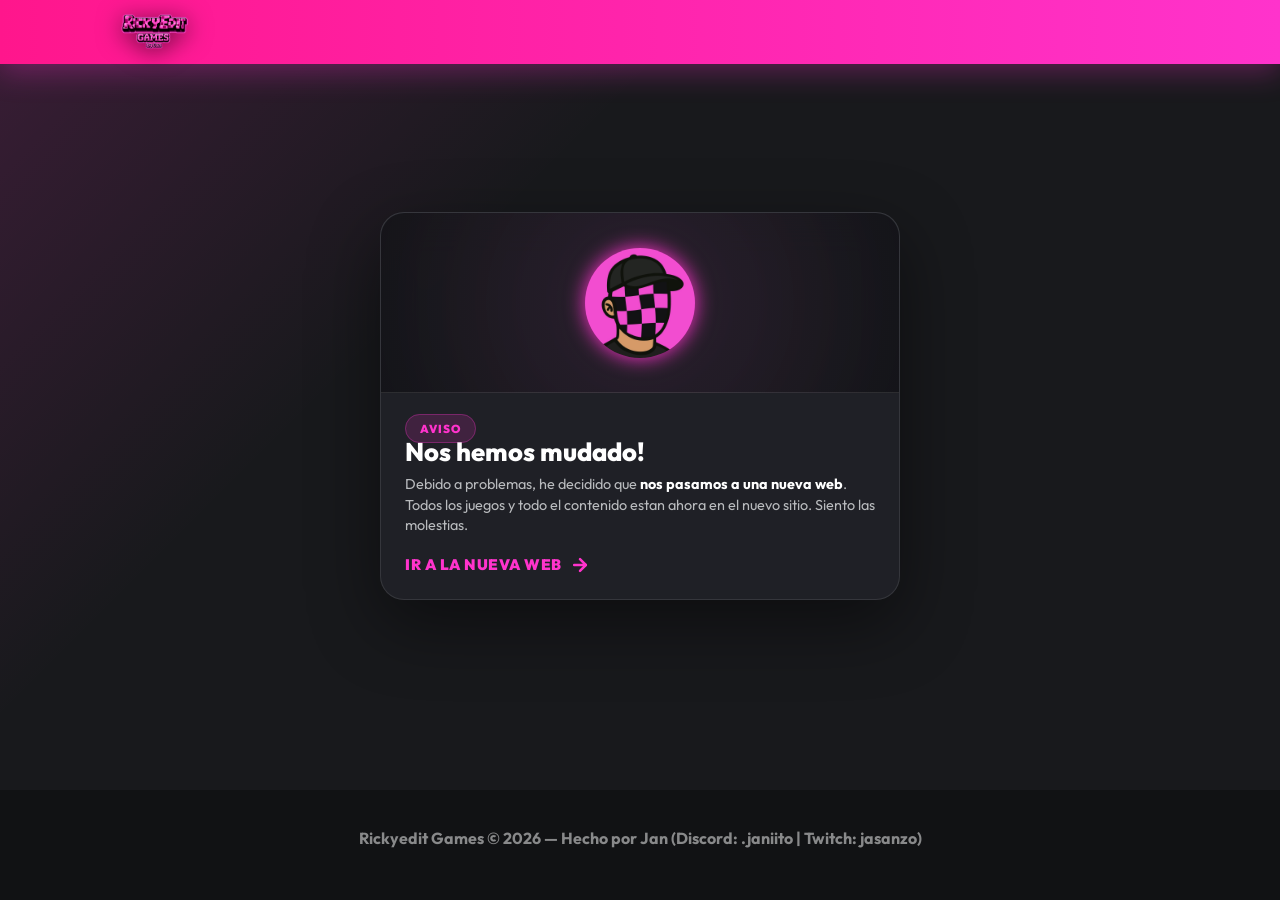
<file: index.html>
<!doctype html>
<html lang="es">

<head>
    <meta charset="utf-8" />
    <meta name="viewport" content="width=device-width, initial-scale=1" />
    <title>Rickyedit Games - Nos hemos mudado!</title>
    <link rel="preconnect" href="https://fonts.googleapis.com" />
    <link rel="preconnect" href="https://fonts.gstatic.com" crossorigin />
    <link href="https://fonts.googleapis.com/css2?family=Outfit:wght@400;600;700;800;900&display=swap"
        rel="stylesheet" />
    <link rel="icon" href="Avatar%20Rickyedit.jpg" type="image/jpeg" />
    <style>
        :root {
            color-scheme: dark;
            --bg: #18191c;
            --card: rgba(34, 35, 41, 0.78);
            --card-strong: #222329;
            --dark: #0d0d10;
            --pink: #ff33cc;
            --pink-2: #ff168c;
            --yellow: #f1c40f;
            --cyan: #38d4ff;
            --green: #36e28a;
            --text: #fff;
            --muted: #b9bbbe;
            --line: rgba(255, 255, 255, 0.1);
            --shadow: 0 24px 70px rgba(0, 0, 0, 0.45);
        }

        * {
            box-sizing: border-box;
            margin: 0;
            padding: 0;
        }

        ::-webkit-scrollbar { width: 8px; }
        ::-webkit-scrollbar-track { background: #0d0d10; }
        ::-webkit-scrollbar-thumb { background: rgba(255, 51, 204, 0.5); border-radius: 4px; }
        ::-webkit-scrollbar-thumb:hover { background: rgba(255, 51, 204, 0.7); }
        * { scrollbar-width: thin; scrollbar-color: rgba(255, 51, 204, 0.5) #0d0d10; }

        body {
            min-height: 100vh;
            font-family: Outfit, system-ui, sans-serif;
            background:
                linear-gradient(135deg,
                    rgba(255, 51, 204, 0.15),
                    transparent 32rem),
                var(--bg);
            color: var(--text);
            overflow-x: hidden;
            display: flex;
            flex-direction: column;
        }

        header {
            position: sticky;
            top: 0;
            z-index: 20;
            background: linear-gradient(90deg, var(--pink-2), var(--pink));
            padding: 8px clamp(16px, 4vw, 44px);
            min-height: 62px;
            display: flex;
            justify-content: space-between;
            align-items: center;
            box-shadow: 0 8px 30px rgba(255, 51, 204, 0.3);
        }

        .logo-container {
            display: flex;
            align-items: center;
            gap: 12px;
        }

        .nav-logo {
            width: min(220px, 48vw);
            max-height: 48px;
            object-fit: contain;
            filter: drop-shadow(0 4px 12px rgba(0, 0, 0, 0.55));
        }

        main {
            flex: 1;
            display: flex;
            flex-direction: column;
            align-items: center;
            justify-content: center;
            padding: 40px 20px;
            max-width: 1200px;
            margin: 0 auto;
            width: 100%;
        }

        .arcade-card {
            background: var(--card);
            border: 1px solid var(--line);
            border-radius: 24px;
            backdrop-filter: blur(20px);
            box-shadow: var(--shadow);
            display: flex;
            flex-direction: column;
            position: relative;
            overflow: hidden;
            transition: all 0.3s cubic-bezier(0.175, 0.885, 0.32, 1.275);
            text-decoration: none;
            color: inherit;
            max-width: 520px;
            width: 100%;
        }

        .arcade-card:hover {
            transform: translateY(-8px);
            box-shadow: 0 30px 60px rgba(255, 51, 204, 0.15);
            border-color: rgba(255, 51, 204, 0.25);
        }

        .card-image-header {
            height: 180px;
            width: 100%;
            position: relative;
            background: radial-gradient(circle, rgba(255, 51, 204, 0.06) 0%, rgba(0, 0, 0, 0.35) 100%);
            border-bottom: 1px solid var(--line);
            border-radius: 24px 24px 0 0;
            display: flex;
            align-items: center;
            justify-content: center;
        }

        .card-icon-img {
            max-height: 110px;
            width: auto;
            object-fit: contain;
            border-radius: 50%;
            transition: transform 0.4s cubic-bezier(0.175, 0.885, 0.32, 1.275);
            filter: drop-shadow(0 0 10px var(--pink));
        }

        .arcade-card:hover .card-icon-img {
            transform: scale(1.15) rotate(3deg);
        }

        .card-body {
            padding: 24px;
            display: flex;
            flex-direction: column;
            flex: 1;
            justify-content: space-between;
        }

        .card-badge {
            align-self: flex-start;
            font-size: 0.72rem;
            font-weight: 900;
            letter-spacing: 1px;
            text-transform: uppercase;
            padding: 6px 14px;
            border-radius: 99px;
            margin-bottom: 14px;
            background: rgba(255, 51, 204, 0.15);
            color: var(--pink);
            border: 1px solid rgba(255, 51, 204, 0.3);
        }

        .card-body h2 {
            font-size: 1.6rem;
            font-weight: 800;
            line-height: 1.15;
            margin-bottom: 8px;
            color: #fff;
        }

        .card-body p {
            font-size: 0.9rem;
            color: var(--muted);
            line-height: 1.4;
            margin-bottom: 20px;
        }

        .card-action {
            font-weight: 900;
            font-size: 0.95rem;
            letter-spacing: 0.5px;
            display: flex;
            align-items: center;
            gap: 8px;
            color: var(--pink);
            transition: gap 0.2s ease;
        }

        .arcade-card:hover .card-action {
            gap: 12px;
        }

        footer {
            margin-top: 42px;
            padding: 38px 18px 52px;
            background: #111214;
            text-align: center;
        }

        footer p {
            margin: 0;
            color: rgba(255, 255, 255, 0.5);
            font-weight: 700;
        }
    </style>
</head>

<body>
    <header>
        <div class="logo-container">
            <img class="nav-logo" src="Rickyedit%20Games.png" alt="Rickyedit Games" />
        </div>
    </header>

    <main>
        <a href="https://rickyeditgames.eloygm.com/" class="arcade-card" target="_blank" rel="noopener">
            <div class="card-image-header">
                <img class="card-icon-img" src="Avatar%20Rickyedit.jpg" alt="Rickyedit">
            </div>
            <div class="card-body">
                <div>
                    <span class="card-badge">Aviso</span>
                    <h2>Nos hemos mudado!</h2>
                    <p>Debido a problemas, he decidido que <strong style="color:#fff">nos pasamos a una nueva web</strong>.
                        Todos los juegos y todo el contenido estan ahora en el nuevo sitio. Siento las molestias.</p>
                </div>
                <div class="card-action">
                    IR A LA NUEVA WEB
                    <svg width="20" height="20" viewBox="0 0 24 24" fill="none" stroke="currentColor"
                        stroke-width="3" stroke-linecap="round" stroke-linejoin="round">
                        <line x1="5" y1="12" x2="19" y2="12"></line>
                        <polyline points="12 5 19 12 12 19"></polyline>
                    </svg>
                </div>
            </div>
        </a>
    </main>

    <footer>
        <p>Rickyedit Games &copy; 2026 &mdash; Hecho por Jan (Discord: .janiito | Twitch: jasanzo)</p>
    </footer>
</body>

</html>
</file>
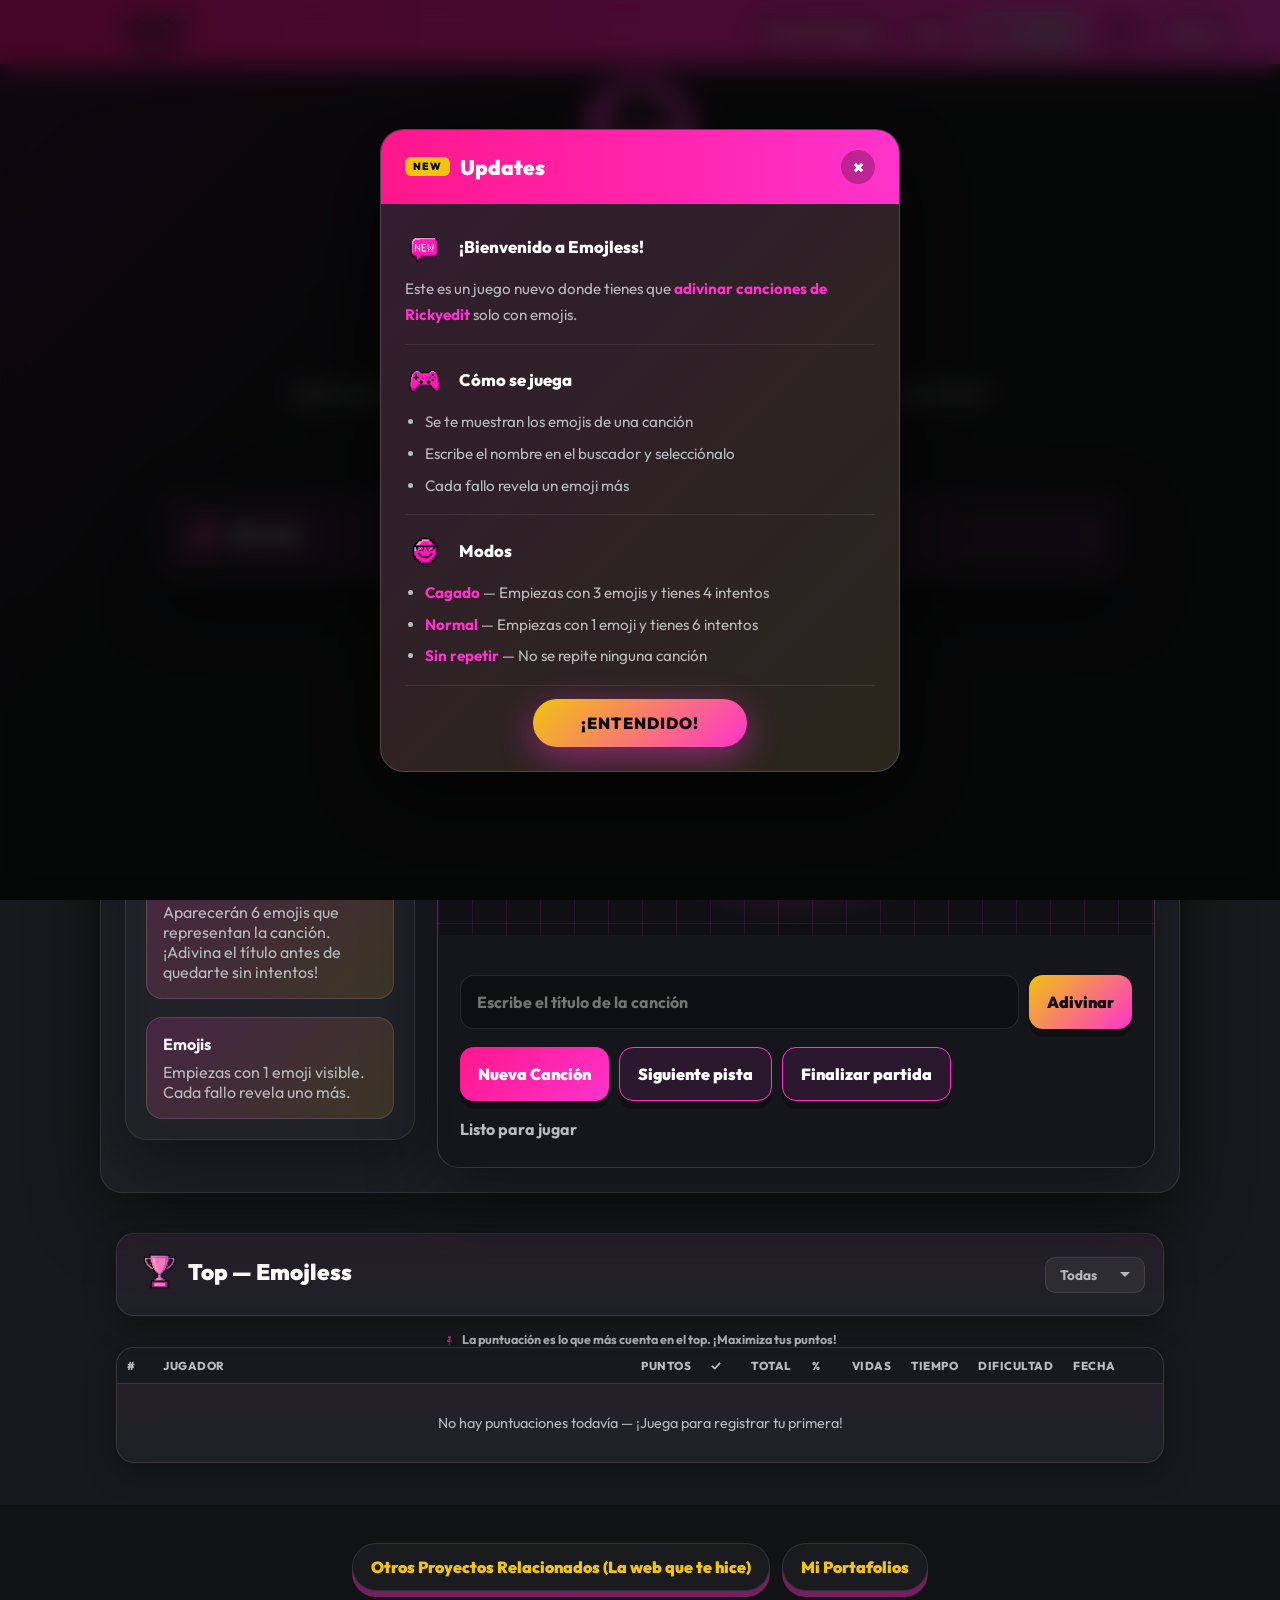
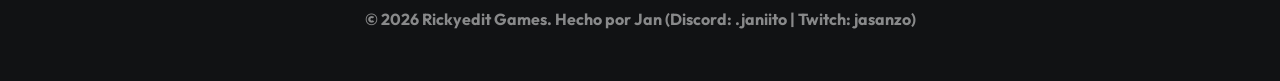
<file: emojless/index.html>
<!doctype html>
<html lang="es">

<head>
    <meta charset="utf-8" />
    <meta name="viewport" content="width=device-width, initial-scale=1" />
    <title>Rickyedit Emojless</title>
    <link rel="preconnect" href="https://fonts.googleapis.com" />
    <link rel="preconnect" href="https://fonts.gstatic.com" crossorigin />
    <link href="https://fonts.googleapis.com/css2?family=Outfit:wght@400;600;700;800;900&display=swap"
        rel="stylesheet" />
    <link rel="icon" href="../icon_emojless.png" type="image/png" />
    <link rel="stylesheet" href="../lives.css" />
    <style>
        :root {
            color-scheme: dark;
            --bg: #18191c;
            --card: rgba(34, 35, 41, 0.78);
            --card-strong: #222329;
            --dark: #0d0d10;
            --pink: #ff33cc;
            --pink-2: #ff168c;
            --yellow: #f1c40f;
            --cyan: #38d4ff;
            --green: #36e28a;
            --text: #fff;
            --muted: #b9bbbe;
            --line: rgba(255, 255, 255, 0.1);
            --shadow: 0 24px 70px rgba(0, 0, 0, 0.45);
        }

        * { box-sizing: border-box; }
        html { scroll-behavior: smooth; }

        body {
            margin: 0;
            min-height: 100vh;
            font-family: Outfit, system-ui, sans-serif;
            background:
                linear-gradient(135deg, rgba(255, 51, 204, 0.15), transparent 32rem),
                var(--bg);
            color: var(--text);
            overflow-x: hidden;
        }

        a { color: inherit; text-decoration: none; }
        button, input { font: inherit; }
        button { border: 0; cursor: pointer; }
        button:disabled { cursor: not-allowed; filter: grayscale(0.8); opacity: 0.55; }

        .topbar {
            position: sticky;
            top: 0;
            z-index: 20;
            display: flex;
            align-items: center;
            justify-content: space-between;
            gap: 16px;
            min-height: 62px;
            padding: 8px clamp(16px, 4vw, 44px);
            background: linear-gradient(90deg, var(--pink-2), var(--pink));
            box-shadow: 0 8px 30px rgba(255, 51, 204, 0.3);
        }

        .logo-container {
            display: flex;
            align-items: center;
            gap: 12px;
        }

        .nav-logo {
            width: min(220px, 48vw);
            max-height: 48px;
            object-fit: contain;
            filter: drop-shadow(0 4px 12px rgba(0, 0, 0, 0.55));
        }

        .nav-actions {
            display: flex;
            flex-wrap: wrap;
            justify-content: end;
            gap: 10px;
        }

        .pill-link, .icon-btn {
            display: inline-flex;
            align-items: center;
            justify-content: center;
            min-height: 40px;
            border-radius: 999px;
            padding: 0 14px;
            border: 1px solid rgba(255, 255, 255, 0.24);
            background: rgba(0, 0, 0, 0.18);
            color: #fff;
            font-family: inherit;
            font-size: inherit;
            font-weight: 800;
            white-space: nowrap;
            text-decoration: none;
            transition: transform 0.2s ease, background 0.2s ease;
        }

        .pill-link:hover, .icon-btn:hover {
            transform: translateY(-2px);
            background: rgba(0, 0, 0, 0.32);
        }

        .hero {
            position: relative;
            min-height: 330px;
            display: grid;
            align-items: end;
            overflow: hidden;
            padding: 54px clamp(16px, 5vw, 68px) 86px;
            background:
                linear-gradient(135deg, rgba(255, 51, 204, 0.15), transparent 32rem),
                var(--bg);
        }

        .hero::before {
            content: "";
            position: absolute;
            inset: -50%;
            background-image:
                linear-gradient(45deg, var(--pink) 25%, transparent 25%),
                linear-gradient(-45deg, var(--pink) 25%, transparent 25%),
                linear-gradient(45deg, transparent 75%, var(--pink) 75%),
                linear-gradient(-45deg, transparent 75%, var(--pink) 75%);
            background-position: 0 0, 0 32px, 32px -32px, -32px 0;
            background-size: 64px 64px;
            opacity: 0.78;
            animation: pattern 18s linear infinite;
        }

        .hero::after {
            content: "";
            position: absolute;
            inset: 0;
            background:
                linear-gradient(180deg, transparent 0%, var(--bg) 100%);
            pointer-events: none;
        }

        @keyframes pattern { to { transform: translate(-128px, 128px); } }

        .hero-inner {
            position: relative;
            z-index: 1;
            display: grid;
            grid-template-columns: minmax(0, 1fr) minmax(180px, 320px);
            gap: clamp(24px, 5vw, 58px);
            align-items: end;
            width: min(1180px, 100%);
            margin: 0 auto;
        }

        .hero-copy { display: grid; gap: 18px; }

        .logo-title {
            width: min(520px, 90vw);
            filter: drop-shadow(0 12px 28px rgba(0, 0, 0, 0.8));
            animation: float 4s ease-in-out infinite;
        }

        @keyframes float { 50% { transform: translateY(-10px); } }

        h1 {
            margin: 0;
            max-width: 780px;
            font-size: clamp(2.4rem, 7vw, 6.8rem);
            line-height: 0.86;
            letter-spacing: 0;
            text-transform: lowercase;
            text-shadow: 0 10px 36px rgba(0, 0, 0, 0.65);
        }

        .hero-copy p {
            margin: 0;
            max-width: 700px;
            color: #f2edf4;
            font-size: clamp(1rem, 2.4vw, 1.35rem);
            font-weight: 600;
        }

        .avatar-card {
            justify-self: end;
            width: min(100%, 290px);
            padding: 8px;
            border-radius: 22px;
            background: linear-gradient(135deg, var(--pink), #ff9bdc);
            box-shadow: 0 22px 58px rgba(0, 0, 0, 0.55);
            transform: rotate(2deg);
        }

        .avatar-card img {
            display: block;
            width: 100%;
            border-radius: 16px;
        }

        .shell {
            position: relative;
            z-index: 60;
            width: min(1080px, calc(100% - 32px));
            margin: -52px auto 40px;
        }

        .window {
            border: 1px solid var(--line);
            border-radius: 22px;
            background: rgba(14, 14, 18, 0.45);
            box-shadow: var(--shadow);
            backdrop-filter: blur(20px);
            overflow: visible;
            display: flex;
            flex-direction: column;
            width: 100%;
        }

        .window-header {
            display: flex;
            align-items: center;
            justify-content: space-between;
            padding: 14px 20px;
            background: rgba(0, 0, 0, 0.32);
            border-bottom: 1px solid var(--line);
            border-radius: 22px 22px 0 0;
            overflow: hidden;
        }

        .window-dots { display: flex; gap: 8px; }
        .dot { width: 12px; height: 12px; border-radius: 50%; display: inline-block; }
        .dot-red { background: #ff5f56; }
        .dot-yellow { background: #ffbd2e; }
        .dot-green { background: #27c93f; }

        .window-title {
            font-size: 0.85rem;
            font-weight: 800;
            color: var(--muted);
            letter-spacing: 1.5px;
            text-transform: uppercase;
            flex-grow: 1;
            text-align: center;
            margin-right: 48px;
        }

        .window-content { padding: 24px; }

        .game-layout {
            display: grid;
            grid-template-columns: 290px minmax(0, 1fr);
            gap: 22px;
            align-items: start;
        }

        .glass {
            border: 1px solid var(--line);
            border-radius: 22px;
            background: var(--card);
            box-shadow: var(--shadow);
            backdrop-filter: blur(18px);
        }

        .mystery-screen {
            position: relative;
            min-height: 420px;
            overflow: hidden;
            background: #000;
            border-top-left-radius: 22px;
            border-top-right-radius: 22px;
            display: grid;
            place-items: center;
        }

        .curtain {
            position: absolute;
            inset: 0;
            z-index: 1;
            display: grid;
            place-items: center;
            padding: 24px;
            background:
                linear-gradient(90deg, rgba(255, 51, 204, 0.1) 1px, transparent 1px) 0 0 / 34px 34px,
                linear-gradient(180deg, rgba(255, 255, 255, 0.06) 1px, transparent 1px) 0 0 / 34px 34px,
                radial-gradient(circle at 50% 44%, rgba(255, 51, 204, 0.45), transparent 14rem),
                #101014;
        }

        .emoji-display {
            font-size: clamp(1.8rem, 5vw, 3.2rem);
            z-index: 2;
            text-align: center;
            filter: drop-shadow(0 0 20px rgba(255, 51, 204, 0.5));
            animation: float 4s ease-in-out infinite;
            line-height: 1.4;
            white-space: nowrap;
        }

        .controls {
            display: grid;
            gap: 18px;
            padding: 22px;
            background: rgba(14, 14, 18, 0.56);
            border-radius: 0 0 21px 21px;
        }

        .rounds {
            display: grid;
            grid-template-columns: repeat(6, 1fr);
            gap: 8px;
        }

        .round-step {
            position: relative;
            min-height: 44px;
            display: grid;
            place-items: center;
            border-radius: 12px;
            border: 1px solid var(--line);
            background: rgba(255, 255, 255, 0.04);
            color: var(--muted);
            font-weight: 900;
            overflow: hidden;
        }

        .round-step.active, .round-step.done {
            color: #111;
            border-color: transparent;
            background: linear-gradient(135deg, var(--yellow), var(--pink));
        }

        .guess-row {
            position: relative;
            display: grid;
            grid-template-columns: minmax(0, 1fr) auto;
            gap: 10px;
        }

        .search-results {
            position: absolute;
            left: 0;
            right: 0;
            top: calc(100% + 8px);
            z-index: 1200;
            display: none;
            max-height: 380px;
            overflow-y: auto;
            overflow-x: hidden;
            border: 1px solid rgba(255, 255, 255, 0.14);
            border-radius: 16px;
            background: rgba(13, 13, 17, 0.98);
            box-shadow: 0 28px 60px rgba(0, 0, 0, 0.65);
            backdrop-filter: blur(20px);
        }

        .search-results.show { display: block; }

        .search-summary {
            position: sticky;
            top: 0;
            padding: 8px 14px;
            background:
                linear-gradient(90deg, rgba(255, 51, 204, 0.22), rgba(241, 196, 15, 0.12)),
                #15151a;
            color: var(--muted);
            font-size: 0.82rem;
            font-weight: 800;
            letter-spacing: 0.5px;
            text-transform: uppercase;
            z-index: 1;
        }

        .search-option {
            display: flex;
            align-items: center;
            gap: 12px;
            width: 100%;
            padding: 8px 12px;
            border-top: 1px solid rgba(255, 255, 255, 0.07);
            background: transparent;
            color: #fff;
            text-align: left;
            cursor: pointer;
            transition: background 0.12s ease;
        }

        .search-option:hover, .search-option.selected {
            background: rgba(255, 51, 204, 0.18);
            outline: none;
        }

        .search-option-thumb {
            flex-shrink: 0;
            width: 88px;
            aspect-ratio: 16 / 9;
            border-radius: 6px;
            object-fit: cover;
            background: #111;
            border: 1px solid rgba(255, 255, 255, 0.07);
        }

        .search-option-info {
            display: flex;
            flex-direction: column;
            min-width: 0;
            flex: 1;
        }

        .search-option-title {
            font-weight: 800;
            font-size: 0.88rem;
            line-height: 1.3;
            white-space: nowrap;
            overflow: hidden;
            text-overflow: ellipsis;
        }

        .search-option-meta {
            color: var(--muted);
            font-size: 0.75rem;
            font-weight: 700;
            margin-top: 3px;
        }

        input {
            min-width: 0;
            min-height: 54px;
            border: 1px solid var(--line);
            border-radius: 14px;
            padding: 0 16px;
            outline: 0;
            background: rgba(0, 0, 0, 0.3);
            color: #fff;
            font-weight: 700;
        }

        input:focus {
            border-color: var(--pink);
            box-shadow: 0 0 0 4px rgba(255, 51, 204, 0.16);
        }

        .btn {
            min-height: 54px;
            border-radius: 14px;
            padding: 0 18px;
            color: #111;
            font-weight: 900;
            box-shadow: 0 8px 0 rgba(0, 0, 0, 0.3);
            transition: transform 0.16s ease, box-shadow 0.16s ease;
            white-space: nowrap;
        }

        .btn:hover:not(:disabled) {
            transform: translateY(3px);
            box-shadow: 0 5px 0 rgba(0, 0, 0, 0.32);
        }

        .btn-primary { background: linear-gradient(135deg, var(--yellow), var(--pink)); color: #111; }
        .btn-pink { background: var(--pink-2); color: #fff; }
        .btn-blue { background: linear-gradient(135deg, var(--pink-2), var(--pink)); color: #fff; }
        .btn-dark { background: rgba(255, 51, 204, 0.1); color: #fff; border: 1px solid var(--pink); }

        .actions { display: flex; flex-wrap: wrap; gap: 10px; }
        .status { min-height: 26px; color: var(--muted); font-weight: 700; }

        .side { display: grid; gap: 18px; padding: 20px; }
        .side h2, .reveal h2 { margin: 0; font-size: 1.35rem; letter-spacing: 0; }

        .stats { display: grid; grid-template-columns: repeat(2, 1fr); gap: 10px; }

        .stat {
            padding: 14px;
            border-radius: 16px;
            border: 1px solid var(--line);
            background: rgba(255, 255, 255, 0.045);
        }

        .stat span {
            display: block;
            color: var(--muted);
            font-size: 0.88rem;
            font-weight: 700;
        }

        .stat strong {
            display: block;
            margin-top: 4px;
            font-size: 1.7rem;
            line-height: 1;
        }

        .hint-card {
            padding: 16px;
            border-radius: 16px;
            background: linear-gradient(135deg, rgba(255, 51, 204, 0.18), rgba(241, 196, 15, 0.13));
            border: 1px solid rgba(255, 255, 255, 0.12);
            color: #f3f3f3;
        }

        .hint-card p { margin: 8px 0 0; color: var(--muted); }

        .reveal { display: none; margin-top: 22px; overflow: hidden; border-radius: 22px; }
        .reveal.show { display: block; }
        .reveal-media { aspect-ratio: 16 / 9; background: #000; }
        .reveal-media iframe { width: 100%; height: 100%; border: 0; }

        .reveal-body {
            display: grid;
            gap: 12px;
            padding: 18px 20px 20px;
        }

        .reveal-body p { margin: 0; color: var(--muted); font-weight: 700; }

        footer {
            margin-top: 42px;
            padding: 38px 18px 52px;
            background: #111214;
            text-align: center;
        }

        .footer-links {
            display: flex;
            flex-wrap: wrap;
            justify-content: center;
            gap: 12px;
            margin-bottom: 18px;
        }

        .footer-links a {
            min-height: 48px;
            display: inline-flex;
            align-items: center;
            justify-content: center;
            padding: 0 18px;
            border-radius: 999px;
            background: #1a1b1e;
            border: 1px solid var(--line);
            color: var(--yellow);
            font-weight: 900;
            box-shadow: 0 6px 0 rgba(255, 51, 204, 0.42);
            text-decoration: none;
            transition: transform 0.2s ease, background 0.2s ease;
        }

        .footer-links a:hover {
            transform: translateY(-2px);
            background: rgba(0, 0, 0, 0.32);
        }

        footer p { margin: 0; color: rgba(255, 255, 255, 0.5); font-weight: 700; }

        @media (max-width: 900px) {
            .hero-inner { grid-template-columns: 1fr; }
            .avatar-card { justify-self: start; width: 210px; }
            .game-layout { grid-template-columns: 1fr; }
            .mystery-screen { min-height: 360px; }
        }

        @media (max-width: 640px) {
            .hero { padding-bottom: 70px; }
            .topbar { align-items: flex-start; flex-direction: column; }
            .nav-actions { justify-content: start; }
            .guess-row { grid-template-columns: 1fr; }
            .rounds { grid-template-columns: repeat(3, 1fr); }
            .actions .btn, .guess-row .btn { width: 100%; }
        }

        .hero-section {
            text-align: center;
            margin-bottom: 50px;
            max-width: 700px;
        }

        .hero-avatar {
            width: 110px;
            height: 110px;
            border-radius: 50%;
            border: 4px solid var(--pink);
            box-shadow: 0 0 25px rgba(255, 51, 204, 0.45);
            object-fit: cover;
            margin-bottom: 20px;
            animation: float 4s ease-in-out infinite;
        }

        .hero-section h1 {
            font-size: clamp(2.4rem, 7vw, 6.8rem);
            font-weight: 900;
            line-height: 0.86;
            letter-spacing: 0;
            text-transform: lowercase;
            margin: 0 0 12px;
            text-shadow: 0 10px 36px rgba(0, 0, 0, 0.65);
            color: #fff;
        }

        .hero-section p {
            margin: 0;
            max-width: 700px;
            color: var(--muted);
            font-size: clamp(1rem, 2.5vw, 1.25rem);
            font-weight: 600;
        }

        .start-screen {
            position: fixed;
            top: 0;
            left: 0;
            width: 100vw;
            height: 100vh;
            background:
                linear-gradient(135deg, rgba(255, 51, 204, 0.15), transparent 32rem),
                var(--bg);
            z-index: 1000;
            display: flex;
            flex-direction: column;
            align-items: center;
            overflow-y: auto;
            gap: 24px;
            transition: opacity 0.4s ease, visibility 0.4s ease;
            padding: 80px 24px 40px;
            text-align: center;
        }

        .start-screen.hide {
            opacity: 0;
            visibility: hidden;
            pointer-events: none;
        }

        .mode-cards {
            display: grid;
            grid-template-columns: repeat(auto-fit, minmax(280px, 1fr));
            gap: 24px;
            width: 100%;
            max-width: 960px;
            margin-top: 16px;
            align-items: start;
        }

        .mode-card {
            border-radius: 24px;
            border: 1px solid var(--line);
            background: var(--card);
            overflow: visible;
            backdrop-filter: blur(20px);
            box-shadow: var(--shadow);
            transition: all 0.3s cubic-bezier(0.175, 0.885, 0.32, 1.275);
        }

        .mode-card:hover {
            transform: translateY(-6px);
            box-shadow: 0 30px 60px rgba(255, 51, 204, 0.15);
            border-color: rgba(255, 51, 204, 0.25);
        }

        .mode-card-toggle {
            display: flex;
            justify-content: space-between;
            align-items: center;
            width: 100%;
            padding: 20px 24px;
            background: rgba(255, 51, 204, 0.08);
            color: #fff;
            font-size: 1.15rem;
            font-weight: 900;
            text-align: left;
            border: none;
            border-bottom: 1px solid var(--line);
            border-radius: 24px;
            cursor: pointer;
            transition: background 0.2s ease, border-radius 0.2s ease, color 0.2s ease;
        }

        .mode-card-toggle:hover {
            background: rgba(255, 51, 204, 0.15);
        }

        .mode-card.open .mode-card-toggle {
            background: linear-gradient(135deg, var(--yellow), var(--pink));
            color: #0d0d10;
            border-radius: 24px 24px 0 0;
            border-bottom-color: transparent;
        }

        .mode-card-chevron {
            transition: transform 0.25s ease;
            font-size: 0.7rem;
            opacity: 0.5;
        }

        .mode-card.open .mode-card-chevron {
            transform: rotate(180deg);
        }

        .mode-card-panel {
            width: 100%;
            display: none;
            background: var(--card);
            border-top: 1px solid var(--line);
            border-radius: 0 0 24px 24px;
        }

        .mode-card.open .mode-card-panel {
            display: block;
            animation: slideDown 0.3s ease;
        }

        @keyframes slideDown {
            from { opacity: 0; transform: translateY(-10px); }
            to { opacity: 1; transform: translateY(0); }
        }

        .mode-panel-content {
            width: 100%;
            display: flex;
            flex-direction: column;
            align-items: center;
            gap: 20px;
            padding: 20px;
        }

        .mode-diff-row {
            display: flex;
            flex-direction: row;
            align-items: center;
            justify-content: center;
            gap: 16px;
            width: 100%;
            flex-wrap: wrap;
        }

        .mode-diff-btn {
            font-size: 1.1rem;
            font-weight: 900;
            padding: 14px 32px;
            border-radius: 50px;
            color: #fff;
            background: rgba(255, 51, 204, 0.18);
            border: none;
            position: relative;
            transition: all 0.25s ease;
            text-transform: uppercase;
            letter-spacing: 1px;
            cursor: pointer;
            outline: none;
        }

        .mode-diff-btn::before {
            content: '';
            position: absolute;
            inset: 0;
            border-radius: inherit;
            padding: 2px;
            background: rgba(255, 51, 204, 0.5);
            -webkit-mask: linear-gradient(#fff 0 0) content-box, linear-gradient(#fff 0 0);
            -webkit-mask-composite: xor;
            mask-composite: exclude;
            pointer-events: none;
            transition: background 0.25s ease;
        }

        .mode-diff-btn:hover {
            transform: translateY(-2px);
            background: rgba(255, 51, 204, 0.3);
        }

        .mode-diff-btn:hover::before {
            background: rgba(255, 51, 204, 0.8);
        }

        .mode-diff-btn.active {
            background: linear-gradient(135deg, var(--yellow), var(--pink));
            color: #0d0d10;
            box-shadow: 0 10px 35px rgba(255, 51, 204, 0.45);
        }

        .mode-diff-btn.active::before {
            background: transparent;
        }

        .info-toggle-btn {
            background: rgba(255,255,255,0.06); border: 1px solid var(--line);
            border-radius: 12px; color: var(--muted); font-weight: 700;
            padding: 10px 20px; cursor: pointer; font-size: 0.85rem;
            transition: all 0.2s ease; display: inline-flex; align-items: center; gap: 6px;
            position: relative; z-index: 1;
        }
        .info-toggle-btn:hover {
            background: rgba(255,51,204,0.12); color: #fff;
            border-color: rgba(255,51,204,0.3); transform: translateY(-1px);
        }
        .info-lives-toggle-btn {
            background: rgba(255,255,255,0.06); border: 1px solid var(--line);
            border-radius: 12px; color: var(--muted); font-weight: 700;
            padding: 10px 20px; cursor: pointer; font-size: 0.85rem;
            transition: all 0.2s ease; display: inline-flex; align-items: center; gap: 6px;
            position: relative; z-index: 1;
        }
        .info-lives-toggle-btn:hover {
            background: rgba(255,51,204,0.12); color: #fff;
            border-color: rgba(255,51,204,0.3); transform: translateY(-1px);
        }

        .modal {
            position: fixed; inset: 0; z-index: 1100;
            display: none; align-items: center; justify-content: center;
            padding: 20px; background: rgba(0,0,0,0.68); backdrop-filter: blur(8px);
        }
        .modal.show { display: flex; }

        .letter {
            width: min(720px, 100%); max-height: min(760px, calc(100vh - 40px));
            overflow: auto; border-radius: 22px;
            border: 1px solid rgba(255,255,255,0.16);
            background: linear-gradient(135deg, rgba(255,51,204,0.12), rgba(241,196,15,0.08)), #18191c;
            box-shadow: var(--shadow);
        }
        .letter-head {
            position: sticky; top: 0;
            display: flex; align-items: center; justify-content: space-between; gap: 12px;
            padding: 18px 20px;
            background: linear-gradient(90deg, var(--pink-2), var(--pink));
        }
        .letter-head strong { font-size: 1.15rem; }
        .close-btn {
            width: 38px; height: 38px; border-radius: 50%;
            background: rgba(0,0,0,0.26); color: #fff;
            font-size: 1.3rem; font-weight: 900; border: none; cursor: pointer;
        }
        .letter-body {
            padding: 22px 22px 6px; color: #f7f2f7;
            font-size: 1.05rem; line-height: 1.65;
        }
        .letter-body p { margin: 0 0 16px; }

        .mode-start-btn {
            font-size: 1.3rem;
            font-weight: 900;
            padding: 16px 48px;
            border-radius: 50px;
            color: #0d0d10;
            background: linear-gradient(135deg, var(--yellow), var(--pink));
            box-shadow: 0 10px 35px rgba(255, 51, 204, 0.45);
            transition: all 0.2s ease;
            text-transform: uppercase;
            letter-spacing: 1px;
            cursor: pointer;
            border: none;
        }

        .mode-start-btn:hover {
            transform: translateY(-3px) scale(1.05);
            box-shadow: 0 15px 40px rgba(255, 51, 204, 0.65);
        }
        .mode-start-btn:disabled {
            opacity: 0.4;
            cursor: not-allowed;
            transform: none;
            box-shadow: none;
        }
        .mode-year-section {
            display: flex;
            flex-direction: column;
            gap: 12px;
            width: 100%;
            align-items: center;
        }
        .mode-year-label {
            font-size: 0.72rem;
            font-weight: 800;
            color: var(--muted);
            text-transform: uppercase;
            letter-spacing: 1px;
        }
        .mode-year-chips {
            display: flex;
            flex-wrap: wrap;
            gap: 8px;
            justify-content: center;
        }
        .year-chip {
            padding: 4px 13px;
            border-radius: 20px;
            background: rgba(255, 255, 255, 0.07);
            border: 1px solid rgba(255, 255, 255, 0.1);
            color: var(--muted);
            font-size: 0.8rem;
            font-weight: 800;
            cursor: pointer;
            transition: all 0.15s ease;
        }
        .year-chip:hover {
            background: rgba(255, 255, 255, 0.12);
            color: #fff;
        }
        .year-chip.active {
            background: rgba(255, 51, 204, 0.25);
            border-color: var(--pink);
            color: #fff;
        }
    </style>
</head>

<body>
    <div id="startScreen" class="start-screen">
        <nav class="topbar" style="position: fixed; top: 0; left: 0; right: 0; z-index: 1001;">
            <div class="logo-container">
                <img class="nav-logo" src="../Rickyedit Games.png" alt="Rickyedit Games Logo" />
            </div>
            <div class="nav-actions">
                <a class="pill-link" href="https://www.youtube.com/@rickyedit" target="_blank" rel="noreferrer">Canal Principal</a>
                <button id="startOpenUpdatesBtn" class="icon-btn" type="button">Info</button>
                <button id="startExtraLifeBtn" class="extra-life-btn" type="button">
                    <img src="../Iconos RickyEdit Web/Vida Entera.png" alt=""> +1 Vida
                </button>
                <button class="icon-btn" type="button" onclick="localStorage.removeItem('rlb_obs_lives');var _pid=localStorage.getItem('rlb_player_id');if(_pid)fetch('https://rickyedit-notifications-default-rtdb.firebaseio.com/leaderboard/obs_lives_'+encodeURIComponent(_pid)+'.json',{method:'DELETE',keepalive:true});location.href='../index.html'">Volver</button>
            </div>
        </nav>

        <section class="hero-section">
            <img class="hero-avatar" src="../Avatar Rickyedit.jpg" alt="Avatar Rickyedit" />
            <h1>Rickyedit emojless</h1>
            <p>Adivina la canción basándote en los emojis. ¿Conoces la discografía de Ricky?</p>
        </section>

        <div class="mode-cards">
            <div class="mode-card" id="normalModeCard">
                <button class="mode-card-toggle" id="normalModeToggle" type="button">
                    <span><img src="../icon_songless.png" alt="" style="width:40px;height:40px;vertical-align:middle;margin-right:4px;"> Normal</span>
                    <span class="mode-card-chevron">▼</span>
                </button>
                <div class="mode-card-panel" id="normalModePanel">
                    <div class="mode-panel-content">
                        <div class="mode-diff-row">
                            <button id="startEasyBtn" class="mode-diff-btn" type="button"><img src="../Iconos/Dificultad dif%C3%ADcil.png" alt="" class="rlb-icon-img"> Cagado</button>
                            <button id="startNormalBtn" class="mode-diff-btn active" type="button"><img src="../Iconos/Dificultad normal.png" alt="" class="rlb-icon-img"> Normal</button>
                        </div>
                        <div class="mode-diff-row">
                            <button id="startNoRepeatBtn" class="mode-diff-btn active" type="button"><img src="../Iconos/Modo sin repetir.png" alt="" class="rlb-icon-img"> Sin repetir</button>
                            <button id="startRandomBtn" class="mode-diff-btn" type="button"><img src="../Iconos/Modo aleatorio.png" alt="" class="rlb-icon-img"> Aleatorio</button>
                        </div>
                        <div class="mode-year-section">
                            <span class="mode-year-label">Año</span>
                            <div class="mode-year-chips" id="yearChips"></div>
                        </div>
                        <div class="mode-diff-row">
                            <div class="lives-selector">
                                <span class="lives-selector-label">Vidas:</span>
                                <button class="lives-heart-btn" data-lives="1" type="button"><img src="../Iconos RickyEdit Web/Vida Entera.png" alt="1 vida"></button>
                                <button class="lives-heart-btn" data-lives="2" type="button"><img src="../Iconos RickyEdit Web/Vida Entera.png" alt="2 vidas"></button>
                                <button class="lives-heart-btn" data-lives="3" type="button"><img src="../Iconos RickyEdit Web/Vida Entera.png" alt="3 vidas"></button>
                                <button class="lives-heart-btn" data-lives="4" type="button"><img src="../Iconos RickyEdit Web/Vida Entera.png" alt="4 vidas"></button>
                                <button class="lives-heart-btn" data-lives="5" type="button"><img src="../Iconos RickyEdit Web/Vida Entera.png" alt="5 vidas"></button>
                                <span class="lives-selector-count"></span>
                            </div>
                        </div>
                        <button class="info-toggle-btn" type="button"><img src="../Info.png" alt="" class="rlb-icon-img"> Info dificultades</button>
                        <button class="info-lives-toggle-btn" type="button" onclick="document.getElementById('infoLivesModal').classList.add('show')"><img src="../Iconos RickyEdit Web/Vida Entera.png" alt="" class="rlb-icon-img"> Info vidas</button>
                        <button class="mode-start-btn" id="startGameBtn" type="button" disabled>Empezar</button>
                    </div>
                </div>
            </div>
        </div>
    </div>

    <nav class="topbar">
        <div class="logo-container">
            <img class="nav-logo" src="../Rickyedit Games.png" alt="Rickyedit Games Logo" />
        </div>
        <div class="nav-actions">
            <a class="pill-link" href="https://www.youtube.com/@rickyedit" target="_blank" rel="noreferrer">Canal
                Principal</a>
            <button id="openLetterBtn" class="icon-btn" type="button">Mensaje</button>
            <button id="openUpdatesBtn" class="icon-btn" type="button">Info</button>
            <button id="extraLifeBtn" class="extra-life-btn" type="button">
                <img src="../Iconos RickyEdit Web/Vida Entera.png" alt=""> +1 Vida
            </button>
            <button id="gameVolverBtn" class="icon-btn" type="button">
                Volver
            </button>
        </div>
    </nav>

    <header class="hero">
        <div class="hero-inner">
            <div class="hero-copy">
                <h1>Rickyedit emojless</h1>
                <p id="descriptionText">
                    Adivina la canción basándote en los emojis. ¡Pon a prueba tus conocimientos de la discografía de Ricky!
                </p>
            </div>
            <div class="avatar-card">
                <img src="../Avatar Rickyedit.jpg" alt="Avatar Rickyedit" />
            </div>
        </div>
    </header>

    <main class="shell">
        <div class="window glass">
            <div class="window-header">
                <div class="window-dots">
                    <span class="dot dot-red"></span>
                    <span class="dot dot-yellow"></span>
                    <span class="dot dot-green"></span>
                </div>
                <div class="window-title">Partida</div>
            </div>
            <div class="window-content">
                <section class="game-layout">
                    <aside class="side glass">
                        <h2>Panel de partida</h2>
                        <div class="stats">
                            <div class="stat">
                                <span>Puntos</span>
                                <strong id="score">0</strong>
                            </div>
                            <div class="stat">
                                <span>Racha</span>
                                <strong id="streak">0</strong>
                            </div>
                            <div class="stat">
                                <span>Racha Máx</span>
                                <strong id="maxStreak">0</strong>
                            </div>
                            <div class="stat">
                                <span>Rango</span>
                                <strong id="rank" style="font-size: 1.25rem; margin-top: 8px;">Novato</strong>
                            </div>
                            <div class="stat">
                                <span>Intento</span>
                                <strong id="attempt">1/6</strong>
                            </div>
                            <div class="stat">
                                <span>Canciones</span>
                                <strong id="videoCount">0</strong>
                            </div>
                        </div>
                        <div class="hint-card">
                            <strong>Cómo va</strong>
                            <p>
                                Aparecerán 6 emojis que representan la canción. ¡Adivina el título antes de quedarte sin intentos!
                            </p>
                        </div>
                        <div class="hint-card">
                            <strong>Emojis</strong>
                            <p id="segmentsInfo">
                                Empiezas con 1 emoji visible. Cada fallo revela uno más.
                            </p>
                        </div>
                    </aside>

                    <div>
                        <article class="game-card glass">
                            <div id="mysteryScreen" class="mystery-screen">
                                <div id="livesDisplay" style="position:absolute;top:18px;left:50%;transform:translateX(-50%);z-index:10;display:none;gap:6px;font-size:1.8rem;filter:drop-shadow(0 2px 8px rgba(0,0,0,0.5));pointer-events:none;"></div>
                                <div class="curtain">
                                    <div id="emojiDisplay" class="emoji-display">❓ ❓ ❓ ❓ ❓ ❓</div>
                                </div>
                            </div>

                            <div class="controls">
                                <div id="rounds" class="rounds" aria-label="Rondas del juego"></div>
                                <div class="guess-row">
                                    <input id="guessInput" type="text" autocomplete="off"
                                        placeholder="Escribe el título de la canción" />
                                    <button id="guessBtn" class="btn btn-primary" type="button">
                                        Adivinar
                                    </button>
                                    <div id="searchResults" class="search-results" role="listbox"
                                        aria-label="Resultados por título"></div>
                                </div>
                                <div class="actions">
                                    <button id="newBtn" class="btn btn-blue" type="button">
                                        Nueva Canción
                                    </button>
                                    <button id="skipBtn" class="btn btn-dark" type="button">
                                        Siguiente pista
                                    </button>
                                    <button id="finalizeBtnMid" class="btn btn-dark" type="button">
                                        Finalizar partida
                                    </button>
                                </div>
                                <div id="status" class="status" role="status">
                                    Listo para jugar
                                </div>
                            </div>
                        </article>

                        <article id="reveal" class="reveal glass">
                            <div id="revealMedia" class="reveal-media"></div>
                            <div class="reveal-body">
                                <h2 id="revealTitle">Título</h2>
                                <p id="revealLinkText"></p>
                                <div class="actions">
                                    <a id="watchLink" class="pill-link" href="#" target="_blank" rel="noreferrer">Abrir
                                        en YouTube</a>
                                    <button id="againBtn" class="btn btn-blue" type="button">
                                        Jugar otra
                                    </button>
                                    <button id="finalizeBtn" class="btn btn-dark" type="button">
                                        Finalizar
                                    </button>
                                </div>
                                <p style="color: var(--yellow); font-size: 0.85rem; font-weight: 700; margin-top: 12px; text-align: center;"><img src="../Info.png" alt="" style="width:2em;height:2em;vertical-align:middle;margin-right:4px;"> Dale a "Finalizar" para guardar tu puntuación en el leaderboard.</p>
                            </div>
                        </article>
                    </div>
                </section>
            </div>
        </div>
    </main>

    <!-- Completion Overlay (No-Repeat mode) -->
    <div id="completionOverlay" class="modal" role="dialog" aria-modal="true">
        <article class="letter" style="text-align: center;">
            <div class="letter-head" style="justify-content: center;">
                <strong><img src="../Iconos RickyEdit Web/🎉.png" alt="" style="width:2.8em;height:2.8em;vertical-align:middle;margin-right:6px;"> ¡Enhorabuena!</strong>
            </div>
            <div class="letter-body" style="text-align: center;">
                <p style="font-size: 1.3rem; font-weight: 800; color: #fff; margin-bottom: 12px;">
                    ¡Has adivinado todas las canciones!
                </p>
                <p style="color: var(--muted); margin-bottom: 8px;">
                    Puntuación final: <strong style="color: var(--yellow);" id="completionScore">0</strong> puntos
                </p>
                <p style="color: var(--muted); margin-bottom: 24px;">
                    Has completado el reto sin repetir ninguna canción. ¡Eres un verdadero experto en la discografía de Ricky!
                </p>
                <div style="display: flex; gap: 14px; justify-content: center; flex-wrap: wrap;">
                    <button id="completionRestartBtn" class="mode-start-btn" style="font-size: 1rem; padding: 14px 32px;"><img src="../Reiniciar.png" alt="" class="rlb-icon-img" style="width:2.2em;height:2.2em;vertical-align:middle;margin-right:6px;"> Volver a empezar</button>
                    <button id="completionFinalizeBtn" class="mode-start-btn" style="font-size: 1rem; padding: 14px 32px; background: linear-gradient(135deg, var(--yellow), var(--pink));"><img src="../Finalizar.png" alt="" class="rlb-icon-img" style="width:2.2em;height:2.2em;vertical-align:middle;margin-right:6px;"> Finalizar</button>
                    <button id="completionHomeBtn" class="mode-start-btn" style="font-size: 1rem; padding: 14px 32px; background: rgba(255,255,255,0.1); color: var(--muted); border: 1px solid var(--line); box-shadow: none;"><img src="../Inicio.png" alt="" class="rlb-icon-img" style="width:2.2em;height:2.2em;vertical-align:middle;margin-right:6px;"> Volver al inicio</button>
                </div>
                <p style="color: var(--yellow); font-size: 0.85rem; font-weight: 700; margin-top: 16px;"><img src="../Info.png" alt="" style="width:2em;height:2em;vertical-align:middle;margin-right:4px;"> Dale a "Finalizar" para guardar tu puntuación en el leaderboard.</p>
            </div>
        </article>
    </div>

    <!-- Game Over overlay -->
    <div id="gameoverOverlay" class="gameover-overlay">
        <div class="gameover-card">
            <img src="../Iconos RickyEdit Web/Vida Rota.png" alt="" class="gameover-icon">
            <h2>Game Over</h2>
            <p>Te quedaste sin vidas</p>
            <div class="gameover-hearts" id="gameoverHearts"></div>
            <div class="gameover-score" id="gameoverScore"></div>
            <div class="gameover-actions">
                <button id="gameoverRestartBtn" class="btn-restart"><img src="../Reiniciar.png" alt="" style="width:1.5em;height:1.5em;vertical-align:middle;margin-right:6px;"> Reintentar</button>
                <button id="gameoverHomeBtn" class="btn-home"><img src="../Inicio.png" alt="" style="width:1.5em;height:1.5em;vertical-align:middle;margin-right:6px;"> Inicio</button>
            </div>
            <p style="color: var(--muted); font-size: 0.78rem; margin-top: 12px;">Usa el botón +1 Vida en la barra superior para evitar el Game Over.</p>
        </div>
    </div>

    <!-- Leaderboard -->
    <div style="width:100%;max-width:1080px;margin:24px auto;padding:0 16px;">
        <div class="leaderboard-panel visible" id="leaderboardPanel">
            <div id="leaderboardContainer"></div>
        </div>
    </div>

    <div id="infoModal" class="modal" role="dialog" aria-modal="true">
        <article class="letter">
            <div class="letter-head">
                <strong>Info Dificultades</strong>
                <button class="close-btn" type="button" onclick="document.getElementById('infoModal').classList.remove('show')" aria-label="Cerrar">×</button>
            </div>
            <div class="letter-body">
                <p><strong style="color:var(--yellow);"><img src="../Iconos/Dificultad dif%C3%ADcil.png" alt="" class="rlb-icon-img"> Cagado</strong><br>
                4 intentos. Empiezas con 3 emojis visibles desde el principio. Cada fallo revela uno más. Ideal para principiantes.</p>
                <p><strong style="color:var(--pink);"><img src="../Iconos/Dificultad normal.png" alt="" class="rlb-icon-img"> Normal</strong><br>
                6 intentos. Empiezas con solo 1 emoji visible y cada fallo revela uno más. El modo clásico.</p>
                <hr style="border:none;border-top:1px solid rgba(255,255,255,0.1);margin:8px 0;">
                <p><strong style="color:var(--green);"><img src="../Iconos/Modo sin repetir.png" alt="" class="rlb-icon-img"> Sin repetir</strong><br>
                No se repite ninguna canción hasta que se hayan mostrado todas. Más desafío.</p>
                <p><strong style="color:var(--yellow);"><img src="../Iconos/Modo aleatorio.png" alt="" class="rlb-icon-img"> Aleatorio</strong><br>
                Las canciones se repiten aleatoriamente. Puede salir la misma dos veces seguidas.</p>
            </div>
        </article>
    </div>

    <div id="infoLivesModal" class="modal" role="dialog" aria-modal="true">
        <article class="letter">
            <div class="letter-head">
                <strong>Info Vidas</strong>
                <button class="close-btn" type="button" onclick="document.getElementById('infoLivesModal').classList.remove('show')" aria-label="Cerrar">×</button>
            </div>
            <div class="letter-body">
                <p><img src="../Iconos RickyEdit Web/Vida Entera.png" alt="" style="width:2.4em;height:2.4em;vertical-align:middle;margin-right:6px;"> <strong style="color:var(--pink);">Sistema de vidas (opcional)</strong></p>
                <ul>
                    <li>Elige entre <strong>1 y 5 vidas</strong> haciendo clic en los corazones antes de empezar</li>
                    <li>Cada <strong>2 pistas fallidas</strong> se pierde una vida</li>
                    <li>Si pierdes todas las vidas, aparece el Game Over</li>
                </ul>
                <hr class="upd-sep">
                <p><img src="../Iconos RickyEdit Web/Vida Entera.png" alt="" style="width:2em;height:2em;vertical-align:middle;margin-right:4px;"> <strong style="color:var(--green);">Botón +1 Vida</strong></p>
                <ul>
                    <li>Puedes usarlo <strong>las veces que quieras</strong> (ilimitado)</li>
                    <li>Sirve por si ocurre algún <strong>bug o problema técnico</strong></li>
                    <li><strong>Importante:</strong> si usas el botón, tu puntuación <strong>no se guardará en el leaderboard</strong></li>
                </ul>
                <hr class="upd-sep">
                <p><strong style="color:var(--cyan);"><img src="../Camara.png" alt="" style="width:2em;height:2em;vertical-align:middle;margin-right:4px;"> Cómo mostrar vidas en OBS</strong></p>
                <ol>
                    <li>En OBS, añade una nueva fuente de tipo <strong>"Navegador"</strong></li>
                    <li>En la URL, pega: <a id="obsLivesLink" href="../obs-lives.html" target="_blank" style="color:var(--cyan);text-decoration:underline;">obs-lives.html</a></li>
                    <li>Establece el ancho en <strong>800</strong> y el alto en <strong>200</strong> y ponlo donde quieras.</li>
                    <li>¡Listo! Las vidas se actualizan en tiempo real</li>
                </ol>
                <hr class="upd-sep">
                <p style="color: var(--muted);">Si no activas vidas, puedes fallar sin límite.</p>
            </div>
        </article>
    </div>

    <!-- Letter Modal -->
    <div id="letterModal" class="modal" role="dialog" aria-modal="true">
        <article class="letter">
            <div class="letter-head">
                <strong>Mensaje para Ricky (De Marc)</strong>
                <button id="closeLetterBtn" class="close-btn" type="button" aria-label="Cerrar">×</button>
            </div>
            <div class="letter-body">
                <p>Hola Ricky, soy amigo de Jan (Marc). Te quería decir que con los emojis he ayudado a Jan y te lo he puesto más difícil, jajaja. Eres mi creador de contenido favorito. Gracias por todo lo que haces. Eres muy válido y valioso para mí <img src="../Iconos RickyEdit Web/💜.png" alt="" style="width:2.2em;height:2.2em;vertical-align:middle;">.</p>
            </div>
        </article>
    </div>

    <footer>
        <div class="footer-links">
            <a href="https://janiito-studio.github.io/RickyEdit-Web/" target="_blank" rel="noreferrer">Otros Proyectos
                Relacionados (La web que te hice)</a>
            <a href="https://janiito-studio.github.io/Janiito-Studio/" target="_blank" rel="noreferrer">Mi
                Portafolios</a>
        </div>
        <p>© 2026 Rickyedit Games. Hecho por Jan (Discord: .janiito | Twitch: jasanzo)</p>
    </footer>

    <link rel="stylesheet" href="../leaderboard.css">
    <link rel="stylesheet" href="../updates.css">
    <link rel="stylesheet" href="../easter-egg.css">
    <link rel="stylesheet" href="../volume.css">
    <script src="../ricky-songs.js"></script>
    <script src="../leaderboard.js?v=2.0"></script>
    <script src="../updates.js"></script>
    <script src="../easter-egg.js?v=2.0"></script>
    <script src="../volume.js"></script>
    <script src="../rlb-player.js"></script>
    <script src="game.js?v=2.0"></script>
</body>

</html>
</file>
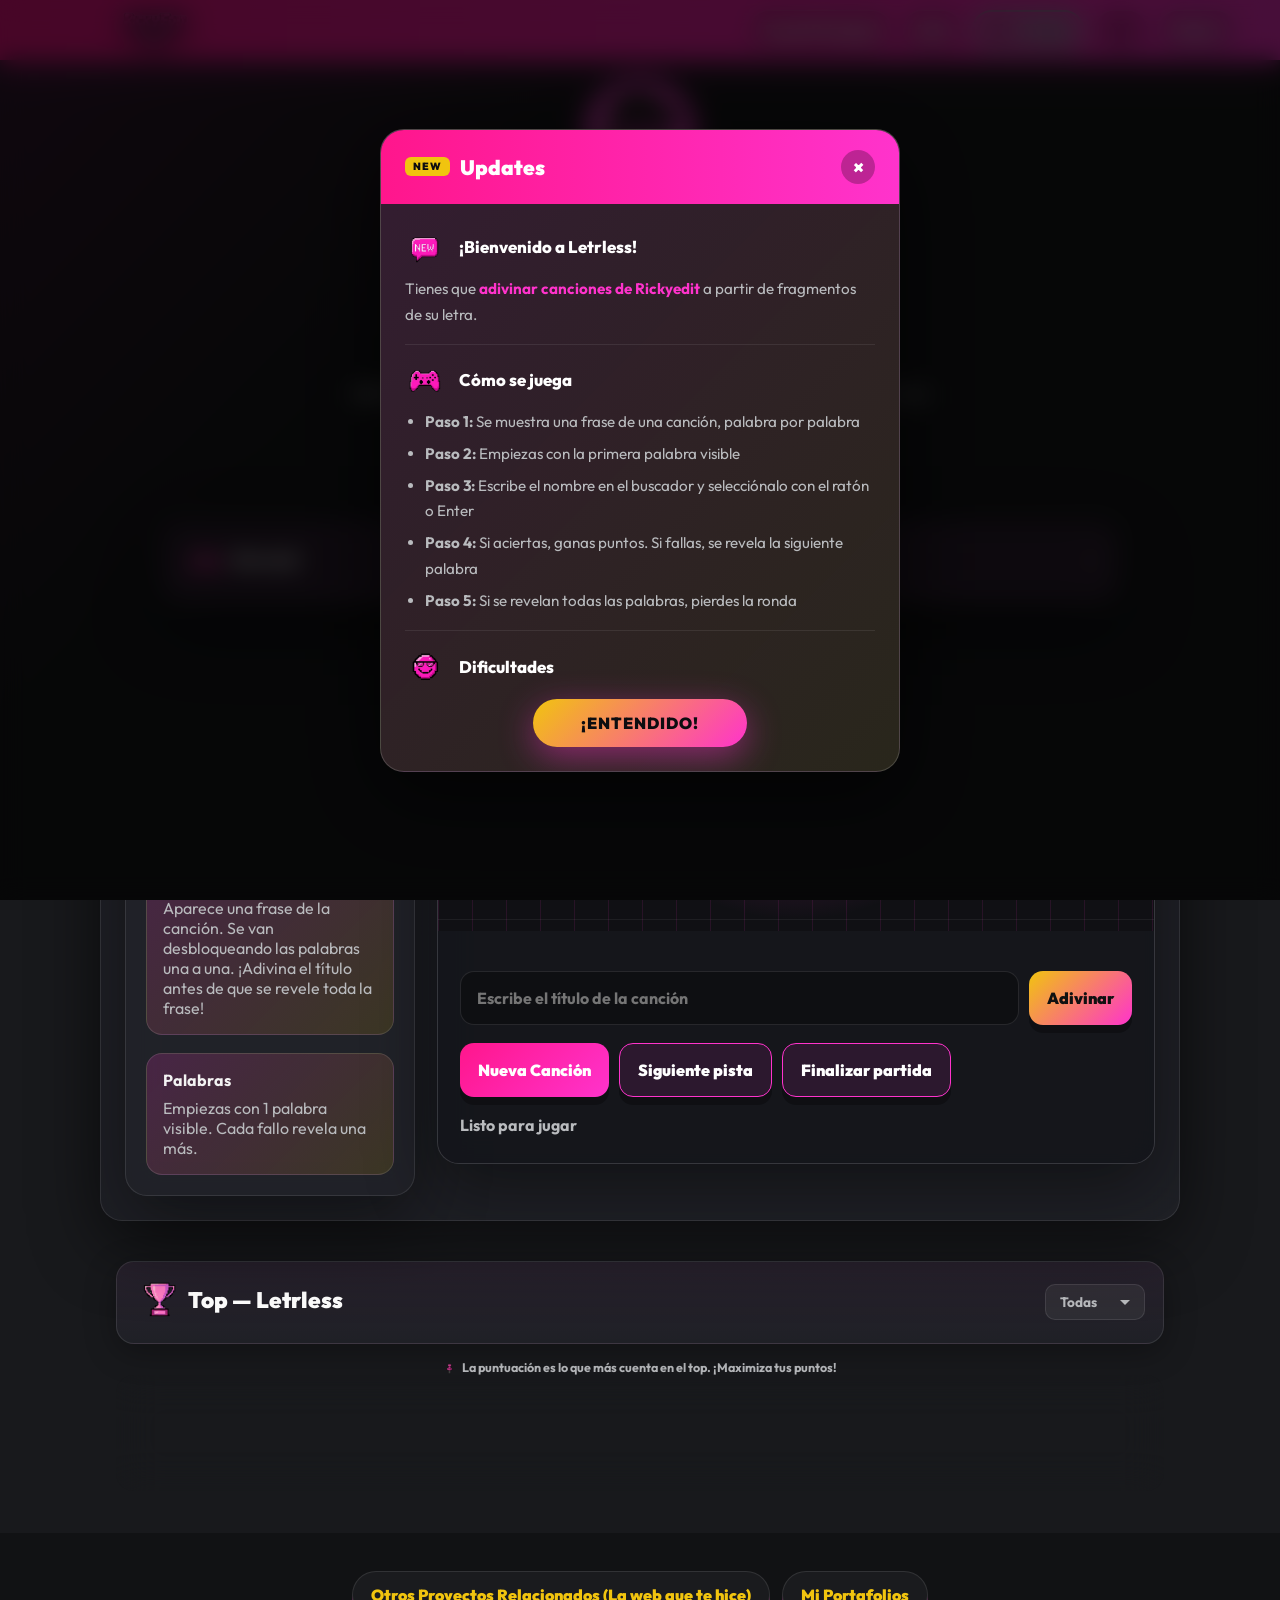
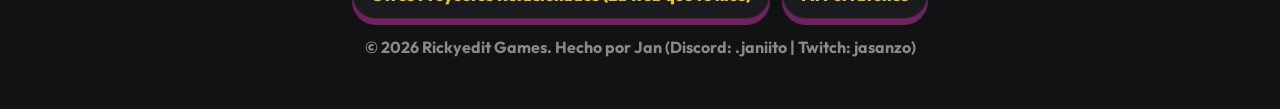
<file: letrless/index.html>
<!doctype html>
<html lang="es">

<head>
    <meta charset="utf-8" />
    <meta name="viewport" content="width=device-width, initial-scale=1" />
    <title>Rickyedit Letrless</title>
    <link rel="preconnect" href="https://fonts.googleapis.com" />
    <link rel="preconnect" href="https://fonts.gstatic.com" crossorigin />
    <link href="https://fonts.googleapis.com/css2?family=Outfit:wght@400;600;700;800;900&display=swap"
        rel="stylesheet" />
    <link rel="icon" href="../Letrless.png" type="image/png" />
    <link rel="stylesheet" href="../lives.css" />
    <style>
        :root {
            color-scheme: dark;
            --bg: #18191c;
            --card: rgba(34, 35, 41, 0.78);
            --card-strong: #222329;
            --dark: #0d0d10;
            --pink: #ff33cc;
            --pink-2: #ff168c;
            --yellow: #f1c40f;
            --cyan: #38d4ff;
            --green: #36e28a;
            --text: #fff;
            --muted: #b9bbbe;
            --line: rgba(255, 255, 255, 0.1);
            --shadow: 0 24px 70px rgba(0, 0, 0, 0.45);
        }

        * { box-sizing: border-box; }
        html { scroll-behavior: smooth; }

        /* ── Scrollbar ── */
        ::-webkit-scrollbar { width: 8px; }
        ::-webkit-scrollbar-track { background: #0d0d10; }
        ::-webkit-scrollbar-thumb { background: rgba(255, 51, 204, 0.5); border-radius: 4px; }
        ::-webkit-scrollbar-thumb:hover { background: rgba(255, 51, 204, 0.7); }
        * { scrollbar-width: thin; scrollbar-color: rgba(255, 51, 204, 0.5) #0d0d10; }

        body {
            margin: 0;
            min-height: 100vh;
            font-family: Outfit, system-ui, sans-serif;
            background:
                linear-gradient(135deg, rgba(255, 51, 204, 0.15), transparent 32rem),
                var(--bg);
            color: var(--text);
            overflow-x: hidden;
        }

        a { color: inherit; text-decoration: none; }
        button, input { font: inherit; }
        button { border: 0; cursor: pointer; }
        button:disabled { cursor: not-allowed; filter: grayscale(0.8); opacity: 0.55; }

        .topbar {
            position: sticky;
            top: 0;
            z-index: 70;
            display: flex;
            align-items: center;
            justify-content: space-between;
            gap: 16px;
            min-height: 48px;
            padding: 6px clamp(16px, 4vw, 44px);
            background: linear-gradient(90deg, var(--pink-2), var(--pink));
            box-shadow: 0 8px 30px rgba(255, 51, 204, 0.3);
        }

        .logo-container {
            display: flex;
            align-items: center;
            gap: 12px;
        }

        .nav-logo {
            width: min(220px, 48vw);
            max-height: 48px;
            object-fit: contain;
            filter: drop-shadow(0 4px 12px rgba(0, 0, 0, 0.55));
        }

        .nav-actions {
            display: flex;
            flex-wrap: wrap;
            justify-content: end;
            gap: 10px;
        }

        .pill-link, .icon-btn {
            display: inline-flex;
            align-items: center;
            justify-content: center;
            min-height: 40px;
            border-radius: 999px;
            padding: 0 14px;
            border: 1px solid rgba(255, 255, 255, 0.24);
            background: rgba(0, 0, 0, 0.18);
            color: #fff;
            font-family: inherit;
            font-size: inherit;
            font-weight: 800;
            white-space: nowrap;
            text-decoration: none;
            transition: transform 0.2s ease, background 0.2s ease;
        }

        .pill-link:hover, .icon-btn:hover {
            transform: translateY(-2px);
            background: rgba(0, 0, 0, 0.32);
        }

        .hero {
            position: relative;
            min-height: 330px;
            display: grid;
            align-items: end;
            overflow: hidden;
            padding: 54px clamp(16px, 5vw, 68px) 86px;
            background:
                linear-gradient(135deg, rgba(255, 51, 204, 0.15), transparent 32rem),
                var(--bg);
        }

        .hero::before {
            content: "";
            position: absolute;
            inset: -50%;
            background-image:
                linear-gradient(45deg, var(--pink) 25%, transparent 25%),
                linear-gradient(-45deg, var(--pink) 25%, transparent 25%),
                linear-gradient(45deg, transparent 75%, var(--pink) 75%),
                linear-gradient(-45deg, transparent 75%, var(--pink) 75%);
            background-position: 0 0, 0 32px, 32px -32px, -32px 0;
            background-size: 64px 64px;
            opacity: 0.78;
            animation: pattern 18s linear infinite;
        }

        .hero::after {
            content: "";
            position: absolute;
            inset: 0;
            background:
                linear-gradient(180deg, transparent 0%, var(--bg) 100%);
            pointer-events: none;
        }

        @keyframes pattern { to { transform: translate(-128px, 128px); } }

        .hero-inner {
            position: relative;
            z-index: 1;
            display: grid;
            grid-template-columns: minmax(0, 1fr) minmax(180px, 320px);
            gap: clamp(24px, 5vw, 58px);
            align-items: end;
            width: min(1180px, 100%);
            margin: 0 auto;
        }

        .hero-copy { display: grid; gap: 18px; }

        .logo-title {
            width: min(520px, 90vw);
            filter: drop-shadow(0 12px 28px rgba(0, 0, 0, 0.8));
            animation: float 4s ease-in-out infinite;
        }

        @keyframes float { 50% { transform: translateY(-10px); } }

        h1 {
            margin: 0;
            max-width: 780px;
            font-size: clamp(2.4rem, 7vw, 6.8rem);
            line-height: 0.86;
            letter-spacing: 0;
            text-transform: lowercase;
            text-shadow: 0 10px 36px rgba(0, 0, 0, 0.65);
        }

        .hero-copy p {
            margin: 0;
            max-width: 700px;
            color: #f2edf4;
            font-size: clamp(1rem, 2.4vw, 1.35rem);
            font-weight: 600;
        }

        .avatar-card {
            justify-self: end;
            width: min(100%, 290px);
            padding: 8px;
            border-radius: 22px;
            background: linear-gradient(135deg, var(--pink), #ff9bdc);
            box-shadow: 0 22px 58px rgba(0, 0, 0, 0.55);
            transform: rotate(2deg);
        }

        .avatar-card img {
            display: block;
            width: 100%;
            border-radius: 16px;
        }

        .shell {
            position: relative;
            z-index: 60;
            width: min(1080px, calc(100% - 32px));
            margin: -52px auto 40px;
        }

        .window {
            border: 1px solid var(--line);
            border-radius: 22px;
            background: rgba(14, 14, 18, 0.45);
            box-shadow: var(--shadow);
            backdrop-filter: blur(20px);
            overflow: visible;
            display: flex;
            flex-direction: column;
            width: 100%;
        }

        .window-header {
            display: flex;
            align-items: center;
            justify-content: space-between;
            padding: 14px 20px;
            background: rgba(0, 0, 0, 0.32);
            border-bottom: 1px solid var(--line);
            border-radius: 22px 22px 0 0;
            overflow: hidden;
        }

        .window-dots { display: flex; gap: 8px; }
        .dot { width: 12px; height: 12px; border-radius: 50%; display: inline-block; }
        .dot-red { background: #ff5f56; }
        .dot-yellow { background: #ffbd2e; }
        .dot-green { background: #27c93f; }

        .window-title {
            font-size: 0.85rem;
            font-weight: 800;
            color: var(--muted);
            letter-spacing: 1.5px;
            text-transform: uppercase;
            flex-grow: 1;
            text-align: center;
            margin-right: 48px;
        }

        .window-content { padding: 24px; }

        .game-layout {
            display: grid;
            grid-template-columns: 290px minmax(0, 1fr);
            gap: 22px;
            align-items: start;
        }

        .glass {
            border: 1px solid var(--line);
            border-radius: 22px;
            background: var(--card);
            box-shadow: var(--shadow);
            backdrop-filter: blur(18px);
        }

        .mystery-screen {
            position: relative;
            min-height: 420px;
            overflow: hidden;
            background: #000;
            border-top-left-radius: 22px;
            border-top-right-radius: 22px;
            display: grid;
            place-items: center;
        }

        .curtain {
            position: absolute;
            inset: 0;
            z-index: 1;
            display: grid;
            place-items: center;
            padding: 24px;
            background:
                linear-gradient(90deg, rgba(255, 51, 204, 0.1) 1px, transparent 1px) 0 0 / 34px 34px,
                linear-gradient(180deg, rgba(255, 255, 255, 0.06) 1px, transparent 1px) 0 0 / 34px 34px,
                radial-gradient(circle at 50% 44%, rgba(255, 51, 204, 0.45), transparent 14rem),
                #101014;
        }

        .lyric-display {
            font-size: clamp(1.4rem, 3.5vw, 2.2rem);
            z-index: 2;
            text-align: center;
            filter: drop-shadow(0 0 20px rgba(255, 51, 204, 0.5));
            animation: float 4s ease-in-out infinite;
            line-height: 1.6;
            white-space: normal;
            max-width: 90%;
            word-wrap: break-word;
        }

        .lyric-word {
            display: inline-block;
            margin: 4px 5px;
            font-weight: 800;
        }

        .lyric-word.revealed {
            color: #fff;
        }

        .lyric-word.hidden {
            display: inline-flex;
            align-items: center;
            justify-content: center;
            min-width: 60px;
            height: 38px;
            padding: 0 14px;
            border-radius: 10px;
            background: rgba(255, 51, 204, 0.25);
            border: 2px solid rgba(255, 51, 204, 0.5);
            color: transparent;
            font-size: 0.9rem;
            letter-spacing: 0.5px;
            vertical-align: middle;
        }

        .controls {
            display: grid;
            gap: 18px;
            padding: 22px;
            background: rgba(14, 14, 18, 0.56);
            border-radius: 0 0 21px 21px;
        }

        .rounds {
            display: grid;
            grid-template-columns: repeat(auto-fill, minmax(44px, 1fr));
            gap: 8px;
        }

        .round-step {
            position: relative;
            min-height: 44px;
            display: grid;
            place-items: center;
            border-radius: 12px;
            border: 1px solid var(--line);
            background: rgba(255, 255, 255, 0.04);
            color: var(--muted);
            font-weight: 900;
            overflow: hidden;
        }

        .round-step.active, .round-step.done {
            color: #111;
            border-color: transparent;
            background: linear-gradient(135deg, var(--yellow), var(--pink));
        }

        .guess-row {
            position: relative;
            display: grid;
            grid-template-columns: minmax(0, 1fr) auto;
            gap: 10px;
        }

        .search-results {
            position: absolute;
            left: 0;
            right: 0;
            top: calc(100% + 8px);
            z-index: 1200;
            display: none;
            max-height: 380px;
            overflow-y: auto;
            overflow-x: hidden;
            border: 1px solid rgba(255, 255, 255, 0.14);
            border-radius: 16px;
            background: rgba(13, 13, 17, 0.98);
            box-shadow: 0 28px 60px rgba(0, 0, 0, 0.65);
            backdrop-filter: blur(20px);
        }

        .search-results.show { display: block; }

        .search-summary {
            position: sticky;
            top: 0;
            padding: 8px 14px;
            background:
                linear-gradient(90deg, rgba(255, 51, 204, 0.22), rgba(241, 196, 15, 0.12)),
                #15151a;
            color: var(--muted);
            font-size: 0.82rem;
            font-weight: 800;
            letter-spacing: 0.5px;
            text-transform: uppercase;
            z-index: 1;
        }

        .search-option {
            display: flex;
            align-items: center;
            gap: 12px;
            width: 100%;
            padding: 8px 12px;
            border-top: 1px solid rgba(255, 255, 255, 0.07);
            background: transparent;
            color: #fff;
            text-align: left;
            cursor: pointer;
            transition: background 0.12s ease;
        }

        .search-option:hover, .search-option.selected {
            background: rgba(255, 51, 204, 0.18);
            outline: none;
        }

        .search-option-thumb {
            flex-shrink: 0;
            width: 88px;
            aspect-ratio: 16 / 9;
            border-radius: 6px;
            object-fit: cover;
            background: #111;
            border: 1px solid rgba(255, 255, 255, 0.07);
        }

        .search-option-info {
            display: flex;
            flex-direction: column;
            min-width: 0;
            flex: 1;
        }

        .search-option-title {
            font-weight: 800;
            font-size: 0.88rem;
            line-height: 1.3;
            white-space: nowrap;
            overflow: hidden;
            text-overflow: ellipsis;
        }

        .search-option-meta {
            color: var(--muted);
            font-size: 0.75rem;
            font-weight: 700;
            margin-top: 3px;
        }

        input {
            min-width: 0;
            min-height: 54px;
            border: 1px solid var(--line);
            border-radius: 14px;
            padding: 0 16px;
            outline: 0;
            background: rgba(0, 0, 0, 0.3);
            color: #fff;
            font-weight: 700;
        }

        input:focus {
            border-color: var(--pink);
            box-shadow: 0 0 0 4px rgba(255, 51, 204, 0.16);
        }

        .btn {
            min-height: 54px;
            border-radius: 14px;
            padding: 0 18px;
            color: #111;
            font-weight: 900;
            box-shadow: 0 8px 0 rgba(0, 0, 0, 0.3);
            transition: transform 0.16s ease, box-shadow 0.16s ease;
            white-space: nowrap;
        }

        .btn:hover:not(:disabled) {
            transform: translateY(3px);
            box-shadow: 0 5px 0 rgba(0, 0, 0, 0.32);
        }

        .btn-primary { background: linear-gradient(135deg, var(--yellow), var(--pink)); color: #111; }
        .btn-pink { background: var(--pink-2); color: #fff; }
        .btn-blue { background: linear-gradient(135deg, var(--pink-2), var(--pink)); color: #fff; }
        .btn-dark { background: rgba(255, 51, 204, 0.1); color: #fff; border: 1px solid var(--pink); }

        .actions { display: flex; flex-wrap: wrap; gap: 10px; }
        .status { min-height: 26px; color: var(--muted); font-weight: 700; }

        .side { display: grid; gap: 18px; padding: 20px; }
        .side h2, .reveal h2 { margin: 0; font-size: 1.35rem; letter-spacing: 0; }

        .stats { display: grid; grid-template-columns: repeat(2, 1fr); gap: 10px; }

        .stat {
            padding: 14px;
            border-radius: 16px;
            border: 1px solid var(--line);
            background: rgba(255, 255, 255, 0.045);
        }

        .stat span {
            display: block;
            color: var(--muted);
            font-size: 0.88rem;
            font-weight: 700;
        }

        .stat strong {
            display: block;
            margin-top: 4px;
            font-size: 1.7rem;
            line-height: 1;
        }

        .hint-card {
            padding: 16px;
            border-radius: 16px;
            background: linear-gradient(135deg, rgba(255, 51, 204, 0.18), rgba(241, 196, 15, 0.13));
            border: 1px solid rgba(255, 255, 255, 0.12);
            color: #f3f3f3;
        }

        .hint-card p { margin: 8px 0 0; color: var(--muted); }

        .reveal { display: none; margin-top: 22px; overflow: hidden; border-radius: 22px; }
        .reveal.show { display: block; }
        .reveal-media { aspect-ratio: 16 / 9; background: #000; }
        .reveal-media iframe { width: 100%; height: 100%; border: 0; }

        .reveal-body {
            display: grid;
            gap: 12px;
            padding: 18px 20px 20px;
        }

        .reveal-body p { margin: 0; color: var(--muted); font-weight: 700; }

        footer {
            margin-top: 42px;
            padding: 38px 18px 52px;
            background: #111214;
            text-align: center;
        }

        .footer-links {
            display: flex;
            flex-wrap: wrap;
            justify-content: center;
            gap: 12px;
            margin-bottom: 18px;
        }

        .footer-links a {
            min-height: 48px;
            display: inline-flex;
            align-items: center;
            justify-content: center;
            padding: 0 18px;
            border-radius: 999px;
            background: #1a1b1e;
            border: 1px solid var(--line);
            color: var(--yellow);
            font-weight: 900;
            box-shadow: 0 6px 0 rgba(255, 51, 204, 0.42);
            text-decoration: none;
            transition: transform 0.2s ease, background 0.2s ease;
        }

        .footer-links a:hover {
            transform: translateY(-2px);
            background: rgba(0, 0, 0, 0.32);
        }

        footer p { margin: 0; color: rgba(255, 255, 255, 0.5); font-weight: 700; }

        @media (max-width: 900px) {
            .hero-inner { grid-template-columns: 1fr; }
            .avatar-card { justify-self: start; width: 210px; }
            .game-layout { grid-template-columns: 1fr; }
            .mystery-screen { min-height: 360px; }
        }

        @media (max-width: 640px) {
            .hero { padding-bottom: 70px; }
            .topbar { align-items: flex-start; flex-direction: column; }
            .nav-actions { justify-content: start; }
            .guess-row { grid-template-columns: 1fr; }
            .rounds { grid-template-columns: repeat(3, 1fr); }
            .actions .btn, .guess-row .btn { width: 100%; }
        }

        .hero-section {
            text-align: center;
            margin-bottom: 50px;
            max-width: 700px;
        }

        .hero-avatar {
            width: 110px;
            height: 110px;
            border-radius: 50%;
            border: 4px solid var(--pink);
            box-shadow: 0 0 25px rgba(255, 51, 204, 0.45);
            object-fit: cover;
            margin-bottom: 20px;
            animation: float 4s ease-in-out infinite;
        }

        .hero-section h1 {
            font-size: clamp(2.4rem, 7vw, 6.8rem);
            font-weight: 900;
            line-height: 0.86;
            letter-spacing: 0;
            text-transform: lowercase;
            margin: 0 0 12px;
            text-shadow: 0 10px 36px rgba(0, 0, 0, 0.65);
            color: #fff;
        }

        .hero-section p {
            margin: 0;
            max-width: 700px;
            color: var(--muted);
            font-size: clamp(1rem, 2.5vw, 1.25rem);
            font-weight: 600;
        }

        .start-screen {
            position: fixed;
            top: 0;
            left: 0;
            width: 100vw;
            height: 100vh;
            background:
                linear-gradient(135deg, rgba(255, 51, 204, 0.15), transparent 32rem),
                var(--bg);
            z-index: 1000;
            display: flex;
            flex-direction: column;
            align-items: center;
            overflow-y: auto;
            gap: 24px;
            transition: opacity 0.4s ease, visibility 0.4s ease;
            padding: 80px 24px 40px;
            text-align: center;
        }

        .start-screen.hide {
            opacity: 0;
            visibility: hidden;
            pointer-events: none;
        }

        .mode-cards {
            display: grid;
            grid-template-columns: repeat(auto-fit, minmax(280px, 1fr));
            gap: 24px;
            width: 100%;
            max-width: 960px;
            margin-top: 16px;
            align-items: start;
        }

        .mode-card {
            border-radius: 24px;
            border: 1px solid var(--line);
            background: var(--card);
            overflow: visible;
            backdrop-filter: blur(20px);
            box-shadow: var(--shadow);
            transition: all 0.3s cubic-bezier(0.175, 0.885, 0.32, 1.275);
        }

        .mode-card:hover {
            transform: translateY(-6px);
            box-shadow: 0 30px 60px rgba(255, 51, 204, 0.15);
            border-color: rgba(255, 51, 204, 0.25);
        }

        .mode-card-toggle {
            display: flex;
            justify-content: space-between;
            align-items: center;
            width: 100%;
            padding: 20px 24px;
            background: rgba(255, 51, 204, 0.08);
            color: #fff;
            font-size: 1.15rem;
            font-weight: 900;
            text-align: left;
            border: none;
            border-bottom: 1px solid var(--line);
            border-radius: 24px;
            cursor: pointer;
            transition: background 0.2s ease, border-radius 0.2s ease, color 0.2s ease;
        }

        .mode-card-toggle:hover {
            background: rgba(255, 51, 204, 0.15);
        }

        .mode-card.open .mode-card-toggle {
            background: linear-gradient(135deg, var(--yellow), var(--pink));
            color: #0d0d10;
            border-radius: 24px 24px 0 0;
            border-bottom-color: transparent;
        }

        .mode-card-chevron {
            transition: transform 0.25s ease;
            font-size: 0.7rem;
            opacity: 0.5;
        }

        .mode-card.open .mode-card-chevron {
            transform: rotate(180deg);
        }

        .mode-card-panel {
            width: 100%;
            display: none;
            background: var(--card);
            border-top: 1px solid var(--line);
            border-radius: 0 0 24px 24px;
        }

        .mode-card.open .mode-card-panel {
            display: block;
            animation: slideDown 0.3s ease;
        }

        @keyframes slideDown {
            from { opacity: 0; transform: translateY(-10px); }
            to { opacity: 1; transform: translateY(0); }
        }

        .mode-panel-content {
            width: 100%;
            display: flex;
            flex-direction: column;
            align-items: center;
            gap: 20px;
            padding: 20px;
        }

        .mode-diff-row {
            display: flex;
            flex-direction: row;
            align-items: center;
            justify-content: center;
            gap: 16px;
            width: 100%;
            flex-wrap: wrap;
        }

        .mode-diff-btn {
            font-size: 1.1rem;
            font-weight: 900;
            padding: 14px 32px;
            border-radius: 50px;
            color: #fff;
            background: rgba(255, 51, 204, 0.18);
            border: none;
            position: relative;
            transition: all 0.25s ease;
            text-transform: uppercase;
            letter-spacing: 1px;
            cursor: pointer;
            outline: none;
        }

        .mode-diff-btn::before {
            content: '';
            position: absolute;
            inset: 0;
            border-radius: inherit;
            padding: 2px;
            background: rgba(255, 51, 204, 0.5);
            -webkit-mask: linear-gradient(#fff 0 0) content-box, linear-gradient(#fff 0 0);
            -webkit-mask-composite: xor;
            mask-composite: exclude;
            pointer-events: none;
            transition: background 0.25s ease;
        }

        .mode-diff-btn:hover {
            transform: translateY(-2px);
            background: rgba(255, 51, 204, 0.3);
        }

        .mode-diff-btn:hover::before {
            background: rgba(255, 51, 204, 0.8);
        }

        .mode-diff-btn.active {
            background: linear-gradient(135deg, var(--yellow), var(--pink));
            color: #0d0d10;
            box-shadow: 0 10px 35px rgba(255, 51, 204, 0.45);
        }

        .mode-diff-btn.active::before {
            background: transparent;
        }

        .info-toggle-btn {
            background: rgba(255,255,255,0.06); border: 1px solid var(--line);
            border-radius: 12px; color: var(--muted); font-weight: 700;
            padding: 10px 20px; cursor: pointer; font-size: 0.85rem;
            transition: all 0.2s ease; display: inline-flex; align-items: center; gap: 6px;
            position: relative; z-index: 1;
        }
        .info-toggle-btn:hover {
            background: rgba(255,51,204,0.12); color: #fff;
            border-color: rgba(255,51,204,0.3); transform: translateY(-1px);
        }

        .info-lives-toggle-btn {
            background: rgba(255,255,255,0.06); border: 1px solid var(--line);
            border-radius: 12px; color: var(--muted); font-weight: 700;
            padding: 10px 20px; cursor: pointer; font-size: 0.85rem;
            transition: all 0.2s ease; display: inline-flex; align-items: center; gap: 6px;
            position: relative; z-index: 1;
        }
        .info-lives-toggle-btn:hover {
            background: rgba(255,51,204,0.12); color: #fff;
            border-color: rgba(255,51,204,0.3); transform: translateY(-1px);
        }

        .modal {
            position: fixed; inset: 0; z-index: 1100;
            display: none; align-items: center; justify-content: center;
            padding: 20px; background: rgba(0,0,0,0.68); backdrop-filter: blur(8px);
        }
        .modal.show { display: flex; }

        .letter {
            width: min(720px, 100%); max-height: min(760px, calc(100vh - 40px));
            overflow: auto; border-radius: 22px;
            border: 1px solid rgba(255,255,255,0.16);
            background: linear-gradient(135deg, rgba(255,51,204,0.12), rgba(241,196,15,0.08)), #18191c;
            box-shadow: var(--shadow);
        }
        .letter-head {
            position: sticky; top: 0;
            display: flex; align-items: center; justify-content: space-between; gap: 12px;
            padding: 18px 20px;
            background: linear-gradient(90deg, var(--pink-2), var(--pink));
        }
        .letter-head strong { font-size: 1.15rem; }
        .close-btn {
            width: 38px; height: 38px; border-radius: 50%;
            background: rgba(0,0,0,0.26); color: #fff;
            font-size: 1.3rem; font-weight: 900; border: none; cursor: pointer;
        }
        .letter-body {
            padding: 22px 22px 6px; color: #f7f2f7;
            font-size: 1.05rem; line-height: 1.65;
        }
        .letter-body p { margin: 0 0 16px; }

        .mode-start-btn {
            font-size: 1.3rem;
            font-weight: 900;
            padding: 16px 48px;
            border-radius: 50px;
            color: #0d0d10;
            background: linear-gradient(135deg, var(--yellow), var(--pink));
            box-shadow: 0 10px 35px rgba(255, 51, 204, 0.45);
            transition: all 0.2s ease;
            text-transform: uppercase;
            letter-spacing: 1px;
            cursor: pointer;
            border: none;
        }

        .mode-start-btn:hover {
            transform: translateY(-3px) scale(1.05);
            box-shadow: 0 15px 40px rgba(255, 51, 204, 0.65);
        }
        .mode-start-btn:disabled {
            opacity: 0.4;
            cursor: not-allowed;
            transform: none;
            box-shadow: none;
        }
        .mode-year-section {
            display: flex;
            flex-direction: column;
            gap: 12px;
            width: 100%;
            align-items: center;
        }
        .mode-year-label {
            font-size: 0.72rem;
            font-weight: 800;
            color: var(--muted);
            text-transform: uppercase;
            letter-spacing: 1px;
        }
        .mode-year-chips {
            display: flex;
            flex-wrap: wrap;
            gap: 8px;
            justify-content: center;
        }
        .year-chip {
            padding: 4px 13px;
            border-radius: 20px;
            background: rgba(255, 255, 255, 0.07);
            border: 1px solid rgba(255, 255, 255, 0.1);
            color: var(--muted);
            font-size: 0.8rem;
            font-weight: 800;
            cursor: pointer;
            transition: all 0.15s ease;
        }
        .year-chip:hover {
            background: rgba(255, 255, 255, 0.12);
            color: #fff;
        }
        .year-chip.active {
            background: rgba(255, 51, 204, 0.25);
            border-color: var(--pink);
            color: #fff;
        }

        /* Full lyrics panel */
        .full-lyrics-panel {
            display: none;
            flex-direction: column;
            border: 1px solid rgba(255, 255, 255, 0.1);
            border-radius: 14px;
            overflow: hidden;
            margin-bottom: 12px;
            background: rgba(13, 13, 16, 0.9);
            max-height: 400px;
        }
        .full-lyrics-panel.show {
            display: flex;
        }
        .full-lyrics-header {
            display: flex;
            align-items: center;
            justify-content: space-between;
            padding: 12px 16px;
            border-bottom: 1px solid rgba(255, 255, 255, 0.1);
        }
        .full-lyrics-title {
            font-weight: 800;
            font-size: 1rem;
            color: #fff;
            overflow: hidden;
            text-overflow: ellipsis;
            white-space: nowrap;
        }
        .full-lyrics-close {
            background: rgba(255, 255, 255, 0.1);
            border: none;
            border-radius: 50%;
            width: 28px;
            height: 28px;
            color: #fff;
            font-size: 1rem;
            cursor: pointer;
            transition: background 0.2s;
            flex-shrink: 0;
        }
        .full-lyrics-close:hover {
            background: rgba(255, 255, 255, 0.2);
        }
        .full-lyrics-content {
            flex: 1;
            overflow-y: auto;
            padding: 16px;
            line-height: 2;
            font-size: 0.95rem;
            color: rgba(255, 255, 255, 0.6);
        }
        .full-lyrics-content .lyric-line {
            padding: 4px 8px;
            border-radius: 6px;
            transition: all 0.3s ease;
        }
        .full-lyrics-content .lyric-line.highlight {
            color: var(--pink);
            font-weight: 700;
            background: rgba(255, 51, 204, 0.15);
            text-shadow: 0 0 12px rgba(255, 51, 204, 0.5);
        }
    </style>
</head>

<body>
    <div id="startScreen" class="start-screen">
        <nav class="topbar" style="position: fixed; top: 0; left: 0; right: 0; z-index: 1001;">
            <div class="logo-container">
                <img class="nav-logo" src="../Rickyedit Games.png" alt="Rickyedit Games Logo" />
            </div>
            <div class="nav-actions">
                <a class="pill-link" href="https://www.youtube.com/@rickyedit" target="_blank" rel="noreferrer">Canal Principal</a>
                <button id="startOpenUpdatesBtn" class="icon-btn" type="button">Info</button>
                <button id="startExtraLifeBtn" class="extra-life-btn" type="button">
                    <img src="../Iconos RickyEdit Web/Vida Entera.png" alt=""> +1 Vida
                </button>
            <button id="gameVolverBtn" class="icon-btn" type="button">Volver</button>
            </div>
        </nav>

        <section class="hero-section">
            <img class="hero-avatar" src="../Avatar Rickyedit.jpg" alt="Avatar Rickyedit" />
            <h1>Rickyedit letrless</h1>
            <p>Adivina la canción basándote en fragmentos de su letra. ¡Se van desbloqueando palabra por palabra!</p>
        </section>

        <div class="mode-cards">
            <div class="mode-card" id="normalModeCard">
                <button class="mode-card-toggle" id="normalModeToggle" type="button">
                    <span><img src="../Mando.png" alt="" style="width:40px;height:40px;vertical-align:middle;margin-right:4px;"> Normal</span>
                    <span class="mode-card-chevron">▼</span>
                </button>
                <div class="mode-card-panel" id="normalModePanel">
                    <div class="mode-panel-content">
                        <div class="mode-diff-row">
                            <button id="startEasyBtn" class="mode-diff-btn" type="button"><img src="../Iconos/Dificultad%20dif%C3%ADcil.png" alt="" class="rlb-icon-img"> Fácil</button>
                            <button id="startNormalBtn" class="mode-diff-btn active" type="button"><img src="../Iconos/Dificultad normal.png" alt="" class="rlb-icon-img"> Normal</button>
                            <button id="startHardBtn" class="mode-diff-btn" type="button"><img src="../Iconos/Dificultad%20dif%C3%ADcil.png" alt="" class="rlb-icon-img"> Difícil</button>
                        </div>
                        <div class="mode-diff-row">
                            <button id="startNoRepeatBtn" class="mode-diff-btn active" type="button"><img src="../Iconos/Modo%20sin%20repetir.png" alt="" class="rlb-icon-img"> Sin repetir</button>
                            <button id="startRandomBtn" class="mode-diff-btn" type="button"><img src="../Iconos/Modo%20aleatorio.png" alt="" class="rlb-icon-img"> Aleatorio</button>
                        </div>
                        <div class="mode-year-section">
                            <span class="mode-year-label">Año</span>
                            <div class="mode-year-chips" id="yearChips"></div>
                        </div>
                        <div class="mode-diff-row">
                            <div class="lives-selector">
                                <span class="lives-selector-label">Vidas:</span>
                                <button class="lives-heart-btn" data-lives="1" type="button"><img src="../Iconos RickyEdit Web/Vida Entera.png" alt="1 vida"></button>
                                <button class="lives-heart-btn" data-lives="2" type="button"><img src="../Iconos RickyEdit Web/Vida Entera.png" alt="2 vidas"></button>
                                <button class="lives-heart-btn" data-lives="3" type="button"><img src="../Iconos RickyEdit Web/Vida Entera.png" alt="3 vidas"></button>
                                <button class="lives-heart-btn" data-lives="4" type="button"><img src="../Iconos RickyEdit Web/Vida Entera.png" alt="4 vidas"></button>
                                <button class="lives-heart-btn" data-lives="5" type="button"><img src="../Iconos RickyEdit Web/Vida Entera.png" alt="5 vidas"></button>
                                <span class="lives-selector-count"></span>
                            </div>
                        </div>
                        <button class="info-toggle-btn" type="button"><img src="../Info.png" alt="" class="rlb-icon-img"> Info dificultades</button>
                        <button class="info-lives-toggle-btn" type="button" onclick="document.getElementById('infoLivesModal').classList.add('show')"><img src="../Iconos RickyEdit Web/Vida Entera.png" alt="" class="rlb-icon-img"> Info vidas</button>
                        <button class="mode-start-btn" id="startGameBtn" type="button" disabled>Empezar</button>
                    </div>
                </div>
            </div>
        </div> <p> Gracias Marc por la idea de este juego. </p>
    </div>

    <nav class="topbar">
        <div class="logo-container">
            <img class="nav-logo" src="../Rickyedit Games.png" alt="Rickyedit Games Logo" />
        </div>
        <div class="nav-actions">
            <a class="pill-link" href="https://www.youtube.com/@rickyedit" target="_blank" rel="noreferrer">Canal Principal</a>
            <button id="openUpdatesBtn" class="icon-btn" type="button">Info</button>
            <button id="extraLifeBtn" class="extra-life-btn" type="button">
                <img src="../Iconos RickyEdit Web/Vida Entera.png" alt=""> +1 Vida
            </button>
            <button class="icon-btn" type="button" onclick="localStorage.removeItem('rlb_obs_lives');var _pid=localStorage.getItem('rlb_player_id');if(_pid)fetch('https://rickyedit-notifications-default-rtdb.firebaseio.com/leaderboard/obs_lives_'+encodeURIComponent(_pid)+'.json',{method:'DELETE',keepalive:true});location.href='../index.html'">Volver</button>
        </div>
    </nav>

    <header class="hero">
        <div class="hero-inner">
            <div class="hero-copy">
                <h1>Rickyedit letrless</h1>
                <p id="descriptionText">
                    Adivina la canción basándote en fragmentos de su letra. ¡Se van desbloqueando palabra por palabra!
                </p>
            </div>
            <div class="avatar-card">
                <img src="../Avatar Rickyedit.jpg" alt="Avatar Rickyedit" />
            </div>
        </div>
    </header>

    <main class="shell">
        <div class="window glass">
            <div class="window-header">
                <div class="window-dots">
                    <span class="dot dot-red"></span>
                    <span class="dot dot-yellow"></span>
                    <span class="dot dot-green"></span>
                </div>
                <div class="window-title">Partida</div>
            </div>
            <div class="window-content">
                <section class="game-layout">
                    <aside class="side glass">
                        <h2>Panel de partida</h2>
                        <div class="stats">
                            <div class="stat">
                                <span>Puntos</span>
                                <strong id="score">0</strong>
                            </div>
                            <div class="stat">
                                <span>Racha</span>
                                <strong id="streak">0</strong>
                            </div>
                            <div class="stat">
                                <span>Racha Máx</span>
                                <strong id="maxStreak">0</strong>
                            </div>
                            <div class="stat">
                                <span>Rango</span>
                                <strong id="rank" style="font-size: 1.25rem; margin-top: 8px;">Novato</strong>
                            </div>
                            <div class="stat">
                                <span>Palabra</span>
                                <strong id="attempt">1/1</strong>
                            </div>
                            <div class="stat">
                                <span>Canciones</span>
                                <strong id="videoCount">0</strong>
                            </div>
                        </div>
                        <div class="hint-card">
                            <strong>Cómo va</strong>
                            <p>
                                Aparece una frase de la canción. Se van desbloqueando las palabras una a una. ¡Adivina el título antes de que se revele toda la frase!
                            </p>
                        </div>
                        <div class="hint-card">
                            <strong>Palabras</strong>
                            <p id="segmentsInfo">
                                Empiezas con 1 palabra visible. Cada fallo revela una más.
                            </p>
                        </div>
                    </aside>

                    <div>
                        <article class="game-card glass">
                            <div id="mysteryScreen" class="mystery-screen">
                                <div id="livesDisplay" style="position:absolute;top:18px;left:50%;transform:translateX(-50%);z-index:10;display:none;gap:6px;font-size:1.8rem;filter:drop-shadow(0 2px 8px rgba(0,0,0,0.5));pointer-events:none;"></div>
                                <div class="curtain">
                                    <div id="lyricDisplay" class="lyric-display">---</div>
                                </div>
                            </div>

                            <div class="controls">
                                <div id="rounds" class="rounds" aria-label="Rondas del juego"></div>
                                <div class="guess-row">
                                    <input id="guessInput" type="text" autocomplete="off"
                                        placeholder="Escribe el título de la canción" />
                                    <button id="guessBtn" class="btn btn-primary" type="button">
                                        Adivinar
                                    </button>
                                    <div id="searchResults" class="search-results" role="listbox"
                                        aria-label="Resultados por título"></div>
                                </div>
                                <div class="actions">
                                    <button id="newBtn" class="btn btn-blue" type="button">
                                        Nueva Canción
                                    </button>
                                    <button id="skipBtn" class="btn btn-dark" type="button">
                                        Siguiente pista
                                    </button>
                                    <button id="finalizeBtnMid" class="btn btn-dark" type="button">
                                        Finalizar partida
                                    </button>
                                </div>
                                <div id="status" class="status" role="status">
                                    Listo para jugar
                                </div>
                            </div>
                        </article>

                        <article id="reveal" class="reveal glass">
                            <div id="revealMedia" class="reveal-media"></div>
                            <div class="reveal-body">
                                <h2 id="revealTitle">Título</h2>
                                <p id="revealLinkText"></p>
                                <button id="showFullLyricsBtn" class="btn btn-dark" type="button" style="margin-bottom:12px;">
                                    Ver letra completa
                                </button>
                                <div id="fullLyricsPanel" class="full-lyrics-panel">
                                    <div class="full-lyrics-header">
                                        <span id="fullLyricsTitle" class="full-lyrics-title"></span>
                                        <button id="fullLyricsClose" class="full-lyrics-close" type="button">✕</button>
                                    </div>
                                    <div style="padding:4px 16px;font-size:0.75rem;color:var(--pink);font-weight:600;text-align:center;">La parte que te ha tocado está marcada en rosa</div>
                                    <div id="fullLyricsContent" class="full-lyrics-content"></div>
                                </div>
                                <div class="actions">
                                    <a id="watchLink" class="pill-link" href="#" target="_blank" rel="noreferrer">Abrir
                                        en YouTube</a>
                                    <button id="againBtn" class="btn btn-blue" type="button">
                                        Jugar otra
                                    </button>
                                    <button id="finalizeBtn" class="btn btn-dark" type="button">
                                        Finalizar
                                    </button>
                                </div>
                                <p style="color: var(--yellow); font-size: 0.85rem; font-weight: 700; margin-top: 12px; text-align: center;"><img src="../Info.png" alt="" style="width:2em;height:2em;vertical-align:middle;margin-right:4px;"> Dale a "Finalizar" para guardar tu puntuación en el leaderboard.</p>
                            </div>
                        </article>
                    </div>
                </section>
            </div>
        </div>
    </main>

    <!-- Completion Overlay (No-Repeat mode) -->
    <div id="completionOverlay" class="modal" role="dialog" aria-modal="true">
        <article class="letter" style="text-align: center;">
            <div class="letter-head" style="justify-content: center;">
                <strong><img src="../Iconos RickyEdit Web/🎉.png" alt="" style="width:2.8em;height:2.8em;vertical-align:middle;margin-right:6px;"> ¡Enhorabuena!</strong>
            </div>
            <div class="letter-body" style="text-align: center;">
                <p style="font-size: 1.3rem; font-weight: 800; color: #fff; margin-bottom: 12px;">
                    ¡Has adivinado todas las canciones!
                </p>
                <p style="color: var(--muted); margin-bottom: 8px;">
                    Puntuación final: <strong style="color: var(--yellow);" id="completionScore">0</strong> puntos
                </p>
                <p style="color: var(--muted); margin-bottom: 24px;">
                    Has completado el reto sin repetir ninguna canción. ¡Eres un verdadero experto en la discografía de Ricky!
                </p>
                <div style="display: flex; gap: 14px; justify-content: center; flex-wrap: wrap;">
                    <button id="completionRestartBtn" class="mode-start-btn" style="font-size: 1rem; padding: 14px 32px;"><img src="../Reiniciar.png" alt="" class="rlb-icon-img" style="width:2.2em;height:2.2em;vertical-align:middle;margin-right:6px;"> Volver a empezar</button>
                    <button id="completionFinalizeBtn" class="mode-start-btn" style="font-size: 1rem; padding: 14px 32px; background: linear-gradient(135deg, var(--yellow), var(--pink));"><img src="../Finalizar.png" alt="" class="rlb-icon-img" style="width:2.2em;height:2.2em;vertical-align:middle;margin-right:6px;"> Finalizar</button>
                    <button id="completionHomeBtn" class="mode-start-btn" style="font-size: 1rem; padding: 14px 32px; background: rgba(255,255,255,0.1); color: var(--muted); border: 1px solid var(--line); box-shadow: none;"><img src="../Inicio.png" alt="" class="rlb-icon-img" style="width:2.2em;height:2.2em;vertical-align:middle;margin-right:6px;"> Volver al inicio</button>
                </div>
                <p style="color: var(--yellow); font-size: 0.85rem; font-weight: 700; margin-top: 16px;"><img src="../Info.png" alt="" style="width:2em;height:2em;vertical-align:middle;margin-right:4px;"> Dale a "Finalizar" para guardar tu puntuación en el leaderboard.</p>
            </div>
        </article>
    </div>

    <!-- Game Over overlay -->
    <div id="gameoverOverlay" class="gameover-overlay">
        <div class="gameover-card">
            <img src="../Iconos RickyEdit Web/Vida Rota.png" alt="" class="gameover-icon">
            <h2>Game Over</h2>
            <p>Te quedaste sin vidas</p>
            <div class="gameover-hearts" id="gameoverHearts"></div>
            <div class="gameover-score" id="gameoverScore"></div>
            <div class="gameover-actions">
                <button id="gameoverRestartBtn" class="btn-restart"><img src="../Reiniciar.png" alt="" style="width:1.5em;height:1.5em;vertical-align:middle;margin-right:6px;"> Reintentar</button>
                <button id="gameoverHomeBtn" class="btn-home"><img src="../Inicio.png" alt="" style="width:1.5em;height:1.5em;vertical-align:middle;margin-right:6px;"> Inicio</button>
            </div>
            <p style="color: var(--muted); font-size: 0.78rem; margin-top: 12px;">Usa el botón +1 Vida en la barra superior para evitar el Game Over.</p>
        </div>
    </div>

    <!-- Leaderboard -->
    <div style="width:100%;max-width:1080px;margin:24px auto;padding:0 16px;">
        <div class="leaderboard-panel visible" id="leaderboardPanel">
            <div id="leaderboardContainer"></div>
        </div>
    </div>

    <div id="infoModal" class="modal" role="dialog" aria-modal="true">
        <article class="letter">
            <div class="letter-head">
                <strong>Info Dificultades</strong>
                <button class="close-btn" type="button" onclick="document.getElementById('infoModal').classList.remove('show')" aria-label="Cerrar">×</button>
            </div>
            <div class="letter-body">
                <p><strong style="color:var(--yellow);"><img src="../Iconos/Dificultad%20dif%C3%ADcil.png" alt="" class="rlb-icon-img"> Fácil</strong><br>
                Las frases elegidas tienen al menos 7 palabras. Más pistas disponibles antes de quedarte sin palabras.</p>
                <p><strong style="color:var(--pink);"><img src="../Iconos/Dificultad normal.png" alt="" class="rlb-icon-img"> Normal</strong><br>
                Las frases elegidas tienen al menos 5 palabras. El equilibrio perfecto.</p>
                <p><strong style="color:var(--pink-2);"><img src="../Iconos/Dificultad%20dif%C3%ADcil.png" alt="" class="rlb-icon-img"> Difícil</strong><br>
                Las frases elegidas tienen al menos 3 palabras. Menos pistas, más reto.</p>
                <hr class="upd-sep">
                <p><strong style="color:var(--green);"><img src="../Iconos/Modo%20sin%20repetir.png" alt="" class="rlb-icon-img"> Sin repetir</strong><br>
                No se repite ninguna canción hasta que se hayan mostrado todas. Más desafío.</p>
                <p><strong style="color:var(--yellow);"><img src="../Iconos/Modo%20aleatorio.png" alt="" class="rlb-icon-img"> Aleatorio</strong><br>
                Las canciones se repiten aleatoriamente. Puede salir la misma dos veces seguidas.</p>
            </div>
        </article>
    </div>

    <div id="infoLivesModal" class="modal" role="dialog" aria-modal="true">
        <article class="letter">
            <div class="letter-head">
                <strong>Info Vidas</strong>
                <button class="close-btn" type="button" onclick="document.getElementById('infoLivesModal').classList.remove('show')" aria-label="Cerrar">×</button>
            </div>
            <div class="letter-body">
                <p><strong style="color:var(--pink);"><img src="../Iconos RickyEdit Web/Vida Entera.png" alt="" class="rlb-icon-img"> Sistema de vidas (opcional)</strong><br>
                Elige entre 1 y 5 vidas haciendo clic en los corazones antes de empezar. Cada 2 pistas fallidas se pierde una vida. Si pierdes todas, aparece el Game Over.</p>
                <hr class="upd-sep">
                <p><strong style="color:var(--green);"><img src="../Iconos RickyEdit Web/Vida Entera.png" alt="" class="rlb-icon-img"> Botón +1 Vida</strong><br>
                Puedes usarlo las veces que quieras (ilimitado). Sirve por si ocurre algún bug o problema técnico. Importante: si usas el botón, tu puntuación no se guardará en el leaderboard.</p>
                <hr class="upd-sep">
                <p><strong style="color:var(--cyan);"><img src="../Camara.png" alt="" class="rlb-icon-img"> Cómo mostrar vidas en OBS</strong></p>
                <ol>
                    <li>En OBS, añade una fuente de tipo <strong>"Navegador"</strong></li>
                    <li>En la URL, pega: <a id="obsLivesLink" href="../obs-lives.html" target="_blank" style="color:var(--cyan);text-decoration:underline;">obs-lives.html</a></li>
                    <li>Establece el ancho en <strong>800</strong> y el alto en <strong>200</strong> y ponlo donde quieras.</li>
                    <li>¡Listo! Las vidas se actualizan en tiempo real</li>
                </ol>
                <hr class="upd-sep">
                <p style="color: var(--muted);">Si no activas vidas, puedes fallar sin límite.</p>
            </div>
        </article>
    </div>

    <footer>
        <div class="footer-links">
            <a href="https://janiito-studio.github.io/RickyEdit-Web/" target="_blank" rel="noreferrer">Otros Proyectos
                Relacionados (La web que te hice)</a>
            <a href="https://janiito-studio.github.io/Janiito-Studio/" target="_blank" rel="noreferrer">Mi
                Portafolios</a>
        </div>
        <p>© 2026 Rickyedit Games. Hecho por Jan (Discord: .janiito | Twitch: jasanzo)</p>
    </footer>

    <link rel="stylesheet" href="../leaderboard.css">
    <link rel="stylesheet" href="../updates.css">
    <link rel="stylesheet" href="../easter-egg.css">
    <link rel="stylesheet" href="../volume.css">
    <script src="../ricky-songs.js"></script>
    <script src="../ricky-lyrics.js"></script>
    <script src="../leaderboard.js?v=2.0"></script>
    <script src="../updates.js"></script>
    <script src="../easter-egg.js?v=2.0"></script>
    <script src="../volume.js"></script>
    <script src="../rlb-player.js"></script>
    <script src="game.js?v=2.0"></script>
</body>

</html>
</file>
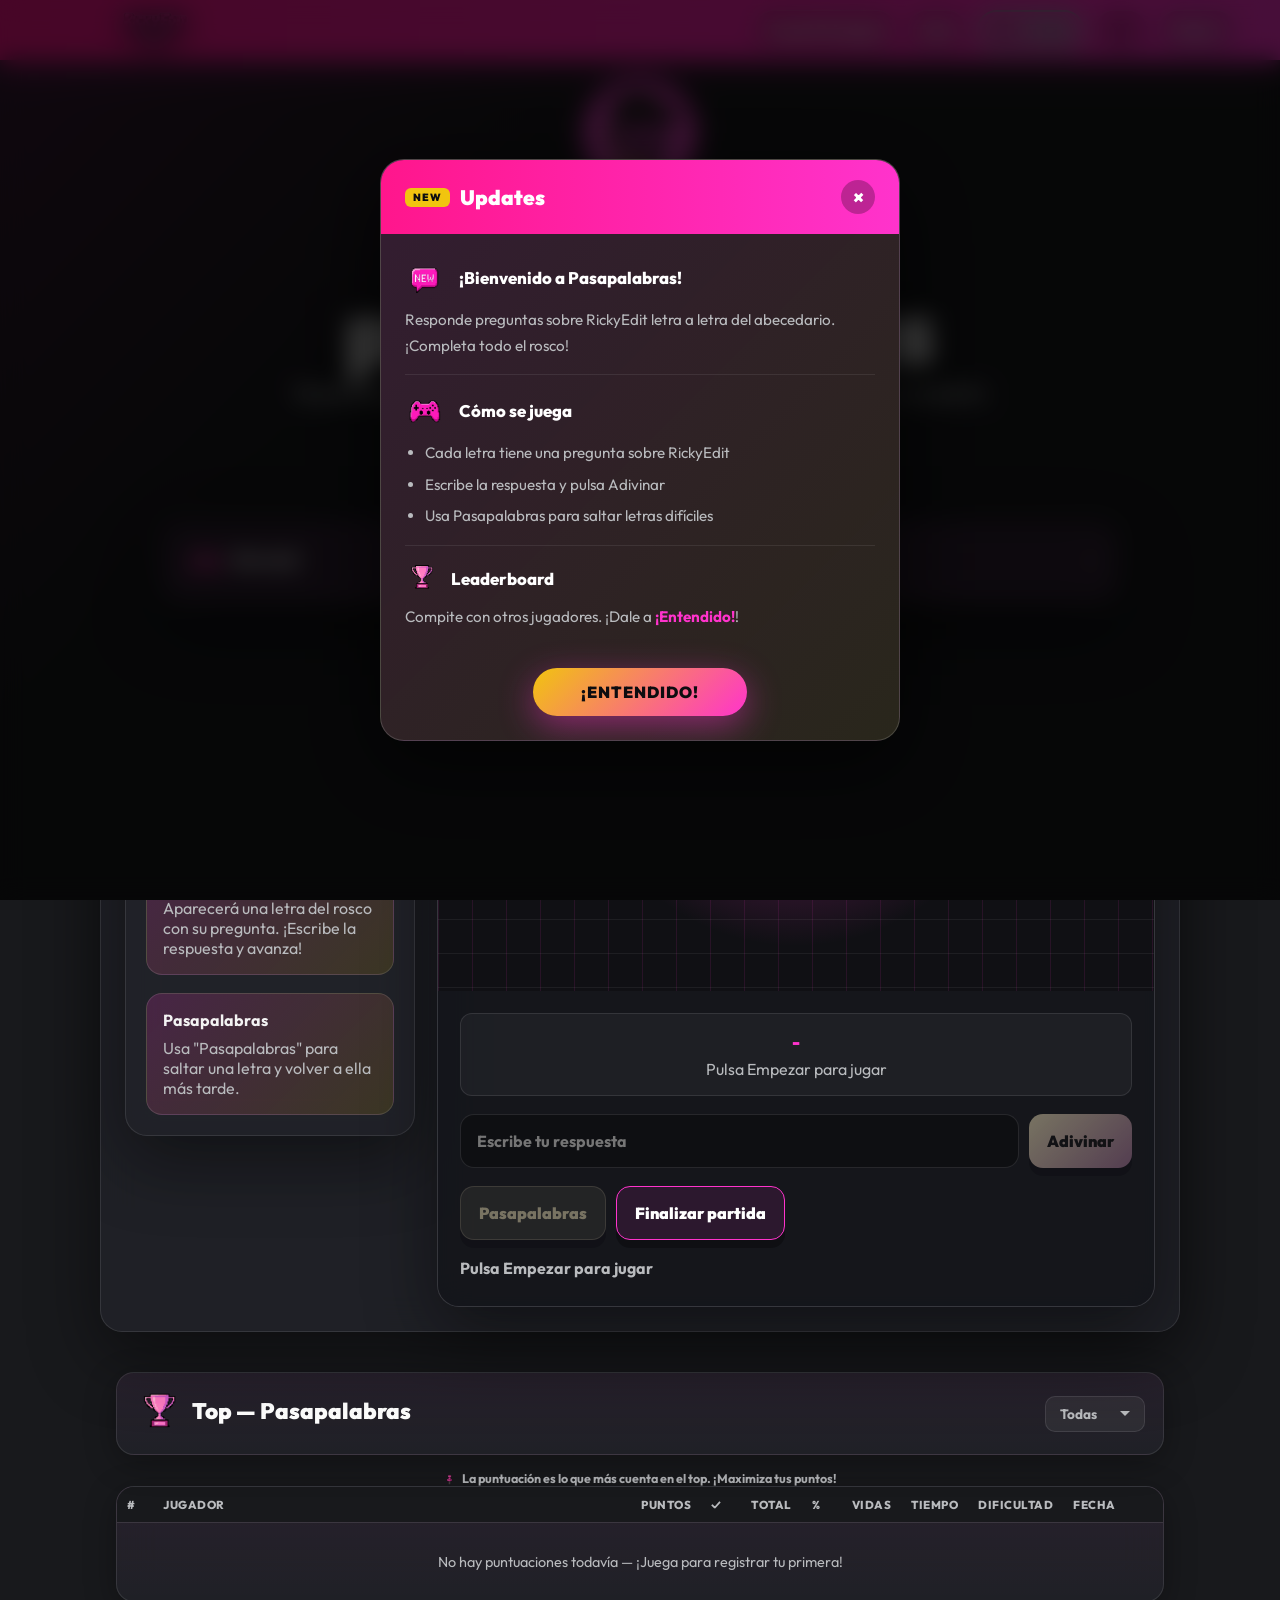
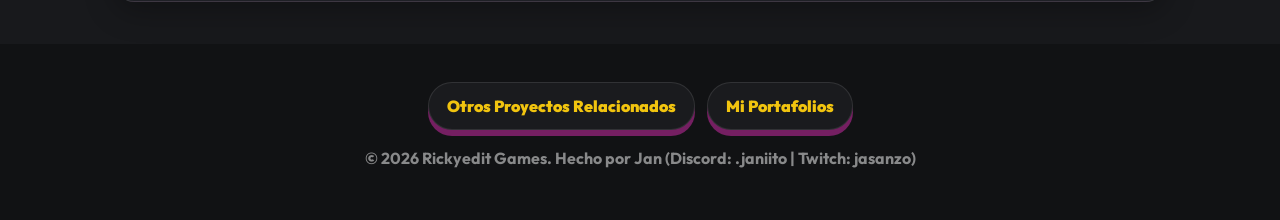
<file: pasapalabras/index.html>
<!doctype html>
<html lang="es">

<head>
    <meta charset="utf-8" />
    <meta name="viewport" content="width=device-width, initial-scale=1" />
    <title>Rickyedit Pasapalabras</title>
    <link rel="preconnect" href="https://fonts.googleapis.com" />
    <link rel="preconnect" href="https://fonts.gstatic.com" crossorigin />
    <link href="https://fonts.googleapis.com/css2?family=Outfit:wght@400;600;700;800;900&display=swap"
        rel="stylesheet" />
    <link rel="icon" href="../pasapalabras.png" type="image/png" />
    <link rel="stylesheet" href="../lives.css" />
    <style>
        :root {
            color-scheme: dark;
            --bg: #18191c;
            --card: rgba(34, 35, 41, 0.78);
            --card-strong: #222329;
            --dark: #0d0d10;
            --pink: #ff33cc;
            --pink-2: #ff168c;
            --yellow: #f1c40f;
            --cyan: #38d4ff;
            --green: #36e28a;
            --text: #fff;
            --muted: #b9bbbe;
            --line: rgba(255, 255, 255, 0.1);
            --shadow: 0 24px 70px rgba(0, 0, 0, 0.45);
        }

        * { box-sizing: border-box; }
        html { scroll-behavior: smooth; }

        /* ── Scrollbar ── */
        ::-webkit-scrollbar { width: 8px; }
        ::-webkit-scrollbar-track { background: #0d0d10; }
        ::-webkit-scrollbar-thumb { background: rgba(255, 51, 204, 0.5); border-radius: 4px; }
        ::-webkit-scrollbar-thumb:hover { background: rgba(255, 51, 204, 0.7); }
        * { scrollbar-width: thin; scrollbar-color: rgba(255, 51, 204, 0.5) #0d0d10; }

        body {
            margin: 0;
            min-height: 100vh;
            font-family: Outfit, system-ui, sans-serif;
            background:
                linear-gradient(135deg, rgba(255, 51, 204, 0.15), transparent 32rem),
                var(--bg);
            color: var(--text);
            overflow-x: hidden;
        }

        a { color: inherit; text-decoration: none; }
        button, input { font: inherit; }
        button { border: 0; cursor: pointer; }
        button:disabled { cursor: not-allowed; filter: grayscale(0.8); opacity: 0.55; }

        .topbar {
            position: sticky;
            top: 0;
            z-index: 70;
            display: flex;
            align-items: center;
            justify-content: space-between;
            gap: 16px;
            min-height: 48px;
            padding: 6px clamp(16px, 4vw, 44px);
            background: linear-gradient(90deg, var(--pink-2), var(--pink));
            box-shadow: 0 8px 30px rgba(255, 51, 204, 0.3);
        }

        .logo-container {
            display: flex;
            align-items: center;
            gap: 12px;
        }

        .nav-logo {
            width: min(220px, 48vw);
            max-height: 48px;
            object-fit: contain;
            filter: drop-shadow(0 4px 12px rgba(0, 0, 0, 0.55));
        }

        .nav-actions {
            display: flex;
            flex-wrap: wrap;
            justify-content: end;
            gap: 10px;
        }

        .pill-link, .icon-btn {
            display: inline-flex;
            align-items: center;
            justify-content: center;
            min-height: 40px;
            border-radius: 999px;
            padding: 0 14px;
            border: 1px solid rgba(255, 255, 255, 0.24);
            background: rgba(0, 0, 0, 0.18);
            color: #fff;
            font-family: inherit;
            font-size: inherit;
            font-weight: 800;
            white-space: nowrap;
            text-decoration: none;
            transition: transform 0.2s ease, background 0.2s ease;
        }

        .pill-link:hover, .icon-btn:hover {
            transform: translateY(-2px);
            background: rgba(0, 0, 0, 0.32);
        }

        .extra-life-btn {
            display: inline-flex;
            align-items: center;
            gap: 6px;
            min-height: 40px;
            border-radius: 999px;
            padding: 0 14px;
            border: 2px solid var(--green);
            background: rgba(54, 226, 138, 0.15);
            color: var(--green);
            font-family: inherit;
            font-size: 0.9rem;
            font-weight: 800;
            white-space: nowrap;
            cursor: pointer;
            transition: transform 0.2s ease, background 0.2s ease;
        }

        .extra-life-btn:hover {
            transform: translateY(-2px);
            background: rgba(54, 226, 138, 0.25);
        }

        .extra-life-btn img { width: 1.4em; height: 1.4em; vertical-align: middle; }

        .rlb-icon-img { width: 1.6em; height: 1.6em; vertical-align: middle; margin-right: 4px; }

        /* ── Start Screen ── */
        .start-screen {
            position: fixed;
            top: 0;
            left: 0;
            width: 100vw;
            height: 100vh;
            background:
                linear-gradient(135deg, rgba(255, 51, 204, 0.15), transparent 32rem),
                var(--bg);
            z-index: 1000;
            display: flex;
            flex-direction: column;
            align-items: center;
            overflow-y: auto;
            gap: 24px;
            transition: opacity 0.4s ease, visibility 0.4s ease;
            padding: 80px 24px 40px;
            text-align: center;
        }

        .start-screen.hide {
            opacity: 0;
            visibility: hidden;
            pointer-events: none;
        }

        .hero-section {
            text-align: center;
            margin-bottom: 50px;
            max-width: 700px;
        }

        .hero-avatar {
            width: 110px;
            height: 110px;
            border-radius: 50%;
            border: 4px solid var(--pink);
            box-shadow: 0 0 25px rgba(255, 51, 204, 0.45);
            object-fit: cover;
            margin-bottom: 20px;
            animation: float 4s ease-in-out infinite;
        }

        .hero-section h1 {
            font-size: clamp(2.4rem, 7vw, 6.8rem);
            font-weight: 900;
            line-height: 0.86;
            letter-spacing: 0;
            text-transform: lowercase;
            margin: 0 0 12px;
            text-shadow: 0 10px 36px rgba(0, 0, 0, 0.65);
            color: #fff;
        }

        .hero-section p {
            margin: 0;
            max-width: 700px;
            color: var(--muted);
            font-size: clamp(1rem, 2.5vw, 1.25rem);
            font-weight: 600;
        }

        /* ── Mode Cards ── */
        .mode-cards {
            display: grid;
            grid-template-columns: repeat(auto-fit, minmax(280px, 1fr));
            gap: 24px;
            width: 100%;
            max-width: 960px;
            margin-top: 16px;
            align-items: start;
        }

        .mode-card {
            border-radius: 24px;
            border: 1px solid var(--line);
            background: var(--card);
            overflow: visible;
            backdrop-filter: blur(20px);
            box-shadow: var(--shadow);
            transition: all 0.3s cubic-bezier(0.175, 0.885, 0.32, 1.275);
        }

        .mode-card:hover {
            transform: translateY(-6px);
            box-shadow: 0 30px 60px rgba(255, 51, 204, 0.15);
            border-color: rgba(255, 51, 204, 0.25);
        }

        .mode-card-toggle {
            display: flex;
            justify-content: space-between;
            align-items: center;
            width: 100%;
            padding: 20px 24px;
            background: rgba(255, 51, 204, 0.08);
            color: #fff;
            font-size: 1.15rem;
            font-weight: 900;
            text-align: left;
            border: none;
            border-bottom: 1px solid var(--line);
            border-radius: 24px;
            cursor: pointer;
            transition: background 0.2s ease, border-radius 0.2s ease, color 0.2s ease;
        }

        .mode-card-toggle:hover {
            background: rgba(255, 51, 204, 0.15);
        }

        .mode-card.open .mode-card-toggle {
            background: linear-gradient(135deg, var(--yellow), var(--pink));
            color: #0d0d10;
            border-radius: 24px 24px 0 0;
            border-bottom-color: transparent;
        }

        .mode-card-chevron {
            transition: transform 0.25s ease;
            font-size: 0.7rem;
            opacity: 0.5;
        }

        .mode-card.open .mode-card-chevron {
            transform: rotate(180deg);
        }

        .mode-card-panel {
            width: 100%;
            display: none;
            background: var(--card);
            border-top: 1px solid var(--line);
            border-radius: 0 0 24px 24px;
        }

        .mode-card.open .mode-card-panel {
            display: block;
            animation: slideDown 0.3s ease;
        }

        @keyframes slideDown {
            from { opacity: 0; transform: translateY(-10px); }
            to { opacity: 1; transform: translateY(0); }
        }

        .mode-panel-content {
            width: 100%;
            display: flex;
            flex-direction: column;
            align-items: center;
            gap: 20px;
            padding: 20px;
        }

        .mode-diff-row {
            display: flex;
            flex-direction: row;
            align-items: center;
            justify-content: center;
            gap: 16px;
            width: 100%;
            flex-wrap: wrap;
        }

        .mode-diff-btn {
            font-size: 1.1rem;
            font-weight: 900;
            padding: 14px 32px;
            border-radius: 50px;
            color: #fff;
            background: rgba(255, 51, 204, 0.18);
            border: none;
            position: relative;
            transition: all 0.25s ease;
            text-transform: uppercase;
            letter-spacing: 1px;
            cursor: pointer;
            outline: none;
        }

        .mode-diff-btn::before {
            content: '';
            position: absolute;
            inset: 0;
            border-radius: inherit;
            padding: 2px;
            background: rgba(255, 51, 204, 0.5);
            -webkit-mask: linear-gradient(#fff 0 0) content-box, linear-gradient(#fff 0 0);
            -webkit-mask-composite: xor;
            mask-composite: exclude;
            pointer-events: none;
            transition: background 0.25s ease;
        }

        .mode-diff-btn:hover {
            transform: translateY(-2px);
            background: rgba(255, 51, 204, 0.3);
        }

        .mode-diff-btn:hover::before {
            background: rgba(255, 51, 204, 0.8);
        }

        .mode-diff-btn.active {
            background: linear-gradient(135deg, var(--yellow), var(--pink));
            color: #0d0d10;
            box-shadow: 0 10px 35px rgba(255, 51, 204, 0.45);
        }

        .mode-diff-btn.active::before {
            background: transparent;
        }

        .mode-start-btn {
            font-size: 1.3rem;
            font-weight: 900;
            padding: 16px 48px;
            border-radius: 50px;
            color: #0d0d10;
            background: linear-gradient(135deg, var(--yellow), var(--pink));
            box-shadow: 0 10px 35px rgba(255, 51, 204, 0.45);
            transition: all 0.2s ease;
            text-transform: uppercase;
            letter-spacing: 1px;
            cursor: pointer;
            border: none;
        }

        .mode-start-btn:hover {
            transform: translateY(-3px) scale(1.05);
            box-shadow: 0 15px 40px rgba(255, 51, 204, 0.65);
        }
        .mode-start-btn:disabled {
            opacity: 0.4;
            cursor: not-allowed;
            transform: none;
            box-shadow: none;
        }

        .info-toggle-btn {
            background: rgba(255,255,255,0.06); border: 1px solid var(--line);
            border-radius: 12px; color: var(--muted); font-weight: 700;
            padding: 10px 20px; cursor: pointer; font-size: 0.85rem;
            transition: all 0.2s ease; display: inline-flex; align-items: center; gap: 6px;
            position: relative; z-index: 1;
        }
        .info-toggle-btn:hover {
            background: rgba(255,51,204,0.12); color: #fff;
            border-color: rgba(255,51,204,0.3); transform: translateY(-1px);
        }

        /* ── Hero (in-game) ── */
        .hero {
            position: relative;
            min-height: 330px;
            display: grid;
            align-items: end;
            overflow: hidden;
            padding: 54px clamp(16px, 5vw, 68px) 86px;
            background:
                linear-gradient(135deg, rgba(255, 51, 204, 0.15), transparent 32rem),
                var(--bg);
        }

        .hero::before {
            content: "";
            position: absolute;
            inset: -50%;
            background-image:
                linear-gradient(45deg, var(--pink) 25%, transparent 25%),
                linear-gradient(-45deg, var(--pink) 25%, transparent 25%),
                linear-gradient(45deg, transparent 75%, var(--pink) 75%),
                linear-gradient(-45deg, transparent 75%, var(--pink) 75%);
            background-position: 0 0, 0 32px, 32px -32px, -32px 0;
            background-size: 64px 64px;
            opacity: 0.78;
            animation: pattern 18s linear infinite;
        }

        .hero::after {
            content: "";
            position: absolute;
            inset: 0;
            background:
                linear-gradient(180deg, transparent 0%, var(--bg) 100%);
            pointer-events: none;
        }

        @keyframes pattern { to { transform: translate(-128px, 128px); } }

        .hero-inner {
            position: relative;
            z-index: 1;
            display: grid;
            grid-template-columns: minmax(0, 1fr) minmax(180px, 320px);
            gap: clamp(24px, 5vw, 58px);
            align-items: end;
            width: min(1180px, 100%);
            margin: 0 auto;
        }

        .hero-copy { display: grid; gap: 18px; }

        .hero-copy h1 {
            margin: 0;
            max-width: 780px;
            font-size: clamp(2.4rem, 7vw, 6.8rem);
            line-height: 0.86;
            letter-spacing: 0;
            text-transform: lowercase;
            text-shadow: 0 10px 36px rgba(0, 0, 0, 0.65);
        }

        .hero-copy p {
            margin: 0;
            max-width: 700px;
            color: #f2edf4;
            font-size: clamp(1rem, 2.4vw, 1.35rem);
            font-weight: 600;
        }

        .avatar-card {
            justify-self: end;
            width: min(100%, 290px);
            padding: 8px;
            border-radius: 22px;
            background: linear-gradient(135deg, var(--pink), #ff9bdc);
            box-shadow: 0 22px 58px rgba(0, 0, 0, 0.55);
            transform: rotate(2deg);
        }

        .avatar-card img {
            display: block;
            width: 100%;
            border-radius: 16px;
        }

        /* ── Shell / Window ── */
        .shell {
            position: relative;
            z-index: 60;
            width: min(1080px, calc(100% - 32px));
            margin: -52px auto 40px;
        }

        .window {
            border: 1px solid var(--line);
            border-radius: 22px;
            background: rgba(14, 14, 18, 0.45);
            box-shadow: var(--shadow);
            backdrop-filter: blur(20px);
            overflow: visible;
            display: flex;
            flex-direction: column;
            width: 100%;
        }

        .window-header {
            display: flex;
            align-items: center;
            justify-content: space-between;
            padding: 14px 20px;
            background: rgba(0, 0, 0, 0.32);
            border-bottom: 1px solid var(--line);
            border-radius: 22px 22px 0 0;
            overflow: hidden;
        }

        .window-dots { display: flex; gap: 8px; }
        .dot { width: 12px; height: 12px; border-radius: 50%; display: inline-block; }
        .dot-red { background: #ff5f56; }
        .dot-yellow { background: #ffbd2e; }
        .dot-green { background: #27c93f; }

        .window-title {
            font-size: 0.85rem;
            font-weight: 800;
            color: var(--muted);
            letter-spacing: 1.5px;
            text-transform: uppercase;
            flex-grow: 1;
            text-align: center;
            margin-right: 48px;
        }

        .window-content { padding: 24px; }

        .glass {
            border: 1px solid var(--line);
            border-radius: 22px;
            background: var(--card);
            box-shadow: var(--shadow);
            backdrop-filter: blur(18px);
        }

        /* ── Game Layout ── */
        .game-layout {
            display: grid;
            grid-template-columns: 290px minmax(0, 1fr);
            gap: 22px;
            align-items: start;
        }

        @media (max-width: 900px) {
            .hero-inner { grid-template-columns: 1fr; }
            .avatar-card { justify-self: start; width: 210px; }
            .game-layout { grid-template-columns: 1fr; }
            .mystery-screen { min-height: 400px; }
        }

        .side { display: grid; gap: 18px; padding: 20px; }
        .side h2, .reveal h2 { margin: 0; font-size: 1.35rem; letter-spacing: 0; }

        .stats { display: grid; grid-template-columns: repeat(2, 1fr); gap: 10px; }

        .stat {
            padding: 14px;
            border-radius: 16px;
            border: 1px solid var(--line);
            background: rgba(255, 255, 255, 0.045);
        }

        .stat span {
            display: block;
            color: var(--muted);
            font-size: 0.88rem;
            font-weight: 700;
        }

        .stat strong {
            display: block;
            margin-top: 4px;
            font-size: 1.7rem;
            line-height: 1;
        }

        .hint-card {
            padding: 16px;
            border-radius: 16px;
            background: linear-gradient(135deg, rgba(255, 51, 204, 0.18), rgba(241, 196, 15, 0.13));
            border: 1px solid rgba(255, 255, 255, 0.12);
            color: #f3f3f3;
        }

        .hint-card p { margin: 8px 0 0; color: var(--muted); }

        /* ── Game Card ── */
        .mystery-screen {
            position: relative;
            min-height: 480px;
            overflow: hidden;
            background:
                linear-gradient(90deg,
                    rgba(255, 51, 204, 0.1) 1px,
                    transparent 1px) 0 0 / 34px 34px,
                linear-gradient(180deg,
                    rgba(255, 255, 255, 0.06) 1px,
                    transparent 1px) 0 0 / 34px 34px,
                radial-gradient(circle at 50% 44%,
                    rgba(255, 51, 204, 0.45),
                    transparent 14rem),
                #101014;
            border-top-left-radius: 22px;
            border-top-right-radius: 22px;
            display: grid;
            place-items: center;
        }

        .curtain {
            position: absolute;
            inset: 0;
            z-index: 1;
            display: grid;
            place-items: center;
            padding: 24px;
            background:
                linear-gradient(90deg, rgba(255, 51, 204, 0.1) 1px, transparent 1px) 0 0 / 34px 34px,
                linear-gradient(180deg, rgba(255, 255, 255, 0.06) 1px, transparent 1px) 0 0 / 34px 34px,
                radial-gradient(circle at 50% 44%, rgba(255, 51, 204, 0.45), transparent 14rem),
                #101014;
        }

        /* ── Rosco Wheel ── */
        .rosco-container {
            position: relative;
            width: 380px;
            height: 380px;
            z-index: 2;
        }

        .rosco-svg {
            width: 100%;
            height: 100%;
            filter: drop-shadow(0 4px 20px rgba(0, 0, 0, 0.3));
        }

        .rosco-letter {
            cursor: pointer;
            transition: all 0.3s ease;
        }

        .rosco-letter circle {
            fill: rgba(255, 255, 255, 0.06);
            stroke: rgba(255, 255, 255, 0.18);
            stroke-width: 2;
            transition: all 0.3s ease;
        }

        .rosco-letter text {
            fill: var(--muted);
            font-size: 13px;
            font-weight: 800;
            font-family: Outfit, sans-serif;
            transition: fill 0.3s ease;
        }

        .rosco-letter.current circle {
            fill: rgba(255, 51, 204, 0.3);
            stroke: var(--pink);
            stroke-width: 3;
            filter: drop-shadow(0 0 16px rgba(255, 51, 204, 0.6));
        }

        .rosco-letter.current text {
            fill: #fff;
            font-size: 15px;
        }

        .rosco-letter.correct circle {
            fill: rgba(54, 226, 138, 0.3);
            stroke: var(--green);
            stroke-width: 3;
            filter: drop-shadow(0 0 8px rgba(54, 226, 138, 0.3));
        }

        .rosco-letter.correct text {
            fill: var(--green);
        }

        .rosco-letter.wrong circle {
            fill: rgba(231, 76, 60, 0.3);
            stroke: #e74c3c;
            stroke-width: 3;
            filter: drop-shadow(0 0 8px rgba(231, 76, 60, 0.3));
        }

        .rosco-letter.wrong text {
            fill: #e74c3c;
        }

        .rosco-letter.skipped circle {
            fill: rgba(241, 196, 15, 0.2);
            stroke: var(--yellow);
            stroke-width: 2;
            stroke-dasharray: 5 3;
        }

        .rosco-letter.skipped text {
            fill: var(--yellow);
        }

        .rosco-center {
            position: absolute;
            top: 50%;
            left: 50%;
            transform: translate(-50%, -50%);
            text-align: center;
            pointer-events: none;
        }

        .rosco-center .letter-big {
            font-size: 3rem;
            font-weight: 900;
            color: var(--pink);
            text-shadow: 0 0 24px rgba(255, 51, 204, 0.5);
            line-height: 1;
        }

        .rosco-center .letter-hint {
            font-size: 0.85rem;
            color: var(--muted);
            max-width: 130px;
            margin-top: 4px;
        }

        /* ── Controls ── */
        .controls {
            display: grid;
            gap: 18px;
            padding: 22px;
            background: rgba(14, 14, 18, 0.56);
            border-radius: 0 0 21px 21px;
        }

        .question-display {
            background: rgba(255, 255, 255, 0.04);
            border: 1px solid var(--line);
            border-radius: 12px;
            padding: 16px;
            text-align: center;
        }

        .question-display .q-letter {
            font-size: 1.1rem;
            font-weight: 900;
            color: var(--pink);
        }

        .question-display .q-text {
            font-size: 1rem;
            color: var(--muted);
            margin-top: 6px;
        }

        .guess-row {
            position: relative;
            display: grid;
            grid-template-columns: minmax(0, 1fr) auto;
            gap: 10px;
        }

        input {
            min-width: 0;
            min-height: 54px;
            border: 1px solid var(--line);
            border-radius: 14px;
            padding: 0 16px;
            outline: 0;
            background: rgba(0, 0, 0, 0.3);
            color: #fff;
            font-weight: 700;
        }

        input:focus {
            border-color: var(--pink);
            box-shadow: 0 0 0 4px rgba(255, 51, 204, 0.16);
        }

        .btn {
            min-height: 54px;
            border-radius: 14px;
            padding: 0 18px;
            color: #111;
            font-weight: 900;
            box-shadow: 0 8px 0 rgba(0, 0, 0, 0.3);
            transition: transform 0.16s ease, box-shadow 0.16s ease;
            white-space: nowrap;
        }

        .btn:hover:not(:disabled) {
            transform: translateY(3px);
            box-shadow: 0 5px 0 rgba(0, 0, 0, 0.32);
        }

        .btn-primary { background: linear-gradient(135deg, var(--yellow), var(--pink)); color: #111; }
        .btn-blue { background: linear-gradient(135deg, var(--pink-2), var(--pink)); color: #fff; }
        .btn-dark { background: rgba(255, 51, 204, 0.1); color: #fff; border: 1px solid var(--pink); }

        .btn-pasapalabras {
            background: rgba(241, 196, 15, 0.15);
            color: var(--yellow);
            border: 1px solid rgba(241, 196, 15, 0.3);
            box-shadow: 0 8px 0 rgba(0, 0, 0, 0.3);
        }

        .btn-pasapalabras:hover:not(:disabled) {
            transform: translateY(3px);
            box-shadow: 0 5px 0 rgba(0, 0, 0, 0.32);
        }

        .actions { display: flex; flex-wrap: wrap; gap: 10px; }
        .status { min-height: 26px; color: var(--muted); font-weight: 700; }

        .timer-display {
            text-align: center;
            font-size: 1.5rem;
            font-weight: 900;
            color: var(--yellow);
        }

        .timer-display.warning { color: #e74c3c; animation: pulse 1s ease-in-out infinite; }

        /* ── Result Overlay ── */
        .result-overlay {
            position: fixed;
            inset: 0;
            z-index: 1000;
            display: none;
            align-items: center;
            justify-content: center;
            background: rgba(0, 0, 0, 0.7);
            backdrop-filter: blur(8px);
        }

        .result-overlay.show { display: flex; }

        .result-card {
            background: var(--card-strong);
            border: 1px solid var(--line);
            border-radius: 20px;
            padding: 40px;
            text-align: center;
            max-width: 480px;
            width: 90%;
            box-shadow: 0 24px 70px rgba(0, 0, 0, 0.5);
        }

        .result-card h2 {
            font-size: 2rem;
            font-weight: 900;
            margin: 0 0 12px;
            background: linear-gradient(135deg, var(--yellow), var(--pink));
            -webkit-background-clip: text;
            -webkit-text-fill-color: transparent;
            background-clip: text;
        }

        .result-card .result-score {
            font-size: 3rem;
            font-weight: 900;
            color: var(--yellow);
            margin: 16px 0;
        }

        .result-card .result-stats {
            display: flex;
            justify-content: center;
            gap: 24px;
            margin: 16px 0;
            color: var(--muted);
        }

        .result-card .result-stats span { font-weight: 700; color: var(--text); }

        .result-actions {
            display: flex;
            gap: 12px;
            justify-content: center;
            flex-wrap: wrap;
            margin-top: 24px;
        }

        /* ── Footer ── */
        footer {
            margin-top: 42px;
            padding: 38px 18px 52px;
            background: #111214;
            text-align: center;
        }

        .footer-links {
            display: flex;
            flex-wrap: wrap;
            justify-content: center;
            gap: 12px;
            margin-bottom: 18px;
        }

        .footer-links a {
            min-height: 48px;
            display: inline-flex;
            align-items: center;
            justify-content: center;
            padding: 0 18px;
            border-radius: 999px;
            background: #1a1b1e;
            border: 1px solid var(--line);
            color: var(--yellow);
            font-weight: 900;
            box-shadow: 0 6px 0 rgba(255, 51, 204, 0.42);
            text-decoration: none;
            transition: transform 0.2s ease, background 0.2s ease;
        }

        .footer-links a:hover {
            transform: translateY(-2px);
            background: rgba(0, 0, 0, 0.32);
        }

        footer p { margin: 0; color: rgba(255, 255, 255, 0.5); font-weight: 700; }

        /* ── Modals ── */
        .modal {
            position: fixed; inset: 0; z-index: 1100;
            display: none; align-items: center; justify-content: center;
            padding: 20px; background: rgba(0,0,0,0.68); backdrop-filter: blur(8px);
        }
        .modal.show { display: flex; }

        .letter {
            width: min(720px, 100%); max-height: min(760px, calc(100vh - 40px));
            overflow: auto; border-radius: 22px;
            border: 1px solid rgba(255,255,255,0.16);
            background: linear-gradient(135deg, rgba(255,51,204,0.12), rgba(241,196,15,0.08)), #18191c;
            box-shadow: var(--shadow);
        }
        .letter-head {
            position: sticky; top: 0;
            display: flex; align-items: center; justify-content: space-between; gap: 12px;
            padding: 18px 20px;
            background: linear-gradient(90deg, var(--pink-2), var(--pink));
        }
        .letter-head strong { font-size: 1.15rem; }
        .close-btn {
            width: 38px; height: 38px; border-radius: 50%;
            background: rgba(0,0,0,0.26); color: #fff;
            font-size: 1.3rem; font-weight: 900; border: none; cursor: pointer;
        }
        .letter-body {
            padding: 22px 22px 6px; color: #f7f2f7;
            font-size: 1.05rem; line-height: 1.65;
        }
        .letter-body p { margin: 0 0 16px; }

        .upd-sep { border: none; border-top: 1px solid rgba(255, 255, 255, 0.1); margin: 12px 0; }
        .upd-highlight { color: var(--yellow); font-weight: 700; }

        /* ── Animations ── */
        @keyframes float { 50% { transform: translateY(-10px); } }

        @keyframes pulse {
            0%, 100% { opacity: 1; }
            50% { opacity: 0.5; }
        }

        @media (max-width: 640px) {
            .hero { padding-bottom: 70px; }
            .topbar { align-items: flex-start; flex-direction: column; }
            .nav-actions { justify-content: start; }
            .guess-row { grid-template-columns: 1fr; }
            .actions .btn, .guess-row .btn { width: 100%; }
            .rosco-container { width: 280px; height: 280px; }
            .mystery-screen { min-height: 400px; }
        }
    </style>
</head>

<body>
    <div id="startScreen" class="start-screen">
        <nav class="topbar" style="position: fixed; top: 0; left: 0; right: 0; z-index: 1001;">
            <div class="logo-container">
                <img class="nav-logo" src="../Rickyedit Games.png" alt="Rickyedit Games Logo" />
            </div>
            <div class="nav-actions">
                <a class="pill-link" href="https://www.youtube.com/@rickyedit" target="_blank" rel="noreferrer">Canal Principal</a>
                <button id="startOpenUpdatesBtn" class="icon-btn" type="button">Info</button>
                <button id="startExtraLifeBtn" class="extra-life-btn" type="button">
                    <img src="../Iconos RickyEdit Web/Vida Entera.png" alt=""> +1 Vida
                </button>
                <button class="icon-btn" type="button" onclick="localStorage.removeItem('rlb_obs_lives');var _pid=localStorage.getItem('rlb_player_id');if(_pid)fetch('https://rickyedit-notifications-default-rtdb.firebaseio.com/leaderboard/obs_lives_'+encodeURIComponent(_pid)+'.json',{method:'DELETE',keepalive:true});location.href='../index.html'">Volver</button>
            </div>
        </nav>

        <section class="hero-section">
            <img class="hero-avatar" src="../Avatar Rickyedit.jpg" alt="Avatar Rickyedit" />
            <h1>Rickyedit Pasapalabras</h1>
            <p>Responde preguntas sobre RickyEdit letra a letra del abecedario. ¡Completa el rosco!</p>
            
        </section>

        <div class="mode-cards">
            <div class="mode-card" id="normalModeCard">
                <button class="mode-card-toggle" id="normalModeToggle" type="button">
                    <span><img src="../Mando.png" alt="" style="width:40px;height:40px;vertical-align:middle;margin-right:4px;"> Normal</span>
                    <span class="mode-card-chevron">▼</span>
                </button>
                <div class="mode-card-panel" id="normalModePanel">
                    <div class="mode-panel-content">
                        <div class="mode-diff-row">
                            <button id="startEasyBtn" class="mode-diff-btn" type="button"><img src="../Iconos/Dificultad dif%C3%ADcil.png" alt="" class="rlb-icon-img"> Cagado</button>
                            <button id="startNormalBtn" class="mode-diff-btn active" type="button"><img src="../Iconos/Dificultad normal.png" alt="" class="rlb-icon-img"> Normal</button>
                        </div>
                        <div class="mode-diff-row">
                            <div class="lives-selector">
                                <span class="lives-selector-label">Vidas:</span>
                                <button class="lives-heart-btn" data-lives="1" type="button"><img src="../Iconos RickyEdit Web/Vida Entera.png" alt="1 vida"></button>
                                <button class="lives-heart-btn" data-lives="2" type="button"><img src="../Iconos RickyEdit Web/Vida Entera.png" alt="2 vidas"></button>
                                <button class="lives-heart-btn" data-lives="3" type="button"><img src="../Iconos RickyEdit Web/Vida Entera.png" alt="3 vidas"></button>
                                <button class="lives-heart-btn" data-lives="4" type="button"><img src="../Iconos RickyEdit Web/Vida Entera.png" alt="4 vidas"></button>
                                <button class="lives-heart-btn" data-lives="5" type="button"><img src="../Iconos RickyEdit Web/Vida Entera.png" alt="5 vidas"></button>
                                <span class="lives-selector-count"></span>
                            </div>
                        </div>
                        <button class="info-toggle-btn" type="button" onclick="document.getElementById('infoModal').classList.add('show')"><img src="../Info.png" alt="" class="rlb-icon-img"> Info dificultades</button>
                        <button class="info-toggle-btn" type="button" onclick="document.getElementById('infoLivesModal').classList.add('show')"><img src="../Iconos RickyEdit Web/Vida Entera.png" alt="" class="rlb-icon-img"> Info vidas</button>
                        <button class="mode-start-btn" id="startGameBtn" type="button">Empezar</button>
                    </div>
                </div>
            </div> 
        </div> <p> Gracias Marc por la idea de este juego. </p>
    </div>
    

    <nav class="topbar">
        <div class="logo-container">
            <img class="nav-logo" src="../Rickyedit Games.png" alt="Rickyedit Games Logo" />
        </div>
        <div class="nav-actions">
            <a class="pill-link" href="https://www.youtube.com/@rickyedit" target="_blank" rel="noreferrer">Canal Principal</a>
            <button id="openUpdatesBtn" class="icon-btn" type="button">Info</button>
            <button id="extraLifeBtn" class="extra-life-btn" type="button">
                <img src="../Iconos RickyEdit Web/Vida Entera.png" alt=""> +1 Vida
            </button>
            <button id="gameVolverBtn" class="icon-btn" type="button">
                Volver
            </button>
        </div>
    </nav>

    <header class="hero">
        <div class="hero-inner">
            <div class="hero-copy">
                <h1>Rickyedit Pasapalabras</h1>
                <p id="descriptionText">
                    Responde preguntas sobre RickyEdit letra a letra del abecedario. ¡Completa todo el rosco!
                </p>
            </div>
            <div class="avatar-card">
                <img src="../Avatar Rickyedit.jpg" alt="Avatar Rickyedit" />
            </div>
        </div>
    </header>

    <main class="shell">
        <div class="window glass">
            <div class="window-header">
                <div class="window-dots">
                    <span class="dot dot-red"></span>
                    <span class="dot dot-yellow"></span>
                    <span class="dot dot-green"></span>
                </div>
                <div class="window-title">Partida</div>
            </div>
            <div class="window-content">
                <section class="game-layout">
                    <aside class="side glass">
                        <h2>Panel de partida</h2>
                        <div class="stats">
                            <div class="stat">
                                <span>Puntos</span>
                                <strong id="score">0</strong>
                            </div>
                            <div class="stat">
                                <span>Racha</span>
                                <strong id="streak">0</strong>
                            </div>
                            <div class="stat">
                                <span>Racha Max</span>
                                <strong id="maxStreak">0</strong>
                            </div>
                            <div class="stat">
                                <span>Rango</span>
                                <strong id="rank" style="font-size: 1.25rem; margin-top: 8px;">Novato</strong>
                            </div>
                            <div class="stat">
                                <span>Correctas</span>
                                <strong id="correctCount">0</strong>
                            </div>
                            <div class="stat">
                                <span>Restantes</span>
                                <strong id="remainingCount">25</strong>
                            </div>
                        </div>
                        <div class="hint-card">
                            <strong>Cómo va</strong>
                            <p>
                                Aparecerá una letra del rosco con su pregunta. ¡Escribe la respuesta y avanza!
                            </p>
                        </div>
                        <div class="hint-card">
                            <strong>Pasapalabras</strong>
                            <p id="segmentsInfo">
                                Usa "Pasapalabras" para saltar una letra y volver a ella más tarde.
                            </p>
                        </div>
                    </aside>

                    <div>
                        <article class="game-card glass">
                            <div id="mysteryScreen" class="mystery-screen">
                                <div id="livesDisplay" style="position:absolute;top:18px;left:50%;transform:translateX(-50%);z-index:10;display:none;gap:6px;font-size:1.8rem;filter:drop-shadow(0 2px 8px rgba(0,0,0,0.5));pointer-events:none;"></div>
                                <div class="rosco-container" id="roscoContainer"></div>
                            </div>

                            <div class="controls">
                                <div id="timerDisplay" class="timer-display" style="display:none;"></div>
                                <div id="questionDisplay" class="question-display">
                                    <div class="q-letter" id="qLetter">-</div>
                                    <div class="q-text" id="qText">Pulsa Empezar para jugar</div>
                                </div>
                                <div class="guess-row">
                                    <input id="guessInput" type="text" autocomplete="off"
                                        placeholder="Escribe tu respuesta" disabled />
                                    <button id="guessBtn" class="btn btn-primary" type="button" disabled>
                                        Adivinar
                                    </button>
                                </div>
                                <div class="actions">
                                    <button id="pasapalabrasBtn" class="btn btn-pasapalabras" type="button" disabled>
                                        Pasapalabras
                                    </button>
                                    <button id="finalizeBtnMid" class="btn btn-dark" type="button">
                                        Finalizar partida
                                    </button>
                                </div>
                                <div id="status" class="status" role="status">
                                    Pulsa Empezar para jugar
                                </div>
                            </div>
                        </article>
                    </div>
                </section>
            </div>
        </div>
    </main>

    <div id="resultOverlay" class="result-overlay">
        <div class="result-card">
            <h2 id="resultTitle">¡Rosco completado!</h2>
            <div class="result-score" id="resultScore">0 puntos</div>
            <div class="result-stats">
                <div>Correctas: <span id="resultCorrect">0</span></div>
                <div>Falladas: <span id="resultWrong">0</span></div>
                <div>Tiempo: <span id="resultTime">0s</span></div>
            </div>
            <p id="resultMsg" style="color: var(--muted); margin: 12px 0;"></p>
            <div class="result-actions">
                <button id="resultRestartBtn" class="btn btn-blue" type="button">Volver a empezar</button>
                <button id="resultFinalizeBtn" class="btn btn-primary" type="button">Finalizar</button>
                <button id="resultHomeBtn" class="btn btn-dark" type="button">Volver al inicio</button>
            </div>
            <p style="color: var(--yellow); font-size: 0.85rem; font-weight: 700; margin-top: 16px;"><img src="../Info.png" alt="" style="width:2em;height:2em;vertical-align:middle;margin-right:4px;"> Dale a "Finalizar" para guardar tu puntuación en el leaderboard.</p>
        </div>
    </div>

    <div id="gameoverOverlay" class="result-overlay">
        <div class="result-card">
            <img src="../Iconos RickyEdit Web/Vida Rota.png" alt="" style="width:80px;height:80px;margin-bottom:16px;">
            <h2>Game Over</h2>
            <p style="color: var(--muted);">Te quedaste sin vidas</p>
            <div class="gameover-hearts" id="gameoverHearts"></div>
            <div class="result-score" id="gameoverScore"></div>
            <div class="result-actions">
                <button id="gameoverRestartBtn" class="btn btn-blue" type="button">Reintentar</button>
                <button id="gameoverHomeBtn" class="btn btn-dark" type="button">Inicio</button>
            </div>
            <p style="color: var(--muted); font-size: 0.78rem; margin-top: 12px;">Usa el botón +1 Vida en la barra superior para evitar el Game Over.</p>
        </div>
    </div>

    <div style="width:100%;max-width:1080px;margin:24px auto;padding:0 16px;">
        <div class="leaderboard-panel visible" id="leaderboardPanel">
            <div id="leaderboardContainer"></div>
        </div>
    </div>

    <div id="infoModal" class="modal" role="dialog" aria-modal="true">
        <article class="letter">
            <div class="letter-head">
                <strong>Info Dificultades</strong>
                <button class="close-btn" type="button" onclick="document.getElementById('infoModal').classList.remove('show')" aria-label="Cerrar">×</button>
            </div>
            <div class="letter-body">
                <p><strong style="color:var(--yellow);"><img src="../Iconos/Dificultad dif%C3%ADcil.png" alt="" class="rlb-icon-img"> Cagado</strong><br>
                Sin límite de tiempo. 3 vidas por defecto. Ideal para practicar.</p>
                <p><strong style="color:var(--pink);"><img src="../Iconos/Dificultad normal.png" alt="" class="rlb-icon-img"> Normal</strong><br>
                120 segundos para completar el rosco. ¡Corre contra el tiempo!</p>
                <hr class="upd-sep">
                <p><strong style="color:var(--green);"><img src="../Iconos/Modo sin repetir.png" alt="" class="rlb-icon-img"> Pasapalabras</strong><br>
                Puedes saltar letras y volver a ellas más tarde. Útil si no sabes una respuesta.</p>
            </div>
        </article>
    </div>

    <div id="infoLivesModal" class="modal" role="dialog" aria-modal="true">
        <article class="letter">
            <div class="letter-head">
                <strong>Info Vidas</strong>
                <button class="close-btn" type="button" onclick="document.getElementById('infoLivesModal').classList.remove('show')" aria-label="Cerrar">×</button>
            </div>
            <div class="letter-body">
                <p><img src="../Iconos RickyEdit Web/Vida Entera.png" alt="" style="width:2.4em;height:2.4em;vertical-align:middle;margin-right:6px;"> <strong style="color:var(--pink);">Sistema de vidas (opcional)</strong></p>
                <ul>
                    <li>Elige entre <strong>1 y 5 vidas</strong> haciendo clic en los corazones antes de empezar</li>
                    <li>Cada <strong>respuesta fallida</strong> se pierde una vida</li>
                    <li>Si pierdes todas las vidas, aparece el Game Over</li>
                </ul>
                <hr class="upd-sep">
                <p><img src="../Iconos RickyEdit Web/Vida Entera.png" alt="" style="width:2em;height:2em;vertical-align:middle;margin-right:4px;"> <strong style="color:var(--green);">Botón +1 Vida</strong></p>
                <ul>
                    <li>Puedes usarlo <strong>las veces que quieras</strong> (ilimitado)</li>
                    <li>Sirve por si ocurre algún <strong>bug o problema técnico</strong></li>
                    <li><strong>Importante:</strong> si usas el botón, tu puntuación <strong>no se guardará en el leaderboard</strong></li>
                </ul>
                <hr class="upd-sep">
                <p><strong style="color:var(--cyan);"><img src="../Camara.png" alt="" style="width:2em;height:2em;vertical-align:middle;margin-right:4px;"> Cómo mostrar vidas en OBS</strong></p>
                <ol>
                    <li>En OBS, añade una nueva fuente de tipo <strong>"Navegador"</strong></li>
                    <li>En la URL, pega: <a id="obsLivesLink" href="../obs-lives.html" target="_blank" style="color:var(--cyan);text-decoration:underline;">obs-lives.html</a></li>
                    <li>Establece el ancho en <strong>800</strong> y el alto en <strong>200</strong> y ponlo donde quieras.</li>
                    <li>¡Listo! Las vidas se actualizan en tiempo real</li>
                </ol>
                <hr class="upd-sep">
                <p style="color: var(--muted);">Si no activas vidas, puedes fallar sin límite.</p>
            </div>
        </article>
    </div>

    <footer>
        <div class="footer-links">
            <a href="https://janiito-studio.github.io/RickyEdit-Web/" target="_blank" rel="noreferrer">Otros Proyectos Relacionados</a>
            <a href="https://janiito-studio.github.io/Janiito-Studio/" target="_blank" rel="noreferrer">Mi Portafolios</a>
        </div>
        <p>© 2026 Rickyedit Games. Hecho por Jan (Discord: .janiito | Twitch: jasanzo)</p>
    </footer>

    <link rel="stylesheet" href="../leaderboard.css">
    <link rel="stylesheet" href="../updates.css">
    <link rel="stylesheet" href="../easter-egg.css">
    <link rel="stylesheet" href="../volume.css">
    <script src="../leaderboard.js?v=2.1"></script>
    <script src="../updates.js"></script>
    <script src="../easter-egg.js?v=2.0"></script>
    <script src="../volume.js"></script>
    <script src="../rlb-player.js"></script>
    <script src="game.js?v=2.1"></script>
</body>

</html>
</file>
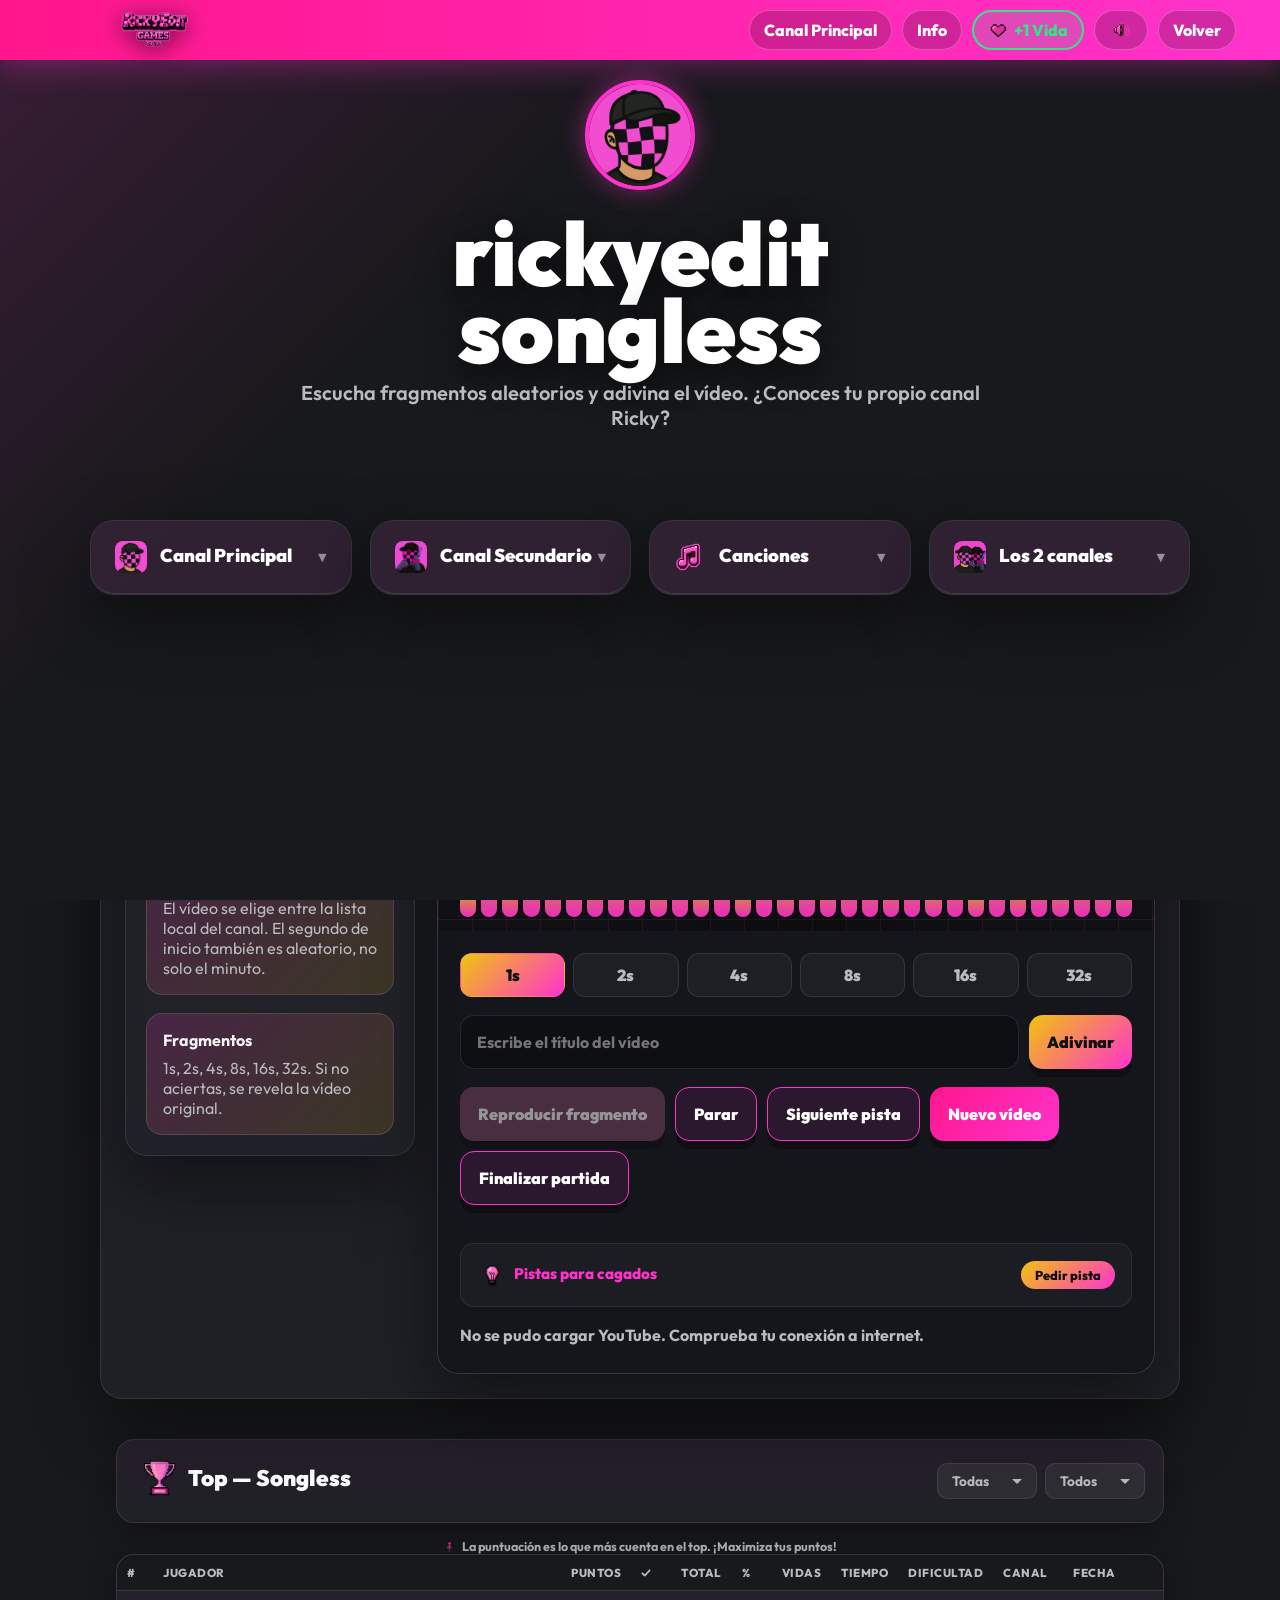
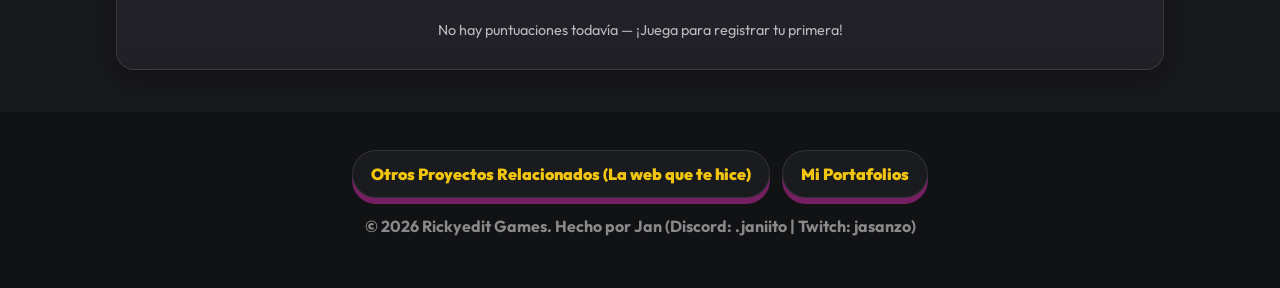
<file: songless/index.html>
<!doctype html>
<html lang="es">

<head>
    <meta charset="utf-8" />
    <meta name="viewport" content="width=device-width, initial-scale=1" />
    <title>Rickyedit Songless</title>
    <link rel="preconnect" href="https://fonts.googleapis.com" />
    <link rel="preconnect" href="https://fonts.gstatic.com" crossorigin />
    <link href="https://fonts.googleapis.com/css2?family=Outfit:wght@400;600;700;800;900&display=swap"
        rel="stylesheet" />
    <link rel="icon" href="../icon_songless.png" type="image/png" />
    <link rel="stylesheet" href="../leaderboard.css" />
    <link rel="stylesheet" href="../updates.css" />
    <link rel="stylesheet" href="../easter-egg.css" />
    <link rel="stylesheet" href="../volume.css" />
    <link rel="stylesheet" href="../lives.css" />
    <style>
        :root {
            color-scheme: dark;
            --bg: #18191c;
            --card: rgba(34, 35, 41, 0.78);
            --card-strong: #222329;
            --dark: #0d0d10;
            --pink: #ff33cc;
            --pink-2: #ff168c;
            --yellow: #f1c40f;
            --cyan: #38d4ff;
            --green: #36e28a;
            --text: #fff;
            --muted: #b9bbbe;
            --line: rgba(255, 255, 255, 0.1);
            --shadow: 0 24px 70px rgba(0, 0, 0, 0.45);
        }

        * {
            box-sizing: border-box;
        }

        html {
            scroll-behavior: smooth;
        }

        /* ── Scrollbar ── */
        ::-webkit-scrollbar { width: 8px; }
        ::-webkit-scrollbar-track { background: #0d0d10; }
        ::-webkit-scrollbar-thumb { background: rgba(255, 51, 204, 0.5); border-radius: 4px; }
        ::-webkit-scrollbar-thumb:hover { background: rgba(255, 51, 204, 0.7); }
        * { scrollbar-width: thin; scrollbar-color: rgba(255, 51, 204, 0.5) #0d0d10; }

        body {
            margin: 0;
            min-height: 100vh;
            font-family: Outfit, system-ui, sans-serif;
            background:
                linear-gradient(135deg,
                    rgba(255, 51, 204, 0.15),
                    transparent 32rem),
                var(--bg);
            color: var(--text);
            overflow-x: hidden;
        }

        a {
            color: inherit;
            text-decoration: none;
        }

        button,
        input {
            font: inherit;
        }

        button {
            border: 0;
            cursor: pointer;
        }

        button:disabled {
            cursor: not-allowed;
            filter: grayscale(0.8);
            opacity: 0.55;
        }

        .topbar {
            position: sticky;
            top: 0;
            z-index: 70;
            display: flex;
            align-items: center;
            justify-content: space-between;
            gap: 16px;
            min-height: 48px;
            padding: 6px clamp(16px, 4vw, 44px);
            background: linear-gradient(90deg, var(--pink-2), var(--pink));
            box-shadow: 0 8px 30px rgba(255, 51, 204, 0.3);
        }

        .logo-container {
            display: flex;
            align-items: center;
            gap: 12px;
        }

        .nav-logo {
            width: min(220px, 48vw);
            max-height: 48px;
            object-fit: contain;
            filter: drop-shadow(0 4px 12px rgba(0, 0, 0, 0.55));
        }

        .nav-actions {
            display: flex;
            flex-wrap: wrap;
            justify-content: end;
            gap: 10px;
        }

        .pill-link,
        .icon-btn {
            display: inline-flex;
            align-items: center;
            justify-content: center;
            min-height: 40px;
            border-radius: 999px;
            padding: 0 14px;
            border: 1px solid rgba(255, 255, 255, 0.24);
            background: rgba(0, 0, 0, 0.18);
            color: #fff;
            font-family: inherit;
            font-size: inherit;
            font-weight: 800;
            white-space: nowrap;
            text-decoration: none;
            transition:
                transform 0.2s ease,
                background 0.2s ease;
        }

        .pill-link:hover,
        .icon-btn:hover {
            transform: translateY(-2px);
            background: rgba(0, 0, 0, 0.32);
        }

        .hero {
            position: relative;
            min-height: 330px;
            display: grid;
            align-items: end;
            overflow: hidden;
            padding: 54px clamp(16px, 5vw, 68px) 86px;
            background:
                linear-gradient(135deg, rgba(255, 51, 204, 0.15), transparent 32rem),
                var(--bg);
        }

        .hero::before {
            content: "";
            position: absolute;
            inset: -50%;
            background-image:
                linear-gradient(45deg, var(--pink) 25%, transparent 25%),
                linear-gradient(-45deg, var(--pink) 25%, transparent 25%),
                linear-gradient(45deg, transparent 75%, var(--pink) 75%),
                linear-gradient(-45deg, transparent 75%, var(--pink) 75%);
            background-position:
                0 0,
                0 32px,
                32px -32px,
                -32px 0;
            background-size: 64px 64px;
            opacity: 0.78;
            animation: pattern 18s linear infinite;
        }

        .hero::after {
            content: "";
            position: absolute;
            inset: 0;
            background:
                linear-gradient(180deg, transparent 0%, var(--bg) 100%);
            pointer-events: none;
        }

        .hero-inner {
            position: relative;
            z-index: 1;
            display: grid;
            grid-template-columns: minmax(0, 1fr) minmax(180px, 320px);
            gap: clamp(24px, 5vw, 58px);
            align-items: end;
            width: min(1180px, 100%);
            margin: 0 auto;
        }

        .hero-copy {
            display: grid;
            gap: 18px;
        }

        .logo-title {
            width: min(520px, 90vw);
            filter: drop-shadow(0 12px 28px rgba(0, 0, 0, 0.8));
            animation: float 4s ease-in-out infinite;
        }

        @keyframes float {
            50% {
                transform: translateY(-10px);
            }
        }

        h1 {
            margin: 0;
            max-width: 780px;
            font-size: clamp(2.4rem, 7vw, 6.8rem);
            line-height: 0.86;
            letter-spacing: 0;
            text-transform: lowercase;
            text-shadow: 0 10px 36px rgba(0, 0, 0, 0.65);
        }

        .hero-copy p {
            margin: 0;
            max-width: 700px;
            color: #f2edf4;
            font-size: clamp(1rem, 2.4vw, 1.35rem);
            font-weight: 600;
        }

        .avatar-card {
            justify-self: end;
            width: min(100%, 290px);
            padding: 8px;
            border-radius: 22px;
            background: linear-gradient(135deg, var(--pink), #ff9bdc);
            box-shadow: 0 22px 58px rgba(0, 0, 0, 0.55);
            transform: rotate(2deg);
        }

        .avatar-card img {
            display: block;
            width: 100%;
            border-radius: 16px;
        }

        .shell {
            position: relative;
            z-index: 60;
            width: min(1080px, calc(100% - 32px));
            margin: -52px auto 40px;
        }

        .window {
            border: 1px solid var(--line);
            border-radius: 22px;
            background: rgba(14, 14, 18, 0.45);
            box-shadow: var(--shadow);
            backdrop-filter: blur(20px);
            overflow: visible;
            display: flex;
            flex-direction: column;
            width: 100%;
        }

        .window-header {
            display: flex;
            align-items: center;
            justify-content: space-between;
            padding: 14px 20px;
            background: rgba(0, 0, 0, 0.32);
            border-bottom: 1px solid var(--line);
            border-radius: 22px 22px 0 0;
            overflow: hidden;
        }

        .window-dots {
            display: flex;
            gap: 8px;
        }

        .dot {
            width: 12px;
            height: 12px;
            border-radius: 50%;
            display: inline-block;
        }

        .dot-red {
            background: #ff5f56;
        }

        .dot-yellow {
            background: #ffbd2e;
        }

        .dot-green {
            background: #27c93f;
        }

        .window-title {
            font-size: 0.85rem;
            font-weight: 800;
            color: var(--muted);
            letter-spacing: 1.5px;
            text-transform: uppercase;
            flex-grow: 1;
            text-align: center;
            margin-right: 48px;
        }

        .window-content {
            padding: 24px;
        }

        .game-layout {
            display: grid;
            grid-template-columns: 290px minmax(0, 1fr);
            gap: 22px;
            align-items: start;
        }

        .glass {
            border: 1px solid var(--line);
            border-radius: 22px;
            background: var(--card);
            box-shadow: var(--shadow);
            backdrop-filter: blur(18px);
        }

        .game-card {
            /* Removed overflow: hidden to prevent search results from being clipped */
        }

        .mystery-screen {
            position: relative;
            min-height: 420px;
            overflow: hidden;
            background: #000;
            border-top-left-radius: 22px;
            border-top-right-radius: 22px;
        }

        #youtube-player {
            position: absolute;
            inset: 0;
            width: 100%;
            height: 100%;
            opacity: 0;
            pointer-events: none;
            z-index: 0;
        }

        .curtain {
            position: absolute;
            inset: 0;
            z-index: 1;
            display: grid;
            place-items: center;
            padding: 24px;
            background:
                linear-gradient(90deg,
                    rgba(255, 51, 204, 0.1) 1px,
                    transparent 1px) 0 0 / 34px 34px,
                linear-gradient(180deg,
                    rgba(255, 255, 255, 0.06) 1px,
                    transparent 1px) 0 0 / 34px 34px,
                radial-gradient(circle at 50% 44%,
                    rgba(255, 51, 204, 0.45),
                    transparent 14rem),
                #101014;
        }

        .record {
            position: relative;
            display: grid;
            place-items: center;
            width: min(330px, 72vw);
            aspect-ratio: 1;
            border-radius: 50%;
            background:
                radial-gradient(circle, #050505 0 18%, transparent 19%),
                repeating-radial-gradient(circle,
                    #16161b 0 7px,
                    #0d0d11 8px 13px);
            box-shadow:
                inset 0 0 0 14px rgba(255, 255, 255, 0.035),
                0 28px 70px rgba(0, 0, 0, 0.5);
            animation: spin 9s linear infinite;
            animation-play-state: paused;
        }

        .record::before {
            content: "";
            width: 42%;
            aspect-ratio: 1;
            border-radius: 50%;
            background: linear-gradient(135deg, var(--pink), var(--yellow));
            box-shadow: inset 0 0 0 28px #111116;
        }

        .playing .record {
            animation-play-state: running;
        }

        @keyframes spin {
            to {
                transform: rotate(360deg);
            }
        }

        .screen-badge,
        .timer {
            position: absolute;
            top: 18px;
            min-height: 42px;
            display: inline-flex;
            align-items: center;
            border-radius: 999px;
            border: 1px solid rgba(255, 255, 255, 0.14);
            background: rgba(0, 0, 0, 0.48);
            backdrop-filter: blur(10px);
            font-weight: 900;
        }

        .screen-badge {
            left: 18px;
            gap: 8px;
            padding: 0 14px;
        }

        .screen-badge span {
            color: var(--yellow);
        }

        .timer {
            right: 18px;
            padding: 0 16px;
            font-variant-numeric: tabular-nums;
            color: #fff;
        }

        .sound-wave {
            position: absolute;
            left: 22px;
            right: 22px;
            bottom: 26px;
            display: grid;
            grid-template-columns: repeat(32, 1fr);
            gap: 5px;
            height: 64px;
            align-items: end;
            opacity: 0.9;
        }

        .wave-bar {
            min-width: 4px;
            border-radius: 999px;
            background: linear-gradient(180deg, var(--yellow), var(--pink));
            height: calc(16px + var(--h) * 1px);
            transform-origin: bottom;
            animation: bounce 0.7s ease-in-out infinite alternate;
            animation-delay: calc(var(--i) * -45ms);
            animation-play-state: paused;
        }

        .playing .wave-bar {
            animation-play-state: running;
        }

        @keyframes bounce {
            to {
                transform: scaleY(0.35);
                opacity: 0.58;
            }
        }

        .controls {
            display: grid;
            gap: 18px;
            padding: 22px;
            background: rgba(14, 14, 18, 0.56);
            border-radius: 0 0 21px 21px;
        }

        .rounds {
            display: grid;
            grid-template-columns: repeat(6, 1fr);
            gap: 8px;
        }

        .round-step {
            position: relative;
            min-height: 44px;
            display: grid;
            place-items: center;
            border-radius: 12px;
            border: 1px solid var(--line);
            background: rgba(255, 255, 255, 0.04);
            color: var(--muted);
            font-weight: 900;
            overflow: hidden;
        }

        .round-step.active,
        .round-step.done {
            color: #111;
            border-color: transparent;
            background: linear-gradient(135deg, var(--yellow), var(--pink));
        }

        .guess-row {
            position: relative;
            display: grid;
            grid-template-columns: minmax(0, 1fr) auto;
            gap: 10px;
        }

        .search-results {
            position: absolute;
            left: 0;
            right: 0;
            top: calc(100% + 8px);
            z-index: 1200;
            display: none;
            max-height: 380px;
            overflow-y: auto;
            overflow-x: hidden;
            border: 1px solid rgba(255, 255, 255, 0.14);
            border-radius: 16px;
            background: rgba(13, 13, 17, 0.98);
            box-shadow: 0 28px 60px rgba(0, 0, 0, 0.65);
            backdrop-filter: blur(20px);
        }

        .search-results.show {
            display: block;
        }

        .search-summary {
            position: sticky;
            top: 0;
            padding: 8px 14px;
            background:
                linear-gradient(90deg,
                    rgba(255, 51, 204, 0.22),
                    rgba(241, 196, 15, 0.12)),
                #15151a;
            color: var(--muted);
            font-size: 0.82rem;
            font-weight: 800;
            letter-spacing: 0.5px;
            text-transform: uppercase;
            z-index: 1;
        }

        .search-option {
            display: flex;
            align-items: center;
            gap: 12px;
            width: 100%;
            padding: 8px 12px;
            border-top: 1px solid rgba(255, 255, 255, 0.07);
            background: transparent;
            color: #fff;
            text-align: left;
            cursor: pointer;
            transition: background 0.12s ease;
        }

        .search-option:hover,
        .search-option.selected {
            background: rgba(255, 51, 204, 0.18);
            outline: none;
        }

        .search-option-thumb {
            flex-shrink: 0;
            width: 88px;
            aspect-ratio: 16 / 9;
            border-radius: 6px;
            object-fit: cover;
            background: #111;
            border: 1px solid rgba(255, 255, 255, 0.07);
        }

        .search-option-info {
            display: flex;
            flex-direction: column;
            min-width: 0;
            flex: 1;
        }

        .search-option-title {
            font-weight: 800;
            font-size: 0.88rem;
            line-height: 1.3;
            white-space: nowrap;
            overflow: hidden;
            text-overflow: ellipsis;
        }

        .search-option-meta {
            color: var(--muted);
            font-size: 0.75rem;
            font-weight: 700;
            margin-top: 3px;
        }

        input {
            min-width: 0;
            min-height: 54px;
            border: 1px solid var(--line);
            border-radius: 14px;
            padding: 0 16px;
            outline: 0;
            background: rgba(0, 0, 0, 0.3);
            color: #fff;
            font-weight: 700;
        }

        input:focus {
            border-color: var(--pink);
            box-shadow: 0 0 0 4px rgba(255, 51, 204, 0.16);
        }

        .btn {
            min-height: 54px;
            border-radius: 14px;
            padding: 0 18px;
            color: #111;
            font-weight: 900;
            box-shadow: 0 8px 0 rgba(0, 0, 0, 0.3);
            transition:
                transform 0.16s ease,
                box-shadow 0.16s ease;
            white-space: nowrap;
        }

        .btn:hover:not(:disabled) {
            transform: translateY(3px);
            box-shadow: 0 5px 0 rgba(0, 0, 0, 0.32);
        }

        .btn-primary {
            background: linear-gradient(135deg, var(--yellow), var(--pink));
            color: #111;
        }

        .btn-pink {
            background: var(--pink-2);
            color: #fff;
        }

        .btn-blue {
            background: linear-gradient(135deg, var(--pink-2), var(--pink));
            color: #fff;
        }

        .btn-dark {
            background: rgba(255, 51, 204, 0.1);
            color: #fff;
            border: 1px solid var(--pink);
        }

        .actions {
            display: flex;
            flex-wrap: wrap;
            gap: 10px;
        }

        .status {
            min-height: 26px;
            color: var(--muted);
            font-weight: 700;
        }

        .side {
            display: grid;
            gap: 18px;
            padding: 20px;
        }

        .side h2,
        .reveal h2 {
            margin: 0;
            font-size: 1.35rem;
            letter-spacing: 0;
        }

        .stats {
            display: grid;
            grid-template-columns: repeat(2, 1fr);
            gap: 10px;
        }

        .stat {
            padding: 14px;
            border-radius: 16px;
            border: 1px solid var(--line);
            background: rgba(255, 255, 255, 0.045);
        }

        .stat span {
            display: block;
            color: var(--muted);
            font-size: 0.88rem;
            font-weight: 700;
        }

        .stat strong {
            display: block;
            margin-top: 4px;
            font-size: 1.7rem;
            line-height: 1;
        }

        .hint-card {
            padding: 16px;
            border-radius: 16px;
            background: linear-gradient(135deg,
                    rgba(255, 51, 204, 0.18),
                    rgba(241, 196, 15, 0.13));
            border: 1px solid rgba(255, 255, 255, 0.12);
            color: #f3f3f3;
        }

        .hint-card p {
            margin: 8px 0 0;
            color: var(--muted);
        }

        .reveal {
            display: none;
            margin-top: 22px;
            overflow: hidden;
        }

        .reveal.show {
            display: block;
        }

        .reveal-media {
            aspect-ratio: 16 / 9;
            background: #000;
        }

        .reveal-media iframe {
            width: 100%;
            height: 100%;
            border: 0;
        }

        .reveal-body {
            display: grid;
            gap: 12px;
            padding: 18px 20px 20px;
        }

        .reveal-body p {
            margin: 0;
            color: var(--muted);
            font-weight: 700;
        }

        .letter-toggle {
            position: fixed;
            z-index: 24;
            right: 18px;
            bottom: 18px;
            min-height: 48px;
            border-radius: 999px;
            padding: 0 16px;
            background: var(--pink);
            color: #fff;
            font-weight: 900;
            box-shadow: 0 14px 40px rgba(0, 0, 0, 0.45);
        }

        .modal {
            position: fixed;
            inset: 0;
            z-index: 1100;
            display: none;
            align-items: center;
            justify-content: center;
            padding: 20px;
            background: rgba(0, 0, 0, 0.68);
            backdrop-filter: blur(8px);
        }

        .modal.show {
            display: flex;
        }

        .letter {
            width: min(720px, 100%);
            max-height: min(760px, calc(100vh - 40px));
            overflow: auto;
            border-radius: 22px;
            border: 1px solid rgba(255, 255, 255, 0.16);
            background:
                linear-gradient(135deg,
                    rgba(255, 51, 204, 0.12),
                    rgba(241, 196, 15, 0.08)),
                #18191c;
            box-shadow: var(--shadow);
        }

        .letter-head {
            position: sticky;
            top: 0;
            display: flex;
            align-items: center;
            justify-content: space-between;
            gap: 12px;
            padding: 18px 20px;
            background: linear-gradient(90deg, var(--pink-2), var(--pink));
        }

        .letter-head strong {
            font-size: 1.15rem;
        }

        .close-btn {
            width: 38px;
            height: 38px;
            border-radius: 50%;
            background: rgba(0, 0, 0, 0.26);
            color: #fff;
            font-size: 1.3rem;
            font-weight: 900;
        }

        .letter-body {
            padding: 22px 22px 6px;
            color: #f7f2f7;
            font-size: 1.05rem;
            line-height: 1.65;
        }

        .letter-body p {
            margin: 0 0 16px;
        }

        .letter-body a {
            color: var(--yellow);
            font-weight: 900;
            text-decoration: underline;
            text-underline-offset: 3px;
        }

        footer {
            margin-top: 42px;
            padding: 38px 18px 52px;
            background: #111214;
            text-align: center;
        }

        .footer-links {
            display: flex;
            flex-wrap: wrap;
            justify-content: center;
            gap: 12px;
            margin-bottom: 18px;
        }

        .footer-links a {
            min-height: 48px;
            display: inline-flex;
            align-items: center;
            justify-content: center;
            padding: 0 18px;
            border-radius: 999px;
            background: #1a1b1e;
            border: 1px solid var(--line);
            color: var(--yellow);
            font-weight: 900;
            box-shadow: 0 6px 0 rgba(255, 51, 204, 0.42);
        }

        footer p {
            margin: 0;
            color: rgba(255, 255, 255, 0.5);
            font-weight: 700;
        }

        @keyframes pattern {
            to {
                transform: translate(-128px, 128px);
            }
        }

        @media (max-width: 900px) {

        .hero-inner {
                grid-template-columns: 1fr;
            }

            .avatar-card {
                justify-self: start;
                width: 210px;
            }

            .game-layout {
                grid-template-columns: 1fr;
            }

            .mystery-screen {
                min-height: 360px;
            }
        }

        @media (max-width: 640px) {
            .hero {
                padding-bottom: 70px;
            }

            .topbar {
                align-items: flex-start;
                flex-direction: column;
            }

            .nav-actions {
                justify-content: start;
            }

            .guess-row {
                grid-template-columns: 1fr;
            }

            .rounds {
                grid-template-columns: repeat(3, 1fr);
            }

            .actions .btn,
            .guess-row .btn {
                width: 100%;
            }

            .sound-wave {
                grid-template-columns: repeat(16, 1fr);
            }
        }

        .start-screen {
            position: fixed;
            top: 0;
            left: 0;
            width: 100vw;
            height: 100vh;
            background:
                linear-gradient(135deg,
                    rgba(255, 51, 204, 0.15),
                    transparent 32rem),
                var(--bg);
            z-index: 1000;
            display: flex;
            flex-direction: column;
            align-items: center;
            overflow-y: auto;
            gap: 24px;
            transition:
                opacity 0.4s ease,
                visibility 0.4s ease;
            padding: 80px 24px 40px;
            text-align: center;
        }

        .start-screen.hide {
            opacity: 0;
            visibility: hidden;
            pointer-events: none;
        }

        .hero-section {
            text-align: center;
            margin-bottom: 50px;
            max-width: 700px;
        }

        .hero-avatar {
            width: 110px;
            height: 110px;
            border-radius: 50%;
            border: 4px solid var(--pink);
            box-shadow: 0 0 25px rgba(255, 51, 204, 0.45);
            object-fit: cover;
            margin-bottom: 20px;
            animation: float 4s ease-in-out infinite;
        }

        @keyframes float {
            50% {
                transform: translateY(-8px);
            }
        }

        .hero-section h1 {
            font-size: clamp(2.4rem, 7vw, 6.8rem);
            font-weight: 900;
            line-height: 0.86;
            letter-spacing: 0;
            text-transform: lowercase;
            margin: 0 0 12px;
            text-shadow: 0 10px 36px rgba(0, 0, 0, 0.65);
            color: #fff;
        }

        .hero-section p {
            margin: 0;
            max-width: 700px;
            color: var(--muted);
            font-size: clamp(1rem, 2.5vw, 1.25rem);
            font-weight: 600;
        }

        .mode-cards {
            display: grid;
            grid-template-columns: repeat(4, 1fr);
            gap: 18px;
            width: 100%;
            max-width: 1100px;
            margin-top: 16px;
            align-items: start;
        }

        @media (max-width: 900px) {
            .mode-cards { grid-template-columns: repeat(2, 1fr); }
        }
        @media (max-width: 500px) {
            .mode-cards { grid-template-columns: 1fr; }
        }

        .mode-card {
            border-radius: 24px;
            border: 1px solid var(--line);
            background: var(--card);
            overflow: visible;
            backdrop-filter: blur(20px);
            box-shadow: var(--shadow);
            transition: all 0.3s cubic-bezier(0.175, 0.885, 0.32, 1.275);
            min-width: 0;
        }

        .mode-card:hover {
            transform: translateY(-6px);
            box-shadow: 0 30px 60px rgba(255, 51, 204, 0.15);
            border-color: rgba(255, 51, 204, 0.25);
        }

        .mode-card-toggle {
            display: flex;
            justify-content: space-between;
            align-items: center;
            width: 100%;
            padding: 20px 24px;
            background: rgba(255, 51, 204, 0.08);
            color: #fff;
            font-size: 1.15rem;
            font-weight: 900;
            text-align: left;
            border: none;
            border-bottom: 1px solid var(--line);
            border-radius: 24px;
            cursor: pointer;
            transition: background 0.2s ease, border-radius 0.2s ease, color 0.2s ease;
        }
        .mode-card-toggle .mode-icon { width: 2rem; height: 2rem; border-radius: 8px; object-fit: cover; margin-right: 10px; vertical-align: middle; }

        .mode-card-toggle:hover {
            background: rgba(255, 51, 204, 0.15);
        }

        .mode-card.open .mode-card-toggle {
            background: linear-gradient(135deg, var(--yellow), var(--pink));
            color: #0d0d10;
            border-radius: 24px 24px 0 0;
            border-bottom-color: transparent;
        }

        .mode-card-chevron {
            transition: transform 0.25s ease;
            font-size: 0.7rem;
            opacity: 0.5;
        }

        .mode-card.open .mode-card-chevron {
            transform: rotate(180deg);
        }

        .mode-card-panel {
            width: 100%;
            display: none;
            background: var(--card);
            border-top: 1px solid var(--line);
            border-radius: 0 0 24px 24px;
        }

        .mode-card.open .mode-card-panel {
            display: block;
            animation: slideDown 0.3s ease;
        }

        @keyframes slideDown {
            from { opacity: 0; transform: translateY(-10px); }
            to { opacity: 1; transform: translateY(0); }
        }

        .mode-panel-content {
            width: 100%;
            display: flex;
            flex-direction: column;
            align-items: center;
            gap: 20px;
            padding: 20px;
        }

        .mode-diff-row {
            display: flex;
            flex-direction: row;
            align-items: center;
            justify-content: center;
            gap: 16px;
            width: 100%;
            flex-wrap: wrap;
        }

        .mode-start-btn {
            font-size: 1.3rem;
            font-weight: 900;
            padding: 16px 48px;
            border-radius: 50px;
            color: #0d0d10;
            background: linear-gradient(135deg, var(--yellow), var(--pink));
            box-shadow: 0 10px 35px rgba(255, 51, 204, 0.45);
            transition: all 0.2s ease;
            text-transform: uppercase;
            letter-spacing: 1px;
            cursor: pointer;
            border: none;
            margin-top: auto;
            margin-bottom: 20px;
            width: fit-content;
        }

        .mode-start-btn:hover {
            transform: translateY(-3px) scale(1.05);
            box-shadow: 0 15px 40px rgba(255, 51, 204, 0.65);
        }

        .mode-start-btn:active {
            transform: translateY(-1px) scale(1.02);
        }

        .mode-start-btn:disabled {
            opacity: 0.4;
            cursor: not-allowed;
            transform: none;
            box-shadow: none;
        }

        .mode-diff-btn {
            font-size: 1.1rem;
            font-weight: 900;
            padding: 14px 32px;
            border-radius: 50px;
            color: #fff;
            background: rgba(255, 51, 204, 0.18);
            border: none;
            position: relative;
            transition: all 0.25s ease;
            text-transform: uppercase;
            letter-spacing: 1px;
            cursor: pointer;
            outline: none;
        }

        .mode-diff-btn::before {
            content: '';
            position: absolute;
            inset: 0;
            border-radius: inherit;
            padding: 2px;
            background: rgba(255, 51, 204, 0.5);
            -webkit-mask: linear-gradient(#fff 0 0) content-box, linear-gradient(#fff 0 0);
            -webkit-mask-composite: xor;
            mask-composite: exclude;
            pointer-events: none;
            transition: background 0.25s ease;
        }

        .mode-diff-btn:hover {
            transform: translateY(-2px);
            background: rgba(255, 51, 204, 0.3);
        }

        .mode-diff-btn:hover::before {
            background: rgba(255, 51, 204, 0.8);
        }

        .mode-diff-btn:active {
            transform: translateY(-1px);
        }

        .mode-diff-btn.active {
            background: linear-gradient(135deg, var(--yellow), var(--pink));
            color: #0d0d10;
            box-shadow: 0 10px 35px rgba(255, 51, 204, 0.45);
        }

        .mode-diff-btn.active::before {
            background: transparent;
        }

        .info-toggle-btn {
            background: rgba(255,255,255,0.06); border: 1px solid var(--line);
            border-radius: 12px; color: var(--muted); font-weight: 700;
            padding: 10px 20px; cursor: pointer; font-size: 0.85rem;
            transition: all 0.2s ease; display: inline-flex; align-items: center; gap: 6px;
            position: relative; z-index: 1;
        }
        .info-toggle-btn:hover {
            background: rgba(255,51,204,0.12); color: #fff;
            border-color: rgba(255,51,204,0.3); transform: translateY(-1px);
        }
        .info-lives-toggle-btn {
            background: rgba(255,255,255,0.06); border: 1px solid var(--line);
            border-radius: 12px; color: var(--muted); font-weight: 700;
            padding: 10px 20px; cursor: pointer; font-size: 0.85rem;
            transition: all 0.2s ease; display: inline-flex; align-items: center; gap: 6px;
            position: relative; z-index: 1;
        }
        .info-lives-toggle-btn:hover {
            background: rgba(255,51,204,0.12); color: #fff;
            border-color: rgba(255,51,204,0.3); transform: translateY(-1px);
        }

        .modal {
            position: fixed; inset: 0; z-index: 1100;
            display: none; align-items: center; justify-content: center;
            padding: 20px; background: rgba(0,0,0,0.68); backdrop-filter: blur(8px);
        }
        .modal.show { display: flex; }

        .letter {
            width: min(720px, 100%); max-height: min(760px, calc(100vh - 40px));
            overflow: auto; border-radius: 22px;
            border: 1px solid rgba(255,255,255,0.16);
            background: linear-gradient(135deg, rgba(255,51,204,0.12), rgba(241,196,15,0.08)), #18191c;
            box-shadow: var(--shadow);
        }
        .letter-head {
            position: sticky; top: 0;
            display: flex; align-items: center; justify-content: space-between; gap: 12px;
            padding: 18px 20px;
            background: linear-gradient(90deg, var(--pink-2), var(--pink));
        }
        .letter-head strong { font-size: 1.15rem; }
        .close-btn {
            width: 38px; height: 38px; border-radius: 50%;
            background: rgba(0,0,0,0.26); color: #fff;
            font-size: 1.3rem; font-weight: 900; border: none; cursor: pointer;
        }
        .letter-body {
            padding: 22px 22px 6px; color: #f7f2f7;
            font-size: 1.05rem; line-height: 1.65;
        }
        .letter-body p { margin: 0 0 16px; }

        .mode-year-section {
            display: flex;
            flex-direction: column;
            gap: 12px;
            width: 100%;
            align-items: center;
        }

        .mode-year-label {
            font-size: 0.72rem;
            font-weight: 800;
            color: var(--muted);
            text-transform: uppercase;
            letter-spacing: 1px;
        }

        .mode-year-chips {
            display: flex;
            flex-wrap: wrap;
            gap: 8px;
            justify-content: center;
        }

        .year-chip {
            padding: 4px 13px;
            border-radius: 20px;
            background: rgba(255, 255, 255, 0.07);
            border: 1px solid rgba(255, 255, 255, 0.1);
            color: var(--muted);
            font-size: 0.8rem;
            font-weight: 800;
            cursor: pointer;
            transition: all 0.15s ease;
        }

        .year-chip:hover {
            background: rgba(255, 255, 255, 0.12);
            color: #fff;
        }

        .year-chip.active {
            background: rgba(255, 51, 204, 0.25);
            border-color: var(--pink);
            color: #fff;
        }

        .hints-section {
            margin-top: 20px;
            padding: 16px;
            border-radius: 14px;
            background: rgba(255, 255, 255, 0.03);
            border: 1px solid rgba(255, 255, 255, 0.08);
            display: flex;
            flex-direction: column;
            gap: 12px;
            text-align: left;
        }

        .hints-header {
            display: flex;
            align-items: center;
            justify-content: space-between;
            gap: 12px;
        }

        .hints-header span {
            font-weight: 800;
            font-size: 0.95rem;
            color: var(--pink);
        }

        .btn-hint-toggle {
            background: linear-gradient(135deg, var(--yellow), var(--pink));
            color: #0d0d10;
            border: none;
            padding: 6px 14px;
            border-radius: 99px;
            font-size: 0.8rem;
            font-weight: 800;
            cursor: pointer;
            transition: all 0.2s ease;
        }

        .btn-hint-toggle:hover {
            transform: translateY(-2px);
            box-shadow: 0 4px 12px rgba(255, 51, 204, 0.3);
        }

        .btn-hint-toggle:disabled {
            background: #333;
            color: #666;
            cursor: not-allowed;
            transform: none;
            box-shadow: none;
        }

        .hint-content {
            display: flex;
            flex-direction: column;
            gap: 10px;
            font-size: 0.9rem;
            color: var(--muted);
            border-top: 1px solid rgba(255, 255, 255, 0.06);
            padding-top: 12px;
        }

        .hint-content.hidden {
            display: none;
        }

        .hint-item {
            display: flex;
            align-items: flex-start;
            gap: 8px;
            line-height: 1.4;
            animation: fadeIn 0.3s ease forwards;
        }

        .hint-label {
            font-weight: 800;
            color: #fff;
            white-space: nowrap;
        }

        .hint-value {
            color: var(--muted);
        }

        .hint-thumbnail-container {
            margin-top: 6px;
            border-radius: 8px;
            overflow: hidden;
            width: 180px;
            aspect-ratio: 16/9;
            background: #000;
            border: 1px solid rgba(255, 255, 255, 0.1);
        }

        .hint-thumbnail {
            width: 100%;
            height: 100%;
            object-fit: cover;
            filter: blur(14px);
            transition: filter 0.3s ease;
        }
    </style>
</head>

<body>
    <div id="startScreen" class="start-screen">
        <nav class="topbar" style="position: fixed; top: 0; left: 0; right: 0; z-index: 1001;">
            <div class="logo-container">
                <img class="nav-logo" src="../Rickyedit Games.png" alt="Rickyedit Games Logo" />
            </div>
            <div class="nav-actions" id="startNavActions">
                <a class="pill-link" href="https://www.youtube.com/@rickyedit" target="_blank" rel="noreferrer"
                    id="startPrincipalLink">Canal Principal</a>
                <a class="pill-link" href="https://www.youtube.com/@rickyeworld" target="_blank" rel="noreferrer"
                    id="startSecondaryLink" style="display: none">Canal Secundario</a>
                <button id="startOpenUpdatesBtn" class="icon-btn" type="button">
                    Info
                </button>
                <button id="startExtraLifeBtn" class="extra-life-btn" type="button">
                    <img src="../Iconos RickyEdit Web/Vida Entera.png" alt=""> +1 Vida
                </button>
                <button id="gameVolverBtn" class="icon-btn" type="button">
                    Volver
                </button>
            </div>
        </nav>

        <section class="hero-section">
            <img class="hero-avatar" src="../Avatar Rickyedit.jpg" alt="Avatar Rickyedit" />
            <h1>Rickyedit Songless</h1>
            <p>Escucha fragmentos aleatorios y adivina el vídeo. ¿Conoces tu propio canal Ricky?</p>
        </section>

        <div class="mode-cards">
            <!-- Canal Principal -->
            <div class="mode-card" id="mainModeCard">
                <button class="mode-card-toggle" id="mainModeToggle" type="button">
                    <span><img src="../Avatar Rickyedit.jpg" alt="" class="mode-icon"> Canal Principal</span>
                    <span class="mode-card-chevron">▼</span>
                </button>
                <div class="mode-card-panel" id="mainModePanel">
                    <div class="mode-panel-content">
                        <div class="mode-diff-row">
<button id="startEasyBtn" class="mode-diff-btn" type="button">
                                 <img src="../Iconos/Dificultad dif%C3%ADcil.png" alt="" class="rlb-icon-img"> Cagado
                            </button>
                            <button id="startNormalBtn" class="mode-diff-btn active" type="button">
                                 <img src="../Iconos/Dificultad normal.png" alt="" class="rlb-icon-img"> Normal
                            </button>
                        </div>
                        <div class="mode-diff-row">
                            <div class="lives-selector" data-mode="main">
                                <span class="lives-selector-label">Vidas:</span>
                                <button class="lives-heart-btn" data-lives="1" type="button"><img src="../Iconos RickyEdit Web/Vida Entera.png" alt="1 vida"></button>
                                <button class="lives-heart-btn" data-lives="2" type="button"><img src="../Iconos RickyEdit Web/Vida Entera.png" alt="2 vidas"></button>
                                <button class="lives-heart-btn" data-lives="3" type="button"><img src="../Iconos RickyEdit Web/Vida Entera.png" alt="3 vidas"></button>
                                <button class="lives-heart-btn" data-lives="4" type="button"><img src="../Iconos RickyEdit Web/Vida Entera.png" alt="4 vidas"></button>
                                <button class="lives-heart-btn" data-lives="5" type="button"><img src="../Iconos RickyEdit Web/Vida Entera.png" alt="5 vidas"></button>
                                <span class="lives-selector-count"></span>
                            </div>
                        </div>
                        <button class="info-toggle-btn" type="button"><img src="../Info.png" alt="" class="rlb-icon-img"> Info dificultades</button>
                        <button class="info-lives-toggle-btn" type="button" onclick="document.getElementById('infoLivesModal').classList.add('show')"><img src="../Iconos RickyEdit Web/Vida Entera.png" alt="" class="rlb-icon-img"> Info vidas</button>
                        <button class="mode-start-btn" id="startMainGameBtn" type="button">Empezar</button>
                    </div>
                </div>
            </div>

            <!-- Canal Secundario -->
            <div class="mode-card" id="secondaryModeCard">
                <button class="mode-card-toggle" id="secondaryModeToggle" type="button">
                    <span><img src="../ricky world.png" alt="" class="mode-icon"> Canal Secundario</span>
                    <span class="mode-card-chevron">▼</span>
                </button>
                <div class="mode-card-panel" id="secondaryModePanel">
                    <div class="mode-panel-content">
                        <div class="mode-diff-row">
<button id="startSecondaryEasyBtn" class="mode-diff-btn" type="button">
                                 <img src="../Iconos/Dificultad dif%C3%ADcil.png" alt="" class="rlb-icon-img"> Cagado
                            </button>
                            <button id="startSecondaryNormalBtn" class="mode-diff-btn active" type="button">
                                 <img src="../Iconos/Dificultad normal.png" alt="" class="rlb-icon-img"> Normal
                            </button>
                        </div>
                        <div class="mode-diff-row">
                            <div class="lives-selector" data-mode="secondary">
                                <span class="lives-selector-label">Vidas:</span>
                                <button class="lives-heart-btn" data-lives="1" type="button"><img src="../Iconos RickyEdit Web/Vida Entera.png" alt="1 vida"></button>
                                <button class="lives-heart-btn" data-lives="2" type="button"><img src="../Iconos RickyEdit Web/Vida Entera.png" alt="2 vidas"></button>
                                <button class="lives-heart-btn" data-lives="3" type="button"><img src="../Iconos RickyEdit Web/Vida Entera.png" alt="3 vidas"></button>
                                <button class="lives-heart-btn" data-lives="4" type="button"><img src="../Iconos RickyEdit Web/Vida Entera.png" alt="4 vidas"></button>
                                <button class="lives-heart-btn" data-lives="5" type="button"><img src="../Iconos RickyEdit Web/Vida Entera.png" alt="5 vidas"></button>
                                <span class="lives-selector-count"></span>
                            </div>
                        </div>
                        <button class="info-toggle-btn" type="button"><img src="../Info.png" alt="" class="rlb-icon-img"> Info dificultades</button>
                        <button class="info-lives-toggle-btn" type="button" onclick="document.getElementById('infoLivesModal').classList.add('show')"><img src="../Iconos RickyEdit Web/Vida Entera.png" alt="" class="rlb-icon-img"> Info vidas</button>
                        <button class="mode-start-btn" id="startSecondaryGameBtn" type="button">Empezar</button>
                    </div>
                </div>
            </div>

            <!-- Canciones -->
            <div class="mode-card" id="songsModeCard">
                <button class="mode-card-toggle" id="songsModeToggle" type="button">
                    <span><img src="../icon_songless.png" alt="" class="mode-icon"> Canciones</span>
                    <span class="mode-card-chevron">▼</span>
                </button>
                <div class="mode-card-panel" id="songsModePanel">
                    <div class="mode-panel-content">
                        <div class="mode-diff-row">
<button id="startSongsEasyBtn" class="mode-diff-btn" type="button">
                                 <img src="../Iconos/Dificultad dif%C3%ADcil.png" alt="" class="rlb-icon-img"> Cagado
                            </button>
                            <button id="startSongsNormalBtn" class="mode-diff-btn active" type="button">
                                 <img src="../Iconos/Dificultad normal.png" alt="" class="rlb-icon-img"> Normal
                            </button>
                        </div>
                        <div class="mode-diff-row">
                            <button id="startSongsNoRepeatBtn" class="mode-diff-btn active" type="button">
                                <img src="../Iconos/Modo sin repetir.png" alt="" class="rlb-icon-img"> Sin repetir
                            </button>
                            <button id="startSongsRandomBtn" class="mode-diff-btn" type="button">
                                <img src="../Iconos/Modo aleatorio.png" alt="" class="rlb-icon-img"> Aleatorio
                            </button>
                        </div>
                        <div class="mode-year-section">
                            <span class="mode-year-label">Año</span>
                            <div class="mode-year-chips" id="songsYearChips"></div>
                        </div>
                        <div class="mode-diff-row">
                            <div class="lives-selector" data-mode="songs">
                                <span class="lives-selector-label">Vidas:</span>
                                <button class="lives-heart-btn" data-lives="1" type="button"><img src="../Iconos RickyEdit Web/Vida Entera.png" alt="1 vida"></button>
                                <button class="lives-heart-btn" data-lives="2" type="button"><img src="../Iconos RickyEdit Web/Vida Entera.png" alt="2 vidas"></button>
                                <button class="lives-heart-btn" data-lives="3" type="button"><img src="../Iconos RickyEdit Web/Vida Entera.png" alt="3 vidas"></button>
                                <button class="lives-heart-btn" data-lives="4" type="button"><img src="../Iconos RickyEdit Web/Vida Entera.png" alt="4 vidas"></button>
                                <button class="lives-heart-btn" data-lives="5" type="button"><img src="../Iconos RickyEdit Web/Vida Entera.png" alt="5 vidas"></button>
                                <span class="lives-selector-count"></span>
                            </div>
                        </div>
                        <button class="info-toggle-btn" type="button"><img src="../Info.png" alt="" class="rlb-icon-img"> Info dificultades</button>
                        <button class="info-lives-toggle-btn" type="button" onclick="document.getElementById('infoLivesModal').classList.add('show')"><img src="../Iconos RickyEdit Web/Vida Entera.png" alt="" class="rlb-icon-img"> Info vidas</button>
                        <button class="mode-start-btn" id="startSongsGameBtn" type="button" disabled>Empezar</button>
                    </div>
                </div>
            </div>

            <!-- Los 2 canales -->
            <div class="mode-card" id="bothModeCard">
                <button class="mode-card-toggle" id="bothModeToggle" type="button">
                    <span><img src="../2_canales.png" alt="" class="mode-icon"> Los 2 canales</span>
                    <span class="mode-card-chevron">▼</span>
                </button>
                <div class="mode-card-panel" id="bothModePanel">
                    <div class="mode-panel-content">
                        <div class="mode-diff-row">
<button id="startBothEasyBtn" class="mode-diff-btn" type="button">
                                 <img src="../Iconos/Dificultad dif%C3%ADcil.png" alt="" class="rlb-icon-img"> Cagado
                            </button>
                            <button id="startBothNormalBtn" class="mode-diff-btn active" type="button">
                                 <img src="../Iconos/Dificultad normal.png" alt="" class="rlb-icon-img"> Normal
                            </button>
                        </div>
                        <div class="mode-diff-row">
                            <div class="lives-selector" data-mode="both">
                                <span class="lives-selector-label">Vidas:</span>
                                <button class="lives-heart-btn" data-lives="1" type="button"><img src="../Iconos RickyEdit Web/Vida Entera.png" alt="1 vida"></button>
                                <button class="lives-heart-btn" data-lives="2" type="button"><img src="../Iconos RickyEdit Web/Vida Entera.png" alt="2 vidas"></button>
                                <button class="lives-heart-btn" data-lives="3" type="button"><img src="../Iconos RickyEdit Web/Vida Entera.png" alt="3 vidas"></button>
                                <button class="lives-heart-btn" data-lives="4" type="button"><img src="../Iconos RickyEdit Web/Vida Entera.png" alt="4 vidas"></button>
                                <button class="lives-heart-btn" data-lives="5" type="button"><img src="../Iconos RickyEdit Web/Vida Entera.png" alt="5 vidas"></button>
                                <span class="lives-selector-count"></span>
                            </div>
                        </div>
                        <button class="info-toggle-btn" type="button"><img src="../Info.png" alt="" class="rlb-icon-img"> Info dificultades</button>
                        <button class="info-lives-toggle-btn" type="button" onclick="document.getElementById('infoLivesModal').classList.add('show')"><img src="../Iconos RickyEdit Web/Vida Entera.png" alt="" class="rlb-icon-img"> Info vidas</button>
                        <button class="mode-start-btn" id="startBothGameBtn" type="button">Empezar</button>
                    </div>
                </div>
            </div>
        </div>
    </div>

    <nav class="topbar">
        <div class="logo-container">
            <img class="nav-logo" src="../Rickyedit Games.png" alt="Rickyedit Games Logo" />
        </div>
        <div class="nav-actions">
            <a class="pill-link" href="https://www.youtube.com/@rickyedit" target="_blank" rel="noreferrer"
                id="gamePrincipalLink">Canal Principal</a>
            <a class="pill-link" href="https://www.youtube.com/@rickyeworld" target="_blank" rel="noreferrer"
                id="secondaryLink" style="display: none">Canal Secundario</a>
            <button id="openLetterBtn" class="icon-btn" type="button">
                Mensaje para Ricky
            </button>
            <button id="changeModeBtn" class="icon-btn" type="button" style="display: none">
                Elegir Otro
            </button>
            <button id="openUpdatesBtn" class="icon-btn" type="button" style="display: none">
                Info
            </button>
            <button id="extraLifeBtn" class="extra-life-btn" type="button">
                <img src="../Iconos RickyEdit Web/Vida Entera.png" alt=""> +1 Vida
            </button>
            <button class="icon-btn" type="button" onclick="localStorage.removeItem('rlb_obs_lives');var _pid=localStorage.getItem('rlb_player_id');if(_pid)fetch('https://rickyedit-notifications-default-rtdb.firebaseio.com/leaderboard/obs_lives_'+encodeURIComponent(_pid)+'.json',{method:'DELETE',keepalive:true});location.href='../index.html'">
                Volver
            </button>
        </div>
    </nav>
 
    <header class="hero">
        <div class="hero-inner">
            <div class="hero-copy">
                <h1>Rickyedit songless</h1>
                <p id="descriptionText">
                    Escucha un fragmento aleatorio de cualquier segundo de
                    una canción del canal y adivina cuál es antes de que llegue
                    al corte a los 15 segundos.
                </p>
            </div>
            <div class="avatar-card">
                <img src="../Avatar Rickyedit.jpg" alt="Avatar Rickyedit" />
            </div>
        </div>
    </header>

    <main class="shell">
        <div class="window glass">
            <div class="window-header">
                <div class="window-dots">
                    <span class="dot dot-red"></span>
                    <span class="dot dot-yellow"></span>
                    <span class="dot dot-green"></span>
                </div>
                <div class="window-title">Partida</div>
            </div>
            <div class="window-content">
                <section class="game-layout">
                    <!-- Stats panel (Moved to the beginning/left) -->
                    <aside class="side glass">
                        <h2>Panel de partida</h2>
                        <div class="stats">
                            <div class="stat">
                                <span>Puntos</span>
                                <strong id="score">0</strong>
                            </div>
                            <div class="stat">
                                <span>Racha</span>
                                <strong id="streak">0</strong>
                            </div>
                            <div class="stat">
                                <span>Racha Máx</span>
                                <strong id="maxStreak">0</strong>
                            </div>
                            <div class="stat">
                                <span>Rango</span>
                                <strong id="rank" style="
                                            font-size: 1.25rem;
                                            margin-top: 8px;
                                        ">Novato</strong>
                            </div>
                            <div class="stat">
                                <span>Intento</span>
                                <strong id="attempt">1/6</strong>
                            </div>
                            <div class="stat">
                                <span>Vídeos</span>
                                <strong id="videoCount">0</strong>
                            </div>
                        </div>
                        <div class="hint-card">
                            <strong>Cómo va</strong>
                            <p>
                                El vídeo se elige entre la lista local del
                                canal. El segundo de inicio también es
                                aleatorio, no solo el minuto.
                            </p>
                        </div>
                        <div class="hint-card">
                            <strong>Fragmentos</strong>
                            <p id="segmentsInfo">
                                1s, 2s, 4s, 8s, 16s y 32s. Si no aciertas,
                                se revela el vídeo original.
                            </p>
                        </div>
                    </aside>

                    <!-- Gameplay area -->
                    <div>
                        <article class="game-card glass">
                            <div id="mysteryScreen" class="mystery-screen">
                                <div id="livesDisplay" style="position:absolute;top:18px;left:50%;transform:translateX(-50%);z-index:10;display:none;gap:6px;font-size:1.8rem;filter:drop-shadow(0 2px 8px rgba(0,0,0,0.5));pointer-events:none;"></div>
                                <div id="youtube-player"></div>
                                <div class="curtain">
                                    <div class="screen-badge">
                                        <span id="segmentLabel">1 sec</span>
                                        fragmento
                                    </div>
                                    <div id="timer" class="timer">
                                        00:00
                                    </div>
                                    <div class="record" aria-hidden="true"></div>
                                    <div id="wave" class="sound-wave" aria-hidden="true"></div>
                                </div>
                            </div>

                            <div class="controls">
                                <div id="rounds" class="rounds" aria-label="Rondas del juego"></div>
                                <div class="guess-row">
                                    <input id="guessInput" type="text" autocomplete="off"
                                        placeholder="Escribe el título del vídeo" />
                                    <button id="guessBtn" class="btn btn-primary" type="button">
                                        Adivinar
                                    </button>
                                    <div id="searchResults" class="search-results" role="listbox"
                                        aria-label="Resultados por título"></div>
                                </div>
                                <div class="actions">
                                    <button id="playBtn" class="btn btn-pink" type="button">
                                        Reproducir fragmento
                                    </button>
                                    <button id="stopBtn" class="btn btn-dark" type="button">
                                        Parar
                                    </button>
                                    <button id="skipBtn" class="btn btn-dark" type="button">
                                        Siguiente pista
                                    </button>
                                    <button id="newBtn" class="btn btn-blue" type="button">
                                        Nuevo vídeo
                                    </button>
                                    <button id="finalizeBtn" class="btn btn-dark" type="button">
                                        Finalizar partida
                                    </button>
                                </div>

                                <!-- Pistas para cagados -->
                                <div class="hints-section">
                                    <div class="hints-header">
                                        <span><img src="../Iconos RickyEdit Web/💡.png" alt="" class="rlb-icon-img" style="width:2em;height:2em;vertical-align:middle;margin-right:4px;"> Pistas para cagados</span>
                                        <button id="hintBtn" class="btn-hint-toggle" type="button">
                                            Pedir pista
                                        </button>
                                    </div>
                                    <div id="hintContent" class="hint-content hidden"></div>
                                </div>
                                <div id="status" class="status" role="status">
                                    Cargando el reproductor de YouTube...
                                </div>
                            </div>
                        </article>

                        <article id="reveal" class="reveal glass">
                            <div id="revealMedia" class="reveal-media"></div>
                            <div class="reveal-body">
                                <h2 id="answerTitle">Vídeo revelado</h2>
                                <p id="answerMeta"></p>
                                <div class="actions">
                                    <a id="watchLink" class="pill-link" href="#" target="_blank" rel="noreferrer">Abrir
                                        en YouTube</a>
                                    <button id="againBtn" class="btn btn-blue" type="button">
                                        Jugar otra
                                    </button>
                                    <button id="revealFinalizeBtn" class="btn btn-dark" type="button">
                                        Finalizar partida
                                    </button>
                                </div>
                            </div>
                        </article>
                    </div>
                </section>
            </div>
        </div>
    </main>

    <div id="letterModal" class="modal" role="dialog" aria-modal="true" aria-labelledby="letterTitle">
        <article class="letter">
            <div class="letter-head">
                <strong id="letterTitle">Mensaje para Ricky</strong>
                <button id="closeLetterBtn" class="close-btn" type="button" aria-label="Cerrar mensaje">
                    ×
                </button>
            </div>
            <div class="letter-body">
                <p>Hola Ricky, soy Jan.</p>
                <p>
                    Te veo casi todos los días desde hace 2 años y siempre
                    intento entrar a tus directos cuando puedo. Estaba
                    aburrido en casa y decidí programar este juego con tus
                    vídeos.
                </p>
                <p>
                    Es muy fácil: suena un trozo aleatorio de un vídeo tuyo
                    y tienes que adivinar el título.
                </p>
                <p>
                    Ya te hice otra web hace tiempo, que es esta:
                    <a href="https://janiito-studio.github.io/RickyEdit-Web/" target="_blank" rel="noreferrer">
                        Rickyedit Web
                    </a>
                    . Donde reac    cionaste a ella en directo
                    <a href="https://drive.google.com/file/d/1m52FJeLYQDIRggHLjtThdWDGEIdhUKrv/view?usp=sharing"
                        target="_blank" rel="noreferrer">
                        (video de la reacción)
                    </a>

                    . Por cierto, no, no era un proyecto escolar ni usé Lovable.


                    También te hice varios vídeos para la serie de “qué prefieres”, que, por cierto, tienes que seguir
                    subiéndola.

                    Además, estoy haciendo un juego llamado
                    <a href="https://janiito-studio.itch.io/no-lo-borres" target="_blank" rel="noreferrer">
                        "No lo borres"
                    </a>
                    donde estoy añadiéndote referencias.

                    Me gustaría que lo jugaras, pero últimamente no tengo mucha motivación para hacerlo...
                </p>
                <p>
                    Puedes hacer un vídeo jugando a esto si quieres (al songless). Me
                    haría mucha ilusión que saliera en tu canal principal,
                    pero si no se puede, en el canal secundario también me
                    pondría muy contento.

                    Por cierto puedes mandarme un saludo (a Jan), por favor. Y si no es mucha molestia, a mis amigos
                    Marc y Manuel también que son muy fans tuyos desde hace tiempo.
                </p>
                <p>
                    Ya no escribo más. Que sepas que para mí y para todos
                    los del chat eres una persona válida y valiosa y te
                    queremos mucho <img src="../Iconos RickyEdit Web/💜.png" alt="" style="width:2em;height:2em;vertical-align:middle;margin-right:4px;">.
                </p>
                <p>Muchas gracias,<br />Jan</p>
            </div>
        </article>
    </div>

    <div id="infoModal" class="modal" role="dialog" aria-modal="true">
        <article class="letter">
            <div class="letter-head">
                <strong>Info Dificultades</strong>
                <button class="close-btn" type="button" onclick="document.getElementById('infoModal').classList.remove('show')" aria-label="Cerrar">×</button>
            </div>
            <div class="letter-body">
                <p><strong style="color:var(--yellow);"><img src="../Iconos/Dificultad dif%C3%ADcil.png" alt="" class="rlb-icon-img"> Cagado</strong><br>
                4 intentos. Los fragmentos de audio son más largos (más fácil de adivinar). Ideal para principiantes.</p>
                <p><strong style="color:var(--pink);"><img src="../Iconos/Dificultad normal.png" alt="" class="rlb-icon-img"> Normal</strong><br>
                6 intentos. Los fragmentos van de 1 segundo a 32 segundos progresivamente. El modo clásico.</p>
            </div>
        </article>
    </div>

    <div id="infoLivesModal" class="modal" role="dialog" aria-modal="true">
        <article class="letter">
            <div class="letter-head">
                <strong>Info Vidas</strong>
                <button class="close-btn" type="button" onclick="document.getElementById('infoLivesModal').classList.remove('show')" aria-label="Cerrar">×</button>
            </div>
            <div class="letter-body">
                <p><img src="../Iconos RickyEdit Web/Vida Entera.png" alt="" style="width:2.4em;height:2.4em;vertical-align:middle;margin-right:6px;"> <strong style="color:var(--pink);">Sistema de vidas (opcional)</strong></p>
                <ul>
                    <li>Elige entre <strong>1 y 5 vidas</strong> haciendo clic en los corazones antes de empezar</li>
                    <li>Cada <strong>2 pistas fallidas</strong> se pierde una vida</li>
                    <li>Si pierdes todas las vidas, aparece el Game Over</li>
                </ul>
                <hr class="upd-sep">
                <p><img src="../Iconos RickyEdit Web/Vida Entera.png" alt="" style="width:2em;height:2em;vertical-align:middle;margin-right:4px;"> <strong style="color:var(--green);">Botón +1 Vida</strong></p>
                <ul>
                    <li>Durante la partida verás un botón de <strong>+1 Vida</strong></li>
                    <li>Puedes usarlo <strong>las veces que quieras</strong> (ilimitado)</li>
                    <li>Sirve por si ocurre algún <strong>bug o problema técnico</strong></li>
                    <li><strong>Importante:</strong> si usas el botón, tu puntuación <strong>no se guardará en el leaderboard</strong></li>
                </ul>
                <hr class="upd-sep">
                <p><strong style="color:var(--cyan);"><img src="../Camara.png" alt="" style="width:2em;height:2em;vertical-align:middle;margin-right:4px;"> Cómo mostrar vidas en OBS</strong></p>
                <ol>
                    <li>En OBS, añade una nueva fuente de tipo <strong>"Navegador"</strong></li>
                    <li>En la URL, pega: <a id="obsLivesLink" href="../obs-lives.html" target="_blank" style="color:var(--cyan);text-decoration:underline;">obs-lives.html</a></li>
                    <li>Establece el ancho en <strong>800</strong> y el alto en <strong>200</strong> y ponlo donde quieras.</li>
                    <li>Activa la casilla <strong>"Cerrar fuente cuando no sea visible"</strong></li>
                    <li>En la pestaña <strong>Filtros</strong>, añade un filtro de <strong"Recortar/Pad</strong> y ajusta para que solo se vean los corazones</li>
                    <li>¡Listo! Las vidas se actualizan en tiempo real</li>
                </ol>
                <hr class="upd-sep">
                <p style="color: var(--muted);">Si no activas vidas, puedes fallar sin límite.</p>
            </div>
        </article>
    </div>

    <!-- Completion Overlay (No-Repeat mode) -->
    <div id="completionOverlay" class="modal" role="dialog" aria-modal="true">
        <article class="letter" style="text-align: center;">
            <div class="letter-head" style="justify-content: center;">
                <strong><img src="../Iconos RickyEdit Web/🎉.png" alt="" style="width:2.8em;height:2.8em;vertical-align:middle;margin-right:6px;"> ¡Enhorabuena!</strong>
            </div>
            <div class="letter-body" style="text-align: center;">
                <p style="font-size: 1.3rem; font-weight: 800; color: #fff; margin-bottom: 12px;">
                    ¡Has escuchado y adivinado todos los vídeos!
                </p>
                <p style="color: var(--muted); margin-bottom: 8px;">
                    Puntuación final: <strong style="color: var(--yellow);" id="completionScore">0</strong> puntos
                </p>
                <p style="color: var(--muted); margin-bottom: 24px;">
                    Has completado el reto sin repetir ningún vídeo. ¡Eres un verdadero experto en el contenido de Ricky!
                </p>
                <div style="display: flex; gap: 14px; justify-content: center; flex-wrap: wrap;">
                    <button id="completionRestartBtn" class="mode-start-btn" style="font-size: 1rem; padding: 14px 32px;"><img src="../Reiniciar.png" alt="" class="rlb-icon-img" style="width:2.2em;height:2.2em;vertical-align:middle;margin-right:6px;"> Volver a empezar</button>
                    <button id="completionFinalizeBtn" class="mode-start-btn" style="font-size: 1rem; padding: 14px 32px; background: linear-gradient(135deg, var(--yellow), var(--pink));"><img src="../Finalizar.png" alt="" class="rlb-icon-img" style="width:2.2em;height:2.2em;vertical-align:middle;margin-right:6px;"> Finalizar</button>
                    <button id="completionHomeBtn" class="mode-start-btn" style="font-size: 1rem; padding: 14px 32px; background: rgba(255,255,255,0.1); color: var(--muted); border: 1px solid var(--line); box-shadow: none;"><img src="../Inicio.png" alt="" class="rlb-icon-img" style="width:2.2em;height:2.2em;vertical-align:middle;margin-right:6px;"> Volver al inicio</button>
                </div>
                <p style="color: var(--yellow); font-size: 0.85rem; font-weight: 700; margin-top: 16px;"><img src="../Info.png" alt="" style="width:2em;height:2em;vertical-align:middle;margin-right:4px;"> Dale a "Finalizar" para guardar tu puntuación en el leaderboard.</p>
            </div>
        </article>
    </div>

    <!-- Game Over overlay -->
    <div id="gameoverOverlay" class="gameover-overlay">
        <div class="gameover-card">
            <img src="../Iconos RickyEdit Web/Vida Rota.png" alt="" class="gameover-icon">
            <h2>Game Over</h2>
            <p>Te quedaste sin vidas</p>
            <div class="gameover-hearts" id="gameoverHearts"></div>
            <div class="gameover-score" id="gameoverScore"></div>
            <div class="gameover-actions">
                <button id="gameoverRestartBtn" class="btn-restart"><img src="../Reiniciar.png" alt="" style="width:1.5em;height:1.5em;vertical-align:middle;margin-right:6px;"> Reintentar</button>
                <button id="gameoverHomeBtn" class="btn-home"><img src="../Inicio.png" alt="" style="width:1.5em;height:1.5em;vertical-align:middle;margin-right:6px;"> Inicio</button>
            </div>
            <p style="color: var(--muted); font-size: 0.78rem; margin-top: 12px;">Usa el botón +1 Vida en la barra superior para evitar el Game Over.</p>
        </div>
    </div>

    <!-- Leaderboard -->
    <div style="width:100%;max-width:1080px;margin:24px auto;padding:0 16px;">
        <div class="leaderboard-panel visible" id="leaderboardPanel">
            <div id="leaderboardContainer"></div>
        </div>
    </div>

    <footer>
        <div class="footer-links">
            <a href="https://janiito-studio.github.io/RickyEdit-Web/" target="_blank" rel="noreferrer">Otros Proyectos
                Relacionados (La web que te hice)</a>
            <a href="https://janiito-studio.github.io/Janiito-Studio/" target="_blank" rel="noreferrer">Mi
                Portafolios</a>
        </div>
        <p>© 2026 Rickyedit Games. Hecho por Jan (Discord: .janiito | Twitch: jasanzo)</p>
    </footer>

    <script src="../ricky-videos.js"></script>
    <script src="../ricky-secondary.js"></script>
    <script src="../ricky-songs.js"></script>
    <script src="../leaderboard.js?v=2.0"></script>
    <script src="../updates.js"></script>
    <script src="../easter-egg.js?v=2.0"></script>
    <script src="../volume.js"></script>
    <script src="../rlb-player.js"></script>
    <script>
        const SEGMENTS = [1, 2, 4, 8, 16, 32];
        const SECONDARY_SEGMENTS = [1, 2, 4, 8, 16, 32];
        const SONG_SEGMENTS = [0.1, 0.5, 1, 2, 4, 8, 15];
        const FALLBACK_VIDEOS = [
            {
                id: "UASYjb0vl70",
                title: "si sale cara, respondo a las PEORES PREGUNTAS de mi chat.",
                duration: 2074,
            },
            {
                id: "FjWQyvNqE4o",
                title: "el efecto mandela #2",
                duration: 1137,
            },
        ];

        let audioCtx = null;
        function getAudioCtx() {
            if (!audioCtx) audioCtx = new (window.AudioContext || window.webkitAudioContext)();
            if (audioCtx && audioCtx.state === 'suspended') audioCtx.resume();
            return audioCtx;
        }
        ['click','touchstart','keydown','mousedown','pointerdown'].forEach(evt =>
            document.addEventListener(evt, () => { if (audioCtx && audioCtx.state === 'suspended') audioCtx.resume(); }, { once: true })
        );

        let _currentOsc = null;
        function playSound(type) {
            var vol = (typeof RickyVolume !== 'undefined') ? RickyVolume.get() : 1;
            if (vol <= 0) return;
            if (_currentOsc) { try { _currentOsc.stop(); } catch(e) {} _currentOsc = null; }
            const ctx = getAudioCtx();
            const osc = ctx.createOscillator();
            const gain = ctx.createGain();
            osc.connect(gain);
            gain.connect(ctx.destination);
            const now = ctx.currentTime;
            if (type === 'success') {
                osc.frequency.setValueAtTime(440, now);
                osc.frequency.exponentialRampToValueAtTime(880, now + 0.15);
                gain.gain.setValueAtTime(0.04 * vol, now);
                gain.gain.linearRampToValueAtTime(0, now + 0.35);
                osc.start(now); osc.stop(now + 0.35);
            } else if (type === 'fail') {
                osc.frequency.setValueAtTime(330, now);
                osc.frequency.linearRampToValueAtTime(165, now + 0.25);
                gain.gain.setValueAtTime(0.05 * vol, now);
                gain.gain.linearRampToValueAtTime(0, now + 0.4);
                osc.start(now); osc.stop(now + 0.4);
            } else if (type === 'click') {
                osc.frequency.setValueAtTime(600, now);
                gain.gain.setValueAtTime(0.03 * vol, now);
                gain.gain.linearRampToValueAtTime(0, now + 0.08);
                osc.start(now); osc.stop(now + 0.08);
            } else if (type === 'lifeloss') {
                osc.frequency.setValueAtTime(400, now);
                osc.frequency.exponentialRampToValueAtTime(120, now + 0.4);
                gain.gain.setValueAtTime(0.06 * vol, now);
                gain.gain.linearRampToValueAtTime(0, now + 0.5);
                osc.start(now); osc.stop(now + 0.5);
            }
            _currentOsc = osc;
        }

        const state = {
            isEasyMode: false,
            isSongsMode: false,
            isSecondaryMode: false,
            yearFilter: null,
            noRepeat: true,
            playedSongs: new Set(),
            player: null,
            ready: false,
            pool: [],
            current: null,
            round: 0,
            startAt: 0,
            score: 0,
            streak: 0,
            maxStreak: parseInt(
                localStorage.getItem("ricky_max_streak") || "0",
                10,
            ),
            timer: null,
            tick: null,
            healthTimer: null,
            elapsed: 0,
            revealed: false,
            playing: false,
            retryCount: 0,
            activeSearchIndex: -1,
            loadedVideoId: null,
            loadedStartAt: -1,
            videoError: false,
            hintsRequested: 0,
            messageShown: localStorage.getItem("ricky_message_shown") === "true",
            gameStartTime: null,
            correct: 0,
            incorrect: 0,
        };

        let livesEnabled = false;
        let lives = 3;
        let MAX_LIVES = 3;
        let failCount = 0;
        let usedExtraLife = false;
        let gameOverByLives = false;

        function updateLivesDisplay() {
            var el = document.getElementById('livesDisplay');
            if (!el) return;
            if (!livesEnabled) {
                el.style.display = 'none';
                try { localStorage.removeItem('rlb_obs_lives'); } catch(e) {}
                try { var _pid = localStorage.getItem('rlb_player_id'); if (_pid) fetch('https://rickyedit-notifications-default-rtdb.firebaseio.com/leaderboard/obs_lives_' + encodeURIComponent(_pid) + '.json', { method: 'DELETE' }); } catch(e) {}
                return;
            }
            el.style.display = 'flex';
            var hearts = el.querySelectorAll('.life-heart');
            if (hearts.length !== MAX_LIVES) {
                el.innerHTML = '';
                for (var i = 0; i < MAX_LIVES; i++) {
                    var img = document.createElement('img');
                    img.src = i < lives ? '../Iconos RickyEdit Web/Vida Entera.png' : '../Iconos RickyEdit Web/Vida Rota.png';
                    img.alt = i < lives ? 'Vida' : 'Sin vida';
                    img.className = 'life-heart';
                    img.style.animationDelay = (i * 0.1) + 's';
                    el.appendChild(img);
                }
            } else {
                hearts.forEach(function(img, i) {
                    img.src = i < lives ? '../Iconos RickyEdit Web/Vida Entera.png' : '../Iconos RickyEdit Web/Vida Rota.png';
                });
            }
            try { localStorage.setItem('rlb_obs_lives', JSON.stringify({ lives: lives, max: MAX_LIVES })); } catch(e) {}
            try { var _pid = localStorage.getItem('rlb_player_id'); if (_pid) fetch('https://rickyedit-notifications-default-rtdb.firebaseio.com/leaderboard/obs_lives_' + encodeURIComponent(_pid) + '.json', { method: 'PUT', headers: { 'Content-Type': 'application/json' }, body: JSON.stringify({ lives: lives, max: MAX_LIVES }) }); } catch(e) {}
        }

        function resetLivesToLobby() {
            livesEnabled = false;
            updateLivesDisplay();
            try { localStorage.removeItem('rlb_obs_lives'); } catch(e) {}
            try { var _pid = localStorage.getItem('rlb_player_id'); if (_pid) fetch('https://rickyedit-notifications-default-rtdb.firebaseio.com/leaderboard/obs_lives_' + encodeURIComponent(_pid) + '.json', { method: 'DELETE', keepalive: true }); } catch(e) {}
            if (window.RlbPlayer) RlbPlayer.signalLobby();
        }

        function loseLife() {
            if (!livesEnabled) return false;
            lives--;
            playSound('lifeloss');
            var _el = document.getElementById('livesDisplay');
            if (_el) {
                var _h = _el.querySelectorAll('.life-heart');
                if (_h[lives]) {
                    _h[lives].src = '../Iconos RickyEdit Web/Vida Rota.png';
                }
            }
            try { localStorage.setItem('rlb_obs_lives', JSON.stringify({ lives: lives, max: MAX_LIVES })); } catch(e) {}
            try { var _pid = localStorage.getItem('rlb_player_id'); if (_pid) fetch('https://rickyedit-notifications-default-rtdb.firebaseio.com/leaderboard/obs_lives_' + encodeURIComponent(_pid) + '.json', { method: 'PUT', headers: { 'Content-Type': 'application/json' }, body: JSON.stringify({ lives: lives, max: MAX_LIVES }) }); } catch(e) {}
            if (lives <= 0) {
                setTimeout(() => gameOver(), 500);
                return true;
            }
            return false;
        }

        function gameOver() {
            state.revealed = true;
            gameOverByLives = true;
            els.guessInput.disabled = true;
            els.guessBtn.disabled = true;
            els.playBtn.disabled = true;
            els.skipBtn.disabled = true;
            stopPlayback();

            const elapsed = state.gameStartTime ? ((Date.now() - state.gameStartTime) / 1000).toFixed(1) : null;
            const channel = state.isSecondaryMode ? 'secondary' : (state.isSongsMode ? 'songs' : (state.pool && state.pool.length > (window.RICKY_VIDEOS || []).length ? 'both' : 'principal'));
            const scoreVal = state.score || 0;
            document.getElementById('gameoverScore').textContent = scoreVal > 0 ? scoreVal + ' puntos' : '';

            var heartsEl = document.getElementById('gameoverHearts');
            if (heartsEl) {
                heartsEl.innerHTML = '';
                for (var i = 0; i < MAX_LIVES; i++) {
                    var img = document.createElement('img');
                    img.src = '../Iconos RickyEdit Web/Vida Rota.png';
                    img.alt = 'Sin vida';
                    heartsEl.appendChild(img);
                }
            }

            const overlay = document.getElementById('gameoverOverlay');
            overlay.classList.add('show');

            try { localStorage.setItem('rlb_obs_lives', JSON.stringify({ lives: 0, max: MAX_LIVES })); } catch(e) {}
            try { var _pid = localStorage.getItem('rlb_player_id'); if (_pid) fetch('https://rickyedit-notifications-default-rtdb.firebaseio.com/leaderboard/obs_lives_' + encodeURIComponent(_pid) + '.json', { method: 'PUT', headers: { 'Content-Type': 'application/json' }, body: JSON.stringify({ lives: 0, max: MAX_LIVES }) }); } catch(e) {}

            if (!usedExtraLife) {
                RickyLeaderboard.save('songless', {
                    score: state.score,
                    difficulty: state.isEasyMode ? 'easy' : 'normal',
                    channel,
                    time: elapsed ? parseFloat(elapsed) : null,
                    correct: state.correct || 0,
                    total: (state.correct || 0) + (state.incorrect || 0),
                    maxStreak: state.maxStreak || 0,
                    lives: livesEnabled ? lives : null,
                    maxLives: livesEnabled ? MAX_LIVES : null
                }, () => {});
            }
        }

        function hideGameoverOverlay() {
            document.getElementById('gameoverOverlay').classList.remove('show');
        }

        document.getElementById('gameoverRestartBtn').addEventListener('click', () => {
            playSound('click');
            resetLivesToLobby();
            hideGameoverOverlay();
            document.getElementById('reveal').classList.remove('show');
            document.querySelector('.reveal-media') && (document.querySelector('.reveal-media').innerHTML = "");
            document.getElementById('startScreen').classList.remove('hide');
            document.body.style.overflow = 'hidden';
        });

        document.getElementById('gameoverHomeBtn').addEventListener('click', () => {
            playSound('click');
            resetLivesToLobby();
            hideGameoverOverlay();
            document.getElementById('reveal').classList.remove('show');
            document.querySelector('.reveal-media') && (document.querySelector('.reveal-media').innerHTML = "");
            document.getElementById('startScreen').classList.remove('hide');
            document.body.style.overflow = 'hidden';
            renderSonglessLeaderboard();
        });

        /* ── +1 Vida extra button logic ── */
        function showExtraLifeToast(msg) {
            var t = document.createElement('div');
            t.className = 'extralife-toast';
            t.textContent = msg;
            document.body.appendChild(t);
            requestAnimationFrame(function () { t.classList.add('show'); });
            setTimeout(function () {
                t.classList.remove('show');
                setTimeout(function () { t.remove(); }, 300);
            }, 2200);
        }

        function showExtraLifeConfirm(onConfirm) {
            var modal = document.createElement('div');
            modal.className = 'extralife-modal';
            modal.innerHTML =
                '<div class="extralife-modal-card">' +
                    '<div class="extralife-modal-header"><h2>+1 Vida</h2></div>' +
                    '<div class="extralife-modal-body">' +
                        '<p>¿Seguro que quieres añadir una vida extra?</p>' +
                        '<p class="warning-text">Si usas esta opción, tu puntuación NO se guardará en el leaderboard.</p>' +
                    '</div>' +
                    '<div class="extralife-modal-actions">' +
                        '<button class="btn-cancel" type="button">Cancelar</button>' +
                        '<button class="btn-confirm" type="button">Confirmar</button>' +
                    '</div>' +
                '</div>';
            document.body.appendChild(modal);
            requestAnimationFrame(function () { modal.classList.add('show'); });

            function close() {
                modal.classList.remove('show');
                setTimeout(function () { modal.remove(); }, 300);
            }
            modal.querySelector('.btn-cancel').addEventListener('click', function () { playSound('click'); close(); });
            modal.querySelector('.btn-confirm').addEventListener('click', function () {
                playSound('click');
                close();
                try { localStorage.setItem('rlb_extralife_confirmed', '1'); } catch (e) {}
                onConfirm();
            });
            modal.addEventListener('click', function (e) { if (e.target === modal) close(); });
        }

        function addExtraLife(fromStart) {
            if (fromStart) {
                showExtraLifeToast('Dale a empezar para usarlo.');
                return;
            }
            if (!livesEnabled) {
                showExtraLifeToast('Primero activa las vidas para usar este botón.');
                return;
            }
            if (lives >= MAX_LIVES) {
                showExtraLifeToast('Ya tienes todas las vidas.');
                return;
            }
            function doAdd() {
                lives++;
                usedExtraLife = true;
                updateLivesDisplay();
                showExtraLifeToast('+1 Vida añadida. Tu puntuación no se guardará en el leaderboard.');
            }
            var confirmed = false;
            try { confirmed = localStorage.getItem('rlb_extralife_confirmed') === '1'; } catch (e) {}
            if (confirmed) {
                doAdd();
            } else {
                showExtraLifeConfirm(doAdd);
            }
        }

        document.getElementById('extraLifeBtn').addEventListener('click', function () { playSound('click'); addExtraLife(false); });
        document.getElementById('startExtraLifeBtn').addEventListener('click', function () { playSound('click'); addExtraLife(true); });

        const $ = (id) => document.getElementById(id);
        const els = {
            mysteryScreen: $("mysteryScreen"),
            segmentLabel: $("segmentLabel"),
            timer: $("timer"),
            rounds: $("rounds"),
            wave: $("wave"),
            guessInput: $("guessInput"),
            searchResults: $("searchResults"),
            guessBtn: $("guessBtn"),
            playBtn: $("playBtn"),
            stopBtn: $("stopBtn"),
            skipBtn: $("skipBtn"),
            newBtn: $("newBtn"),
            status: $("status"),
            reveal: $("reveal"),
            revealMedia: $("revealMedia"),
            answerTitle: $("answerTitle"),
            answerMeta: $("answerMeta"),
            watchLink: $("watchLink"),
            againBtn: $("againBtn"),
            score: $("score"),
            streak: $("streak"),
            maxStreak: $("maxStreak"),
            rank: $("rank"),
            attempt: $("attempt"),
            videoCount: $("videoCount"),
            letterModal: $("letterModal"),
            openLetterBtn: $("openLetterBtn"),
            closeLetterBtn: $("closeLetterBtn"),
            startScreen: $("startScreen"),
            startNormalBtn: $("startNormalBtn"),
            startEasyBtn: $("startEasyBtn"),
            startSongsEasyBtn: $("startSongsEasyBtn"),
            startSongsNormalBtn: $("startSongsNormalBtn"),
            startSongsNoRepeatBtn: $("startSongsNoRepeatBtn"),
            startSongsRandomBtn: $("startSongsRandomBtn"),
            startSecondaryEasyBtn: $("startSecondaryEasyBtn"),
            startSecondaryNormalBtn: $("startSecondaryNormalBtn"),
            startMainGameBtn: $("startMainGameBtn"),
            startSecondaryGameBtn: $("startSecondaryGameBtn"),
            startSongsGameBtn: $("startSongsGameBtn"),
            startBothEasyBtn: $("startBothEasyBtn"),
            startBothNormalBtn: $("startBothNormalBtn"),
            startBothGameBtn: $("startBothGameBtn"),
            changeModeBtn: $("changeModeBtn"),
            hintBtn: $("hintBtn"),
            hintContent: $("hintContent"),
            hintsSection: document.querySelector(".hints-section"),
        };

        window.onYouTubeIframeAPIReady = onYouTubeIframeAPIReady;

        init();
        loadYouTubeApi();

        function onYouTubeIframeAPIReady() {
            const playerVars = {
                autoplay: 0,
                controls: 0,
                disablekb: 1,
                enablejsapi: 1,
                modestbranding: 1,
                playsinline: 1,
                rel: 0,
                iv_load_policy: 3,
                cc_load_policy: 0,
                hl: "es",
            };

            if (
                location.protocol === "http:" ||
                location.protocol === "https:"
            ) {
                playerVars.origin = location.origin;
            }

            state.player = new YT.Player("youtube-player", {
                width: "100%",
                height: "100%",
                playerVars,
                events: {
                    onReady: () => {
                        const iframe = state.player.getIframe();
                        iframe.setAttribute(
                            "allow",
                            "autoplay; encrypted-media; picture-in-picture; web-share",
                        );
                        state.ready = true;
                        els.playBtn.disabled = false;
                        els.status.textContent =
                            "Pulsa reproducir para empezar. El audio necesita ese clic para sonar.";
                        newRound();
                    },
                    onStateChange: (event) => {
                        state.playing =
                            event.data === YT.PlayerState.PLAYING;
                        els.mysteryScreen.classList.toggle(
                            "playing",
                            state.playing,
                        );
                        if (state.playing) {
                            try {
                                state.player.unMute();
                                state.player.setVolume(100);
                            } catch (e) {
                                console.warn(
                                    "Could not unmute player on state change:",
                                    e,
                                );
                            }
                        }
                        if (
                            state.playing &&
                            !state.revealed &&
                            els.playBtn.disabled
                        ) {
                            const seconds = getSegments()[state.round];
                            els.status.textContent = `Sonando ${seconds}s desde un punto aleatorio...`;
                        }
                    },
                    onError: (event) => {
                        console.warn("YouTube player error:", event.data);
                        handleVideoPlayError();
                    },
                },
            });
        }

        function init() {
            state.pool = sanitizeVideos(
                window.RICKY_VIDEOS || FALLBACK_VIDEOS,
            );
            renderRounds();
            renderWave();
            buildYearChips();
            bindEvents();
            updateStats();
            updateLivesDisplay();
            els.playBtn.disabled = true;
        }

        function loadYouTubeApi() {
            // YouTube blocks ALL embeds from file:// — show a clear warning immediately
            if (location.protocol === "file:") {
                els.status.innerHTML =
                    '<img src="../Aviso.png" alt="" style="width:2em;height:2em;vertical-align:middle;margin-right:4px;"> Abre el juego desde un servidor HTTP, no desde file://. Arrastra la carpeta a VS Code y usa Live Server, o ejecuta: npx serve .';
                els.playBtn.disabled = true;
                // Disable start buttons too
                [
                    els.startNormalBtn,
                    els.startEasyBtn,
                    els.startSongsEasyBtn,
                    els.startSongsNormalBtn,
                    els.startSongsNoRepeatBtn,
                    els.startSongsRandomBtn,
                    els.startSecondaryEasyBtn,
                    els.startSecondaryNormalBtn,
                ].forEach((btn) => {
                    if (btn) {
                        btn.disabled = true;
                        btn.title = "Abre el juego desde un servidor HTTP";
                    }
                });
                // Show warning on the start screen
                const warn = document.createElement("p");
                warn.style.cssText =
                    "color:#ff5555;font-weight:bold;margin-top:16px;padding:12px;background:rgba(255,85,85,0.15);border-radius:8px;max-width:400px;text-align:center";
                warn.innerHTML =
                    '<img src="../Aviso.png" alt="" style="width:2em;height:2em;vertical-align:middle;margin-right:4px;"> YouTube no permite embeds desde file://. Sirve la carpeta con un servidor local (VS Code Live Server, npx serve ., etc.)';
                els.startScreen.appendChild(warn);
                return;
            }

            if (window.YT && window.YT.Player) {
                onYouTubeIframeAPIReady();
                return;
            }

            const script = document.createElement("script");
            script.src = "https://www.youtube.com/iframe_api";
            script.async = true;
            script.onerror = () => {
                els.status.textContent =
                    "No se pudo cargar YouTube. Comprueba tu conexión a internet.";
            };
            document.head.appendChild(script);

            setTimeout(() => {
                if (!state.ready) {
                    els.status.textContent =
                        "YouTube tarda en responder. Comprueba tu conexión o recarga la página.";
                }
            }, 8000);
        }

        function bindEvents() {
            els.playBtn.addEventListener("click", () => { playSound('click'); playSegment(); });
            els.stopBtn.addEventListener("click", () => {
                playSound('click');
                stopPlayback();
                els.playBtn.disabled = false;
                els.status.textContent = "Música parada. Dale a reproducir para continuar.";
            });
            els.skipBtn.addEventListener("click", () => {
                playSound('click');
                nextSegment(false);
                failCount++;
                if (failCount >= 2) {
                    failCount = 0;
                    if (loseLife()) return;
                }
            });
            els.newBtn.addEventListener("click", () => { playSound('click'); newRound(); });
            els.againBtn.addEventListener("click", () => { playSound('click'); newRound(); });
            document.getElementById('revealFinalizeBtn').addEventListener('click', () => {
                playSound('click');
                stopPlayback();
                const elapsed = state.gameStartTime ? ((Date.now() - state.gameStartTime) / 1000).toFixed(1) : null;
                const channel = state.isSecondaryMode ? 'secondary' : (state.isSongsMode ? 'songs' : (state.pool && state.pool.length > (window.RICKY_VIDEOS || []).length ? 'both' : 'principal'));
                RickyLeaderboard.save('songless', {
                    score: state.score,
                    difficulty: state.isEasyMode ? 'easy' : 'normal',
                    channel,
                    time: elapsed ? parseFloat(elapsed) : null,
                    correct: state.correct || 0,
                    total: (state.correct || 0) + (state.incorrect || 0),
                    maxStreak: state.maxStreak || 0,
                    lives: livesEnabled ? lives : null,
                    maxLives: livesEnabled ? MAX_LIVES : null
                }, (savedData) => {
                    RickyLeaderboard.showSaveToast('songless', savedData);
                    els.reveal.classList.remove('show');
                    els.revealMedia.innerHTML = "";
                    document.getElementById('startScreen').classList.remove('hide');
                    document.body.style.overflow = 'hidden';
                    state.playedSongs.clear();
                    state.score = 0;
                    state.streak = 0;
                    state.correct = 0;
                    state.incorrect = 0;
                    updateStats();
                    renderSonglessLeaderboard();
                });
            });
            els.guessBtn.addEventListener("click", () => { playSound('click'); submitGuess(); });
            els.hintBtn.addEventListener("click", () => { playSound('click'); requestHint(); });
            els.guessInput.addEventListener("keydown", (event) => {
                const buttons =
                    els.searchResults.querySelectorAll(".search-option");
                if (
                    buttons.length > 0 &&
                    (event.key === "ArrowDown" ||
                        event.key === "ArrowUp" ||
                        event.key === "Enter")
                ) {
                    if (event.key === "ArrowDown") {
                        event.preventDefault();
                        state.activeSearchIndex =
                            (state.activeSearchIndex + 1) % buttons.length;
                        updateSearchHighlight(buttons);
                        return;
                    }
                    if (event.key === "ArrowUp") {
                        event.preventDefault();
                        state.activeSearchIndex =
                            (state.activeSearchIndex - 1 + buttons.length) %
                            buttons.length;
                        updateSearchHighlight(buttons);
                        return;
                    }
                    if (
                        event.key === "Enter" &&
                        state.activeSearchIndex >= 0
                    ) {
                        event.preventDefault();
                        buttons[state.activeSearchIndex].click();
                        return;
                    }
                }

                if (event.key === "Enter") submitGuess();
                if (event.key === "Escape") hideSearchResults();
            });
            els.guessInput.addEventListener("input", () => { searchVisibleCount = 5; renderSearchResults(); });
            document.addEventListener("click", (event) => {
                if (!event.target.closest(".guess-row"))
                    hideSearchResults();
            });
            els.openLetterBtn.addEventListener("click", () => { playSound('click'); showLetter(); });
            els.closeLetterBtn.addEventListener("click", () => { playSound('click'); hideLetter(); });

            // Info buttons
            document.querySelectorAll('.info-toggle-btn').forEach(btn => {
                btn.addEventListener("click", (e) => {
                    e.stopPropagation();
                    document.getElementById('infoModal').classList.add('show');
                    playSound('click');
                });
            });
            els.letterModal.addEventListener("click", (event) => {
                if (event.target === els.letterModal) hideLetter();
            });

            // Close panels when clicking outside
            document.addEventListener("click", (event) => {
                const isCardClick = event.target.closest(".mode-card");
                const isPanelClick = event.target.closest(".mode-card-panel");
                if (!isCardClick && !isPanelClick) {
                    document
                        .querySelectorAll(".mode-card.open")
                        .forEach((card) => card.classList.remove("open"));
                }
            });

            // ---- Accordion toggles ----
            let songsSelectedYears = new Set();
            let songsTodasActive = false;

            function updateStartBtnState() {
                els.startSongsGameBtn.disabled = !songsTodasActive && songsSelectedYears.size === 0;
            }

            function setupAccordion(
                toggleId,
                cardId,
                chipsId,
                onYearChange,
            ) {
                const card = document.getElementById(cardId);
                const toggle = document.getElementById(toggleId);
                const chipsEl = document.getElementById(chipsId);
                if (toggle && card) {
                    toggle.addEventListener("click", () => {
                        playSound('click');
                        const wasOpen = card.classList.contains("open");
                        document
                            .querySelectorAll(".mode-card.open")
                            .forEach((openCard) => {
                                openCard.classList.remove("open");
                            });
                        if (!wasOpen) {
                            card.classList.add("open");
                        }
                        state.isSongsMode = cardId === "songsModeCard";
                        state.isSecondaryMode = cardId === "secondaryModeCard";
                        renderRounds();

                        const startPrincipalLink = document.getElementById("startPrincipalLink");
                        const startSecondaryLink = document.getElementById("startSecondaryLink");
                        if (cardId === "secondaryModeCard" && !wasOpen) {
                            if (startPrincipalLink) startPrincipalLink.style.display = "none";
                            if (startSecondaryLink) startSecondaryLink.style.display = "";
                        } else if (cardId === "bothModeCard" && !wasOpen) {
                            if (startPrincipalLink) startPrincipalLink.style.display = "";
                            if (startSecondaryLink) startSecondaryLink.style.display = "";
                        } else {
                            if (startPrincipalLink) startPrincipalLink.style.display = "";
                            if (startSecondaryLink) startSecondaryLink.style.display = "none";
                        }

                        const descText = document.getElementById("descriptionText");
                        if (descText) {
                            if (cardId === "songsModeCard") {
                                descText.textContent = "Escucha un fragmento aleatorio de cualquier segundo de una canción y adivina cuál es antes de que llegue al corte a los 15 segundos.";
                            } else if (cardId === "secondaryModeCard" && !wasOpen) {
                                descText.textContent = "Escucha un fragmento aleatorio de cualquier segundo de un vídeo del Canal Secundario y adivina cuál es antes de que llegue al corte a los 32 segundos.";
                            } else if (cardId === "mainModeCard" && !wasOpen) {
                                descText.textContent = "Escucha un fragmento aleatorio de cualquier segundo de un vídeo del Canal Principal y adivina cuál es antes de que llegue al corte a los 32 segundos.";
                            } else if (cardId === "bothModeCard" && !wasOpen) {
                                descText.textContent = "Escucha un fragmento aleatorio de cualquier segundo de un vídeo de ambos canales y adivina cuál es antes de que llegue al corte a los 32 segundos.";
                            }
                        }
                    });
                }
                if (chipsEl) {
                    chipsEl.addEventListener("click", (e) => {
                        const chip = e.target.closest(".year-chip");
                        if (!chip) return;
                        const yearVal = chip.dataset.year;
                        if (yearVal === "") {
                            /* "Todas" — select all available years */
                            const allYears = chipsEl.querySelectorAll(".year-chip:not([data-year=''])");
                            const allAlreadyActive = allYears.length === chipsEl.querySelectorAll(".year-chip.active:not([data-year=''])").length;
                            chipsEl.querySelectorAll(".year-chip").forEach(c => c.classList.remove("active"));
                            if (!allAlreadyActive) {
                                chip.classList.add("active");
                                allYears.forEach(c => c.classList.add("active"));
                                onYearChange(null); /* null = all */
                                if (chipsId === "songsYearChips") songsTodasActive = true;
                            } else {
                                onYearChange(new Set()); /* empty = none */
                                if (chipsId === "songsYearChips") songsTodasActive = false;
                            }
                        } else {
                            /* Individual year — toggle */
                            chipsEl.querySelector(".year-chip[data-year='']").classList.remove("active");
                            if (chipsId === "songsYearChips") songsTodasActive = false;
                            chip.classList.toggle("active");
                            const selected = new Set();
                            chipsEl.querySelectorAll(".year-chip.active:not([data-year=''])").forEach(c => {
                                selected.add(Number(c.dataset.year));
                            });
                            /* If all individual years are selected, also highlight "Todas" */
                            const allIndiv = chipsEl.querySelectorAll(".year-chip:not([data-year=''])");
                            if (selected.size === allIndiv.length) {
                                chipsEl.querySelector(".year-chip[data-year='']").classList.add("active");
                                if (chipsId === "songsYearChips") songsTodasActive = true;
                            }
                            onYearChange(selected);
                        }
                        if (chipsId === "songsYearChips") updateStartBtnState();
                    });
                }
            }

            setupAccordion(
                "mainModeToggle",
                "mainModeCard",
                null,
                () => {},
            );
            setupAccordion(
                "secondaryModeToggle",
                "secondaryModeCard",
                null,
                () => {},
            );
            setupAccordion(
                "songsModeToggle",
                "songsModeCard",
                "songsYearChips",
                (y) => {
                    if (y === null) {
                        songsSelectedYears = new Set();
                    } else {
                        songsSelectedYears = y;
                    }
                },
            );
            setupAccordion(
                "bothModeToggle",
                "bothModeCard",
                null,
                () => {},
            );

            // ---- Start game helper ----
            const startGame = (
                isEasy,
                customPool,
                yearFilter,
                noRepeat,
            ) => {
                state.gameStartTime = Date.now();
                state.correct = 0;
                state.incorrect = 0;
                lives = MAX_LIVES;
                failCount = 0;
                usedExtraLife = false;
                gameOverByLives = false;
                updateLivesDisplay();
                window.scrollTo(0, 0);
                document
                    .querySelectorAll(".mode-card.open")
                    .forEach((card) => card.classList.remove("open"));
                state.isEasyMode = isEasy;
                state.isSecondaryMode = customPool === window.RICKY_SECONDARY;
                state.isSongsMode = customPool === window.RICKY_SONGS;
                /* yearFilter is now a Set — empty = all, non-empty = filter */
                state.yearFilter = (yearFilter instanceof Set && yearFilter.size > 0)
                    ? new Set(yearFilter)
                    : null;
                state.noRepeat = !!noRepeat;
                state.playedSongs.clear();

                // Set the appropriate pool based on mode
                const selectedPool = customPool || window.RICKY_VIDEOS || [];
                state.pool = sanitizeVideos(selectedPool);
                renderRounds();
                updateStats();
                newRound();

                if (!isEasy) {
                    els.hintsSection.style.display = "none";
                } else {
                    els.hintsSection.style.display = "";
                }

                if (
                    state.player &&
                    typeof state.player.unMute === "function"
                ) {
                    try {
                        state.player.unMute();
                        state.player.setVolume(100);
                    } catch (e) { }
                }

                // Update topbar links
                const principalLink = document.getElementById("gamePrincipalLink");
                const secondaryLink = document.getElementById("secondaryLink");
                if (state.isSecondaryMode) {
                    if (principalLink) principalLink.style.display = "none";
                    if (secondaryLink) secondaryLink.style.display = "";
                } else {
                    if (principalLink) principalLink.style.display = "";
                    if (secondaryLink) secondaryLink.style.display = "none";
                }

                els.startScreen.classList.add("hide");

                // Comprobación automática del mensaje para Ricky
                if (!state.messageShown) {
                    showLetter();
                }

                document.body.style.overflow = "auto";
                if (els.changeModeBtn) els.changeModeBtn.style.display = "";
                const openUpdatesBtn = document.getElementById('openUpdatesBtn');
                if (openUpdatesBtn) openUpdatesBtn.style.display = '';
            };

            // ---- Info buttons (start screen + game) ----
            const SONGLESS_INFO_HTML =
                '<h3><img src="../Iconos RickyEdit Web/🆕.png" alt="" style="width:2em;height:2em;vertical-align:middle;margin-right:4px;"> ¡Bienvenido a Songless!</h3>' +
                '<p>Escucha fragmentos de canciones de Rickyedit y <span class="upd-highlight">adivina cuál es</span>. Cuanto más tarde en adivinar, más pistas obtienes.</p>' +
                '<hr class="upd-sep">' +
                '<h3><img src="../Iconos RickyEdit Web/🎮.png" alt="" style="width:2.4em;height:2.4em;vertical-align:middle;margin-right:6px;"> Cómo se juega</h3>' +
                '<ul>' +
                '<li><strong>Paso 1:</strong> Se reproduce un fragmento de 1 segundo</li>' +
                '<li><strong>Paso 2:</strong> Escribe el nombre en el buscador y selecciónalo con el ratón o Enter</li>' +
                '<li><strong>Paso 3:</strong> Si aciertas, ganas puntos. Si fallas, el fragmento se hace más largo (2s, 4s, 8s...)</li>' +
                '<li><strong>Paso 4:</strong> Si no adivinas en 6 intentos, se revela el vídeo</li>' +
                '</ul>' +
                '<hr class="upd-sep">' +
                '<h3><img src="../Iconos RickyEdit Web/😎.png" alt="" style="width:2.4em;height:2.4em;vertical-align:middle;margin-right:6px;"> Canales y modos</h3>' +
                '<ul>' +
                '<li><span class="upd-highlight">Canal Principal</span> — Canciones del canal principal de Ricky</li>' +
                '<li><span class="upd-highlight">Canal Secundario</span> — Canciones del canal secundario</li>' +
                '<li><span class="upd-highlight">Canciones</span> — Solo música (con filtro de año)</li>' +
                '<li><span class="upd-highlight">Los 2 canales</span> — Mezcla de ambos canales</li>' +
                '<li>Cada canal tiene modo <strong>Cagado</strong> (difícil) y <strong>Normal</strong></li>' +
                '</ul>' +
                '<hr class="upd-sep">' +
                '<h3><img src="../Iconos RickyEdit Web/Vida Entera.png" alt="" style="width:2.4em;height:2.4em;vertical-align:middle;margin-right:6px;"> Sistema de vidas</h3>' +
                '<p>Hay un sistema de vidas opcional. Pulsa <span class="upd-highlight">Info Vidas</span> para más detalles.</p>' +
                '<hr class="upd-sep">' +
                '<h3><img src="../Iconos/Trofeo leaderboard.png" alt="" class="rlb-icon-img"> Leaderboard</h3>' +
                '<p>Compite con otros jugadores en la clasificación. Tu puntuación, tiempo y racha máxima quedan registrados. Dale a <span class="upd-highlight">Finalizar partida</span> para guardar tu resultado.</p>';

            document.querySelectorAll('#openUpdatesBtn, #startOpenUpdatesBtn').forEach(btn => {
                btn.addEventListener('click', () => { playSound('click'); RickyUpdates.forceShow(SONGLESS_INFO_HTML); });
            });

            // ---- Difficulty tracking (false = Normal, true = Easy) ----
            let mainEasyMode = false; // Default: Normal
            let secondaryEasyMode = false; // Default: Normal
            let songsEasyMode = false; // Default: Normal

            // ---- Canal Principal buttons ----
            els.startEasyBtn.addEventListener("click", () => {
                playSound('click');
                mainEasyMode = true;
                els.startEasyBtn.classList.add("active");
                els.startNormalBtn.classList.remove("active");
            });
            els.startNormalBtn.addEventListener("click", () => {
                playSound('click');
                mainEasyMode = false;
                els.startNormalBtn.classList.add("active");
                els.startEasyBtn.classList.remove("active");
            });
            els.startMainGameBtn.addEventListener("click", () => {
                playSound('success');
                startGame(mainEasyMode, null, null, false);
            });

            // ---- Canal Secundario buttons ----
            els.startSecondaryEasyBtn.addEventListener("click", () => {
                playSound('click');
                secondaryEasyMode = true;
                els.startSecondaryEasyBtn.classList.add("active");
                els.startSecondaryNormalBtn.classList.remove("active");
            });
            els.startSecondaryNormalBtn.addEventListener("click", () => {
                playSound('click');
                secondaryEasyMode = false;
                els.startSecondaryNormalBtn.classList.add("active");
                els.startSecondaryEasyBtn.classList.remove("active");
            });
            els.startSecondaryGameBtn.addEventListener("click", () => {
                playSound('success');
                startGame(secondaryEasyMode, window.RICKY_SECONDARY, null, false);
            });

            // ---- Canciones buttons ----
            let songsNoRepeat = true;

            els.startSongsEasyBtn.addEventListener("click", () => {
                playSound('click');
                songsEasyMode = true;
                els.startSongsEasyBtn.classList.add("active");
                els.startSongsNormalBtn.classList.remove("active");
            });
            els.startSongsNormalBtn.addEventListener("click", () => {
                playSound('click');
                songsEasyMode = false;
                els.startSongsNormalBtn.classList.add("active");
                els.startSongsEasyBtn.classList.remove("active");
            });
            els.startSongsNoRepeatBtn.addEventListener("click", () => {
                playSound('click');
                songsNoRepeat = true;
                els.startSongsNoRepeatBtn.classList.add("active");
                els.startSongsRandomBtn.classList.remove("active");
            });
            els.startSongsRandomBtn.addEventListener("click", () => {
                playSound('click');
                songsNoRepeat = false;
                els.startSongsRandomBtn.classList.add("active");
                els.startSongsNoRepeatBtn.classList.remove("active");
            });
            els.startSongsGameBtn.addEventListener("click", () => {
                playSound('click');
                startGame(songsEasyMode, window.RICKY_SONGS, songsTodasActive ? null : songsSelectedYears, songsNoRepeat);
            });

            // ---- Los 2 canales buttons ----
            let bothEasyMode = false;
            let bothNoRepeat = true;

            els.startBothEasyBtn.addEventListener("click", () => {
                playSound('click');
                bothEasyMode = true;
                els.startBothEasyBtn.classList.add("active");
                els.startBothNormalBtn.classList.remove("active");
            });
            els.startBothNormalBtn.addEventListener("click", () => {
                playSound('click');
                bothEasyMode = false;
                els.startBothNormalBtn.classList.add("active");
                els.startBothEasyBtn.classList.remove("active");
            });
            els.startBothGameBtn.addEventListener("click", () => {
                playSound('click');
                const combinedPool = [...(window.RICKY_VIDEOS || []), ...(window.RICKY_SECONDARY || [])];
                startGame(bothEasyMode, combinedPool, null, bothNoRepeat);
            });

            // ---- Lives hearts selector ----
            document.querySelectorAll('.lives-selector').forEach(selector => {
                const hearts = selector.querySelectorAll('.lives-heart-btn');
                const countEl = selector.querySelector('.lives-selector-count');
                hearts.forEach(btn => {
                    btn.addEventListener('click', () => {
                        playSound('click');
                        const val = parseInt(btn.dataset.lives, 10);
                        if (livesEnabled && MAX_LIVES === val) {
                            livesEnabled = false;
                            try { localStorage.removeItem('rlb_obs_lives'); } catch(e) {}
                            try { var _pid = localStorage.getItem('rlb_player_id'); if (_pid) fetch('https://rickyedit-notifications-default-rtdb.firebaseio.com/leaderboard/obs_lives_' + encodeURIComponent(_pid) + '.json', { method: 'DELETE' }); } catch(e) {}
                            hearts.forEach(h => h.classList.remove('active'));
                            if (countEl) countEl.textContent = '';
                        } else {
                            livesEnabled = true;
                            if (window.RlbPlayer) RlbPlayer.signalGame();
                            MAX_LIVES = val;
                            try { localStorage.setItem('rlb_obs_lives', JSON.stringify({ lives: val, max: val })); } catch(e) {}
                            try { var _pid = localStorage.getItem('rlb_player_id'); if (_pid) fetch('https://rickyedit-notifications-default-rtdb.firebaseio.com/leaderboard/obs_lives_' + encodeURIComponent(_pid) + '.json', { method: 'PUT', headers: { 'Content-Type': 'application/json' }, body: JSON.stringify({ lives: val, max: val }) }); } catch(e) {}
                            hearts.forEach(h => h.classList.remove('active'));
                            for (let i = 0; i < val; i++) hearts[i].classList.add('active');
                            if (countEl) countEl.textContent = val;
                        }
                    });
                });
            });

            // ---- Cambiar modo ----
            if (els.changeModeBtn) {
                els.changeModeBtn.addEventListener("click", () => {
                    playSound('click');
                    resetLivesToLobby();
                    stopPlayback();
                    // Clear reveal media to stop any playing video
                    els.revealMedia.innerHTML = "";
                    els.reveal.classList.remove("show");
                    document
                        .querySelectorAll(".mode-card.open")
                        .forEach((card) => card.classList.remove("open"));

                    // Reset songs difficulty to default (Normal)
                    songsEasyMode = false;
                    els.startSongsNormalBtn.classList.add("active");
                    els.startSongsEasyBtn.classList.remove("active");

                    els.startScreen.classList.remove("hide");
                    document.body.style.overflow = "hidden";
                    els.changeModeBtn.style.display = "none";
                });
            }
        }

        function sanitizeVideos(videos) {
            const seen = new Set();
            const filtered = videos.filter(
                (video) =>
                    video &&
                    /^[a-zA-Z0-9_-]{11}$/.test(video.id) &&
                    !seen.has(video.id) &&
                    seen.add(video.id),
            );
            return filtered.map((video, index) => ({
                id: video.id,
                title: video.title || "Vídeo de Rickyedit",
                duration: Math.max(0, Number(video.duration) || 0),
                year: video.year
                    ? Number(video.year)
                    : Number(
                        estimateUploadDate(index, filtered.length)
                            .split(" ")
                            .pop(),
                    ),
            }));
        }

        function buildYearChips() {
            // ---- Canciones ----
            const songPool = sanitizeVideos(window.RICKY_SONGS || []);
            const songYearSet = new Set();
            songPool.forEach((v) => songYearSet.add(v.year));
            const songYears = [...songYearSet].sort((a, b) => b - a);
            const songsEl = document.getElementById("songsYearChips");
            if (songsEl) {
                songsEl.innerHTML =
                    `<button class="year-chip" data-year="">Todas</button>` +
                    songYears
                        .map(
                            (y) =>
                                `<button class="year-chip" data-year="${y}">${y}</button>`,
                        )
                        .join("");
            }
        }

        function getSegments() {
            if (state.isSongsMode) return SONG_SEGMENTS;
            if (state.isSecondaryMode) return SECONDARY_SEGMENTS;
            return SEGMENTS;
        }

        function renderRounds() {
            const segs = getSegments();
            els.rounds.innerHTML = "";
            segs.forEach((seconds) => {
                const item = document.createElement("div");
                item.className = "round-step";
                item.textContent = `${seconds}s`;
                els.rounds.appendChild(item);
            });
            const info = document.getElementById("segmentsInfo");
            if (info) {
                const list = segs.map((s) => `${s}s`).join(", ");
                const label = state.isSongsMode ? "canción" : "vídeo";
                info.textContent = `${list}. Si no aciertas, se revela la ${label} original.`;
            }
        }

        function renderWave() {
            els.wave.innerHTML = "";
            for (let i = 0; i < 32; i += 1) {
                const bar = document.createElement("div");
                bar.className = "wave-bar";
                bar.style.setProperty("--i", i);
                bar.style.setProperty(
                    "--h",
                    12 + Math.round(Math.abs(Math.sin(i * 1.7)) * 48),
                );
                els.wave.appendChild(bar);
            }
        }

        function estimateUploadDate(index, total) {
            const ratio = index / total;
            const totalMonths = 100;
            const targetMonthOffset = Math.floor(ratio * totalMonths);

            let year = 2026;
            let month = 5 - (targetMonthOffset % 12);
            const yearOffset = Math.floor(targetMonthOffset / 12);
            year -= yearOffset;
            if (month <= 0) {
                month += 12;
                year -= 1;
            }

            const monthNames = [
                "Enero",
                "Febrero",
                "Marzo",
                "Abril",
                "Mayo",
                "Junio",
                "Julio",
                "Agosto",
                "Septiembre",
                "Octubre",
                "Noviembre",
                "Diciembre",
            ];
            return `${monthNames[month - 1]} de ${year}`;
        }

        function requestHint() {
            if (!state.current) return;

            state.hintsRequested += 1;
            els.hintContent.classList.remove("hidden");

            const video = state.current;
            const index = state.pool.findIndex((v) => v.id === video.id);
            const total = state.pool.length;

            let html = "";

            if (state.hintsRequested >= 1) {
                const minutes = Math.floor(video.duration / 60);
                const seconds = Math.floor(video.duration % 60);
                const words = video.title
                    .split(/\s+/)
                    .filter(Boolean).length;
                html += `
          <div class="hint-item">
            <span class="hint-label">Pista 1:</span>
            <span class="hint-value">Vídeo de <strong>${minutes} min y ${seconds} s</strong>. El título contiene <strong>${words} palabras</strong>.</span>
          </div>
        `;
            }

            if (state.hintsRequested >= 2) {
                const dateStr = estimateUploadDate(
                    index >= 0 ? index : 50,
                    total || 100,
                );
                const cleanTitle = video.title.trim();
                const firstChar = cleanTitle.charAt(0).toUpperCase();
                html += `
          <div class="hint-item">
            <span class="hint-label">Pista 2:</span>
            <span class="hint-value">Subido en <strong>${dateStr}</strong>. Empieza por la letra <strong>"${firstChar}"</strong>.</span>
          </div>
        `;
            }

            if (state.hintsRequested >= 3) {
                const masked = video.title
                    .split("")
                    .map((char) => {
                        if (/[a-zA-ZáéíóúÁÉÍÓÚñÑ]/.test(char)) {
                            return "_";
                        }
                        return char;
                    })
                    .join(" ");
                html += `
          <div class="hint-item">
            <span class="hint-label">Pista 3:</span>
            <span class="hint-value" style="letter-spacing: 2px; font-family: monospace; font-size: 0.95rem;">${masked}</span>
          </div>
        `;
            }

            if (state.hintsRequested >= 4) {
                const thumbUrl = `https://img.youtube.com/vi/${video.id}/hqdefault.jpg`;
                html += `
          <div class="hint-item" style="flex-direction: column; gap: 4px;">
            <div>
              <span class="hint-label">Pista 4:</span>
              <span class="hint-value">Miniatura del vídeo (borrosa):</span>
            </div>
            <div class="hint-thumbnail-container">
              <img class="hint-thumbnail" src="${thumbUrl}" alt="Miniatura borrosa">
            </div>
          </div>
        `;
                els.hintBtn.disabled = true;
            }

            els.hintContent.innerHTML = html;

            if (state.hintsRequested < 4) {
                els.hintBtn.textContent = `Siguiente pista (${state.hintsRequested}/4)`;
            } else {
                els.hintBtn.textContent = "No hay más pistas";
            }
        }

        function newRound() {
            stopPlayback();
            if (state.current && !state.revealed && !state.videoError) {
                state.streak = 0;
            }
            state.videoError = false;

            // Reset hints UI
            state.hintsRequested = 0;
            els.hintContent.classList.add("hidden");
            els.hintContent.innerHTML = "";
            els.hintBtn.textContent = "Pedir pista";
            els.hintBtn.disabled = false;

            chooseRandomVideo();
            state.round = 0;
            state.revealed = false;
            state.retryCount = 0;
            state.startAt = pickRandomSecond(state.current);
            state.loadedVideoId = null;
            state.loadedStartAt = -1;
            els.reveal.classList.remove("show");
            els.revealMedia.innerHTML = "";
            els.guessInput.value = "";
            hideSearchResults();
            els.guessInput.disabled = false;
            els.guessBtn.disabled = false;
            els.skipBtn.disabled = false;
            els.playBtn.disabled = !state.ready;
            els.status.textContent = state.ready
                ? "Nuevo vídeo listo. Dale a reproducir y escucha bien."
                : "Cargando reproductor de YouTube...";
            updateStats();

            // Pre-load the video silently so playback starts instantly (critical for 0.1s)
            if (state.ready && state.player && state.current) {
                try {
                    state.player.mute();
                    state.player.loadVideoById({
                        videoId: state.current.id,
                        startSeconds: state.startAt,
                    });
                    state.loadedVideoId = state.current.id;
                    state.loadedStartAt = state.startAt;
                    // Pause immediately after cue so it doesn't autoplay silently
                    setTimeout(() => {
                        try {
                            state.player.pauseVideo();
                        } catch (e) { }
                    }, 80);
                } catch (e) { }
            }
        }

        function chooseRandomVideo(excludeId = "") {
            let candidates = state.pool;

            /* Year filter (only songs mode) */
            if (state.isSongsMode && state.yearFilter instanceof Set && state.yearFilter.size > 0) {
                const byYear = candidates.filter(
                    (v) => state.yearFilter.has(v.year),
                );
                if (byYear.length > 0) candidates = byYear;
            }

            // No-repeat mode (songs)
            if (state.isSongsMode && state.noRepeat) {
                const unplayed = candidates.filter(
                    (v) =>
                        !state.playedSongs.has(v.id) && v.id !== excludeId,
                );
                if (unplayed.length > 0) {
                    candidates = unplayed;
                } else {
                    // All played — show completion overlay
                    stopPlayback();
                    document.getElementById('completionScore').textContent = state.score;
                    document.getElementById('completionOverlay').classList.add('show');
                    return;
                }
            } else {
                if (excludeId) {
                    const filtered = candidates.filter(
                        (v) => v.id !== excludeId,
                    );
                    if (filtered.length > 0) candidates = filtered;
                }
            }

            state.current =
                candidates[Math.floor(Math.random() * candidates.length)] ||
                state.pool[0];

            // Track played songs for no-repeat
            if (state.isSongsMode && state.noRepeat && state.current) {
                state.playedSongs.add(state.current.id);
            }
        }

        function pickRandomSecond(video) {
            const segs = getSegments();
            const maxSegment = segs[segs.length - 1];
            const playable = Math.max(
                1,
                (video.duration || 600) - maxSegment - 2,
            );
            return Math.floor(Math.random() * playable);
        }

        function playSegment(isRetry = false) {
            if (!state.ready || !state.current || state.revealed) return;

            // Unmute immediately while in click context (browser audio policy)
            if (state.player && typeof state.player.unMute === "function") {
                try {
                    state.player.unMute();
                    state.player.setVolume(100);
                } catch (e) { }
            }

            stopPlayback();

            const segs = getSegments();
            const seconds = segs[state.round];
            if (!isRetry) state.retryCount = 0;
            state.elapsed = 0;
            els.playBtn.disabled = true;
            els.status.textContent = isRetry
                ? "Cargando otro vídeo..."
                : `Sonando ${seconds}s desde un punto aleatorio...`;
            els.mysteryScreen.classList.add("playing");

            const isPreloaded =
                state.loadedVideoId === state.current.id &&
                state.loadedStartAt === state.startAt;

            if (isPreloaded) {
                // Video already buffered — seek and play instantly (no lag, works for 0.1s)
                try {
                    state.player.unMute();
                    state.player.setVolume(100);
                    state.player.seekTo(state.startAt, true);
                    state.player.playVideo();
                } catch (e) {
                    doLoad();
                }
            } else {
                doLoad();
            }

            function doLoad() {
                try {
                    state.player.loadVideoById({
                        videoId: state.current.id,
                        startSeconds: state.startAt,
                    });
                    state.loadedVideoId = state.current.id;
                    state.loadedStartAt = state.startAt;
                    setTimeout(() => {
                        try {
                            state.player.unMute();
                            state.player.setVolume(100);
                            state.player.playVideo();
                        } catch (e) { }
                    }, 120);
                } catch (e) {
                    handleVideoPlayError();
                }
            }

            state.healthTimer = setTimeout(() => {
                try {
                    const pState = state.player.getPlayerState();
                    if (
                        pState !== YT.PlayerState.PLAYING &&
                        pState !== YT.PlayerState.BUFFERING
                    ) {
                        console.warn(
                            "Playback health check failed, retrying...",
                        );
                        handleVideoPlayError();
                    }
                } catch {
                    handleVideoPlayError();
                }
            }, 2000);

            state.tick = setInterval(() => {
                state.elapsed += 100;
                els.timer.textContent = formatClock(
                    Math.min(seconds, state.elapsed / 1000),
                );
            }, 100);

            state.timer = setTimeout(
                () => {
                    stopPlayback();
                    els.playBtn.disabled = false;
                    els.status.textContent =
                        "¿Lo tienes? Escribe el título o pide la siguiente pista.";
                },
                seconds * 1000 + 180,
            );
        }

        function stopPlayback() {
            clearTimeout(state.timer);
            clearInterval(state.tick);
            clearTimeout(state.healthTimer);
            state.timer = null;
            state.tick = null;
            state.healthTimer = null;
            state.elapsed = 0;
            els.timer.textContent = "00:00";
            els.mysteryScreen.classList.remove("playing");
            if (state.player && state.ready) {
                try {
                    state.player.pauseVideo();
                } catch { }
            }
        }

        function handleVideoPlayError() {
            stopPlayback();
            if (state.retryCount < 5) {
                state.retryCount++;
                chooseRandomVideo();
                state.startAt = pickRandomSecond(state.current);
                console.warn(
                    `Retry ${state.retryCount} due to playback error`,
                );
                playSegment(true);
            } else {
                state.videoError = true;
                els.playBtn.disabled = false;
                els.mysteryScreen.classList.remove("playing");
                els.status.textContent =
                    "Varios vídeos fallaron. Prueba con 'Nuevo vídeo' o cambia de modo.";
            }
        }

        function submitGuess() {
            if (!state.current || state.revealed) return;
            hideSearchResults();
            const guess = normalize(els.guessInput.value);
            const answer = normalize(state.current.title);
            if (!guess) {
                els.status.textContent = "Escribe algo antes de adivinar.";
                return;
            }
            if (guess.length < 2) {
                els.status.textContent = "Escribe al menos 2 caracteres.";
                return;
            }
            if (
                answer === guess
            ) {
                const points = Math.max(10, 80 - state.round * 12);
                state.score += points;
                state.streak += 1;
                if (state.streak > state.maxStreak) {
                    state.maxStreak = state.streak;
                    localStorage.setItem(
                        "ricky_max_streak",
                        state.maxStreak,
                    );
                }
                reveal(true, `Acertaste. +${points} puntos.`);
                state.correct++;
                failCount = 0;
                setTimeout(() => playSound('success'), 100);
                return;
            }
            els.status.textContent =
                "No era ese. Te subo al siguiente fragmento.";
            nextSegment(false);
            failCount++;
            if (failCount >= 2) {
                failCount = 0;
                if (loseLife()) return;
            }
        }

        function nextSegment(showMessage = true) {
            if (state.revealed) return;
            const segs = getSegments();
            stopPlayback();
            els.playBtn.disabled = false;
            if (state.round >= segs.length - 1) {
                state.streak = 0;
                state.incorrect++;
                reveal(false, "Se acabaron las pistas.");
                setTimeout(() => playSound('fail'), 100);
                return;
            }
            state.round += 1;
            updateStats();
            if (showMessage) {
                els.status.textContent = `Siguiente pista: ${segs[state.round]}s.`;
            }
        }

        function reveal(won, message) {
            stopPlayback();
            state.revealed = true;
            els.guessInput.disabled = true;
            els.guessBtn.disabled = true;
            els.playBtn.disabled = true;
            els.skipBtn.disabled = true;
            els.status.textContent = message;
            els.answerTitle.textContent = won
                ? `Correcto: ${state.current.title}`
                : state.current.title;
            els.answerMeta.textContent = `El audio empezaba en ${formatLongTime(state.startAt)}.`;
            els.watchLink.href = `https://www.youtube.com/watch?v=${state.current.id}&t=${state.startAt}s`;
            els.revealMedia.innerHTML = `<iframe title="Vídeo revelado" src="https://www.youtube.com/embed/${state.current.id}?start=${state.startAt}&rel=0" allow="accelerometer; autoplay; clipboard-write; encrypted-media; gyroscope; picture-in-picture; web-share" allowfullscreen></iframe>`;
            els.reveal.classList.add("show");
            updateStats();
        }

        function updateStats() {
            els.score.textContent = state.score;
            els.streak.textContent = state.streak;
            els.maxStreak.textContent = state.maxStreak;
            els.rank.textContent = getRank(state.streak);
            const segs = getSegments();
            els.attempt.textContent = `${Math.min(state.round + 1, segs.length)}/${segs.length}`;
            els.videoCount.textContent = state.pool.length;
            els.segmentLabel.textContent = `${segs[Math.min(state.round, segs.length - 1)]} sec`;
            [...els.rounds.children].forEach((step, index) => {
                step.classList.toggle("active", index === state.round);
                step.classList.toggle("done", index < state.round);
            });
        }

        function getRank(streak) {
            if (streak >= 12) return "RickyLord";
            if (streak >= 9) return "Élite";
            if (streak >= 6) return "Experto";
            if (streak >= 4) return "Ultra Fan";
            if (streak >= 2) return "Fan";
            return "Novato";
        }

        let searchVisibleCount = 5;

        function renderSearchResults() {
            const query = normalize(els.guessInput.value).trim();
            if (!query) { hideSearchResults(); return; }

            const terms = query.split(/\s+/);
            const matches = state.pool.filter((video) => {
                const title = normalize(video.title);
                return terms.every((term) => title.includes(term));
            });

            matches.sort((a, b) => {
                const titleA = normalize(a.title);
                const titleB = normalize(b.title);
                const aStarts = titleA.startsWith(query) ? 1 : 0;
                const bStarts = titleB.startsWith(query) ? 1 : 0;
                return bStarts - aStarts || titleA.length - titleB.length;
            });

            if (!matches.length) {
                els.searchResults.innerHTML = `<div class="search-summary">No hay títulos con "${escapeHtml(els.guessInput.value)}"</div>`;
                els.searchResults.classList.add("show");
                return;
            }

            const visibleMatches = matches.slice(0, searchVisibleCount);
            const remaining = matches.length - visibleMatches.length;

            let html = `<div class="search-summary">${matches.length} resultado${matches.length === 1 ? "" : "s"}</div>`;
            visibleMatches.forEach((video) => {
                const vIndex = state.pool.findIndex((v) => v.id === video.id);
                const vYear = estimateUploadDate(vIndex >= 0 ? vIndex : 50, state.pool.length || 100).split(" ").pop();
                html += `
            <button class="search-option" type="button" data-video-id="${video.id}">
              <img class="search-option-thumb" src="https://img.youtube.com/vi/${video.id}/mqdefault.jpg" alt="">
              <div class="search-option-info">
                <div class="search-option-title">${escapeHtml(video.title)}</div>
                <div class="search-option-meta">${formatLongTime(video.duration || 0)} · Año ${vYear}</div>
              </div>
            </button>`;
            });
            if (remaining > 0) {
                const showCount = Math.min(remaining, 8);
                html += `<button class="search-option search-more" type="button" style="justify-content:center;color:var(--pink);font-weight:900;">Ver ${showCount} más</button>`;
            }

            els.searchResults.innerHTML = html;
            els.searchResults.classList.add("show");
            els.searchResults.querySelectorAll(".search-option").forEach((button) => {
                button.addEventListener("click", (e) => {
                    e.stopPropagation();
                    if (button.classList.contains("search-more")) {
                        searchVisibleCount += 8;
                        renderSearchResults();
                        return;
                    }
                    const selected = state.pool.find((video) => video.id === button.dataset.videoId);
                    if (!selected) return;
                    els.guessInput.value = selected.title;
                    hideSearchResults();
                    els.guessInput.focus();
                });
            });
        }

        function updateSearchHighlight(buttons) {
            buttons.forEach((btn, idx) => {
                if (idx === state.activeSearchIndex) {
                    btn.classList.add("selected");
                    btn.scrollIntoView({ block: "nearest" });
                } else {
                    btn.classList.remove("selected");
                }
            });
        }

        function hideSearchResults() {
            els.searchResults.classList.remove("show");
            els.searchResults.innerHTML = "";
        }

        function escapeHtml(value) {
            return String(value)
                .replace(/&/g, "&amp;")
                .replace(/</g, "&lt;")
                .replace(/>/g, "&gt;")
                .replace(/"/g, "&quot;")
                .replace(/'/g, "&#039;");
        }

        function normalize(text) {
            return String(text)
                .toLowerCase()
                .normalize("NFD")
                .replace(/[\u0300-\u036f]/g, "")
                .replace(/[^a-z0-9ñ ]+/g, " ")
                .replace(/\s+/g, " ")
                .trim();
        }

        function tokenScore(guess, answer) {
            const guessWords = new Set(guess.split(" ").filter(Boolean));
            const answerWords = new Set(answer.split(" ").filter(Boolean));
            let hits = 0;
            guessWords.forEach((word) => {
                if (answerWords.has(word)) hits += 1;
            });
            return (
                hits /
                Math.max(1, Math.min(6, answerWords.size), guessWords.size)
            );
        }

        function formatClock(seconds) {
            return `00:${String(Math.floor(seconds)).padStart(2, "0")}`;
        }

        function formatLongTime(totalSeconds) {
            const minutes = Math.floor(totalSeconds / 60);
            const seconds = totalSeconds % 60;
            return `${minutes}:${String(seconds).padStart(2, "0")}`;
        }

        function showLetter() {
            els.letterModal.classList.add("show");
            localStorage.setItem("ricky_message_shown", "true");
            state.messageShown = true;
        }

        function hideLetter() {
            els.letterModal.classList.remove("show");
        }

        // Hover sounds en TODOS los botones y enlaces
        const _hoveredEls = new WeakSet();
        document.addEventListener('mouseover', (e) => {
            const el = e.target.closest('button, a.pill-link, a.icon-btn');
            if (el && !_hoveredEls.has(el)) { _hoveredEls.add(el); playSound('click'); }
        });
        document.addEventListener('mouseout', (e) => {
            const el = e.target.closest('button, a.pill-link, a.icon-btn');
            if (el && !el.contains(e.relatedTarget)) _hoveredEls.delete(el);
        });
        document.addEventListener('click', (e) => {
            const el = e.target.closest('button, a.pill-link, a.icon-btn');
            if (el) playSound('click');
        });

        // Completion overlay buttons
        document.getElementById('completionRestartBtn').addEventListener('click', () => {
            playSound('click');
            state.playedSongs.clear();
            state.score = 0;
            state.streak = 0;
            document.getElementById('completionOverlay').classList.remove('show');
            updateStats();
            newRound();
        });
        document.getElementById('completionHomeBtn').addEventListener('click', () => {
            playSound('click');
            resetLivesToLobby();
            stopPlayback();
            document.getElementById('completionOverlay').classList.remove('show');
            document.getElementById('startScreen').classList.remove('hide');
            document.body.style.overflow = 'hidden';
        });

            // Finalize button — save to leaderboard
            document.getElementById('completionFinalizeBtn').addEventListener('click', () => {
                playSound('click');
                const elapsed = state.gameStartTime ? ((Date.now() - state.gameStartTime) / 1000).toFixed(1) : null;
                const channel = state.isSecondaryMode ? 'secondary' : (state.isSongsMode ? 'songs' : (state.pool.length > (window.RICKY_VIDEOS || []).length ? 'both' : 'principal'));
                RickyLeaderboard.save('songless', {
                    score: state.score,
                    difficulty: state.isEasyMode ? 'easy' : 'normal',
                    channel,
                    time: elapsed ? parseFloat(elapsed) : null,
                    correct: state.correct,
                    total: state.correct + state.incorrect,
                    maxStreak: state.maxStreak || 0,
                    lives: livesEnabled ? lives : null,
                    maxLives: livesEnabled ? MAX_LIVES : null
                }, (savedData) => {
                    RickyLeaderboard.showSaveToast('songless', savedData);
                    resetLivesToLobby();
                    stopPlayback();
                document.getElementById('completionOverlay').classList.remove('show');
                document.getElementById('startScreen').classList.remove('hide');
                document.body.style.overflow = 'hidden';
                renderSonglessLeaderboard();
            });
        });

        // Finalize button (mid-game) — save current score
        document.getElementById('finalizeBtn').addEventListener('click', () => {
            playSound('click');
            stopPlayback();
            const elapsed = state.gameStartTime ? ((Date.now() - state.gameStartTime) / 1000).toFixed(1) : null;
            const channel = state.isSecondaryMode ? 'secondary' : (state.isSongsMode ? 'songs' : (state.pool && state.pool.length > (window.RICKY_VIDEOS || []).length ? 'both' : 'principal'));
            if (!usedExtraLife) {
                RickyLeaderboard.save('songless', {
                    score: state.score,
                    difficulty: state.isEasyMode ? 'easy' : 'normal',
                    channel,
                    time: elapsed ? parseFloat(elapsed) : null,
                    correct: state.correct || 0,
                    total: (state.correct || 0) + (state.incorrect || 0),
                    maxStreak: state.maxStreak || 0,
                    lives: livesEnabled ? lives : null,
                    maxLives: livesEnabled ? MAX_LIVES : null
                }, (savedData) => { RickyLeaderboard.showSaveToast('songless', savedData); });
            }
            resetLivesToLobby();
            document.getElementById('startScreen').classList.remove('hide');
            document.body.style.overflow = 'hidden';
            state.playedSongs.clear();
            state.score = 0;
            state.streak = 0;
            state.correct = 0;
            state.incorrect = 0;
            updateStats();
            renderSonglessLeaderboard();
        });

        // Game topbar Volver — confirm exit
        const gameVolverBtn = document.getElementById('gameVolverBtn');
        if (gameVolverBtn) {
            gameVolverBtn.addEventListener('click', () => {
                playSound('click');
                const hasScore = state.score > 0;
                if (!hasScore) {
                    localStorage.removeItem('rlb_obs_lives');
                    const _pid = localStorage.getItem('rlb_player_id');
                    if (_pid) fetch('https://rickyedit-notifications-default-rtdb.firebaseio.com/leaderboard/obs_lives_' + encodeURIComponent(_pid) + '.json', { method: 'DELETE', keepalive: true });
                    location.href = '../index.html';
                    return;
                }
                RickyLeaderboard.showExitConfirm(
                    () => {
                        localStorage.removeItem('rlb_obs_lives');
                        const _pid = localStorage.getItem('rlb_player_id');
                        if (_pid) fetch('https://rickyedit-notifications-default-rtdb.firebaseio.com/leaderboard/obs_lives_' + encodeURIComponent(_pid) + '.json', { method: 'DELETE', keepalive: true });
                        location.href = '../index.html';
                    },
                    () => {
                        stopPlayback();
                        const elapsed = state.gameStartTime ? ((Date.now() - state.gameStartTime) / 1000).toFixed(1) : null;
                        const channel = state.isSecondaryMode ? 'secondary' : (state.isSongsMode ? 'songs' : (state.pool && state.pool.length > (window.RICKY_VIDEOS || []).length ? 'both' : 'principal'));
                        RickyLeaderboard.save('songless', {
                            score: state.score,
                            difficulty: state.isEasyMode ? 'easy' : 'normal',
                            channel,
                            time: elapsed ? parseFloat(elapsed) : null,
                            correct: state.correct || 0,
                            total: (state.correct || 0) + (state.incorrect || 0),
                            maxStreak: state.maxStreak || 0,
                            lives: livesEnabled ? lives : null,
                            maxLives: livesEnabled ? MAX_LIVES : null
                        }, (savedData) => {
                            RickyLeaderboard.showSaveToast('songless', savedData);
                        });
                        state.playedSongs.clear(); state.score = 0; state.streak = 0; state.correct = 0; state.incorrect = 0;
                        localStorage.removeItem('rlb_obs_lives');
                        const _pid = localStorage.getItem('rlb_player_id');
                        if (_pid) fetch('https://rickyedit-notifications-default-rtdb.firebaseio.com/leaderboard/obs_lives_' + encodeURIComponent(_pid) + '.json', { method: 'DELETE', keepalive: true });
                        location.href = '../index.html';
                    }
                );
            });
        }

        renderSonglessLeaderboard();
        RickyLeaderboard.onScoresUpdated(function () { renderSonglessLeaderboard(); });

        function renderSonglessLeaderboard() {
            RickyLeaderboard.render('leaderboardContainer', 'songless', {
                title: '<img src="../Iconos/Trofeo leaderboard.png" alt="" class="rlb-icon-img"> Top — Songless',
                columns: ['rank', 'name', 'score', 'correct', 'total', 'percent', 'lives', 'time', 'difficulty', 'channel', 'date'],
                difficulties: ['easy', 'normal'],
                channels: { principal: 'Canal Principal', secondary: 'Canal Secundario', songs: 'Canciones', both: 'Los 2 canales' },
                maxRows: 20
            });
        }

        // Track game start time
        const origStartGame = startGame;
        // startGame is a const, so patch state
        state.gameStartTime = null;

        // Updates modal — show on first visit
        RickyUpdates.show('songless', 'v3.0', `
            <h3><img src="../Iconos RickyEdit Web/🆕.png" alt="" style="width:2em;height:2em;vertical-align:middle;margin-right:4px;"> ¡Bienvenido a Songless!</h3>
            <p>Escucha fragmentos de canciones de Rickyedit y <span class="upd-highlight">adivina cuál es</span>.</p>
            <hr class="upd-sep">
            <h3><img src="../Iconos RickyEdit Web/🎮.png" alt="" style="width:2.4em;height:2.4em;vertical-align:middle;margin-right:6px;"> Cómo se juega</h3>
            <ul>
                <li><strong>Paso 1:</strong> Se reproduce un fragmento de 1 segundo</li>
                <li><strong>Paso 2:</strong> Escribe el nombre en el buscador y selecciónalo</li>
                <li><strong>Paso 3:</strong> Si aciertas, ganas puntos. Si fallas, el fragmento se hace más largo</li>
                <li><strong>Paso 4:</strong> Si no adivinas en 6 intentos, se revela el vídeo</li>
            </ul>
            <hr class="upd-sep">
            <h3><img src="../Iconos RickyEdit Web/😎.png" alt="" style="width:2.4em;height:2.4em;vertical-align:middle;margin-right:6px;"> Canales</h3>
            <ul>
                <li><span class="upd-highlight">Canal Principal</span> — Canciones del canal principal</li>
                <li><span class="upd-highlight">Canal Secundario</span> — Canciones del canal secundario</li>
                <li><span class="upd-highlight">Canciones</span> — Solo música (con filtro de año)</li>
                <li><span class="upd-highlight">Los 2 canales</span> — Mezcla de ambos</li>
            </ul>
            <hr class="upd-sep">
            <h3><img src="../Iconos RickyEdit Web/Vida Entera.png" alt="" style="width:2.4em;height:2.4em;vertical-align:middle;margin-right:6px;"> Vidas</h3>
            <p>Sistema de vidas opcional. Pulsa <span class="upd-highlight">Info Vidas</span> para más detalles.</p>
            <hr class="upd-sep">
            <h3><img src="../Iconos RickyEdit Web/🎨.png" alt="" style="width:2.4em;height:2.4em;vertical-align:middle;margin-right:6px;"> Nuevos juegos</h3>
            <ul>
                <li><span class="upd-highlight">Emojless</span> — Adivina la canción por emojis</li>
                <li><span class="upd-highlight">Miniatura Borrosa</span> — Adivina el vídeo con la miniatura borrosa</li>
                <li><span class="upd-highlight">¿Qué es más caro?</span> — Compara precios de skins vs objetos reales</li>
                <li><span class="upd-highlight">Letrless</span> — Adivina por fragmentos de letra</li>
            </ul>
            <hr class="upd-sep">
            <h3><img src="../Iconos/Trofeo leaderboard.png" alt="" class="rlb-icon-img"> Leaderboard</h3>
            <p>Compite con otros jugadores en la clasificación.</p>
            <hr class="upd-sep">
            <p>¡Dale a <span class="upd-highlight">¡Entendido!</span> y a jugar!</p>
        `);
    </script>
</body>

</html>
</file>
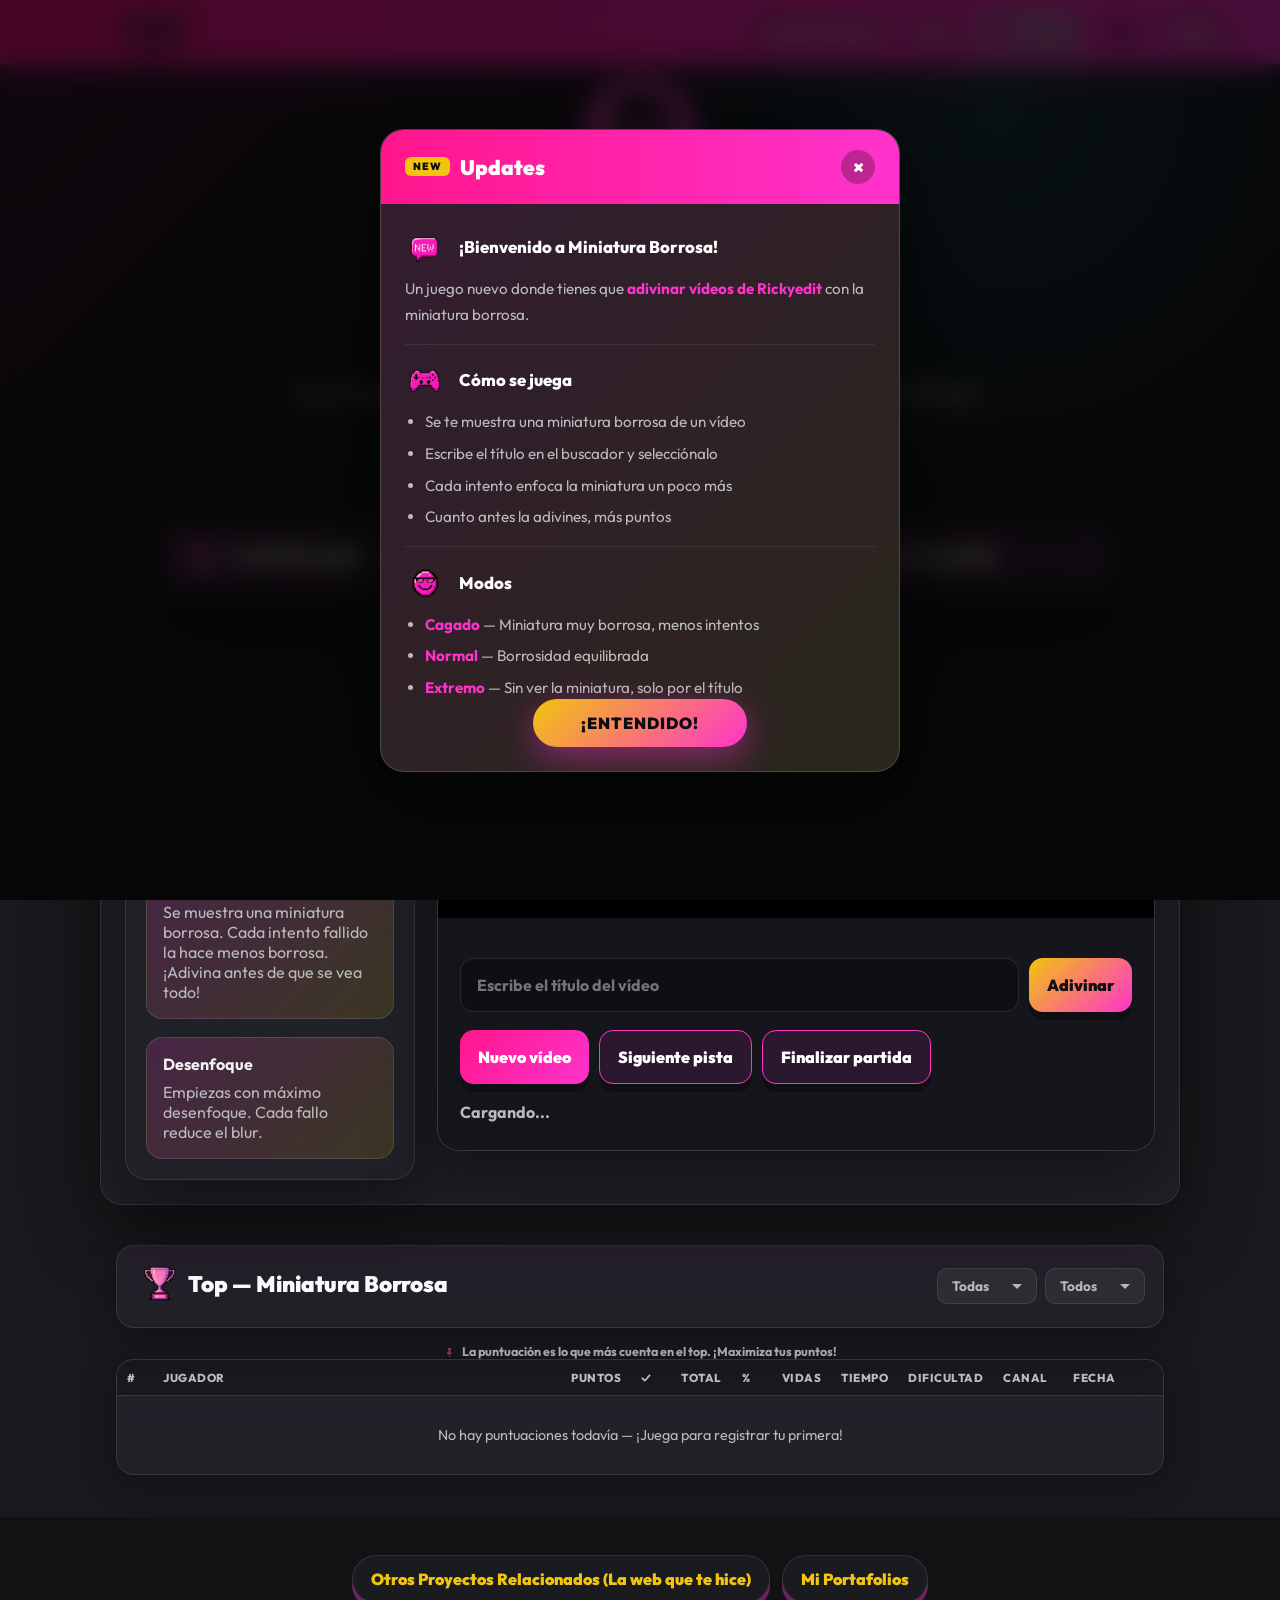
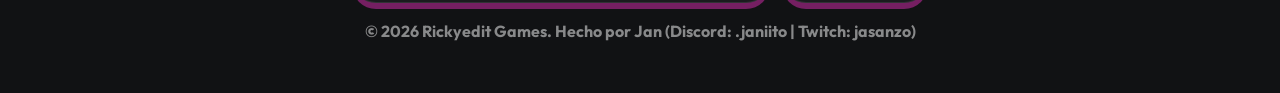
<file: thumbnail-blur/index.html>
<!doctype html>
<html lang="es">

<head>
    <meta charset="utf-8" />
    <meta name="viewport" content="width=device-width, initial-scale=1" />
    <title>Rickyedit Miniatura Borrosa</title>
    <link rel="preconnect" href="https://fonts.googleapis.com" />
    <link rel="preconnect" href="https://fonts.gstatic.com" crossorigin />
    <link href="https://fonts.googleapis.com/css2?family=Outfit:wght@400;600;700;800;900&display=swap"
        rel="stylesheet" />
    <link rel="icon" href="../icon_miniatura_borrosa.png" type="image/png" />
    <link rel="stylesheet" href="../leaderboard.css" />
    <link rel="stylesheet" href="../updates.css" />
    <link rel="stylesheet" href="../easter-egg.css" />
    <link rel="stylesheet" href="../volume.css" />
    <link rel="stylesheet" href="../lives.css" />
    <style>
        :root {
            color-scheme: dark;
            --bg: #18191c;
            --card: rgba(34, 35, 41, 0.78);
            --card-strong: #222329;
            --dark: #0d0d10;
            --pink: #ff33cc;
            --pink-2: #ff168c;
            --yellow: #f1c40f;
            --cyan: #38d4ff;
            --green: #36e28a;
            --red: #e74c3c;
            --text: #fff;
            --muted: #b9bbbe;
            --line: rgba(255, 255, 255, 0.1);
            --shadow: 0 24px 70px rgba(0, 0, 0, 0.45);
        }
        * { box-sizing: border-box; }
        html { scroll-behavior: smooth; }
        body {
            margin: 0; min-height: 100vh;
            font-family: Outfit, system-ui, sans-serif;
            background: linear-gradient(135deg, rgba(255,51,204,0.15), transparent 32rem),
                var(--bg);
            color: var(--text); overflow-x: hidden;
        }
        a { color: inherit; text-decoration: none; }
        button, input { font: inherit; }
        button { border: 0; cursor: pointer; }
        button:disabled { cursor: not-allowed; filter: grayscale(0.8); opacity: 0.55; }

        .topbar {
            position: sticky; top: 0; z-index: 20;
            display: flex; align-items: center; justify-content: space-between;
            gap: 16px; min-height: 62px;
            padding: 8px clamp(16px, 4vw, 44px);
            background: linear-gradient(90deg, var(--pink-2), var(--pink));
            box-shadow: 0 8px 30px rgba(255, 51, 204, 0.3);
        }
        .logo-container { display: flex; align-items: center; gap: 12px; }
        .nav-logo { width: min(220px, 48vw); max-height: 48px; object-fit: contain; filter: drop-shadow(0 4px 12px rgba(0,0,0,0.55)); }
        .nav-actions { display: flex; flex-wrap: wrap; justify-content: end; gap: 10px; }
        .pill-link, .icon-btn {
            display: inline-flex;
            align-items: center;
            justify-content: center;
            min-height: 40px;
            border-radius: 999px;
            padding: 0 14px;
            border: 1px solid rgba(255, 255, 255, 0.24);
            background: rgba(0, 0, 0, 0.18);
            color: #fff;
            font-family: inherit;
            font-size: inherit;
            font-weight: 800;
            white-space: nowrap;
            text-decoration: none;
            transition: transform 0.2s ease, background 0.2s ease;
        }
        .pill-link:hover, .icon-btn:hover { transform: translateY(-2px); background: rgba(0,0,0,0.32); }

        .hero {
            position: relative; min-height: 330px; display: grid; align-items: end;
            overflow: hidden; padding: 54px clamp(16px,5vw,68px) 86px;
            background:
                linear-gradient(135deg, rgba(255, 51, 204, 0.15), transparent 32rem),
                var(--bg);
        }
        .hero::before {
            content: ""; position: absolute; inset: -50%;
            background-image: linear-gradient(45deg, var(--pink) 25%, transparent 25%),
                linear-gradient(-45deg, var(--pink) 25%, transparent 25%),
                linear-gradient(45deg, transparent 75%, var(--pink) 75%),
                linear-gradient(-45deg, transparent 75%, var(--pink) 75%);
            background-position: 0 0, 0 32px, 32px -32px, -32px 0;
            background-size: 64px 64px; opacity: 0.78;
            animation: pattern 18s linear infinite;
        }
        .hero::after {
            content: ""; position: absolute; inset: 0;
            background:
                linear-gradient(180deg, transparent 0%, var(--bg) 100%);
            pointer-events: none;
        }
        @keyframes pattern { to { transform: translate(-128px, 128px); } }
        .hero-inner {
            position: relative; z-index: 1; display: grid;
            grid-template-columns: minmax(0,1fr) minmax(180px,320px);
            gap: clamp(24px,5vw,58px); align-items: end;
            width: min(1180px, 100%); margin: 0 auto;
        }
        .hero-copy { display: grid; gap: 18px; }
        h1 { margin: 0; max-width: 780px; font-size: clamp(2.4rem,7vw,6.8rem); line-height: 0.86; letter-spacing: 0; text-transform: lowercase; text-shadow: 0 10px 36px rgba(0,0,0,0.65); }
        .hero-copy p { margin: 0; max-width: 700px; color: #f2edf4; font-size: clamp(1rem,2.4vw,1.35rem); font-weight: 600; }
        .avatar-card { justify-self: end; width: min(100%,290px); padding: 8px; border-radius: 22px; background: linear-gradient(135deg, var(--pink), #ff9bdc); box-shadow: 0 22px 58px rgba(0,0,0,0.55); transform: rotate(2deg); }
        .avatar-card img { display: block; width: 100%; border-radius: 16px; }

        .shell { position: relative; z-index: 60; width: min(1080px, calc(100% - 32px)); margin: -52px auto 40px; }
        .window { border: 1px solid var(--line); border-radius: 22px; background: rgba(14,14,18,0.45); box-shadow: var(--shadow); backdrop-filter: blur(20px); overflow: visible; display: flex; flex-direction: column; width: 100%; }
        .window-header { display: flex; align-items: center; justify-content: space-between; padding: 14px 20px; background: rgba(0,0,0,0.32); border-bottom: 1px solid var(--line); border-radius: 22px 22px 0 0; }
        .window-dots { display: flex; gap: 8px; }
        .dot { width: 12px; height: 12px; border-radius: 50%; display: inline-block; }
        .dot-red { background: #ff5f56; } .dot-yellow { background: #ffbd2e; } .dot-green { background: #27c93f; }
        .window-title { font-size: 0.85rem; font-weight: 800; color: var(--muted); letter-spacing: 1.5px; text-transform: uppercase; flex-grow: 1; text-align: center; margin-right: 48px; }
        .window-content { padding: 24px; }
        .game-layout { display: grid; grid-template-columns: 290px minmax(0,1fr); gap: 22px; align-items: start; }
        .glass { border: 1px solid var(--line); border-radius: 22px; background: var(--card); box-shadow: var(--shadow); backdrop-filter: blur(18px); }

        .thumbnail-screen { position: relative; min-height: 360px; overflow: hidden; background: #000; border-radius: 22px 22px 0 0; display: grid; place-items: center; }
        .thumbnail-screen img { width: 100%; height: 100%; object-fit: cover; user-select: none; -webkit-user-select: none; pointer-events: none; }
        .screen-badge { position: absolute; top: 18px; right: 18px; min-height: 42px; display: inline-flex; align-items: center; border-radius: 999px; border: 1px solid rgba(255,255,255,0.14); background: rgba(0,0,0,0.48); backdrop-filter: blur(10px); font-weight: 900; padding: 0 16px; color: #fff; }

        .filter-tabs { display: flex; gap: 8px; flex-wrap: wrap; }
        .filter-tab { padding: 8px 16px; border-radius: 999px; border: 1px solid var(--line); background: rgba(255,255,255,0.04); color: var(--muted); font-weight: 800; font-size: 0.85rem; cursor: pointer; transition: all 0.2s ease; }
        .filter-tab:hover { background: rgba(255,51,204,0.15); color: #fff; }
        .filter-tab.active { background: linear-gradient(135deg, var(--yellow), var(--pink)); color: #111; border-color: transparent; }

        .controls { display: grid; gap: 18px; padding: 22px; background: rgba(14,14,18,0.56); border-radius: 0 0 21px 21px; }
        .rounds { display: grid; grid-template-columns: repeat(6,1fr); gap: 8px; }
        .round-step { position: relative; min-height: 44px; display: grid; place-items: center; border-radius: 12px; border: 1px solid var(--line); background: rgba(255,255,255,0.04); color: var(--muted); font-weight: 900; overflow: hidden; }
        .round-step.active, .round-step.done { color: #111; border-color: transparent; background: linear-gradient(135deg, var(--yellow), var(--pink)); }
        .guess-row { position: relative; display: grid; grid-template-columns: minmax(0,1fr) auto; gap: 10px; }
        .search-results { position: absolute; left: 0; right: 0; top: calc(100% + 8px); z-index: 1200; display: none; max-height: 380px; overflow-y: auto; border: 1px solid rgba(255,255,255,0.14); border-radius: 16px; background: rgba(13,13,17,0.98); box-shadow: 0 28px 60px rgba(0,0,0,0.65); backdrop-filter: blur(20px); }
        .search-results.show { display: block; }
        .search-summary { position: sticky; top: 0; padding: 8px 14px; background: linear-gradient(90deg, rgba(255,51,204,0.22), rgba(241,196,15,0.12)), #15151a; color: var(--muted); font-size: 0.82rem; font-weight: 800; letter-spacing: 0.5px; text-transform: uppercase; z-index: 1; }
        .search-option { display: flex; align-items: center; gap: 12px; width: 100%; padding: 8px 12px; border-top: 1px solid rgba(255,255,255,0.07); background: transparent; color: #fff; text-align: left; cursor: pointer; transition: background 0.12s ease; }
        .search-option:hover, .search-option.selected { background: rgba(255,51,204,0.18); outline: none; }
        .search-option-thumb { flex-shrink: 0; width: 88px; aspect-ratio: 16/9; border-radius: 6px; object-fit: cover; background: #111; border: 1px solid rgba(255,255,255,0.07); }
        .search-option-info { display: flex; flex-direction: column; min-width: 0; flex: 1; }
        .search-option-title { font-weight: 800; font-size: 0.88rem; line-height: 1.3; white-space: nowrap; overflow: hidden; text-overflow: ellipsis; }
        .search-option-meta { color: var(--muted); font-size: 0.75rem; font-weight: 700; margin-top: 3px; }
        input { min-width: 0; min-height: 54px; border: 1px solid var(--line); border-radius: 14px; padding: 0 16px; outline: 0; background: rgba(0,0,0,0.3); color: #fff; font-weight: 700; }
        input:focus { border-color: var(--pink); box-shadow: 0 0 0 4px rgba(255,51,204,0.16); }
        .btn { min-height: 54px; border-radius: 14px; padding: 0 18px; color: #111; font-weight: 900; box-shadow: 0 8px 0 rgba(0,0,0,0.3); transition: transform 0.16s ease, box-shadow 0.16s ease; white-space: nowrap; }
        .btn:hover:not(:disabled) { transform: translateY(3px); box-shadow: 0 5px 0 rgba(0,0,0,0.32); }
        .btn-primary { background: linear-gradient(135deg, var(--yellow), var(--pink)); color: #111; }
        .btn-pink { background: var(--pink-2); color: #fff; }
        .btn-blue { background: linear-gradient(135deg, var(--pink-2), var(--pink)); color: #fff; }
        .btn-dark { background: rgba(255,51,204,0.1); color: #fff; border: 1px solid var(--pink); }
        .actions { display: flex; flex-wrap: wrap; gap: 10px; }
        .status { min-height: 26px; color: var(--muted); font-weight: 700; }
        .side { display: grid; gap: 18px; padding: 20px; }
        .side h2 { margin: 0; font-size: 1.35rem; letter-spacing: 0; }
        .stats { display: grid; grid-template-columns: repeat(2,1fr); gap: 10px; }
        .stat { padding: 14px; border-radius: 16px; border: 1px solid var(--line); background: rgba(255,255,255,0.045); }
        .stat span { display: block; color: var(--muted); font-size: 0.88rem; font-weight: 700; }
        .stat strong { display: block; margin-top: 4px; font-size: 1.7rem; line-height: 1; }
        .hint-card { padding: 16px; border-radius: 16px; background: linear-gradient(135deg, rgba(255,51,204,0.18), rgba(241,196,15,0.13)); border: 1px solid rgba(255,255,255,0.12); color: #f3f3f3; }
        .hint-card p { margin: 8px 0 0; color: var(--muted); }

        .reveal { display: none; margin-top: 22px; overflow: hidden; border-radius: 22px; }
        .reveal.show { display: block; }
        .reveal-media { aspect-ratio: 16/9; background: #000; }
        .reveal-media iframe { width: 100%; height: 100%; border: 0; }
        .reveal-body { display: grid; gap: 12px; padding: 18px 20px 20px; }
        .reveal-body p { margin: 0; color: var(--muted); font-weight: 700; }

        .start-screen { position: fixed; top: 0; left: 0; width: 100vw; height: 100vh; background: linear-gradient(135deg, rgba(255,51,204,0.15), transparent 32rem), radial-gradient(circle at 78% 12%, rgba(56,212,255,0.18), transparent 24rem), var(--bg); z-index: 1000; display: flex; flex-direction: column; align-items: center; overflow-y: auto; gap: 24px; transition: opacity 0.4s ease, visibility 0.4s ease; padding: 80px 24px 40px; text-align: center; }
        .start-screen.hide { opacity: 0; visibility: hidden; pointer-events: none; }
        .hero-section { text-align: center; margin-bottom: 50px; max-width: 700px; }
        .hero-avatar { width: 110px; height: 110px; border-radius: 50%; border: 4px solid var(--pink); box-shadow: 0 0 25px rgba(255,51,204,0.45); object-fit: cover; margin-bottom: 20px; animation: float 4s ease-in-out infinite; }
        @keyframes float { 50% { transform: translateY(-8px); } }
        .hero-section h1 { font-size: clamp(2.4rem,7vw,6.8rem); font-weight: 900; line-height: 0.86; letter-spacing: 0; text-transform: lowercase; margin: 0 0 12px; text-shadow: 0 10px 36px rgba(0,0,0,0.65); color: #fff; }
        .hero-section p { margin: 0; max-width: 700px; color: var(--muted); font-size: clamp(1rem,2.5vw,1.25rem); font-weight: 600; }
        .mode-cards { display: grid; grid-template-columns: repeat(auto-fit, minmax(280px,1fr)); gap: 24px; width: 100%; max-width: 960px; margin-top: 16px; align-items: start; }
        .mode-card { border-radius: 24px; border: 1px solid var(--line); background: var(--card); overflow: visible; backdrop-filter: blur(20px); box-shadow: var(--shadow); transition: all 0.3s cubic-bezier(0.175,0.885,0.32,1.275); }
        .mode-card:hover { transform: translateY(-6px); box-shadow: 0 30px 60px rgba(255,51,204,0.15); border-color: rgba(255,51,204,0.25); }
        .mode-card-toggle { display: flex; justify-content: space-between; align-items: center; width: 100%; padding: 20px 24px; background: rgba(255,51,204,0.08); color: #fff; font-size: 1.15rem; font-weight: 900; text-align: left; border: none; border-bottom: 1px solid var(--line); border-radius: 24px; cursor: pointer; transition: background 0.2s ease, border-radius 0.2s ease, color 0.2s ease; }
        .mode-card-toggle .mode-icon { width: 2rem; height: 2rem; border-radius: 8px; object-fit: cover; margin-right: 10px; vertical-align: middle; }
        .mode-card-toggle:hover { background: rgba(255,51,204,0.15); }
        .mode-card.open .mode-card-toggle { background: linear-gradient(135deg, var(--yellow), var(--pink)); color: #0d0d10; border-radius: 24px 24px 0 0; border-bottom-color: transparent; }
        .mode-card-chevron { transition: transform 0.25s ease; font-size: 0.7rem; opacity: 0.5; }
        .mode-card.open .mode-card-chevron { transform: rotate(180deg); }
        .mode-card-panel { width: 100%; display: none; background: var(--card); border-top: 1px solid var(--line); border-radius: 0 0 24px 24px; }
        .mode-card.open .mode-card-panel { display: block; animation: slideDown 0.3s ease; }
        @keyframes slideDown { from { opacity: 0; transform: translateY(-10px); } to { opacity: 1; transform: translateY(0); } }
        .mode-panel-content { width: 100%; display: flex; flex-direction: column; align-items: center; gap: 20px; padding: 20px; }
        .mode-diff-row { display: flex; flex-direction: row; align-items: center; justify-content: center; gap: 16px; width: 100%; flex-wrap: wrap; }
        .mode-diff-btn { font-size: 1.1rem; font-weight: 900; padding: 14px 32px; border-radius: 50px; color: #fff; background: rgba(255,51,204,0.18); border: none; position: relative; transition: all 0.25s ease; text-transform: uppercase; letter-spacing: 1px; cursor: pointer; outline: none; }
        .mode-diff-btn::before { content: ''; position: absolute; inset: 0; border-radius: inherit; padding: 2px; background: rgba(255,51,204,0.5); -webkit-mask: linear-gradient(#fff 0 0) content-box, linear-gradient(#fff 0 0); -webkit-mask-composite: xor; mask-composite: exclude; pointer-events: none; transition: background 0.25s ease; }
        .mode-diff-btn:hover { transform: translateY(-2px); background: rgba(255,51,204,0.3); }
        .mode-diff-btn:hover::before { background: rgba(255,51,204,0.8); }
        .mode-diff-btn.active { background: linear-gradient(135deg, var(--yellow), var(--pink)); color: #0d0d10; box-shadow: 0 10px 35px rgba(255,51,204,0.45); }
        .mode-diff-btn.active::before { background: transparent; }
        .mode-start-btn { font-size: 1.3rem; font-weight: 900; padding: 16px 48px; border-radius: 50px; color: #0d0d10; background: linear-gradient(135deg, var(--yellow), var(--pink)); box-shadow: 0 10px 35px rgba(255,51,204,0.45); transition: all 0.2s ease; text-transform: uppercase; letter-spacing: 1px; cursor: pointer; border: none; }
        .mode-start-btn:hover { transform: translateY(-3px) scale(1.05); box-shadow: 0 15px 40px rgba(255,51,204,0.65); }

        .info-toggle-btn {
            background: rgba(255,255,255,0.06); border: 1px solid var(--line);
            border-radius: 12px; color: var(--muted); font-weight: 700;
            padding: 10px 20px; cursor: pointer; font-size: 0.85rem;
            transition: all 0.2s ease; display: inline-flex; align-items: center; gap: 6px;
            position: relative; z-index: 1;
        }
        .info-toggle-btn:hover {
            background: rgba(255,51,204,0.12); color: #fff;
            border-color: rgba(255,51,204,0.3); transform: translateY(-1px);
        }
        .info-lives-toggle-btn {
            background: rgba(255,255,255,0.06); border: 1px solid var(--line);
            border-radius: 12px; color: var(--muted); font-weight: 700;
            padding: 10px 20px; cursor: pointer; font-size: 0.85rem;
            transition: all 0.2s ease; display: inline-flex; align-items: center; gap: 6px;
            position: relative; z-index: 1;
        }
        .info-lives-toggle-btn:hover {
            background: rgba(255,51,204,0.12); color: #fff;
            border-color: rgba(255,51,204,0.3); transform: translateY(-1px);
        }

        .modal {
            position: fixed; inset: 0; z-index: 1100;
            display: none; align-items: center; justify-content: center;
            padding: 20px; background: rgba(0,0,0,0.68); backdrop-filter: blur(8px);
        }
        .modal.show { display: flex; }

        .letter {
            width: min(720px, 100%); max-height: min(760px, calc(100vh - 40px));
            overflow: auto; border-radius: 22px;
            border: 1px solid rgba(255,255,255,0.16);
            background: linear-gradient(135deg, rgba(255,51,204,0.12), rgba(241,196,15,0.08)), #18191c;
            box-shadow: var(--shadow);
        }
        .letter-head {
            position: sticky; top: 0;
            display: flex; align-items: center; justify-content: space-between; gap: 12px;
            padding: 18px 20px;
            background: linear-gradient(90deg, var(--pink-2), var(--pink));
        }
        .letter-head strong { font-size: 1.15rem; }
        .close-btn {
            width: 38px; height: 38px; border-radius: 50%;
            background: rgba(0,0,0,0.26); color: #fff;
            font-size: 1.3rem; font-weight: 900; border: none; cursor: pointer;
        }
        .letter-body {
            padding: 22px 22px 6px; color: #f7f2f7;
            font-size: 1.05rem; line-height: 1.65;
        }
        .letter-body p { margin: 0 0 16px; }

        footer { margin-top: 42px; padding: 38px 18px 52px; background: #111214; text-align: center; }
        .footer-links { display: flex; flex-wrap: wrap; justify-content: center; gap: 12px; margin-bottom: 18px; }
        .footer-links a { min-height: 48px; display: inline-flex; align-items: center; justify-content: center; padding: 0 18px; border-radius: 999px; background: #1a1b1e; border: 1px solid var(--line); color: var(--yellow); font-weight: 900; box-shadow: 0 6px 0 rgba(255,51,204,0.42); text-decoration: none; transition: transform 0.2s ease, background 0.2s ease; }
        .footer-links a:hover { transform: translateY(-2px); background: rgba(0,0,0,0.32); }
        footer p { margin: 0; color: rgba(255,255,255,0.5); font-weight: 700; }

        @media (max-width: 900px) { .hero-inner { grid-template-columns: 1fr; } .avatar-card { justify-self: start; width: 210px; } .game-layout { grid-template-columns: 1fr; } .thumbnail-screen { min-height: 300px; } }
        @media (max-width: 640px) { .hero { padding-bottom: 70px; } .topbar { align-items: flex-start; flex-direction: column; } .nav-actions { justify-content: start; } .guess-row { grid-template-columns: 1fr; } .rounds { grid-template-columns: repeat(3,1fr); } .actions .btn, .guess-row .btn { width: 100%; } }
    </style>
</head>

<body>
    <div id="startScreen" class="start-screen">
        <nav class="topbar" style="position: fixed; top: 0; left: 0; right: 0; z-index: 1001;">
            <div class="logo-container">
                <img class="nav-logo" src="../Rickyedit Games.png" alt="Rickyedit Games Logo" />
            </div>
            <div class="nav-actions">
                <a class="pill-link" href="https://www.youtube.com/@rickyedit" target="_blank" rel="noreferrer">Canal Principal</a>
                <button id="openUpdatesBtn" class="icon-btn" type="button">Info</button>
                <button id="startExtraLifeBtn" class="extra-life-btn" type="button">
                    <img src="../Iconos RickyEdit Web/Vida Entera.png" alt=""> +1 Vida
                </button>
            <button id="gameVolverBtn" class="icon-btn" type="button">Volver</button>
            </div>
        </nav>

        <section class="hero-section">
            <img class="hero-avatar" src="../Avatar Rickyedit.jpg" alt="Avatar Rickyedit" />
            <h1>Miniatura Borrosa</h1>
            <p>Se te muestra una miniatura borrosa de un vídeo de Ricky. ¿Puedes adivinar cuál es?</p>
        </section>

        <div class="mode-cards">
            <div class="mode-card" id="principalModeCard">
                <button class="mode-card-toggle" id="principalModeToggle" type="button">
                    <span><img src="../Avatar Rickyedit.jpg" alt="" class="mode-icon"> Canal Principal</span>
                    <span class="mode-card-chevron">▼</span>
                </button>
                <div class="mode-card-panel" id="principalModePanel">
                    <div class="mode-panel-content">
                        <div class="mode-diff-row">
                            <button id="startEasyBtn" class="mode-diff-btn start-easy-btn" type="button"><img src="../Iconos/Dificultad dif%C3%ADcil.png" alt="" class="rlb-icon-img"> Cagado</button>
                            <button id="startNormalBtn" class="mode-diff-btn active start-normal-btn" type="button"><img src="../Iconos/Dificultad normal.png" alt="" class="rlb-icon-img"> Normal</button>
                            <button id="startExtremeBtn" class="mode-diff-btn start-extreme-btn" type="button"><img src="../Extremo.png" alt="" class="rlb-icon-img"> Extremo</button>
                        </div>
                        <div class="mode-diff-row">
                            <div class="lives-selector">
                                <span class="lives-selector-label">Vidas:</span>
                                <button class="lives-heart-btn" data-lives="1" type="button"><img src="../Iconos RickyEdit Web/Vida Entera.png" alt="1 vida"></button>
                                <button class="lives-heart-btn" data-lives="2" type="button"><img src="../Iconos RickyEdit Web/Vida Entera.png" alt="2 vidas"></button>
                                <button class="lives-heart-btn" data-lives="3" type="button"><img src="../Iconos RickyEdit Web/Vida Entera.png" alt="3 vidas"></button>
                                <button class="lives-heart-btn" data-lives="4" type="button"><img src="../Iconos RickyEdit Web/Vida Entera.png" alt="4 vidas"></button>
                                <button class="lives-heart-btn" data-lives="5" type="button"><img src="../Iconos RickyEdit Web/Vida Entera.png" alt="5 vidas"></button>
                                <span class="lives-selector-count"></span>
                            </div>
                        </div>
                        <button class="info-toggle-btn" type="button"><img src="../Info.png" alt="" class="rlb-icon-img"> Info dificultades</button>
                        <button class="info-lives-toggle-btn" type="button" onclick="document.getElementById('infoLivesModal').classList.add('show')"><img src="../Iconos RickyEdit Web/Vida Entera.png" alt="" class="rlb-icon-img"> Info vidas</button>
                        <button class="mode-start-btn" id="startGameBtn" type="button">Empezar</button>
                    </div>
                </div>
            </div>

            <div class="mode-card" id="secondaryModeCard">
                <button class="mode-card-toggle" id="secondaryModeToggle" type="button">
                    <span><img src="../ricky world.png" alt="" class="mode-icon"> Canal Secundario</span>
                    <span class="mode-card-chevron">▼</span>
                </button>
                <div class="mode-card-panel" id="secondaryModePanel">
                    <div class="mode-panel-content">
                        <div class="mode-diff-row">
                            <button class="mode-diff-btn start-easy-btn" type="button"><img src="../Iconos/Dificultad dif%C3%ADcil.png" alt="" class="rlb-icon-img"> Cagado</button>
                            <button class="mode-diff-btn active start-normal-btn" type="button"><img src="../Iconos/Dificultad normal.png" alt="" class="rlb-icon-img"> Normal</button>
                            <button class="mode-diff-btn start-extreme-btn" type="button"><img src="../Extremo.png" alt="" class="rlb-icon-img"> Extremo</button>
                        </div>
                        <div class="mode-diff-row">
                            <div class="lives-selector">
                                <span class="lives-selector-label">Vidas:</span>
                                <button class="lives-heart-btn" data-lives="1" type="button"><img src="../Iconos RickyEdit Web/Vida Entera.png" alt="1 vida"></button>
                                <button class="lives-heart-btn" data-lives="2" type="button"><img src="../Iconos RickyEdit Web/Vida Entera.png" alt="2 vidas"></button>
                                <button class="lives-heart-btn" data-lives="3" type="button"><img src="../Iconos RickyEdit Web/Vida Entera.png" alt="3 vidas"></button>
                                <button class="lives-heart-btn" data-lives="4" type="button"><img src="../Iconos RickyEdit Web/Vida Entera.png" alt="4 vidas"></button>
                                <button class="lives-heart-btn" data-lives="5" type="button"><img src="../Iconos RickyEdit Web/Vida Entera.png" alt="5 vidas"></button>
                                <span class="lives-selector-count"></span>
                            </div>
                        </div>
                        <button class="info-toggle-btn" type="button"><img src="../Info.png" alt="" class="rlb-icon-img"> Info dificultades</button>
                        <button class="info-lives-toggle-btn" type="button" onclick="document.getElementById('infoLivesModal').classList.add('show')"><img src="../Iconos RickyEdit Web/Vida Entera.png" alt="" class="rlb-icon-img"> Info vidas</button>
                        <button class="mode-start-btn" id="startSecondaryGameBtn" type="button">Empezar</button>
                    </div>
                </div>
            </div>

            <div class="mode-card" id="bothModeCard">
                <button class="mode-card-toggle" id="bothModeToggle" type="button">
                    <span><img src="../2_canales.png" alt="" class="mode-icon"> Los 2 canales</span>
                    <span class="mode-card-chevron">▼</span>
                </button>
                <div class="mode-card-panel" id="bothModePanel">
                    <div class="mode-panel-content">
                        <div class="mode-diff-row">
                            <button class="mode-diff-btn start-easy-btn" type="button"><img src="../Iconos/Dificultad dif%C3%ADcil.png" alt="" class="rlb-icon-img"> Cagado</button>
                            <button class="mode-diff-btn active start-normal-btn" type="button"><img src="../Iconos/Dificultad normal.png" alt="" class="rlb-icon-img"> Normal</button>
                            <button class="mode-diff-btn start-extreme-btn" type="button"><img src="../Extremo.png" alt="" class="rlb-icon-img"> Extremo</button>
                        </div>
                        <div class="mode-diff-row">
                            <div class="lives-selector">
                                <span class="lives-selector-label">Vidas:</span>
                                <button class="lives-heart-btn" data-lives="1" type="button"><img src="../Iconos RickyEdit Web/Vida Entera.png" alt="1 vida"></button>
                                <button class="lives-heart-btn" data-lives="2" type="button"><img src="../Iconos RickyEdit Web/Vida Entera.png" alt="2 vidas"></button>
                                <button class="lives-heart-btn" data-lives="3" type="button"><img src="../Iconos RickyEdit Web/Vida Entera.png" alt="3 vidas"></button>
                                <button class="lives-heart-btn" data-lives="4" type="button"><img src="../Iconos RickyEdit Web/Vida Entera.png" alt="4 vidas"></button>
                                <button class="lives-heart-btn" data-lives="5" type="button"><img src="../Iconos RickyEdit Web/Vida Entera.png" alt="5 vidas"></button>
                                <span class="lives-selector-count"></span>
                            </div>
                        </div>
                        <button class="info-toggle-btn" type="button"><img src="../Info.png" alt="" class="rlb-icon-img"> Info dificultades</button>
                        <button class="info-lives-toggle-btn" type="button" onclick="document.getElementById('infoLivesModal').classList.add('show')"><img src="../Iconos RickyEdit Web/Vida Entera.png" alt="" class="rlb-icon-img"> Info vidas</button>
                        <button class="mode-start-btn" id="startBothGameBtn" type="button">Empezar</button>
                    </div>
                </div>
            </div>
        </div>
    </div>

    <nav class="topbar">
        <div class="logo-container">
            <img class="nav-logo" src="../Rickyedit Games.png" alt="Rickyedit Games Logo" />
        </div>
        <div class="nav-actions">
            <a class="pill-link" href="https://www.youtube.com/@rickyedit" target="_blank" rel="noreferrer">Canal Principal</a>
            <button id="changeModeBtn" class="icon-btn" type="button" style="display: none">Elegir Otro</button>
            <button id="openUpdatesBtn" class="icon-btn" type="button">Info</button>
            <button id="extraLifeBtn" class="extra-life-btn" type="button">
                <img src="../Iconos RickyEdit Web/Vida Entera.png" alt=""> +1 Vida
            </button>
            <button class="icon-btn" type="button" onclick="localStorage.removeItem('rlb_obs_lives');var _pid=localStorage.getItem('rlb_player_id');if(_pid)fetch('https://rickyedit-notifications-default-rtdb.firebaseio.com/leaderboard/obs_lives_'+encodeURIComponent(_pid)+'.json',{method:'DELETE',keepalive:true});location.href='../index.html'">Volver</button>
        </div>
    </nav>

    <header class="hero">
        <div class="hero-inner">
            <div class="hero-copy">
                <h1>Miniatura Borrosa</h1>
                <p id="descriptionText">
                    Se te muestra una miniatura borrosa de un vídeo de Ricky. ¿Puedes adivinar cuál es antes de que se revele completamente?
                </p>
            </div>
            <div class="avatar-card">
                <img src="../Avatar Rickyedit.jpg" alt="Avatar Rickyedit" />
            </div>
        </div>
    </header>

    <main class="shell">
        <div class="window glass">
            <div class="window-header">
                <div class="window-dots">
                    <span class="dot dot-red"></span>
                    <span class="dot dot-yellow"></span>
                    <span class="dot dot-green"></span>
                </div>
                <div class="window-title">Partida</div>
            </div>
            <div class="window-content">
                <section class="game-layout">
                    <aside class="side glass">
                        <h2>Panel de partida</h2>
                        <div class="stats">
                            <div class="stat"><span>Puntos</span><strong id="score">0</strong></div>
                            <div class="stat"><span>Racha</span><strong id="streak">0</strong></div>
                            <div class="stat"><span>Racha Máx</span><strong id="maxStreak">0</strong></div>
                            <div class="stat"><span>Rango</span><strong id="rank" style="font-size:1.25rem;margin-top:8px;">Novato</strong></div>
                            <div class="stat"><span>Intento</span><strong id="attempt">1/6</strong></div>
                            <div class="stat"><span>Vídeos</span><strong id="videoCount">0</strong></div>
                        </div>
                        <div class="hint-card">
                            <strong>Cómo va</strong>
                            <p>Se muestra una miniatura borrosa. Cada intento fallido la hace menos borrosa. ¡Adivina antes de que se vea todo!</p>
                        </div>
                        <div class="hint-card">
                            <strong>Desenfoque</strong>
                            <p id="segmentsInfo">Empiezas con máximo desenfoque. Cada fallo reduce el blur.</p>
                        </div>
                    </aside>

                    <div>
                        <article class="game-card glass">
                            <div id="mysteryScreen" class="thumbnail-screen">
                                <div id="livesDisplay" style="position:absolute;top:18px;left:50%;transform:translateX(-50%);z-index:10;display:none;gap:6px;font-size:1.8rem;filter:drop-shadow(0 2px 8px rgba(0,0,0,0.5));pointer-events:none;"></div>
                                <div class="screen-badge">Miniatura Borrosa</div>
                                <canvas id="thumbCanvas" width="640" height="360"
                                    style="width:100%;height:100%;object-fit:cover;pointer-events:none;user-select:none;-webkit-user-select:none;"></canvas>
                            </div>

                            <div class="controls">
                                <div id="rounds" class="rounds" aria-label="Rondas del juego"></div>
                                <div class="guess-row">
                                    <input id="guessInput" type="text" autocomplete="off" placeholder="Escribe el título del vídeo" />
                                    <button id="guessBtn" class="btn btn-primary" type="button">Adivinar</button>
                                    <div id="searchResults" class="search-results" role="listbox" aria-label="Resultados por título"></div>
                                </div>
                                <div class="actions">
                                    <button id="newBtn" class="btn btn-blue" type="button">Nuevo vídeo</button>
                                    <button id="skipBtn" class="btn btn-dark" type="button">Siguiente pista</button>
                                    <button id="finalizeBtnMid" class="btn btn-dark" type="button">Finalizar partida</button>
                                </div>
                                <div id="status" class="status" role="status">Cargando...</div>
                            </div>
                        </article>

                        <article id="reveal" class="reveal glass">
                            <div id="revealMedia" class="reveal-media"></div>
                            <div class="reveal-body">
                                <h2 id="revealTitle">Título</h2>
                                <p id="revealLinkText"></p>
                                <div class="actions">
                                    <a id="watchLink" class="pill-link" href="#" target="_blank" rel="noreferrer">Abrir en YouTube</a>
                                    <button id="againBtn" class="btn btn-blue" type="button">Jugar otra</button>
                                    <button id="finalizeBtn" class="btn btn-dark" type="button">Finalizar</button>
                                </div>
                                <p style="color: var(--yellow); font-size: 0.85rem; font-weight: 700; margin-top: 12px; text-align: center;"><img src="../Info.png" alt="" style="width:2em;height:2em;vertical-align:middle;margin-right:4px;"> Dale a "Finalizar" para guardar tu puntuación en el leaderboard.</p>
                            </div>
                        </article>
                    </div>
                </section>
            </div>
        </div>
    </main>

    <div id="infoModal" class="modal" role="dialog" aria-modal="true">
        <article class="letter">
            <div class="letter-head">
                <strong>Info Dificultades</strong>
                <button class="close-btn" type="button" onclick="document.getElementById('infoModal').classList.remove('show')" aria-label="Cerrar">×</button>
            </div>
            <div class="letter-body">
                <p><strong style="color:var(--yellow);"><img src="../Iconos/Dificultad dif%C3%ADcil.png" alt="" class="rlb-icon-img"> Cagado</strong><br>
                Empiezas con la imagen menos borrosa. Tienes 6 intentos. Ideal para principiantes.</p>
                <p><strong style="color:var(--pink);"><img src="../Iconos/Dificultad normal.png" alt="" class="rlb-icon-img"> Normal</strong><br>
                El modo clásico. Empiezas con la imagen borrosa y cada fallo la va aclarando progresivamente. Tienes 6 intentos.</p>
                <p><strong style="color:var(--red);"><img src="../Extremo.png" alt="" class="rlb-icon-img"> Extremo</strong><br>
                Para valientes. La imagen siempre está muy borrosa y nunca se ve del todo clara. Además, en el buscador NO aparecen las miniaturas de las opciones. Tienes 6 intentos.</p>
            </div>
        </article>
    </div>

    <div id="infoLivesModal" class="modal" role="dialog" aria-modal="true">
        <article class="letter">
            <div class="letter-head">
                <strong>Info Vidas</strong>
                <button class="close-btn" type="button" onclick="document.getElementById('infoLivesModal').classList.remove('show')" aria-label="Cerrar">×</button>
            </div>
            <div class="letter-body">
                <p><img src="../Iconos RickyEdit Web/Vida Entera.png" alt="" style="width:2.4em;height:2.4em;vertical-align:middle;margin-right:6px;"> <strong style="color:var(--pink);">Sistema de vidas (opcional)</strong></p>
                <ul>
                    <li>Elige entre <strong>1 y 5 vidas</strong> haciendo clic en los corazones antes de empezar</li>
                    <li>Cada <strong>2 pistas fallidas</strong> se pierde una vida</li>
                    <li>Si pierdes todas las vidas, aparece el Game Over</li>
                </ul>
                <hr class="upd-sep">
                <p><img src="../Iconos RickyEdit Web/Vida Entera.png" alt="" style="width:2em;height:2em;vertical-align:middle;margin-right:4px;"> <strong style="color:var(--green);">Botón +1 Vida</strong></p>
                <ul>
                    <li>Puedes usarlo <strong>las veces que quieras</strong> (ilimitado)</li>
                    <li>Sirve por si ocurre algún <strong>bug o problema técnico</strong></li>
                    <li><strong>Importante:</strong> si usas el botón, tu puntuación <strong>no se guardará en el leaderboard</strong></li>
                </ul>
                <hr class="upd-sep">
                <p><strong style="color:var(--cyan);"><img src="../Camara.png" alt="" style="width:2em;height:2em;vertical-align:middle;margin-right:4px;"> Cómo mostrar vidas en OBS</strong></p>
                <ol>
                    <li>En OBS, añade una nueva fuente de tipo <strong>"Navegador"</strong></li>
                    <li>En la URL, pega: <a id="obsLivesLink" href="../obs-lives.html" target="_blank" style="color:var(--cyan);text-decoration:underline;">obs-lives.html</a></li>
                    <li>Establece el ancho en <strong>800</strong> y el alto en <strong>200</strong> y ponlo donde quieras.</li>
                    <li>Activa la casilla <strong>"Cerrar fuente cuando no sea visible"</strong></li>
                    <li>¡Listo! Las vidas se actualizan en tiempo real</li>
                </ol>
                <hr class="upd-sep">
                <p style="color: var(--muted);">Si no activas vidas, puedes fallar sin límite.</p>
            </div>
        </article>
    </div>

    <div id="gameoverOverlay" class="gameover-overlay">
        <div class="gameover-card">
            <img src="../Iconos RickyEdit Web/Vida Rota.png" alt="" class="gameover-icon">
            <h2>Game Over</h2>
            <p>Te quedaste sin vidas</p>
            <div class="gameover-hearts" id="gameoverHearts"></div>
            <div class="gameover-score" id="gameoverScore"></div>
            <div class="gameover-actions">
                <button id="gameoverRestartBtn" class="btn-restart"><img src="../Reiniciar.png" alt="" style="width:1.5em;height:1.5em;vertical-align:middle;margin-right:6px;"> Reintentar</button>
                <button id="gameoverHomeBtn" class="btn-home"><img src="../Inicio.png" alt="" style="width:1.5em;height:1.5em;vertical-align:middle;margin-right:6px;"> Inicio</button>
            </div>
            <p style="color: var(--muted); font-size: 0.78rem; margin-top: 12px;">Usa el botón +1 Vida en la barra superior para evitar el Game Over.</p>
        </div>
    </div>

    <!-- Leaderboard -->
    <div style="width:100%;max-width:1080px;margin:24px auto;padding:0 16px;">
        <div class="leaderboard-panel visible" id="leaderboardPanel">
            <div id="leaderboardContainer"></div>
        </div>
    </div>

    <footer>
        <div class="footer-links">
            <a href="https://janiito-studio.github.io/RickyEdit-Web/" target="_blank" rel="noreferrer">Otros Proyectos Relacionados (La web que te hice)</a>
            <a href="https://janiito-studio.github.io/Janiito-Studio/" target="_blank" rel="noreferrer">Mi Portafolios</a>
        </div>
        <p>© 2026 Rickyedit Games. Hecho por Jan (Discord: .janiito | Twitch: jasanzo)</p>
    </footer>

    <script src="../ricky-videos.js"></script>
    <script src="../ricky-secondary.js"></script>
    <script src="../ricky-songs.js"></script>
    <script src="../leaderboard.js?v=2.0"></script>
    <script src="../updates.js"></script>
    <script src="../easter-egg.js?v=2.0"></script>
    <script src="../volume.js"></script>
    <script src="../rlb-player.js"></script>
    <script src="game.js"></script>
</body>

</html>
</file>
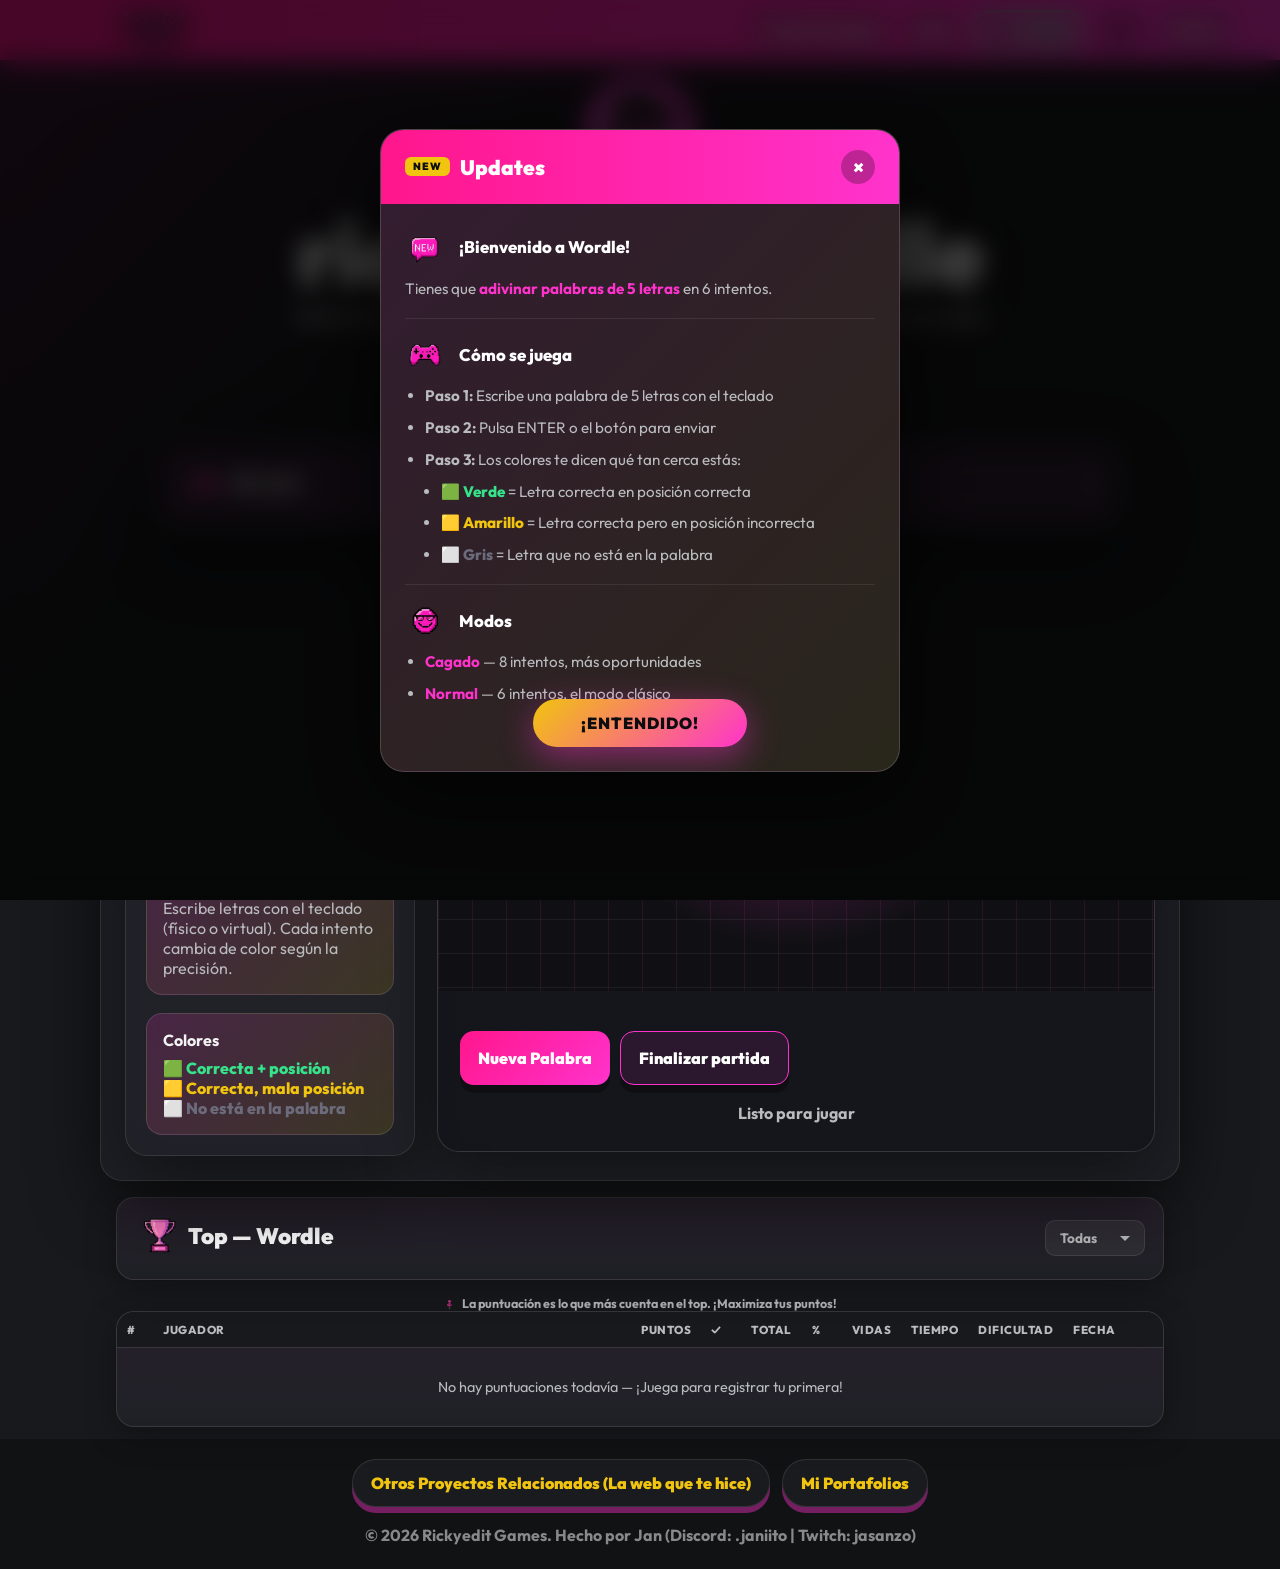
<file: wordle/index.html>
<!doctype html>
<html lang="es">

<head>
    <meta charset="utf-8" />
    <meta name="viewport" content="width=device-width, initial-scale=1" />
    <title>Rickyedit Wordle</title>
    <link rel="preconnect" href="https://fonts.googleapis.com" />
    <link rel="preconnect" href="https://fonts.gstatic.com" crossorigin />
    <link href="https://fonts.googleapis.com/css2?family=Outfit:wght@400;600;700;800;900&display=swap"
        rel="stylesheet" />
    <link rel="icon" href="../wordle_logo.png" type="image/png" />
    <link rel="stylesheet" href="../lives.css" />
    <style>
        :root {
            color-scheme: dark;
            --bg: #18191c;
            --card: rgba(34, 35, 41, 0.78);
            --card-strong: #222329;
            --dark: #0d0d10;
            --pink: #ff33cc;
            --pink-2: #ff168c;
            --yellow: #f1c40f;
            --cyan: #38d4ff;
            --green: #36e28a;
            --text: #fff;
            --muted: #b9bbbe;
            --line: rgba(255, 255, 255, 0.1);
            --shadow: 0 24px 70px rgba(0, 0, 0, 0.45);
        }

        * { box-sizing: border-box; }
        html { scroll-behavior: smooth; }

        /* ── Scrollbar ── */
        ::-webkit-scrollbar { width: 8px; }
        ::-webkit-scrollbar-track { background: #0d0d10; }
        ::-webkit-scrollbar-thumb { background: rgba(255, 51, 204, 0.5); border-radius: 4px; }
        ::-webkit-scrollbar-thumb:hover { background: rgba(255, 51, 204, 0.7); }
        * { scrollbar-width: thin; scrollbar-color: rgba(255, 51, 204, 0.5) #0d0d10; }

        body {
            margin: 0;
            min-height: 100vh;
            font-family: Outfit, system-ui, sans-serif;
            background:
                linear-gradient(135deg, rgba(255, 51, 204, 0.15), transparent 32rem),
                var(--bg);
            color: var(--text);
            overflow-x: hidden;
        }

        a { color: inherit; text-decoration: none; }
        button, input { font: inherit; }
        button { border: 0; cursor: pointer; }
        button:disabled { cursor: not-allowed; filter: grayscale(0.8); opacity: 0.55; }

        .topbar {
            position: sticky;
            top: 0;
            z-index: 70;
            display: flex;
            align-items: center;
            justify-content: space-between;
            gap: 16px;
            min-height: 48px;
            padding: 6px clamp(16px, 4vw, 44px);
            background: linear-gradient(90deg, var(--pink-2), var(--pink));
            box-shadow: 0 8px 30px rgba(255, 51, 204, 0.3);
        }

        .logo-container { display: flex; align-items: center; gap: 12px; }

        .nav-logo {
            width: min(220px, 48vw);
            max-height: 48px;
            object-fit: contain;
            filter: drop-shadow(0 4px 12px rgba(0, 0, 0, 0.55));
        }

        .nav-actions { display: flex; flex-wrap: wrap; justify-content: end; gap: 10px; }

        .pill-link, .icon-btn {
            display: inline-flex; align-items: center; justify-content: center;
            min-height: 40px; border-radius: 999px; padding: 0 14px;
            border: 1px solid rgba(255, 255, 255, 0.24); background: rgba(0, 0, 0, 0.18);
            color: #fff; font-family: inherit; font-size: inherit; font-weight: 800;
            white-space: nowrap; text-decoration: none;
            transition: transform 0.2s ease, background 0.2s ease;
        }
        .pill-link:hover, .icon-btn:hover { transform: translateY(-2px); background: rgba(0, 0, 0, 0.32); }

        .hero {
            position: relative; min-height: 330px; display: grid; align-items: end;
            overflow: hidden; padding: 54px clamp(16px, 5vw, 68px) 86px;
            background: linear-gradient(135deg, rgba(255, 51, 204, 0.15), transparent 32rem), var(--bg);
        }
        .hero::before {
            content: ""; position: absolute; inset: -50%;
            background-image:
                linear-gradient(45deg, var(--pink) 25%, transparent 25%),
                linear-gradient(-45deg, var(--pink) 25%, transparent 25%),
                linear-gradient(45deg, transparent 75%, var(--pink) 75%),
                linear-gradient(-45deg, transparent 75%, var(--pink) 75%);
            background-position: 0 0, 0 32px, 32px -32px, -32px 0;
            background-size: 64px 64px; opacity: 0.78;
            animation: pattern 18s linear infinite;
        }
        .hero::after {
            content: ""; position: absolute; inset: 0;
            background: linear-gradient(180deg, transparent 0%, var(--bg) 100%);
            pointer-events: none;
        }
        @keyframes pattern { to { transform: translate(-128px, 128px); } }

        .hero-inner {
            position: relative; z-index: 1;
            display: grid; grid-template-columns: minmax(0, 1fr) minmax(180px, 320px);
            gap: clamp(24px, 5vw, 58px); align-items: end;
            width: min(1180px, 100%); margin: 0 auto;
        }
        .hero-copy { display: grid; gap: 18px; }

        @keyframes float { 50% { transform: translateY(-10px); } }

        h1 {
            margin: 0; max-width: 780px; font-size: clamp(2.4rem, 7vw, 6.8rem);
            line-height: 0.86; letter-spacing: 0; text-transform: lowercase;
            text-shadow: 0 10px 36px rgba(0, 0, 0, 0.65);
        }
        .hero-copy p { margin: 0; max-width: 700px; color: #f2edf4; font-size: clamp(1rem, 2.4vw, 1.35rem); font-weight: 600; }

        .avatar-card {
            justify-self: end; width: min(100%, 290px); padding: 8px; border-radius: 22px;
            background: linear-gradient(135deg, var(--pink), #ff9bdc);
            box-shadow: 0 22px 58px rgba(0, 0, 0, 0.55); transform: rotate(2deg);
        }
        .avatar-card img { display: block; width: 100%; border-radius: 16px; }

        .shell { position: relative; z-index: 60; width: min(1080px, calc(100% - 32px)); margin: -52px auto 16px; }

        .window {
            border: 1px solid var(--line); border-radius: 22px;
            background: rgba(14, 14, 18, 0.45); box-shadow: var(--shadow);
            backdrop-filter: blur(20px); overflow: visible;
            display: flex; flex-direction: column; width: 100%;
        }
        .window-header {
            display: flex; align-items: center; justify-content: space-between;
            padding: 14px 20px; background: rgba(0, 0, 0, 0.32);
            border-bottom: 1px solid var(--line);
            border-radius: 22px 22px 0 0; overflow: hidden;
        }
        .window-dots { display: flex; gap: 8px; }
        .dot { width: 12px; height: 12px; border-radius: 50%; display: inline-block; }
        .dot-red { background: #ff5f56; }
        .dot-yellow { background: #ffbd2e; }
        .dot-green { background: #27c93f; }
        .window-title {
            font-size: 0.85rem; font-weight: 800; color: var(--muted);
            letter-spacing: 1.5px; text-transform: uppercase; flex-grow: 1;
            text-align: center; margin-right: 48px;
        }
        .window-content { padding: 24px; }

        .game-layout { display: grid; grid-template-columns: 290px minmax(0, 1fr); gap: 22px; align-items: start; }

        .glass {
            border: 1px solid var(--line); border-radius: 22px;
            background: var(--card); box-shadow: var(--shadow); backdrop-filter: blur(18px);
        }

        .mystery-screen {
            position: relative; min-height: 480px; background: #000;
            border-top-left-radius: 22px; border-top-right-radius: 22px;
            display: flex; align-items: center; justify-content: center;
            padding: 16px; overflow: hidden;
        }
        .mystery-screen.has-lives {
            min-height: 540px;
        }
        .mystery-screen.cagado {
            min-height: 580px;
        }
        .mystery-screen.cagado.has-lives {
            min-height: 640px;
        }
        .curtain {
            position: absolute; inset: 0; z-index: 1; display: grid; place-items: center; padding: 24px;
            background:
                linear-gradient(90deg, rgba(255, 51, 204, 0.1) 1px, transparent 1px) 0 0 / 34px 34px,
                linear-gradient(180deg, rgba(255, 255, 255, 0.06) 1px, transparent 1px) 0 0 / 34px 34px,
                radial-gradient(circle at 50% 44%, rgba(255, 51, 204, 0.45), transparent 14rem),
                #101014;
        }

        /* ── Wordle Grid ── */
        .wordle-grid {
            z-index: 2; display: grid; grid-template-rows: repeat(8, 1fr); gap: 8px;
        }
        .wordle-row {
            display: grid; grid-template-columns: repeat(5, 64px); gap: 8px;
            transition: opacity 0.2s;
        }
        .wordle-row.pending { opacity: 0.5; }
        .wordle-row.active { opacity: 1; }
        .wordle-row.done { opacity: 1; }

        .tile {
            width: 64px; height: 64px;
            display: grid; place-items: center;
            font-size: 2rem; font-weight: 900; text-transform: uppercase;
            border: 3px solid rgba(255,255,255,0.3); background: rgba(255,255,255,0.12);
            color: #fff; user-select: none;
            border-radius: 14px;
            box-shadow: 0 0 14px rgba(255,255,255,0.08), inset 0 1px 0 rgba(255,255,255,0.15);
            transition: border-color 0.15s, background 0.15s;
        }
        .tile.filled {
            border-color: rgba(255,255,255,0.7);
            background: rgba(255,255,255,0.18);
            animation: pop 0.1s ease;
        }
        @keyframes pop { 50% { transform: scale(1.08); } }

        .tile.flip-half {
            transition: transform 0.25s ease-in;
            transform: rotateX(90deg);
        }
        .tile.flip-full {
            transition: transform 0.25s ease-out;
            transform: rotateX(0);
        }
        .tile.correct { background: #36e28a; border-color: #36e28a; color: #1a1a2e; box-shadow: 0 0 14px rgba(54,226,138,0.3); }
        .tile.present { background: #f1c40f; border-color: #f1c40f; color: #1a1a2e; box-shadow: 0 0 14px rgba(241,196,15,0.3); }
        .tile.absent  { background: #2a2a36; border-color: #2a2a36; color: rgba(255,255,255,0.5); }

        .tile.shake { animation: shake 0.4s ease; }
        @keyframes shake {
            0%,100% { transform: translateX(0); }
            20% { transform: translateX(-4px); }
            40% { transform: translateX(4px); }
            60% { transform: translateX(-3px); }
            80% { transform: translateX(3px); }
        }

        .tile.pop-win { animation: popWin 0.6s ease; }
        @keyframes popWin {
            0%   { transform: scale(1); }
            30%  { transform: scale(1.2); }
            60%  { transform: scale(0.95); }
            100% { transform: scale(1); }
        }

        /* ── Keyboard ── */
        .keyboard {
            display: flex; flex-direction: column; gap: 6px;
            max-width: 500px; width: 100%; margin: 0 auto; padding: 0 4px;
        }
        .kb-row { display: flex; justify-content: center; gap: 5px; }

        .key {
            min-width: 43px; height: 58px;
            border-radius: 10px;
            background: linear-gradient(180deg, rgba(255,51,204,0.2), rgba(255,51,204,0.08));
            border: 1px solid rgba(255,51,204,0.3);
            color: #fff; font-weight: 800; font-size: 0.85rem;
            cursor: pointer; display: grid; place-items: center;
            transition: all 0.15s ease; -webkit-tap-highlight-color: transparent;
            box-shadow: 0 2px 0 rgba(255,51,204,0.2), 0 0 8px rgba(255,51,204,0.08);
        }
        .key:active { transform: scale(0.95); }
        .key.wide { min-width: 68px; font-size: 0.75rem; letter-spacing: 0.5px; }
        .key.correct { background: #36e28a; color: #1a1a2e; border-color: #36e28a; box-shadow: 0 2px 0 #2ab576, 0 0 10px rgba(54,226,138,0.3); }
        .key.present { background: #f1c40f; color: #1a1a2e; border-color: #f1c40f; box-shadow: 0 2px 0 #d4ad0d, 0 0 10px rgba(241,196,15,0.3); }
        .key.absent  { background: #2a2a36; color: rgba(255,255,255,0.4); border-color: #3a3a4c; box-shadow: none; }

        .controls {
            display: grid; gap: 18px; padding: 22px;
            background: rgba(14, 14, 18, 0.56); border-radius: 0 0 21px 21px;
        }

        .btn {
            min-height: 54px; border-radius: 14px; padding: 0 18px;
            color: #111; font-weight: 900;
            box-shadow: 0 8px 0 rgba(0, 0, 0, 0.3);
            transition: transform 0.16s ease, box-shadow 0.16s ease; white-space: nowrap;
        }
        .btn:hover:not(:disabled) { transform: translateY(3px); box-shadow: 0 5px 0 rgba(0, 0, 0, 0.32); }
        .btn-primary { background: linear-gradient(135deg, var(--yellow), var(--pink)); color: #111; }
        .btn-blue { background: linear-gradient(135deg, var(--pink-2), var(--pink)); color: #fff; }
        .btn-dark { background: rgba(255, 51, 204, 0.1); color: #fff; border: 1px solid var(--pink); }

        .actions { display: flex; flex-wrap: wrap; gap: 10px; }
        .status { min-height: 26px; color: var(--muted); font-weight: 700; text-align: center; }

        .side { display: grid; gap: 18px; padding: 20px; }
        .side h2, .reveal h2 { margin: 0; font-size: 1.35rem; letter-spacing: 0; }

        .stats { display: grid; grid-template-columns: repeat(2, 1fr); gap: 10px; }
        .stat {
            padding: 14px; border-radius: 16px; border: 1px solid var(--line);
            background: rgba(255, 255, 255, 0.045);
        }
        .stat span { display: block; color: var(--muted); font-size: 0.88rem; font-weight: 700; }
        .stat strong { display: block; margin-top: 4px; font-size: 1.7rem; line-height: 1; }

        .hint-card {
            padding: 16px; border-radius: 16px;
            background: linear-gradient(135deg, rgba(255, 51, 204, 0.18), rgba(241, 196, 15, 0.13));
            border: 1px solid rgba(255, 255, 255, 0.12); color: #f3f3f3;
        }
        .hint-card p { margin: 8px 0 0; color: var(--muted); }

        .reveal { display: none; margin-top: 22px; overflow: hidden; border-radius: 22px; }
        .reveal.show { display: block; }
        .reveal-body { display: grid; gap: 12px; padding: 18px 20px 20px; }
        .reveal-body p { margin: 0; color: var(--muted); font-weight: 700; }

        .result-display {
            padding: 32px; text-align: center;
            background: rgba(0,0,0,0.3); border-radius: 16px; margin-bottom: 12px;
        }
        .result-display .result-word {
            font-size: clamp(2rem, 5vw, 3rem); font-weight: 900;
            letter-spacing: 8px; text-transform: uppercase;
        }
        .result-display .result-word.win { color: var(--green); }
        .result-display .result-word.lose { color: var(--pink); }
        .result-display .result-subtitle { color: var(--muted); font-size: 1rem; margin-top: 8px; font-weight: 600; }

        footer {
            margin-top: 12px; padding: 20px 18px 24px;
            background: #111214; text-align: center;
        }
        .footer-links {
            display: flex; flex-wrap: wrap; justify-content: center;
            gap: 12px; margin-bottom: 18px;
        }
        .footer-links a {
            min-height: 48px; display: inline-flex; align-items: center; justify-content: center;
            padding: 0 18px; border-radius: 999px; background: #1a1b1e;
            border: 1px solid var(--line); color: var(--yellow); font-weight: 900;
            box-shadow: 0 6px 0 rgba(255, 51, 204, 0.42); text-decoration: none;
            transition: transform 0.2s ease, background 0.2s ease;
        }
        .footer-links a:hover { transform: translateY(-2px); background: rgba(0, 0, 0, 0.32); }
        footer p { margin: 0; color: rgba(255, 255, 255, 0.5); font-weight: 700; }

        /* ── Start Screen ── */
        .start-screen {
            position: fixed; top: 0; left: 0; width: 100vw; height: 100vh;
            background: linear-gradient(135deg, rgba(255, 51, 204, 0.15), transparent 32rem), var(--bg);
            z-index: 1000; display: flex; flex-direction: column; align-items: center;
            overflow-y: auto; gap: 24px;
            transition: opacity 0.4s ease, visibility 0.4s ease;
            padding: 80px 24px 40px; text-align: center;
        }
        .start-screen.hide { opacity: 0; visibility: hidden; pointer-events: none; }

        .hero-section { text-align: center; margin-bottom: 50px; max-width: 700px; }
        .hero-avatar {
            width: 110px; height: 110px; border-radius: 50%;
            border: 4px solid var(--pink); box-shadow: 0 0 25px rgba(255, 51, 204, 0.45);
            object-fit: cover; margin-bottom: 20px; animation: float 4s ease-in-out infinite;
        }
        .hero-section h1 {
            font-size: clamp(2.4rem, 7vw, 6.8rem); font-weight: 900; line-height: 0.86;
            letter-spacing: 0; text-transform: lowercase; margin: 0 0 12px;
            text-shadow: 0 10px 36px rgba(0, 0, 0, 0.65); color: #fff;
        }
        .hero-section p {
            margin: 0; max-width: 700px; color: var(--muted);
            font-size: clamp(1rem, 2.5vw, 1.25rem); font-weight: 600;
        }

        .mode-cards {
            display: grid; grid-template-columns: repeat(auto-fit, minmax(280px, 1fr));
            gap: 24px; width: 100%; max-width: 960px; margin-top: 16px; align-items: start;
        }
        .mode-card {
            border-radius: 24px; border: 1px solid var(--line); background: var(--card);
            overflow: visible; backdrop-filter: blur(20px); box-shadow: var(--shadow);
            transition: all 0.3s cubic-bezier(0.175, 0.885, 0.32, 1.275);
        }
        .mode-card:hover {
            transform: translateY(-6px);
            box-shadow: 0 30px 60px rgba(255, 51, 204, 0.15);
            border-color: rgba(255, 51, 204, 0.25);
        }
        .mode-card-toggle {
            display: flex; justify-content: space-between; align-items: center;
            width: 100%; padding: 20px 24px; background: rgba(255, 51, 204, 0.08);
            color: #fff; font-size: 1.15rem; font-weight: 900; text-align: left;
            border: none; border-bottom: 1px solid var(--line); border-radius: 24px;
            cursor: pointer; transition: background 0.2s ease, border-radius 0.2s ease, color 0.2s ease;
        }
        .mode-card-toggle:hover { background: rgba(255, 51, 204, 0.15); }
        .mode-card.open .mode-card-toggle {
            background: linear-gradient(135deg, var(--yellow), var(--pink));
            color: #0d0d10; border-radius: 24px 24px 0 0; border-bottom-color: transparent;
        }
        .mode-card-chevron { transition: transform 0.25s ease; font-size: 0.7rem; opacity: 0.5; }
        .mode-card.open .mode-card-chevron { transform: rotate(180deg); }
        .mode-card-panel {
            width: 100%; display: none; background: var(--card);
            border-top: 1px solid var(--line); border-radius: 0 0 24px 24px;
        }
        .mode-card.open .mode-card-panel { display: block; animation: slideDown 0.3s ease; }
        @keyframes slideDown { from { opacity: 0; transform: translateY(-10px); } to { opacity: 1; transform: translateY(0); } }

        .mode-panel-content {
            width: 100%; display: flex; flex-direction: column; align-items: center;
            gap: 20px; padding: 20px;
        }
        .mode-diff-row {
            display: flex; flex-direction: row; align-items: center; justify-content: center;
            gap: 16px; width: 100%; flex-wrap: wrap;
        }
        .mode-diff-btn {
            font-size: 1.1rem; font-weight: 900; padding: 14px 32px; border-radius: 50px;
            color: #fff; background: rgba(255, 51, 204, 0.18); border: none;
            position: relative; transition: all 0.25s ease;
            text-transform: uppercase; letter-spacing: 1px; cursor: pointer; outline: none;
        }
        .mode-diff-btn::before {
            content: ''; position: absolute; inset: 0; border-radius: inherit; padding: 2px;
            background: rgba(255, 51, 204, 0.5);
            -webkit-mask: linear-gradient(#fff 0 0) content-box, linear-gradient(#fff 0 0);
            -webkit-mask-composite: xor; mask-composite: exclude; pointer-events: none;
            transition: background 0.25s ease;
        }
        .mode-diff-btn:hover { transform: translateY(-2px); background: rgba(255, 51, 204, 0.3); }
        .mode-diff-btn:hover::before { background: rgba(255, 51, 204, 0.8); }
        .mode-diff-btn.active {
            background: linear-gradient(135deg, var(--yellow), var(--pink));
            color: #0d0d10; box-shadow: 0 10px 35px rgba(255, 51, 204, 0.45);
        }
        .mode-diff-btn.active::before { background: transparent; }

        .info-toggle-btn {
            background: rgba(255,255,255,0.06); border: 1px solid var(--line);
            border-radius: 12px; color: var(--muted); font-weight: 700;
            padding: 10px 20px; cursor: pointer; font-size: 0.85rem;
            transition: all 0.2s ease; display: inline-flex; align-items: center; gap: 6px;
            position: relative; z-index: 1;
        }
        .info-toggle-btn:hover {
            background: rgba(255,51,204,0.12); color: #fff;
            border-color: rgba(255,51,204,0.3); transform: translateY(-1px);
        }

        .mode-start-btn {
            font-size: 1.3rem; font-weight: 900; padding: 16px 48px; border-radius: 50px;
            color: #0d0d10;
            background: linear-gradient(135deg, var(--yellow), var(--pink));
            box-shadow: 0 10px 35px rgba(255, 51, 204, 0.45);
            transition: all 0.2s ease; text-transform: uppercase; letter-spacing: 1px;
            cursor: pointer; border: none;
        }
        .mode-start-btn:hover { transform: translateY(-3px) scale(1.05); box-shadow: 0 15px 40px rgba(255, 51, 204, 0.65); }
        .mode-start-btn:disabled { opacity: 0.4; cursor: not-allowed; transform: none; box-shadow: none; }

        /* ── Modals ── */
        .modal {
            position: fixed; inset: 0; z-index: 1100;
            display: none; align-items: center; justify-content: center;
            padding: 20px; background: rgba(0,0,0,0.68); backdrop-filter: blur(8px);
        }
        .modal.show { display: flex; }
        .letter {
            width: min(720px, 100%); max-height: min(760px, calc(100vh - 40px));
            overflow: auto; border-radius: 22px;
            border: 1px solid rgba(255,255,255,0.16);
            background: linear-gradient(135deg, rgba(255,51,204,0.12), rgba(241,196,15,0.08)), #18191c;
            box-shadow: var(--shadow);
        }
        .letter-head {
            position: sticky; top: 0;
            display: flex; align-items: center; justify-content: space-between; gap: 12px;
            padding: 18px 20px;
            background: linear-gradient(90deg, var(--pink-2), var(--pink));
        }
        .letter-head strong { font-size: 1.15rem; }
        .close-btn {
            width: 38px; height: 38px; border-radius: 50%;
            background: rgba(0,0,0,0.26); color: #fff;
            font-size: 1.3rem; font-weight: 900; border: none; cursor: pointer;
        }
        .letter-body {
            padding: 22px 22px 6px; color: #f7f2f7;
            font-size: 1.05rem; line-height: 1.65;
        }
        .letter-body p { margin: 0 0 16px; }

        .info-lives-toggle-btn {
            background: rgba(255,255,255,0.06); border: 1px solid var(--line);
            border-radius: 12px; color: var(--muted); font-weight: 700;
            padding: 10px 20px; cursor: pointer; font-size: 0.85rem;
            transition: all 0.2s ease; display: inline-flex; align-items: center; gap: 6px;
            position: relative; z-index: 1;
        }
        .info-lives-toggle-btn:hover {
            background: rgba(255,51,204,0.12); color: #fff;
            border-color: rgba(255,51,204,0.3); transform: translateY(-1px);
        }

        .lives-bar {
            display: none;
            justify-content: center;
            padding: 12px 16px 8px;
        }
        .lives-bar.visible {
            display: flex;
        }
        #livesDisplay {
            display: flex;
            gap: 8px;
            align-items: center;
            font-size: 1.8rem;
            filter: drop-shadow(0 2px 8px rgba(0,0,0,0.5));
            pointer-events: none;
        }

        /* ── Responsive ── */
        @media (max-width: 900px) {
            .hero-inner { grid-template-columns: 1fr; }
            .avatar-card { justify-self: start; width: 210px; }
            .game-layout { grid-template-columns: 1fr; }
            .mystery-screen { min-height: 480px; }
            .mystery-screen.cagado { min-height: 540px; }
            .mystery-screen.has-lives { min-height: 520px; }
            .mystery-screen.cagado.has-lives { min-height: 600px; }
        }
        @media (max-width: 640px) {
            .hero { padding-bottom: 70px; }
            .topbar { align-items: flex-start; flex-direction: column; }
            .nav-actions { justify-content: start; }
            .mystery-screen { min-height: 440px; padding: 12px; }
            .mystery-screen.cagado { min-height: 520px; }
            .mystery-screen.has-lives { min-height: 480px; }
            .mystery-screen.cagado.has-lives { min-height: 560px; }
            .wordle-row { grid-template-columns: repeat(5, 56px); gap: 6px; }
            .tile { width: 56px; height: 56px; font-size: 1.5rem; border-radius: 12px; }
            .wordle-grid { gap: 6px; }
            .key { min-width: 28px; height: 48px; font-size: 0.7rem; border-radius: 8px; }
            .key.wide { min-width: 52px; }
        }
    </style>
</head>

<body>
    <!-- ═══════ START SCREEN ═══════ -->
    <div id="startScreen" class="start-screen">
        <nav class="topbar" style="position: fixed; top: 0; left: 0; right: 0; z-index: 1001;">
            <div class="logo-container">
                <img class="nav-logo" src="../Rickyedit Games.png" alt="Rickyedit Games Logo" />
            </div>
            <div class="nav-actions">
                <a class="pill-link" href="https://www.youtube.com/@rickyedit" target="_blank" rel="noreferrer">Canal Principal</a>
                <button id="startOpenUpdatesBtn" class="icon-btn" type="button">Info</button>
                <button id="startExtraLifeBtn" class="extra-life-btn" type="button">
                    <img src="../Iconos RickyEdit Web/Vida Entera.png" alt=""> +1 Vida
                </button>
                <button class="icon-btn" type="button" onclick="localStorage.removeItem('rlb_obs_lives');var _pid=localStorage.getItem('rlb_player_id');if(_pid)fetch('https://rickyedit-notifications-default-rtdb.firebaseio.com/leaderboard/obs_lives_'+encodeURIComponent(_pid)+'.json',{method:'DELETE',keepalive:true});location.href='../index.html'">Volver</button>
            </div>
        </nav>

        <section class="hero-section">
            <img class="hero-avatar" src="../Avatar Rickyedit.jpg" alt="Avatar Rickyedit" />
            <h1>Rickyedit wordle</h1>
            <p>Adivina la palabra de 5 letras en intentos limitados. Todas las palabras están relacionadas con el universo RickyEdit.</p>
        </section>

        <div class="mode-cards">
            <div class="mode-card" id="normalModeCard">
                <button class="mode-card-toggle" id="normalModeToggle" type="button">
                    <span><img src="../Mando.png" alt="" style="width:40px;height:40px;vertical-align:middle;margin-right:4px;"> Normal</span>
                    <span class="mode-card-chevron">▼</span>
                </button>
                <div class="mode-card-panel" id="normalModePanel">
                    <div class="mode-panel-content">
                        <div class="mode-diff-row">
                            <button id="startEasyBtn" class="mode-diff-btn" type="button"><img src="../Iconos/Dificultad dif%C3%ADcil.png" alt="" class="rlb-icon-img"> Cagado</button>
                            <button id="startNormalBtn" class="mode-diff-btn active" type="button"><img src="../Iconos/Dificultad normal.png" alt="" class="rlb-icon-img"> Normal</button>
                        </div>
                        <div class="mode-diff-row">
                            <button id="startNoRepeatBtn" class="mode-diff-btn active" type="button"><img src="../Iconos/Modo sin repetir.png" alt="" class="rlb-icon-img"> Sin repetir</button>
                            <button id="startRandomBtn" class="mode-diff-btn" type="button"><img src="../Iconos/Modo aleatorio.png" alt="" class="rlb-icon-img"> Aleatorio</button>
                        </div>
                        <div class="mode-diff-row">
                            <div class="lives-selector">
                                <span class="lives-selector-label">Vidas:</span>
                                <button class="lives-heart-btn" data-lives="1" type="button"><img src="../Iconos RickyEdit Web/Vida Entera.png" alt="1 vida"></button>
                                <button class="lives-heart-btn" data-lives="2" type="button"><img src="../Iconos RickyEdit Web/Vida Entera.png" alt="2 vidas"></button>
                                <button class="lives-heart-btn" data-lives="3" type="button"><img src="../Iconos RickyEdit Web/Vida Entera.png" alt="3 vidas"></button>
                                <button class="lives-heart-btn" data-lives="4" type="button"><img src="../Iconos RickyEdit Web/Vida Entera.png" alt="4 vidas"></button>
                                <button class="lives-heart-btn" data-lives="5" type="button"><img src="../Iconos RickyEdit Web/Vida Entera.png" alt="5 vidas"></button>
                                <span class="lives-selector-count"></span>
                            </div>
                        </div>
                        <button class="info-toggle-btn" type="button"><img src="../Info.png" alt="" class="rlb-icon-img"> Info dificultades</button>
                        <button class="info-lives-toggle-btn" type="button" onclick="document.getElementById('infoLivesModal').classList.add('show')"><img src="../Iconos RickyEdit Web/Vida Entera.png" alt="" class="rlb-icon-img"> Info vidas</button>
                        <button class="mode-start-btn" id="startGameBtn" type="button" disabled>Empezar</button>
                    </div>
                </div>
            </div>
        </div>  <p> Gracias Jonacio por la idea de este juego. </p>
    </div>

    <!-- ═══════ MAIN GAME ═══════ -->
        <nav class="topbar">
        <div class="logo-container">
            <img class="nav-logo" src="../Rickyedit Games.png" alt="Rickyedit Games Logo" />
        </div>
        <div class="nav-actions">
            <a class="pill-link" href="https://www.youtube.com/@rickyedit" target="_blank" rel="noreferrer">Canal Principal</a>
            <button id="openUpdatesBtn" class="icon-btn" type="button">Info</button>
            <button id="extraLifeBtn" class="extra-life-btn" type="button">
                <img src="../Iconos RickyEdit Web/Vida Entera.png" alt=""> +1 Vida
            </button>
            <button id="gameVolverBtn" class="icon-btn" type="button">
                Volver
            </button>
        </div>
    </nav>

    <header class="hero">
        <div class="hero-inner">
            <div class="hero-copy">
                <h1>Rickyedit wordle</h1>
                <p id="descriptionText">
                    Adivina la palabra de 5 letras en intentos limitados. Todas las palabras están relacionadas con el universo RickyEdit.
                </p>
            </div>
            <div class="avatar-card">
                <img src="../Avatar Rickyedit.jpg" alt="Avatar Rickyedit" />
            </div>
        </div> 
    </header>

    <main class="shell">
        <div class="window glass">
            <div class="window-header">
                <div class="window-dots">
                    <span class="dot dot-red"></span>
                    <span class="dot dot-yellow"></span>
                    <span class="dot dot-green"></span>
                </div>
                <div class="window-title">Partida</div>
            </div>
            <div class="window-content">
                <section class="game-layout">
                    <aside class="side glass">
                        <h2>Panel de partida</h2>
                        <div class="stats">
                            <div class="stat">
                                <span>Puntos</span>
                                <strong id="score">0</strong>
                            </div>
                            <div class="stat">
                                <span>Racha</span>
                                <strong id="streak">0</strong>
                            </div>
                            <div class="stat">
                                <span>Racha Máx</span>
                                <strong id="maxStreak">0</strong>
                            </div>
                            <div class="stat">
                                <span>Rango</span>
                                <strong id="rank" style="font-size: 1.25rem; margin-top: 8px;">Novato</strong>
                            </div>
                            <div class="stat">
                                <span>Intento</span>
                                <strong id="attempt">1/6</strong>
                            </div>
                            <div class="stat">
                                <span>Palabras</span>
                                <strong id="wordCount">25</strong>
                            </div>
                        </div>
                        <div class="hint-card">
                            <strong>Cómo va</strong>
                            <p>
                                Escribe letras con el teclado (físico o virtual). Cada intento cambia de color según la precisión.
                            </p>
                        </div>
                        <div class="hint-card">
                            <strong>Colores</strong>
                            <p>
                                <span style="color:#36e28a;font-weight:800;">🟩 Correcta + posición</span><br>
                                <span style="color:#f1c40f;font-weight:800;">🟨 Correcta, mala posición</span><br>
                                <span style="color:#6b6b7b;font-weight:800;">⬜ No está en la palabra</span>
                            </p>
                        </div>
                    </aside>

                    <div>
                        <article class="game-card glass">
                            <div id="livesBar" class="lives-bar">
                                <div id="livesDisplay"></div>
                            </div>
                            <div id="mysteryScreen" class="mystery-screen">
                                <div class="curtain">
                                    <div id="wordleGrid" class="wordle-grid"></div>
                                </div>
                            </div>

                            <div class="controls">
                                <div id="keyboard" class="keyboard"></div>
                                <div class="actions">
                                    <button id="newBtn" class="btn btn-blue" type="button">Nueva Palabra</button>
                                    <button id="finalizeBtnMid" class="btn btn-dark" type="button">Finalizar partida</button>
                                </div>
                                <div id="status" class="status" role="status">
                                    Listo para jugar
                                </div>
                            </div>
                        </article>

                        <article id="reveal" class="reveal glass">
                            <div class="reveal-body">
                                <div id="resultDisplay" class="result-display">
                                    <div id="resultWord" class="result-word"></div>
                                    <div id="resultSubtitle" class="result-subtitle"></div>
                                </div>
                                <h2 id="revealTitle">Resultado</h2>
                                <div class="actions">
                                    <button id="againBtn" class="btn btn-blue" type="button">Jugar otra</button>
                                    <button id="finalizeBtn" class="btn btn-dark" type="button">Finalizar</button>
                                </div>
                                <p style="color: var(--yellow); font-size: 0.85rem; font-weight: 700; margin-top: 12px; text-align: center;"><img src="../Info.png" alt="" style="width:2em;height:2em;vertical-align:middle;margin-right:4px;"> Dale a "Finalizar" para guardar tu puntuación en el leaderboard.</p>
                            </div>
                        </article>
                    </div> 
                </section>
            </div>
        </div> 
    </main>

    <!-- Completion Overlay -->
    <div id="completionOverlay" class="modal" role="dialog" aria-modal="true">
        <article class="letter" style="text-align: center;">
            <div class="letter-head" style="justify-content: center;">
                <strong><img src="../Iconos RickyEdit Web/🎉.png" alt="" style="width:2.8em;height:2.8em;vertical-align:middle;margin-right:6px;"> ¡Enhorabuena!</strong>
            </div>
            <div class="letter-body" style="text-align: center;">
                <p style="font-size: 1.3rem; font-weight: 800; color: #fff; margin-bottom: 12px;">
                    ¡Has adivinado todas las palabras!
                </p>
                <p style="color: var(--muted); margin-bottom: 8px;">
                    Puntuación final: <strong style="color: var(--yellow);" id="completionScore">0</strong> puntos
                </p>
                <p style="color: var(--muted); margin-bottom: 24px;">
                    Has completado el reto sin repetir ninguna palabra. ¡Eres un verdadero experto!
                </p>
                <div style="display: flex; gap: 14px; justify-content: center; flex-wrap: wrap;">
                    <button id="completionRestartBtn" class="mode-start-btn" style="font-size: 1rem; padding: 14px 32px;"><img src="../Reiniciar.png" alt="" class="rlb-icon-img" style="width:2.2em;height:2.2em;vertical-align:middle;margin-right:6px;"> Volver a empezar</button>
                    <button id="completionFinalizeBtn" class="mode-start-btn" style="font-size: 1rem; padding: 14px 32px; background: linear-gradient(135deg, var(--yellow), var(--pink));"><img src="../Finalizar.png" alt="" class="rlb-icon-img" style="width:2.2em;height:2.2em;vertical-align:middle;margin-right:6px;"> Finalizar</button>
                    <button id="completionHomeBtn" class="mode-start-btn" style="font-size: 1rem; padding: 14px 32px; background: rgba(255,255,255,0.1); color: var(--muted); border: 1px solid var(--line); box-shadow: none;"><img src="../Inicio.png" alt="" class="rlb-icon-img" style="width:2.2em;height:2.2em;vertical-align:middle;margin-right:6px;"> Volver al inicio</button>
                </div>
                <p style="color: var(--yellow); font-size: 0.85rem; font-weight: 700; margin-top: 16px;"><img src="../Info.png" alt="" style="width:2em;height:2em;vertical-align:middle;margin-right:4px;"> Dale a "Finalizar" para guardar tu puntuación en el leaderboard.</p>
            </div>
        </article>
    </div>

    <!-- Game Over overlay -->
    <div id="gameoverOverlay" class="gameover-overlay">
        <div class="gameover-card">
            <img src="../Iconos RickyEdit Web/Vida Rota.png" alt="" class="gameover-icon">
            <h2>Game Over</h2>
            <p>Te quedaste sin vidas</p>
            <div class="gameover-hearts" id="gameoverHearts"></div>
            <div class="gameover-score" id="gameoverScore"></div>
            <div class="gameover-actions">
                <button id="gameoverRestartBtn" class="btn-restart"><img src="../Reiniciar.png" alt="" style="width:1.5em;height:1.5em;vertical-align:middle;margin-right:6px;"> Reintentar</button>
                <button id="gameoverHomeBtn" class="btn-home"><img src="../Inicio.png" alt="" style="width:1.5em;height:1.5em;vertical-align:middle;margin-right:6px;"> Inicio</button>
            </div>
            <p style="color: var(--muted); font-size: 0.78rem; margin-top: 12px;">Usa el botón +1 Vida en la barra superior para evitar el Game Over.</p>
        </div>
    </div>

    <!-- Leaderboard -->
    <div style="width:100%;max-width:1080px;margin:12px auto;padding:0 16px;">
        <div class="leaderboard-panel visible" id="leaderboardPanel">
            <div id="leaderboardContainer"></div>
        </div>
    </div>

    <!-- Info Modal -->
    <div id="infoModal" class="modal" role="dialog" aria-modal="true">
        <article class="letter">
            <div class="letter-head">
                <strong>Info Dificultades</strong>
                <button class="close-btn" type="button" onclick="document.getElementById('infoModal').classList.remove('show')" aria-label="Cerrar">×</button>
            </div>
            <div class="letter-body">
                <p><strong style="color:var(--yellow);"><img src="../Iconos/Dificultad dif%C3%ADcil.png" alt="" class="rlb-icon-img"> Cagado</strong><br>
                8 intentos para adivinar la palabra. Más oportunidades, más fácil.</p>
                <p><strong style="color:var(--pink);"><img src="../Iconos/Dificultad normal.png" alt="" class="rlb-icon-img"> Normal</strong><br>
                6 intentos. El modo clásico del Wordle.</p>
                <hr style="border:none;border-top:1px solid rgba(255,255,255,0.1);margin:8px 0;">
                <p><strong style="color:var(--green);"><img src="../Iconos/Modo sin repetir.png" alt="" class="rlb-icon-img"> Sin repetir</strong><br>
                No se repite ninguna palabra hasta que se hayan mostrado todas. Más desafío.</p>
                <p><strong style="color:var(--yellow);"><img src="../Iconos/Modo aleatorio.png" alt="" class="rlb-icon-img"> Aleatorio</strong><br>
                Las palabras se repiten aleatoriamente. Puede salir la misma dos veces seguidas.</p>
            </div>
        </article>
    </div>

    <!-- Info Vidas Modal -->
    <div id="infoLivesModal" class="modal" role="dialog" aria-modal="true">
        <article class="letter">
            <div class="letter-head">
                <strong>Info Vidas</strong>
                <button class="close-btn" type="button" onclick="document.getElementById('infoLivesModal').classList.remove('show')" aria-label="Cerrar">×</button>
            </div>
            <div class="letter-body">
                <p><img src="../Iconos RickyEdit Web/Vida Entera.png" alt="" style="width:2.4em;height:2.4em;vertical-align:middle;margin-right:6px;"> <strong style="color:var(--pink);">Sistema de vidas (opcional)</strong></p>
                <ul>
                    <li>Elige entre <strong>1 y 5 vidas</strong> haciendo clic en los corazones antes de empezar</li>
                    <li>Cada <strong>2 pistas fallidas</strong> se pierde una vida</li>
                    <li>Si pierdes todas las vidas, aparece el Game Over</li>
                </ul>
                <hr class="upd-sep">
                <p><img src="../Iconos RickyEdit Web/Vida Entera.png" alt="" style="width:2em;height:2em;vertical-align:middle;margin-right:4px;"> <strong style="color:var(--green);">Botón +1 Vida</strong></p>
                <ul>
                    <li>Puedes usarlo <strong>las veces que quieras</strong> (ilimitado)</li>
                    <li>Sirve por si ocurre algún <strong>bug o problema técnico</strong></li>
                    <li><strong>Importante:</strong> si usas el botón, tu puntuación <strong>no se guardará en el leaderboard</strong></li>
                </ul>
                <hr class="upd-sep">
                <p><strong style="color:var(--cyan);"><img src="../Camara.png" alt="" style="width:2em;height:2em;vertical-align:middle;margin-right:4px;"> Cómo mostrar vidas en OBS</strong></p>
                <ol>
                    <li>En OBS, añade una nueva fuente de tipo <strong>"Navegador"</strong></li>
                    <li>En la URL, pega: <a id="obsLivesLink" href="../obs-lives.html" target="_blank" style="color:var(--cyan);text-decoration:underline;">obs-lives.html</a></li>
                    <li>Establece el ancho en <strong>800</strong> y el alto en <strong>200</strong> y ponlo donde quieras.</li>
                    <li>¡Listo! Las vidas se actualizan en tiempo real</li>
                </ol>
                <hr class="upd-sep">
                <p style="color: var(--muted);">Si no activas vidas, puedes fallar sin límite.</p>
            </div>
        </article>
    </div>

    <footer>
        <div class="footer-links">
            <a href="https://janiito-studio.github.io/RickyEdit-Web/" target="_blank" rel="noreferrer">Otros Proyectos Relacionados (La web que te hice)</a>
            <a href="https://janiito-studio.github.io/Janiito-Studio/" target="_blank" rel="noreferrer">Mi Portafolios</a>
        </div>
        <p>© 2026 Rickyedit Games. Hecho por Jan (Discord: .janiito | Twitch: jasanzo)</p>
    </footer>

    <link rel="stylesheet" href="../leaderboard.css">
    <link rel="stylesheet" href="../updates.css">
    <link rel="stylesheet" href="../easter-egg.css">
    <link rel="stylesheet" href="../volume.css">
    <script src="../leaderboard.js?v=2.0"></script>
    <script src="../updates.js"></script>
    <script src="../easter-egg.js?v=2.0"></script>
    <script src="../volume.js"></script>
    <script src="../rlb-player.js"></script>
    <script src="game.js"></script>
</body>

</html>
</file>
<file: lives.css>
/* ============================================================
   Rickyedit Games — Lives System v3
   ============================================================ */

/* ── Lives selector (start screen) ────────────────────────── */
.lives-selector {
    display: flex;
    align-items: center;
    justify-content: center;
    gap: 8px;
    flex-wrap: wrap;
    padding: 8px 0;
}
.lives-selector-label {
    font-size: 0.9rem;
    font-weight: 700;
    color: var(--muted, #b9bbbe);
    margin-right: 2px;
}
.lives-selector-count {
    font-size: 0.85rem;
    font-weight: 800;
    color: var(--pink, #ff33cc);
    min-width: 20px;
    text-align: center;
}
.lives-heart-btn {
    background: rgba(255, 255, 255, 0.05);
    border: 2px solid transparent;
    border-radius: 10px;
    cursor: pointer;
    padding: 4px;
    transition: transform 0.15s ease, border-color 0.2s ease, background 0.2s ease;
    filter: grayscale(0.8) opacity(0.35);
}
.lives-heart-btn:hover {
    transform: scale(1.15);
    filter: grayscale(0.4) opacity(0.6);
    background: rgba(255, 255, 255, 0.08);
}
.lives-heart-btn.active {
    filter: none;
    transform: scale(1.1);
    border-color: var(--pink, #ff33cc);
    background: rgba(255, 51, 204, 0.12);
}
.lives-heart-btn.active:hover {
    transform: scale(1.2);
}
.lives-heart-btn img {
    width: 2em;
    height: 2em;
    object-fit: contain;
    pointer-events: none;
    display: block;
}

/* ── Lives display (in-game) ──────────────────────────────── */
#livesDisplay {
    display: none;
    align-items: center;
    justify-content: center;
    gap: 8px;
    width: 282px;
    transition: opacity 0.3s ease;
    overflow: visible;
}
#livesDisplay .life-heart {
    width: 50px;
    height: 50px;
    object-fit: contain;
    display: block;
    animation: heart-wave 1.8s ease-in-out infinite;
    will-change: transform;
    backface-visibility: hidden;
}
#livesDisplay .life-logo {
    height: auto;
    object-fit: contain;
    filter: drop-shadow(0 0 8px rgba(255, 51, 204, 0.5));
    opacity: 0.8;
    max-height: 70px;
}

/* ── Animations ───────────────────────────────────────────── */
@keyframes heart-wave {
    0%, 100% { transform: translate3d(0, 0, 0); }
    50% { transform: translate3d(0, -12px, 0); }
}
@keyframes heart-death {
    0%, 100% { transform: scale(1); opacity: 0.5; }
    50% { transform: scale(0.85); opacity: 0.3; }
}
@keyframes heart-death-obs {
    0%, 100% { transform: scale(1) rotate(0deg); opacity: 0.4; }
    25% { transform: scale(0.9) rotate(-5deg); opacity: 0.3; }
    75% { transform: scale(0.9) rotate(5deg); opacity: 0.3; }
}

/* ── Game Over hearts display ────────────────────────────── */
.gameover-hearts {
    display: flex;
    gap: 10px;
    justify-content: center;
    margin: 12px 0;
}
.gameover-hearts img {
    width: 44px;
    height: 44px;
    object-fit: contain;
    animation: heart-death 1.8s ease-in-out infinite;
}
.gameover-hearts img:nth-child(2) { animation-delay: 0.15s; }
.gameover-hearts img:nth-child(3) { animation-delay: 0.3s; }
.gameover-hearts img:nth-child(4) { animation-delay: 0.45s; }
.gameover-hearts img:nth-child(5) { animation-delay: 0.6s; }

/* ── Game Over overlay ────────────────────────────────────── */
.gameover-overlay {
    position: fixed;
    inset: 0;
    z-index: 100;
    display: flex;
    align-items: center;
    justify-content: center;
    background: rgba(0, 0, 0, 0.85);
    opacity: 0;
    pointer-events: none;
    transition: opacity 0.4s ease;
}
.gameover-overlay.show {
    opacity: 1;
    pointer-events: auto;
}
.gameover-card {
    background: var(--card-strong, #222329);
    border: 1px solid rgba(255, 255, 255, 0.1);
    border-radius: 20px;
    padding: 40px 48px;
    text-align: center;
    max-width: 420px;
    width: 90%;
    box-shadow: 0 30px 80px rgba(0, 0, 0, 0.6);
    animation: gameover-pop 0.5s cubic-bezier(0.34, 1.56, 0.64, 1);
}
@keyframes gameover-pop {
    0%   { transform: scale(0.7); opacity: 0; }
    100% { transform: scale(1); opacity: 1; }
}
.gameover-card .gameover-icon {
    width: 100px;
    height: 100px;
    object-fit: contain;
    margin-bottom: 16px;
    animation: gameover-icon-shake 0.6s ease 0.3s;
}
@keyframes gameover-icon-shake {
    0%, 100% { transform: rotate(0); }
    20%      { transform: rotate(-15deg); }
    40%      { transform: rotate(12deg); }
    60%      { transform: rotate(-8deg); }
    80%      { transform: rotate(5deg); }
}
.gameover-card h2 {
    font-size: 1.8rem;
    font-weight: 900;
    margin: 0 0 8px;
    background: linear-gradient(135deg, #ff33cc, #ff168c);
    -webkit-background-clip: text;
    -webkit-text-fill-color: transparent;
    background-clip: text;
}
.gameover-card p {
    color: var(--muted, #b9bbbe);
    font-size: 1rem;
    margin: 0 0 6px;
    line-height: 1.5;
}
.gameover-card .gameover-score {
    font-size: 1.3rem;
    font-weight: 800;
    color: var(--yellow, #f1c40f);
    margin: 12px 0 20px;
}
.gameover-card .gameover-actions {
    display: flex;
    gap: 12px;
    justify-content: center;
    flex-wrap: wrap;
}
.gameover-card .gameover-actions button {
    font-family: inherit;
    font-size: 1rem;
    font-weight: 700;
    padding: 12px 28px;
    border-radius: 999px;
    border: none;
    cursor: pointer;
    transition: transform 0.15s ease, box-shadow 0.15s ease;
}
.gameover-card .gameover-actions button:hover {
    transform: translateY(-2px);
}
.gameover-card .gameover-actions .btn-restart {
    background: linear-gradient(135deg, var(--yellow, #f1c40f), var(--pink, #ff33cc));
    color: #0d0d10;
    box-shadow: 0 8px 30px rgba(255, 51, 204, 0.35);
}
.gameover-card .gameover-actions .btn-home {
    background: rgba(255, 255, 255, 0.1);
    color: var(--muted, #b9bbbe);
    border: 1px solid rgba(255, 255, 255, 0.15);
}

/* ── +1 Vida button (topbar) ────────────────────────────── */
.extra-life-btn {
    display: inline-flex;
    align-items: center;
    gap: 5px;
    min-height: 40px;
    border-radius: 999px;
    padding: 0 14px;
    border: 2px solid var(--green);
    background: rgba(54, 226, 138, 0.15);
    color: var(--green);
    font-family: inherit;
    font-size: inherit;
    font-weight: 800;
    white-space: nowrap;
    cursor: pointer;
    transition: transform 0.2s ease, background 0.2s ease, box-shadow 0.2s ease;
}
.extra-life-btn:hover {
    transform: translateY(-2px);
    background: rgba(54, 226, 138, 0.28);
    box-shadow: 0 4px 16px rgba(54, 226, 138, 0.25);
}
.extra-life-btn img {
    width: 1.3em;
    height: 1.3em;
    object-fit: contain;
    pointer-events: none;
}
.extra-life-btn.disabled {
    opacity: 0.45;
    cursor: default;
    pointer-events: none;
}

/* ── Extra life confirmation modal ──────────────────────── */
.extralife-modal {
    position: fixed;
    inset: 0;
    z-index: 3600;
    display: flex;
    align-items: center;
    justify-content: center;
    padding: 20px;
    background: rgba(0, 0, 0, 0.78);
    backdrop-filter: blur(14px);
    opacity: 0;
    visibility: hidden;
    transition: opacity 0.25s ease, visibility 0.25s ease;
}
.extralife-modal.show {
    opacity: 1;
    visibility: visible;
}
.extralife-modal-card {
    width: min(400px, 100%);
    background: linear-gradient(135deg, rgba(54,226,138,0.10), rgba(241,196,15,0.06)), #18191c;
    border: 1px solid rgba(255,255,255,0.14);
    border-radius: 24px;
    box-shadow: 0 24px 80px rgba(0,0,0,0.6);
    transform: translateY(20px) scale(0.95);
    transition: transform 0.3s cubic-bezier(0.175,0.885,0.32,1.275);
    overflow: hidden;
    text-align: center;
}
.extralife-modal.show .extralife-modal-card {
    transform: translateY(0) scale(1);
}
.extralife-modal-header {
    display: flex;
    align-items: center;
    justify-content: center;
    padding: 18px 24px;
    background: linear-gradient(90deg, var(--green, #36e28a), var(--cyan, #38d4ff));
}
.extralife-modal-header h2 {
    font-size: 1.2rem;
    font-weight: 900;
    color: #0d0d10;
    margin: 0;
}
.extralife-modal-body {
    padding: 28px 24px;
}
.extralife-modal-body p {
    color: var(--muted, #b9bbbe);
    font-size: 0.95rem;
    margin: 0 0 10px;
    line-height: 1.5;
}
.extralife-modal-body .warning-text {
    color: var(--pink, #ff33cc);
    font-weight: 800;
    font-size: 0.88rem;
}
.extralife-modal-actions {
    display: flex;
    gap: 10px;
    justify-content: center;
    margin-top: 20px;
}
.extralife-modal-actions button {
    font-family: inherit;
    font-size: 1rem;
    font-weight: 700;
    padding: 12px 28px;
    border-radius: 999px;
    border: none;
    cursor: pointer;
    transition: transform 0.15s ease, box-shadow 0.15s ease;
}
.extralife-modal-actions button:hover {
    transform: translateY(-2px);
}
.extralife-modal-actions .btn-confirm {
    background: linear-gradient(135deg, var(--green, #36e28a), var(--cyan, #38d4ff));
    color: #0d0d10;
    box-shadow: 0 8px 30px rgba(54, 226, 138, 0.35);
}
.extralife-modal-actions .btn-cancel {
    background: rgba(255, 255, 255, 0.1);
    color: var(--muted, #b9bbbe);
    border: 1px solid rgba(255, 255, 255, 0.15);
}

/* ── Extra life toast ───────────────────────────────────── */
.extralife-toast {
    position: fixed;
    top: 80px;
    left: 50%;
    transform: translateX(-50%);
    z-index: 9999;
    background: linear-gradient(135deg, #18191c, #23242a);
    color: #fff;
    padding: 14px 28px;
    border-radius: 14px;
    border: 1px solid rgba(54, 226, 138, 0.4);
    box-shadow: 0 8px 32px rgba(0,0,0,0.6);
    font-family: inherit;
    font-size: 0.95rem;
    font-weight: 700;
    opacity: 0;
    transition: opacity 0.3s ease;
    pointer-events: none;
}
.extralife-toast.show {
    opacity: 1;
}
</file>
<file: leaderboard.css>
/* ============================================================
   Rickyedit Games — Leaderboard Styles v2
   ============================================================ */

/* ── Icon images ──────────────────────────────────────────── */
.rlb-icon-img { width: 2em; height: 2em; object-fit: contain; vertical-align: middle; }
.rlb-medal { width: 2em; height: 2em; object-fit: contain; vertical-align: middle; }
.rlb-title .rlb-icon-img { width: 2.2em; height: 2.2em; }
.rlb-name-icon .rlb-icon-img { width: 3rem; height: 3rem; border-radius: 12px; }

/* ── Button icons ─────────────────────────────────────────── */
.mode-diff-btn img { width: 2em; height: 2em; object-fit: contain; vertical-align: middle; margin-right: 4px; pointer-events: none; }

/* ── Panel ─────────────────────────────────────────────────── */
.leaderboard-panel {
  display: none;
  width: 100%;
  max-width: 1080px;
  margin: 0 auto;
  animation: rlbSlideIn 0.35s cubic-bezier(0.175, 0.885, 0.32, 1.275);
}
.leaderboard-panel.visible { display: block; }

.rlb-header {
  width: 100%;
  box-sizing: border-box;
}
.rlb-table-wrap {
  width: 100%;
  box-sizing: border-box;
}

@keyframes rlbSlideIn {
  from { opacity: 0; transform: translateY(-12px); }
  to   { opacity: 1; transform: translateY(0); }
}

/* ── Header ────────────────────────────────────────────────── */
.rlb-header {
  display: flex;
  flex-wrap: wrap;
  align-items: center;
  justify-content: space-between;
  gap: 12px;
  margin-bottom: 16px;
  border: 1px solid rgba(255, 255, 255, 0.1);
  border-radius: 18px;
  padding: 16px 18px;
  background: linear-gradient(180deg, rgba(255, 51, 204, 0.04), transparent), var(--card);
  box-shadow: 0 8px 32px rgba(0, 0, 0, 0.3);
  position: relative;
  z-index: 50;
}
.rlb-title {
  font-size: 1.4rem;
  font-weight: 900;
  color: #fff;
  margin: 0;
}
.rlb-filters {
  display: flex;
  gap: 8px;
  align-items: center;
  flex-wrap: wrap;
}

/* ── Custom Dropdown ──────────────────────────────────────────── */
.rlb-dropdown {
  position: relative;
  min-width: 100px;
  z-index: 100;
}
.rlb-dropdown-btn {
  display: flex;
  align-items: center;
  justify-content: space-between;
  gap: 8px;
  width: 100%;
  background: rgba(255, 255, 255, 0.06);
  border: 1px solid var(--line);
  border-radius: 10px;
  color: var(--muted);
  font-size: 0.85rem;
  font-weight: 700;
  padding: 8px 14px;
  cursor: pointer;
  transition: all 0.2s ease;
}
.rlb-dropdown-btn:hover { border-color: var(--pink); color: #fff; }
.rlb-dropdown-btn.open { border-color: var(--pink); color: #fff; }
.rlb-dropdown-btn .rlb-dropdown-arrow {
  width: 0;
  height: 0;
  border-left: 5px solid transparent;
  border-right: 5px solid transparent;
  border-top: 5px solid var(--muted);
  transition: transform 0.2s ease;
}
.rlb-dropdown-btn.open .rlb-dropdown-arrow {
  transform: rotate(180deg);
  border-top-color: var(--pink);
}
.rlb-dropdown-list {
  position: absolute;
  top: 100%;
  left: 0;
  right: 0;
  margin-top: 4px;
  background: #1e1f23;
  border: 1px solid var(--line);
  border-radius: 10px;
  padding: 6px 0;
  z-index: 9999;
  opacity: 0;
  visibility: hidden;
  transform: translateY(-8px);
  transition: all 0.2s ease;
  box-shadow: 0 12px 32px rgba(0, 0, 0, 0.4);
  max-height: 200px;
  overflow-y: auto;
}
.rlb-dropdown-list.show {
  opacity: 1;
  visibility: visible;
  transform: translateY(0);
}
.rlb-dropdown-item {
  padding: 8px 14px;
  font-size: 0.85rem;
  font-weight: 700;
  color: var(--muted);
  cursor: pointer;
  transition: all 0.15s ease;
}
.rlb-dropdown-item:hover {
  background: rgba(255, 51, 204, 0.1);
  color: #fff;
}
.rlb-dropdown-item.selected {
  color: var(--pink);
  background: rgba(255, 51, 204, 0.15);
}

/* Legacy filter styles (hidden but accessible) */
.rlb-filter {
  display: none;
}

/* ── Empty state ───────────────────────────────────────────── */
.rlb-empty {
  text-align: center;
  padding: 40px 16px;
  border-radius: 16px;
  border: 1px solid var(--line);
  background: var(--card);
}
.rlb-empty-icon { font-size: 2.5rem; margin-bottom: 8px; }
.rlb-empty-text { color: #fff; font-weight: 700; font-size: 1rem; margin-bottom: 4px; }
.rlb-empty-sub { color: var(--muted); font-size: 0.85rem; }

/* ── Table ─────────────────────────────────────────────────── */
.rlb-table-wrap {
  overflow-x: hidden;
  overflow-y: auto;
  max-height: 370px;
  border-radius: 18px;
  border: 1px solid rgba(255, 255, 255, 0.1);
  background: linear-gradient(180deg, rgba(255, 51, 204, 0.04), transparent), var(--card);
  backdrop-filter: blur(20px);
  box-shadow: 0 8px 32px rgba(0, 0, 0, 0.3);
  position: relative;
  z-index: 1;
  scrollbar-width: thin;
  scrollbar-color: rgba(255, 51, 204, 0.4) transparent;
}
.rlb-table-wrap::-webkit-scrollbar { width: 6px; height: 6px; }
.rlb-table-wrap::-webkit-scrollbar-track { background: transparent; }
.rlb-table-wrap::-webkit-scrollbar-thumb { background: rgba(255, 51, 204, 0.4); border-radius: 3px; }
.rlb-table-wrap::-webkit-scrollbar-thumb:hover { background: rgba(255, 51, 204, 0.6); }
.rlb-table {
  width: 100%;
  border-collapse: collapse;
  font-size: 0.9rem;
}
.rlb-table th {
  padding: 10px 10px;
  text-align: left;
  font-weight: 800;
  text-transform: uppercase;
  letter-spacing: 0.5px;
  font-size: 0.72rem;
  color: var(--muted);
  background: #18191c;
  border-bottom: 1px solid var(--line);
  position: sticky;
  top: 0;
  z-index: 2;
  white-space: nowrap;
}
.rlb-table td {
  padding: 8px 10px;
  border-bottom: 1px solid rgba(255, 255, 255, 0.04);
  color: rgba(255, 255, 255, 0.75);
  white-space: nowrap;
}
.rlb-table tr:last-child td { border-bottom: none; }
.rlb-table tr:hover td { background: rgba(255, 51, 204, 0.06); }

/* ── Top 3 highlights ──────────────────────────────────────── */
.rlb-top-1 td { color: #ffd700; font-weight: 700; }
.rlb-top-2 td { color: #c0c0c0; font-weight: 700; }
.rlb-top-3 td { color: #cd7f32; font-weight: 700; }
.rlb-top-1 td.rlb-col-score,
.rlb-top-2 td.rlb-col-score,
.rlb-top-3 td.rlb-col-score { font-size: 1rem; }

/* ── Column widths ─────────────────────────────────────────── */
.rlb-col-rank     { width: 36px; min-width: 36px; text-align: center; }
.rlb-col-name     { min-width: 80px; }
.rlb-col-score    { width: 55px; text-align: right; font-weight: 700; color: var(--pink); }
.rlb-col-difficulty { width: 70px; }
.rlb-col-channel  { width: 70px; }
.rlb-col-round    { width: 40px; text-align: center; }
.rlb-col-time     { width: 50px; text-align: center; }
.rlb-col-date     { width: 70px; }
.rlb-col-streak   { width: 36px; text-align: center; }
.rlb-col-correct  { width: 40px; text-align: center; color: var(--green); }
.rlb-col-total    { width: 36px; text-align: center; }
.rlb-col-percent  { width: 40px; text-align: center; font-weight: 700; color: var(--yellow); }
.rlb-col-lives    { width: 40px; text-align: center; color: var(--cyan); }
.rlb-col-report { width: 30px; text-align: center; }

/* ── Name Input Modal ──────────────────────────────────────── */
.rlb-name-modal {
  position: fixed;
  inset: 0;
  z-index: 2000;
  display: flex;
  align-items: center;
  justify-content: center;
  padding: 20px;
  background: rgba(0, 0, 0, 0.72);
  backdrop-filter: blur(12px);
  opacity: 0;
  visibility: hidden;
  transition: opacity 0.25s ease, visibility 0.25s ease;
}
.rlb-name-modal.show {
  opacity: 1;
  visibility: visible;
}

.rlb-name-card {
  width: min(420px, 100%);
  background: linear-gradient(135deg, rgba(255, 51, 204, 0.12), rgba(241, 196, 15, 0.08)), #18191c;
  border: 1px solid rgba(255, 255, 255, 0.16);
  border-radius: 24px;
  padding: 36px 32px;
  text-align: center;
  box-shadow: 0 24px 80px rgba(0, 0, 0, 0.6);
  transform: translateY(20px) scale(0.95);
  transition: transform 0.3s cubic-bezier(0.175, 0.885, 0.32, 1.275);
}
.rlb-name-modal.show .rlb-name-card {
  transform: translateY(0) scale(1);
}

.rlb-name-icon {
  font-size: 2.5rem;
  margin-bottom: 12px;
  animation: rlbBounce 0.6s ease;
}
@keyframes rlbBounce {
  0%   { transform: scale(0.3); opacity: 0; }
  50%  { transform: scale(1.1); }
  100% { transform: scale(1); opacity: 1; }
}

.rlb-name-title {
  font-size: 1.4rem;
  font-weight: 900;
  color: #fff;
  margin: 0 0 6px;
}
.rlb-name-sub {
  color: var(--muted);
  font-size: 0.9rem;
  margin: 0 0 20px;
}

.rlb-name-input {
  width: 100%;
  padding: 14px 18px;
  border-radius: 14px;
  border: 2px solid rgba(255, 51, 204, 0.3);
  background: rgba(255, 255, 255, 0.06);
  color: #fff;
  font-size: 1.1rem;
  font-weight: 700;
  text-align: center;
  outline: none;
  transition: border-color 0.2s, box-shadow 0.2s;
  box-sizing: border-box;
}
.rlb-name-input:focus {
  border-color: var(--pink);
  box-shadow: 0 0 20px rgba(255, 51, 204, 0.25);
}
.rlb-name-input::placeholder {
  color: rgba(255, 255, 255, 0.25);
  font-weight: 600;
}

.rlb-name-error {
  color: #e74c3c;
  font-size: 0.85rem;
  font-weight: 700;
  margin: 10px 0 0;
  animation: rlbShake 0.3s ease;
}
@keyframes rlbShake {
  0%, 100% { transform: translateX(0); }
  25%      { transform: translateX(-6px); }
  75%      { transform: translateX(6px); }
}

.rlb-name-actions {
  display: flex;
  gap: 12px;
  margin-top: 20px;
}
.rlb-name-btn {
  flex: 1;
  padding: 12px 20px;
  border-radius: 14px;
  font-size: 1rem;
  font-weight: 800;
  cursor: pointer;
  border: none;
  transition: all 0.2s ease;
}
.rlb-name-btn-cancel {
  background: rgba(255, 255, 255, 0.06);
  border: 1px solid var(--line);
  color: var(--muted);
}
.rlb-name-btn-cancel:hover {
  background: rgba(255, 255, 255, 0.12);
  color: #fff;
}
.rlb-name-btn-confirm {
  background: linear-gradient(135deg, var(--yellow), var(--pink));
  color: #0d0d10;
  box-shadow: 0 8px 24px rgba(255, 51, 204, 0.35);
}
.rlb-name-btn-confirm:hover {
  transform: translateY(-2px);
  box-shadow: 0 12px 30px rgba(255, 51, 204, 0.5);
}

/* ── Report button ─────────────────────────────────────────── */
.rlb-report-btn {
  background: none;
  border: none;
  cursor: pointer;
  font-size: 0.85rem;
  padding: 2px 4px;
  border-radius: 8px;
  opacity: 0.4;
  transition: all 0.2s ease;
  max-width: 100%;
  box-sizing: border-box;
}
.rlb-report-btn:hover {
  opacity: 1;
  background: rgba(231, 76, 60, 0.15);
}
.rlb-report-btn:hover .rlb-icon-img {
  transform: scale(1.15);
}
.rlb-report-btn.rlb-reported {
  opacity: 1;
  cursor: default;
}

/* ── Report Confirm Modal ──────────────────────────────────── */
.rlb-report-modal {
  position: fixed;
  inset: 0;
  z-index: 2000;
  display: flex;
  align-items: center;
  justify-content: center;
  padding: 20px;
  background: rgba(0, 0, 0, 0.72);
  backdrop-filter: blur(12px);
  opacity: 0;
  visibility: hidden;
  transition: opacity 0.25s ease, visibility 0.25s ease;
}
.rlb-report-modal.show {
  opacity: 1;
  visibility: visible;
}

.rlb-report-card {
  width: min(400px, 100%);
  background: linear-gradient(135deg, rgba(231, 76, 60, 0.12), rgba(255, 51, 204, 0.08)), #18191c;
  border: 1px solid rgba(255, 255, 255, 0.16);
  border-radius: 24px;
  padding: 36px 32px;
  text-align: center;
  box-shadow: 0 24px 80px rgba(0, 0, 0, 0.6);
  transform: translateY(20px) scale(0.95);
  transition: transform 0.3s cubic-bezier(0.175, 0.885, 0.32, 1.275);
}
.rlb-report-modal.show .rlb-report-card {
  transform: translateY(0) scale(1);
}

.rlb-report-icon {
  font-size: 2.5rem;
  margin-bottom: 12px;
  animation: rlbBounce 0.6s ease;
}

.rlb-report-title {
  font-size: 1.3rem;
  font-weight: 900;
  color: #fff;
  margin: 0 0 8px;
}
.rlb-report-name {
  font-size: 1.1rem;
  font-weight: 800;
  color: #e74c3c;
  margin: 0 0 8px;
}
.rlb-report-sub {
  color: var(--muted);
  font-size: 0.85rem;
  margin: 0 0 24px;
}
.rlb-report-actions {
  display: flex;
  gap: 12px;
}
.rlb-report-btn-modal {
  flex: 1;
  padding: 12px 20px;
  border-radius: 14px;
  font-size: 1rem;
  font-weight: 800;
  cursor: pointer;
  border: none;
  transition: all 0.2s ease;
}
.rlb-report-btn-cancel {
  background: rgba(255, 255, 255, 0.06);
  border: 1px solid var(--line);
  color: var(--muted);
}
.rlb-report-btn-cancel:hover {
  background: rgba(255, 255, 255, 0.12);
  color: #fff;
}
.rlb-report-btn-confirm {
  background: linear-gradient(135deg, #e74c3c, #c0392b);
  color: #fff;
  box-shadow: 0 8px 24px rgba(231, 76, 60, 0.35);
}
.rlb-report-btn-confirm:hover {
  transform: translateY(-2px);
  box-shadow: 0 12px 30px rgba(231, 76, 60, 0.5);
}
.rlb-report-btn-delete {
  background: linear-gradient(135deg, #8e44ad, #9b59b6);
  color: #fff;
  box-shadow: 0 8px 24px rgba(142, 68, 173, 0.35);
}
.rlb-report-btn-delete:hover {
  transform: translateY(-2px);
  box-shadow: 0 12px 30px rgba(142, 68, 173, 0.5);
}

/* ── Admin panel ──────────────────────────────────────────── */
.rlb-admin-list {
  max-height: 340px;
  overflow-y: auto;
  margin: 12px 0;
  display: flex;
  flex-direction: column;
  gap: 8px;
}
.rlb-admin-row {
  display: flex;
  align-items: center;
  justify-content: space-between;
  gap: 12px;
  padding: 12px 16px;
  background: rgba(231, 76, 60, 0.08);
  border: 1px solid rgba(231, 76, 60, 0.2);
  border-radius: 12px;
}
.rlb-admin-info {
  display: flex;
  flex-direction: column;
  gap: 2px;
  min-width: 0;
}
.rlb-admin-name {
  font-weight: 800;
  color: #e74c3c;
  font-size: 1rem;
  word-break: break-word;
}
.rlb-admin-meta {
  font-size: 0.75rem;
  color: var(--muted);
}
.rlb-admin-actions {
  display: flex;
  gap: 8px;
  flex-shrink: 0;
}
.rlb-admin-btn {
  padding: 6px 14px;
  border-radius: 10px;
  border: none;
  font-weight: 700;
  font-size: 0.82rem;
  cursor: pointer;
  transition: all 0.2s ease;
}
.rlb-admin-delete {
  background: rgba(231, 76, 60, 0.2);
  color: #e74c3c;
}
.rlb-admin-delete:hover {
  background: rgba(231, 76, 60, 0.4);
  transform: translateY(-1px);
}
.rlb-admin-keep {
  background: rgba(46, 204, 113, 0.15);
  color: #2ecc71;
}
.rlb-admin-keep:hover {
  background: rgba(46, 204, 113, 0.3);
  transform: translateY(-1px);
}

/* ── Save Toast ────────────────────────────────────────────── */
.rlb-save-toast {
  position: fixed;
  bottom: 24px;
  left: 50%;
  transform: translateX(-50%) translateY(20px);
  z-index: 99999;
  background: linear-gradient(135deg, #1a1b1e, #23242a);
  color: #fff;
  padding: 14px 28px;
  border-radius: 14px;
  border: 1px solid rgba(46, 204, 113, 0.4);
  box-shadow: 0 8px 32px rgba(0, 0, 0, 0.6);
  font-family: inherit;
  font-size: 0.95rem;
  font-weight: 700;
  opacity: 0;
  transition: opacity 0.3s ease, transform 0.3s ease;
  white-space: nowrap;
}
.rlb-save-toast.show {
  opacity: 1;
  transform: translateX(-50%) translateY(0);
}

/* ── Exit Confirm Modal ─────────────────────────────────────── */
.rlb-exit-modal {
  position: fixed;
  inset: 0;
  z-index: 2000;
  display: flex;
  align-items: center;
  justify-content: center;
  padding: 20px;
  background: rgba(0, 0, 0, 0.72);
  backdrop-filter: blur(12px);
  opacity: 0;
  visibility: hidden;
  transition: opacity 0.25s ease, visibility 0.25s ease;
}
.rlb-exit-modal.show {
  opacity: 1;
  visibility: visible;
}
.rlb-exit-card {
  width: min(400px, 100%);
  background: linear-gradient(135deg, rgba(255, 51, 204, 0.12), rgba(241, 196, 15, 0.08)), #18191c;
  border: 1px solid rgba(255, 255, 255, 0.16);
  border-radius: 24px;
  padding: 36px 32px;
  text-align: center;
  box-shadow: 0 24px 80px rgba(0, 0, 0, 0.6);
  transform: translateY(20px) scale(0.95);
  transition: transform 0.3s cubic-bezier(0.175, 0.885, 0.32, 1.275);
}
.rlb-exit-modal.show .rlb-exit-card {
  transform: translateY(0) scale(1);
}
.rlb-exit-icon {
  font-size: 2.5rem;
  margin-bottom: 12px;
}
.rlb-exit-title {
  font-size: 1.2rem;
  font-weight: 900;
  color: #fff;
  margin: 0 0 24px;
}
.rlb-exit-actions {
  display: flex;
  flex-direction: column;
  gap: 10px;
}
.rlb-exit-btn {
  width: 100%;
  padding: 12px 20px;
  border-radius: 14px;
  font-size: 1rem;
  font-weight: 800;
  cursor: pointer;
  border: none;
  transition: all 0.2s ease;
  box-sizing: border-box;
}
.rlb-exit-btn-sure {
  background: rgba(231, 76, 60, 0.1);
  border: 1px solid rgba(231, 76, 60, 0.24);
  color: #e74c3c;
}
.rlb-exit-btn-sure:hover {
  background: rgba(231, 76, 60, 0.18);
  color: #ff5e4d;
}
.rlb-exit-btn-finalize {
  background: linear-gradient(135deg, var(--yellow), var(--pink));
  color: #0d0d10;
  box-shadow: 0 8px 24px rgba(255, 51, 204, 0.35);
}
.rlb-exit-btn-finalize:hover {
  transform: translateY(-2px);
  box-shadow: 0 12px 30px rgba(255, 51, 204, 0.5);
}
.rlb-exit-btn-cancel {
  background: rgba(255, 255, 255, 0.06);
  border: 1px solid var(--line);
  color: var(--muted);
}
.rlb-exit-btn-cancel:hover {
  background: rgba(255, 255, 255, 0.12);
  color: #fff;
}

/* Finalize Confirm Modal */
.rlb-finalize-modal {
  position: fixed;
  inset: 0;
  z-index: 2000;
  display: flex;
  align-items: center;
  justify-content: center;
  padding: 20px;
  background: rgba(0, 0, 0, 0.72);
  backdrop-filter: blur(12px);
  opacity: 0;
  visibility: hidden;
  transition: opacity 0.25s ease, visibility 0.25s ease;
}
.rlb-finalize-modal.show {
  opacity: 1;
  visibility: visible;
}
.rlb-finalize-card {
  width: min(400px, 100%);
  background: linear-gradient(135deg, rgba(255, 51, 204, 0.12), rgba(241, 196, 15, 0.08)), #18191c;
  border: 1px solid rgba(255, 255, 255, 0.16);
  border-radius: 24px;
  padding: 36px 32px;
  text-align: center;
  box-shadow: 0 24px 80px rgba(0, 0, 0, 0.6);
  transform: translateY(20px) scale(0.95);
  transition: transform 0.3s cubic-bezier(0.175, 0.885, 0.32, 1.275);
}
.rlb-finalize-modal.show .rlb-finalize-card {
  transform: translateY(0) scale(1);
}
.rlb-finalize-icon {
  font-size: 2.5rem;
  margin-bottom: 12px;
}
.rlb-finalize-title {
  font-size: 1.2rem;
  font-weight: 900;
  color: #fff;
  margin: 0 0 8px;
}
.rlb-finalize-sub {
  color: var(--muted);
  font-size: 0.9rem;
  margin: 0 0 24px;
}
.rlb-finalize-actions {
  display: flex;
  gap: 12px;
}
.rlb-finalize-btn {
  flex: 1;
  padding: 12px 20px;
  border-radius: 14px;
  font-size: 1rem;
  font-weight: 800;
  cursor: pointer;
  border: none;
  transition: all 0.2s ease;
}
.rlb-finalize-btn-cancel {
  background: rgba(255, 255, 255, 0.06);
  border: 1px solid var(--line);
  color: var(--muted);
}
.rlb-finalize-btn-cancel:hover {
  background: rgba(255, 255, 255, 0.12);
  color: #fff;
}
.rlb-finalize-btn-confirm {
  background: linear-gradient(135deg, var(--yellow), var(--pink));
  color: #0d0d10;
  box-shadow: 0 8px 24px rgba(255, 51, 204, 0.35);
}
.rlb-finalize-btn-confirm:hover {
  transform: translateY(-2px);
  box-shadow: 0 12px 30px rgba(255, 51, 204, 0.5);
}

/* ── Responsive ────────────────────────────────────────────── */
@media (max-width: 600px) {
  .rlb-header { flex-direction: column; align-items: flex-start; }
  .rlb-filters { width: 100%; }
  .rlb-filter { flex: 1; min-width: 0; }
  .rlb-table { font-size: 0.72rem; }
  .rlb-table th, .rlb-table td { padding: 6px 6px; }
  .rlb-col-date, .rlb-col-streak, .rlb-col-time, .rlb-col-difficulty, .rlb-col-channel { display: none; }
  .rlb-name-card { padding: 28px 20px; }
  .rlb-admin-row { flex-direction: column; align-items: flex-start; }
  .rlb-admin-actions { width: 100%; }
  .rlb-admin-btn { flex: 1; }
}
</file>
<file: updates.css>
/* ============================================================
   Rickyedit Games — Updates Modal Styles
   ============================================================ */
.rlb-updates-modal {
  position: fixed; inset: 0; z-index: 3000;
  display: flex; align-items: center; justify-content: center;
  padding: 20px; background: rgba(0,0,0,0.72); backdrop-filter: blur(12px);
  opacity: 0; visibility: hidden; transition: opacity 0.25s ease, visibility 0.25s ease;
}
.rlb-updates-modal.show { opacity: 1; visibility: visible; }

.rlb-updates-card {
  width: min(520px, 100%);
  background: linear-gradient(135deg, rgba(255,51,204,0.12), rgba(241,196,15,0.08)), #18191c;
  border: 1px solid rgba(255,255,255,0.16); border-radius: 24px;
  box-shadow: 0 24px 80px rgba(0,0,0,0.6);
  transform: translateY(20px) scale(0.95); transition: transform 0.3s cubic-bezier(0.175,0.885,0.32,1.275);
  overflow: hidden;
}
.rlb-updates-modal.show .rlb-updates-card { transform: translateY(0) scale(1); }

.rlb-updates-header {
  display: flex; align-items: center; gap: 10px;
  padding: 20px 24px; background: linear-gradient(90deg, var(--pink-2, #ff168c), var(--pink, #ff33cc));
}
.rlb-updates-badge {
  background: var(--yellow, #f1c40f); color: #0d0d10;
  font-size: 0.65rem; font-weight: 900; padding: 3px 8px;
  border-radius: 6px; letter-spacing: 1px; text-transform: uppercase;
}
.rlb-updates-title {
  font-size: 1.3rem; font-weight: 900; color: #fff; margin: 0; flex: 1;
}
.rlb-updates-close {
  width: 34px; height: 34px; border-radius: 50%;
  background: rgba(0,0,0,0.26); color: #fff;
  font-size: 1.2rem; font-weight: 900; border: none; cursor: pointer;
  transition: background 0.2s;
}
.rlb-updates-close:hover { background: rgba(0,0,0,0.45); }

.rlb-updates-body {
  padding: 24px; color: #f7f2f7; font-size: 0.95rem; line-height: 1.7;
  max-height: 55vh; overflow-y: auto;
}
.rlb-updates-body h3 {
  font-size: 1.05rem; font-weight: 800; color: #fff;
  margin: 0 0 8px; display: flex; align-items: center; gap: 8px;
}
.rlb-updates-body p {
  margin: 0 0 14px; color: var(--muted, #b9bbbe);
}
.rlb-updates-body ul {
  margin: 0 0 14px; padding-left: 20px;
}
.rlb-updates-body li {
  margin-bottom: 6px; color: var(--muted, #b9bbbe);
}
.rlb-updates-body .upd-highlight {
  color: var(--pink, #ff33cc); font-weight: 700;
}
.rlb-updates-body .upd-sep {
  border: none; border-top: 1px solid rgba(255,255,255,0.08);
  margin: 16px 0;
}

.rlb-updates-footer {
  padding: 0 24px 24px; text-align: center;
}
.rlb-updates-btn {
  background: linear-gradient(135deg, var(--yellow, #f1c40f), var(--pink, #ff33cc));
  color: #0d0d10; font-size: 1rem; font-weight: 900;
  padding: 14px 48px; border-radius: 50px; border: none;
  cursor: pointer; text-transform: uppercase; letter-spacing: 1px;
  box-shadow: 0 10px 35px rgba(255,51,204,0.45);
  transition: all 0.2s ease;
}
.rlb-updates-btn:hover { transform: translateY(-2px) scale(1.03); box-shadow: 0 14px 40px rgba(255,51,204,0.6); }
</file>
<file: easter-egg.css>
/* ============================================================
   Rickyedit Games — Easter Egg Modal Styles
   ============================================================ */

/* Modal overlay */
.rlb-ee-modal {
  position: fixed; inset: 0; z-index: 3500;
  display: flex; align-items: center; justify-content: center;
  padding: 20px; background: rgba(0,0,0,0.78); backdrop-filter: blur(14px);
  opacity: 0; visibility: hidden; transition: opacity 0.25s ease, visibility 0.25s ease;
}
.rlb-ee-modal.show { opacity: 1; visibility: visible; }

/* Card */
.rlb-ee-card {
  width: min(480px, 100%);
  background: linear-gradient(135deg, rgba(255,51,204,0.10), rgba(241,196,15,0.06)), #18191c;
  border: 1px solid rgba(255,255,255,0.14); border-radius: 24px;
  box-shadow: 0 24px 80px rgba(0,0,0,0.6);
  transform: translateY(20px) scale(0.95); transition: transform 0.3s cubic-bezier(0.175,0.885,0.32,1.275);
  overflow: hidden;
}
.rlb-ee-modal.show .rlb-ee-card { transform: translateY(0) scale(1); }

/* Header */
.rlb-ee-header {
  display: flex; align-items: center; gap: 10px;
  padding: 18px 24px; background: linear-gradient(90deg, var(--pink-2, #ff168c), var(--pink, #ff33cc));
}
.rlb-ee-title {
  font-size: 1.3rem; font-weight: 900; color: #fff; margin: 0; flex: 1;
}
.rlb-ee-close {
  width: 34px; height: 34px; border-radius: 50%;
  background: rgba(0,0,0,0.26); color: #fff;
  font-size: 1.2rem; font-weight: 900; border: none; cursor: pointer;
  transition: background 0.2s;
}
.rlb-ee-close:hover { background: rgba(0,0,0,0.45); }

/* Body */
.rlb-ee-body {
  padding: 24px; color: #f7f2f7; font-size: 0.95rem; line-height: 1.6;
  max-height: 65vh; overflow-y: auto;
}

/* Hero image */
.rlb-ee-hero {
  text-align: center; margin-bottom: 20px;
}
.rlb-ee-hero-img {
  width: min(260px, 80%);
  border-radius: 18px;
  border: 3px solid rgba(255,255,255,0.12);
  box-shadow: 0 8px 30px rgba(0,0,0,0.5);
  animation: rlb-ee-float 3s ease-in-out infinite;
  margin-bottom: 10px;
}
@keyframes rlb-ee-float {
  0%, 100% { transform: translateY(0); }
  50% { transform: translateY(-6px); }
}
.rlb-ee-hero-msg {
  font-size: 0.82rem; color: var(--muted, #b9bbbe);
  font-style: italic; margin: 0;
}

/* Counter */
.rlb-ee-counter {
  text-align: center;
  font-size: 1rem; font-weight: 800;
  color: #fff; margin-bottom: 18px;
  padding: 10px 0;
  border-top: 1px solid rgba(255,255,255,0.08);
  border-bottom: 1px solid rgba(255,255,255,0.08);
}
.rlb-ee-count-num {
  color: var(--yellow, #f1c40f);
  font-size: 1.15rem;
}

/* Discovered list */
.rlb-ee-discovered-list {
  display: flex; flex-direction: column; gap: 8px;
  margin-bottom: 20px;
}
.rlb-ee-egg-item {
  display: flex; align-items: center; gap: 10px;
  padding: 10px 14px;
  background: rgba(255,255,255,0.04);
  border: 1px solid rgba(255,255,255,0.06);
  border-radius: 12px;
  transition: background 0.2s;
}
.rlb-ee-egg-item.found {
  background: rgba(54,226,138,0.08);
  border-color: rgba(54,226,138,0.2);
}
.rlb-ee-egg-icon {
  font-size: 1.3rem;
  flex-shrink: 0;
  display: flex;
  align-items: center;
}
.rlb-ee-egg-img {
  width: 24px;
  height: 24px;
  object-fit: contain;
}
.rlb-ee-egg-clickable {
  cursor: pointer;
  transition: background 0.2s, transform 0.15s;
}
.rlb-ee-egg-clickable:hover {
  background: rgba(255,255,255,0.08);
  transform: scale(1.02);
}
.rlb-ee-egg-name {
  font-size: 0.88rem; font-weight: 700;
  color: var(--muted, #b9bbbe);
}
.rlb-ee-egg-item.found .rlb-ee-egg-name {
  color: #fff;
}

/* Input section */
.rlb-ee-input-section {
  border-top: 1px solid rgba(255,255,255,0.08);
  padding-top: 18px;
}
.rlb-ee-input-label {
  display: block;
  font-size: 0.85rem; font-weight: 700;
  color: var(--muted, #b9bbbe);
  margin-bottom: 10px;
}
.rlb-ee-input-row {
  display: flex; gap: 8px;
}
.rlb-ee-input {
  flex: 1;
  background: rgba(0,0,0,0.35);
  border: 1px solid rgba(255,255,255,0.12);
  border-radius: 12px;
  padding: 12px 16px;
  color: #fff; font-family: inherit; font-size: 0.95rem;
  outline: none; transition: border-color 0.2s;
}
.rlb-ee-input:focus { border-color: var(--pink, #ff33cc); }
.rlb-ee-input::placeholder { color: rgba(255,255,255,0.3); }
.rlb-ee-submit {
  background: linear-gradient(135deg, var(--yellow, #f1c40f), var(--pink, #ff33cc));
  color: #0d0d10; font-size: 1.1rem; font-weight: 900;
  width: 48px; border-radius: 12px; border: none;
  cursor: pointer; transition: transform 0.2s, box-shadow 0.2s;
}
.rlb-ee-submit:hover {
  transform: translateY(-2px);
  box-shadow: 0 6px 20px rgba(255,51,204,0.4);
}
.rlb-ee-input-feedback {
  margin-top: 10px; font-size: 0.85rem; font-weight: 700;
  min-height: 20px; text-align: center;
}
.rlb-ee-input-feedback.error { color: var(--pink, #ff33cc); }
.rlb-ee-input-feedback.duplicate { color: var(--yellow, #f1c40f); }
.rlb-ee-input-feedback.success { color: var(--green, #36e28a); }

/* Reveal overlay */
.rlb-ee-reveal-overlay {
  position: fixed; inset: 0; z-index: 4000;
  display: flex; align-items: center; justify-content: center;
  background: rgba(0,0,0,0.88); backdrop-filter: blur(16px);
  opacity: 0; visibility: hidden; transition: opacity 0.35s ease, visibility 0.35s ease;
  cursor: pointer;
}
.rlb-ee-reveal-overlay.show { opacity: 1; visibility: visible; }

.rlb-ee-reveal-card {
  text-align: center;
  transform: scale(0.7); transition: transform 0.5s cubic-bezier(0.175,0.885,0.32,1.275);
  padding: 40px;
  position: relative;
}
.rlb-ee-reveal-overlay.show .rlb-ee-reveal-card {
  transform: scale(1);
}
.rlb-ee-reveal-img {
  width: min(320px, 80vw);
  border-radius: 20px;
  border: 4px solid rgba(255,255,255,0.2);
  box-shadow: 0 0 60px rgba(255,51,204,0.4);
  margin-bottom: 24px;
  animation: rlb-ee-reveal-pulse 1.5s ease-in-out infinite;
}
@keyframes rlb-ee-reveal-pulse {
  0%, 100% { box-shadow: 0 0 60px rgba(255,51,204,0.4); }
  50% { box-shadow: 0 0 80px rgba(255,51,204,0.7), 0 0 120px rgba(241,196,15,0.3); }
}
.rlb-ee-reveal-title {
  font-size: clamp(1.4rem, 5vw, 2.2rem);
  font-weight: 900;
  margin: 0 0 8px;
  -webkit-background-clip: text;
  -webkit-text-fill-color: transparent;
  background-clip: text;
}
.rlb-ee-reveal-subtitle {
  font-size: 1.1rem; font-weight: 800;
  margin: 0; letter-spacing: 1px;
}

/* Close button on reveal overlay */
.rlb-ee-reveal-close {
  position: absolute;
  top: 0;
  right: 0;
  width: 40px;
  height: 40px;
  border-radius: 50%;
  background: rgba(0,0,0,0.4);
  color: #fff;
  font-size: 1.5rem;
  font-weight: 900;
  border: 2px solid rgba(255,255,255,0.2);
  cursor: pointer;
  transition: background 0.2s, transform 0.2s;
  display: flex;
  align-items: center;
  justify-content: center;
  line-height: 1;
}
.rlb-ee-reveal-close:hover {
  background: rgba(255,51,204,0.5);
  transform: scale(1.1);
}

/* Confetti */
.rlb-ee-confetti {
  position: absolute;
  width: 10px; height: 10px;
  top: -10px;
  border-radius: 2px;
  animation: rlb-ee-confetti-fall linear forwards;
}
@keyframes rlb-ee-confetti-fall {
  0% { transform: translateY(0) rotate(0deg); opacity: 1; }
  100% { transform: translateY(100vh) rotate(720deg); opacity: 0; }
}
</file>
<file: volume.css>
/* ============================================================
   Rickyedit Games — Volume Control Styles (Slim v5)
   ============================================================ */
.rlb-volume-wrapper {
  position: relative;
  z-index: 2;
  display: inline-flex;
  align-items: center;
  height: 40px;
  cursor: pointer;
  vertical-align: middle;
  border-radius: 999px;
  padding: 0 14px;
  border: 1px solid rgba(255, 255, 255, 0.24);
  background: rgba(0, 0, 0, 0.18);
  transition: transform 0.2s ease, background 0.2s ease;
  overflow: visible;
}
.rlb-volume-wrapper:hover {
  transform: translateY(-2px);
  background: rgba(0, 0, 0, 0.32);
}

/* ── Button: icon only ─────────────────────────────────── */
.rlb-volume-btn {
  all: unset !important;
  display: inline-flex !important;
  align-items: center !important;
  justify-content: center !important;
  width: 24px !important;
  height: 24px !important;
  flex-shrink: 0;
  cursor: pointer;
  border-radius: 50%;
  box-sizing: border-box;
}
.rlb-volume-btn img {
  width: 20px !important;
  height: 20px !important;
  display: block;
  pointer-events: none;
}
.rlb-volume-btn:focus {
  outline: none !important;
  box-shadow: none !important;
}

/* ── Slider container: hidden, slides in on hover ──────── */
.rlb-volume-slider-wrap {
  width: 0;
  opacity: 0;
  overflow: hidden;
  pointer-events: none;
  transition: width 0.35s cubic-bezier(0.4, 0, 0.2, 1), opacity 0.25s ease;
}
.rlb-volume-wrapper:hover .rlb-volume-slider-wrap,
.rlb-volume-wrapper.rlb-vol-active .rlb-volume-slider-wrap {
  width: 80px;
  opacity: 1;
  margin-left: 4px;
  pointer-events: auto;
}

/* ── Slider input ──────────────────────────────────────── */
.rlb-volume-slider {
  -webkit-appearance: none !important;
  appearance: none !important;
  width: 80px;
  height: 20px !important;
  background: transparent !important;
  outline: none !important;
  border: none !important;
  cursor: pointer;
  margin: 0;
  padding: 0;
  box-shadow: none !important;
}
.rlb-volume-slider:focus {
  outline: none !important;
  border: none !important;
  box-shadow: none !important;
}
.rlb-volume-slider:focus::-webkit-slider-thumb {
  outline: none !important;
  box-shadow: 0 0 8px rgba(255, 51, 204, 0.6), 0 0 0 3px rgba(255, 51, 204, 0.12) !important;
}

/* ── Chrome/Edge: Track ────────────────────────────────── */
.rlb-volume-slider::-webkit-slider-runnable-track {
  width: 80px;
  height: 4px;
  border-radius: 4px;
  background: rgba(255, 255, 255, 0.15);
}

/* ── Chrome/Edge: Thumb (circle) ───────────────────────── */
.rlb-volume-slider::-webkit-slider-thumb {
  -webkit-appearance: none !important;
  appearance: none !important;
  width: 14px !important;
  height: 14px !important;
  margin-top: -5px;
  border-radius: 50%;
  background: #fff !important;
  border: 2px solid #ff33cc !important;
  box-shadow: 0 0 8px rgba(255, 51, 204, 0.6), 0 0 0 3px rgba(255, 51, 204, 0.12);
  cursor: pointer;
  transition: transform 0.15s ease, box-shadow 0.15s ease;
}
.rlb-volume-slider::-webkit-slider-thumb:hover {
  transform: scale(1.3);
  box-shadow: 0 0 12px rgba(255, 51, 204, 0.9), 0 0 0 5px rgba(255, 51, 204, 0.2);
}

/* ── Firefox: Track ────────────────────────────────────── */
.rlb-volume-slider::-moz-range-track {
  width: 80px;
  height: 4px;
  border-radius: 4px;
  background: rgba(255, 255, 255, 0.15) !important;
}

/* ── Firefox: Filled portion ───────────────────────────── */
.rlb-volume-slider::-moz-range-progress {
  height: 4px;
  border-radius: 4px;
  background: #ff33cc !important;
}

/* ── Firefox: Thumb (circle) ───────────────────────────── */
.rlb-volume-slider::-moz-range-thumb {
  width: 14px !important;
  height: 14px !important;
  border-radius: 50%;
  background: #fff !important;
  border: 2px solid #ff33cc !important;
  box-shadow: 0 0 8px rgba(255, 51, 204, 0.6), 0 0 0 3px rgba(255, 51, 204, 0.12);
  cursor: pointer;
}
.rlb-volume-slider::-moz-range-thumb:hover {
  transform: scale(1.3);
  box-shadow: 0 0 12px rgba(255, 51, 204, 0.9), 0 0 0 5px rgba(255, 51, 204, 0.2);
}
</file>
